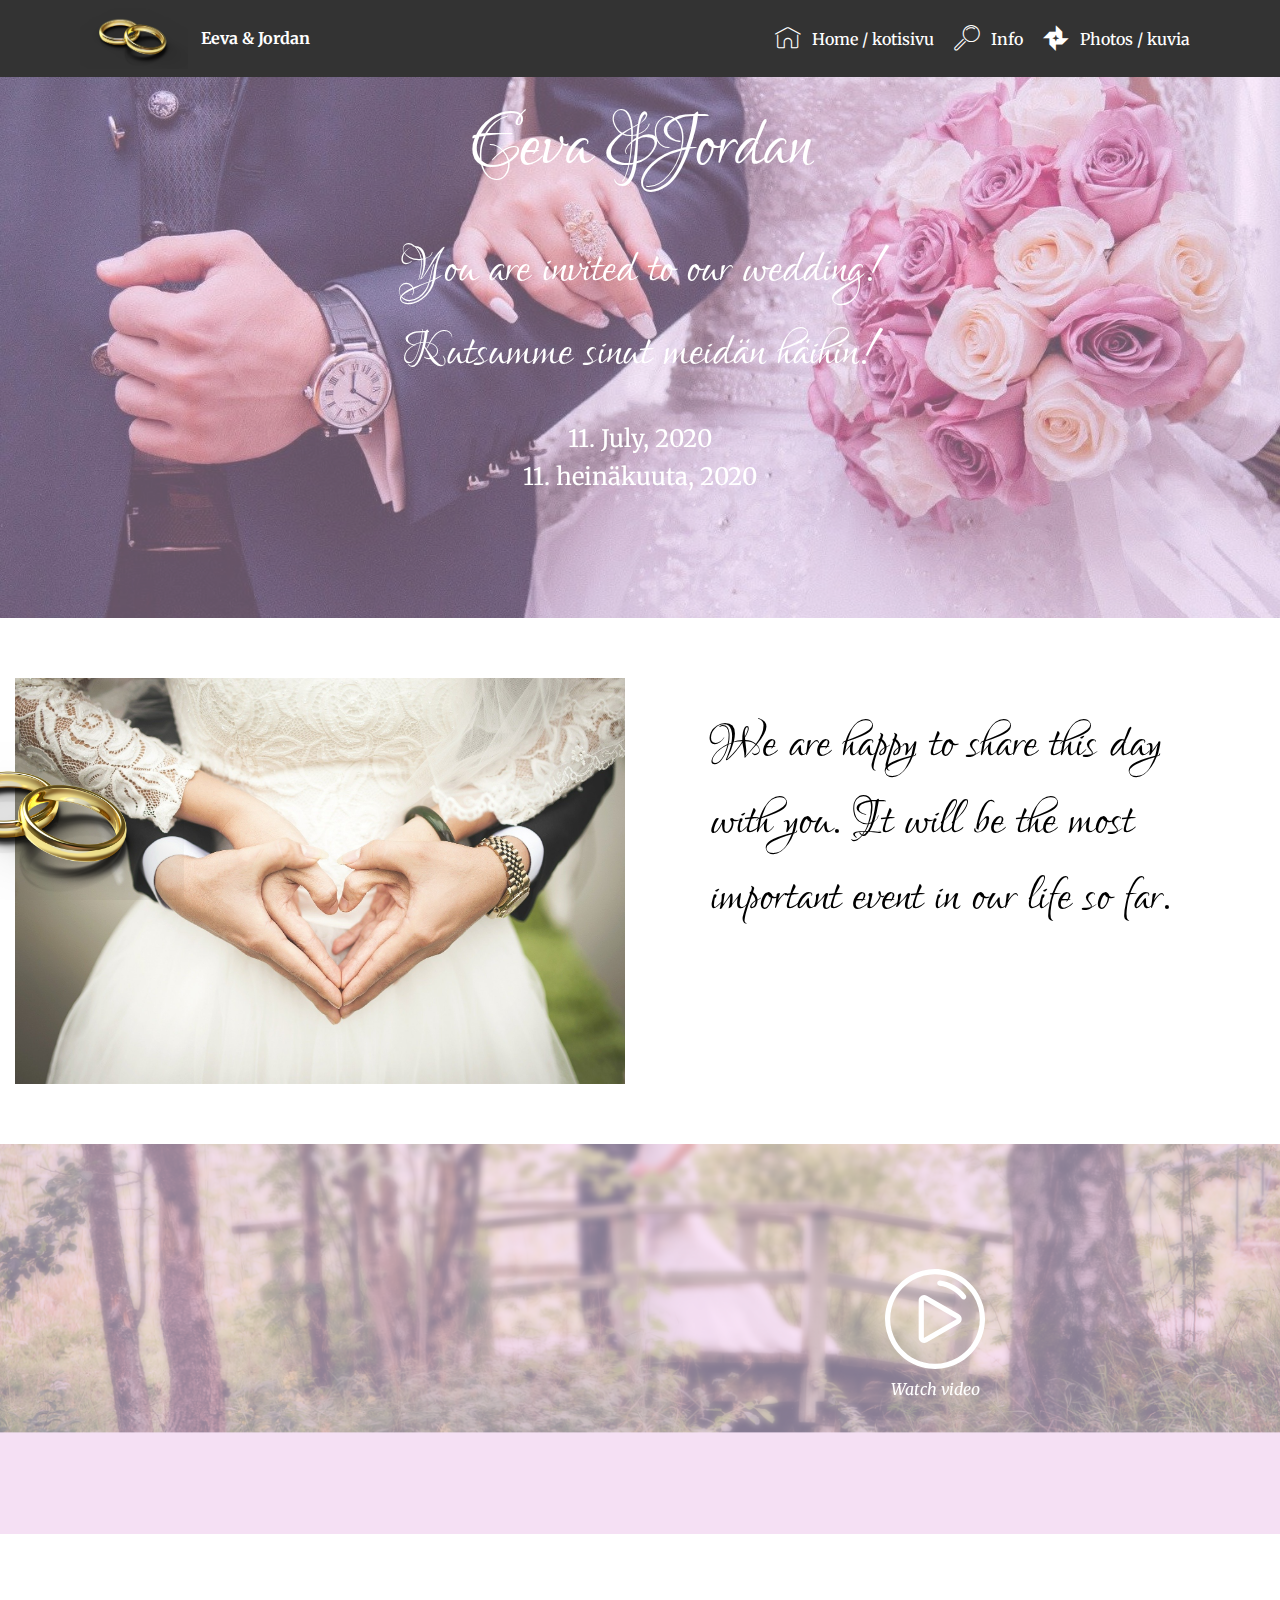
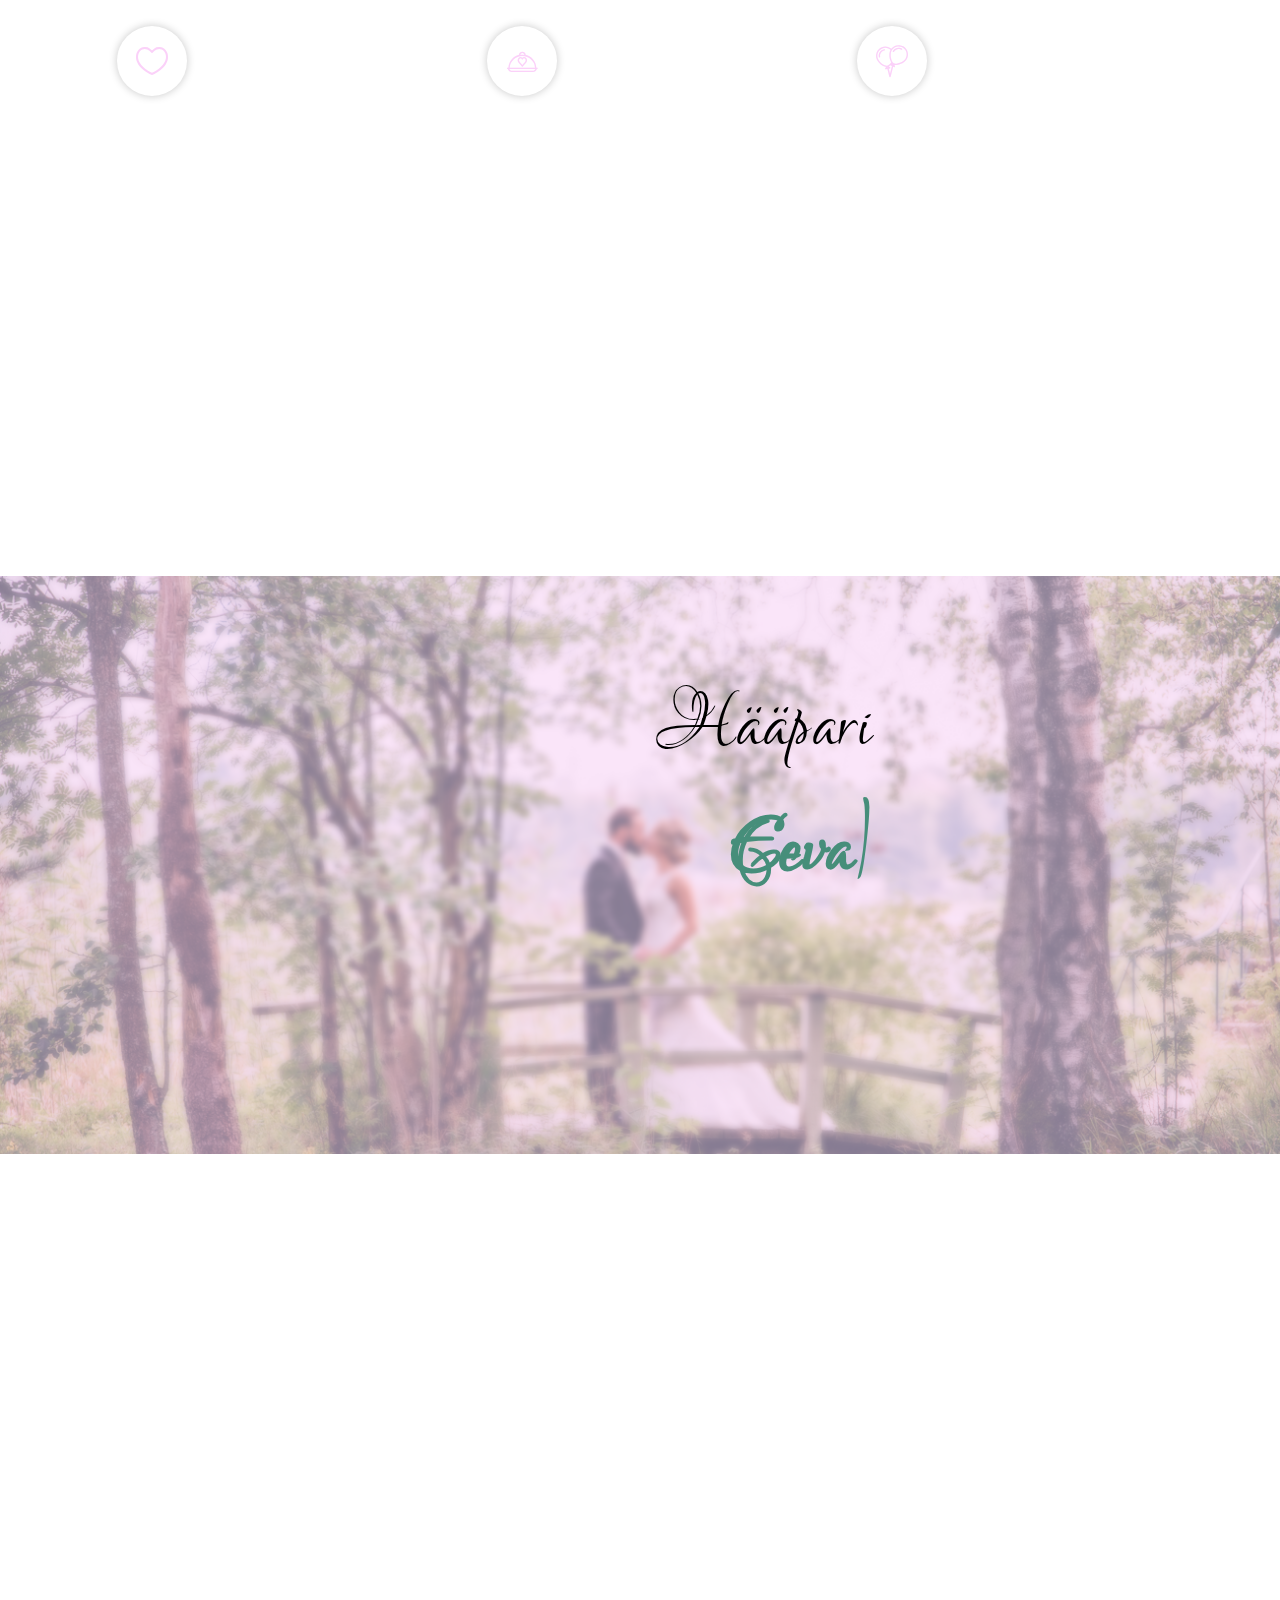
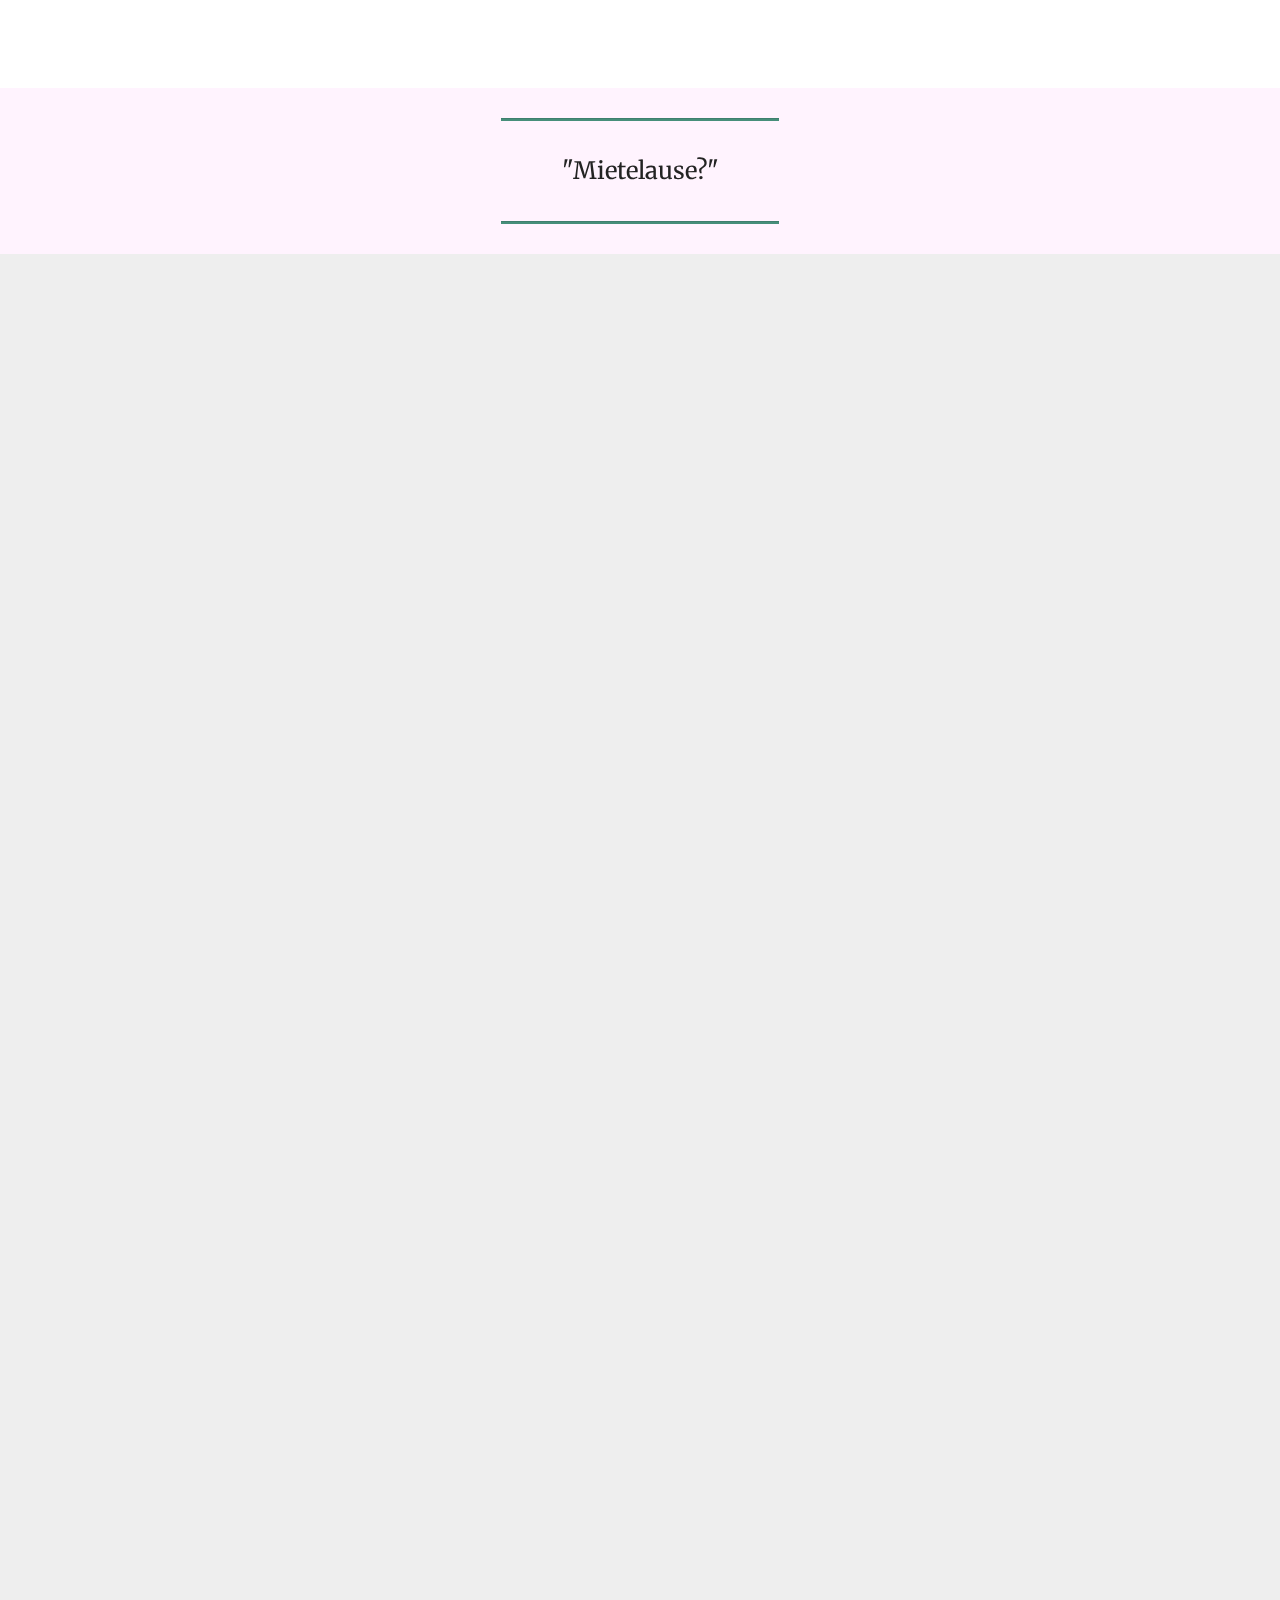
<file: index.html>
<!DOCTYPE html>
<html  >
<head>
  <!-- Site made with Mobirise Website Builder v4.11.5, https://mobirise.com -->
  <meta charset="UTF-8">
  <meta http-equiv="X-UA-Compatible" content="IE=edge">
  <meta name="generator" content="Mobirise v4.11.5, mobirise.com">
  <meta name="viewport" content="width=device-width, initial-scale=1, minimum-scale=1">
  <link rel="shortcut icon" href="assets/images/mbr-9.jpg" type="image/x-icon">
  <meta name="description" content="">
  
  <title>Home</title>
  <link rel="stylesheet" href="assets/icon54-v3/style.css">
  <link rel="stylesheet" href="assets/web/assets/mobirise-icons/mobirise-icons.css">
  <link rel="stylesheet" href="assets/web/assets/mobirise-icons-bold/mobirise-icons-bold.css">
  <link rel="stylesheet" href="assets/icon54/style.css">
  <link rel="stylesheet" href="assets/bootstrap/css/bootstrap.min.css">
  <link rel="stylesheet" href="assets/bootstrap/css/bootstrap-grid.min.css">
  <link rel="stylesheet" href="assets/bootstrap/css/bootstrap-reboot.min.css">
  <link rel="stylesheet" href="assets/animatecss/animate.min.css">
  <link rel="stylesheet" href="assets/tether/tether.min.css">
  <link rel="stylesheet" href="assets/formstyler/jquery.formstyler.css">
  <link rel="stylesheet" href="assets/formstyler/jquery.formstyler.theme.css">
  <link rel="stylesheet" href="assets/datepicker/jquery.datetimepicker.min.css">
  <link rel="stylesheet" href="assets/socicon/css/styles.css">
  <link rel="stylesheet" href="assets/dropdown/css/style.css">
  <link rel="stylesheet" href="assets/theme/css/style.css">
  <link rel="stylesheet" href="assets/formoid-css/recaptcha.css">
  <link rel="preload" as="style" href="assets/mobirise/css/mbr-additional.css"><link rel="stylesheet" href="assets/mobirise/css/mbr-additional.css" type="text/css">
  
  
  
</head>
<body>
  <section class="menu cid-rN4UBk8ZE6" once="menu" id="menu1-0">

    

    <nav class="navbar navbar-expand beta-menu navbar-dropdown align-items-center navbar-fixed-top navbar-toggleable-sm">
        <button class="navbar-toggler navbar-toggler-right" type="button" data-toggle="collapse" data-target="#navbarSupportedContent" aria-controls="navbarSupportedContent" aria-expanded="false" aria-label="Toggle navigation">
            <div class="hamburger">
                <span></span>
                <span></span>
                <span></span>
                <span></span>
            </div>
        </button>
        <div class="menu-logo">
            <div class="navbar-brand">
                <span class="navbar-logo">
                    <a href="index.html">
                         <img src="assets/images/mbr-9.jpg" alt="Mobirise" title="" style="height: 3.8rem;">
                    </a>
                </span>
                <span class="navbar-caption-wrap"><a class="navbar-caption text-white display-4" href="index.html">Eeva &amp; Jordan</a></span>
            </div>
        </div>
        <div class="collapse navbar-collapse" id="navbarSupportedContent">
            <ul class="navbar-nav nav-dropdown nav-right" data-app-modern-menu="true"><li class="nav-item">
                    <a class="nav-link link text-white display-4" href="index.html">
                        <span class="mbri-home mbr-iconfont mbr-iconfont-btn"></span>
                        Home / kotisivu</a>
                </li><li class="nav-item">
                    <a class="nav-link link text-white display-4" href="page3.html">
                        <span class="mbri-search mbr-iconfont mbr-iconfont-btn"></span>Info</a>
                </li><li class="nav-item"><a class="nav-link link text-white display-4" href="page2.html"><span class="socicon socicon-googlephotos mbr-iconfont mbr-iconfont-btn"></span>
                        Photos / kuvia</a></li></ul>
            
        </div>
    </nav>
</section>

<section class="engine"><a href="https://mobirise.info/m">free website design templates</a></section><section class="header1 cid-rNacLCDJ9x mbr-parallax-background" id="header1-1q">

    

    <div class="mbr-overlay" style="opacity: 0.4; background-color: rgb(251, 209, 249);">
    </div>

    <div class="container">
        <div class="row justify-content-md-center">
            <div class="mbr-white col-md-10">
                <h1 class="mbr-section-title align-center mbr-bold pb-3 mbr-fonts-style display-1"><span style="font-weight: normal;">Eeva &amp;Jordan</span></h1>
                <h3 class="mbr-section-subtitle align-center mbr-light pb-3 mbr-fonts-style display-2">You are invited to our wedding!
<div>Kutsumme sinut meidän häihin!</div></h3>
                <p class="mbr-text align-center pb-3 mbr-fonts-style display-5">11. July, 2020
<br>11. heinäkuuta, 2020</p>
                
            </div>
        </div>
    </div>

</section>

<section class="extСontent cid-rN57T3mIZ7" id="extContent11-9">
    
    
    <div class="container">
        <div class="row">
            <div class="col-lg-6 img-col">
                <img class="img2" src="assets/images/mbr-9.jpg" alt="Mobirise" title="">
                <img src="assets/images/mbr-8.jpg" alt="Mobirise" title="">
            </div>
            <div class="col-lg-6 title-col m-auto align-left">
                <div class="text-wrap align-left">
                    
                    <h2 class="mbr-section-title py-4 mbr-semibold mbr-black mbr-fonts-style display-2">We are happy to share this day with you. It will be the most important event in our life so far.</h2>
                    <p class="mbr-text mbr-black mbr-regular mbr-light mbr-fonts-style display-7">
                        Lorem ipsum dolor sit amet, consectetur adipiscing elit. Etiam dignissim quis mi eu tristique.
                        Cras
                        et massa erat. Quisque tempus, dolor sit amet ultrices mattis, lectus tellus mattis eros, at
                        eleifend est tortor at eros.&nbsp;</p>
                </div>
            </div>
        </div>
    </div>
</section>

<section class="extHeader cid-rN5nyfZUZb mbr-parallax-background" id="extHeader3-c">

    

    <div class="mbr-overlay" style="opacity: 0.5; background-color: rgb(251, 209, 249);">
    </div>

    <div class="container-fluid align-center">
        <div class="row justify-content-md-center">
            <div class="mbr-white col-md-12 col-lg-10">
                
                <div class="row  align-items-center">
                    <div class="col-md-8">
                         <h1 class="mbr-section-title align-left py-2 mbr-bold mbr-fonts-style display-1"><span style="font-weight: normal;">
                                Hääparin tervehdys</span></h1>
                        <p class="mbr-text align-left py-2 mbr-fonts-style display-5">
                                Tähän hääparin videotervehdys...</p>

                        
                    </div>
                    
                     <div class="col-md-3 py-3 ">
                        <div class="mbr-media show-modal align-center py-2" data-modal=".modalWindow">
                                <svg viewBox="0 0 512 512" height="100px" fill="#ffffff">
                                    <g>
                                        <g>
                                            <path d="M477.606,128.055C443.431,68.863,388.251,26.52,322.229,8.83C256.208-8.862,187.25,0.217,128.055,34.394    C68.861,68.57,26.52,123.75,8.83,189.772c-17.69,66.021-8.611,134.981,25.564,194.173    C68.568,443.137,123.75,485.48,189.771,503.17c22.046,5.908,44.417,8.83,66.646,8.83c44.339,0,88.101-11.629,127.529-34.393    c59.192-34.175,101.535-89.355,119.225-155.377C520.862,256.207,511.781,187.249,477.606,128.055z M477.429,315.333    c-15.848,59.146-53.78,108.581-106.81,139.197c-53.028,30.617-114.806,38.749-173.952,22.903    c-59.147-15.848-108.581-53.78-139.198-106.81c-30.616-53.028-38.749-114.807-22.9-173.954    C50.418,137.523,88.35,88.09,141.379,57.472c35.325-20.395,74.524-30.812,114.249-30.812c19.91,0,39.959,2.618,59.702,7.909    c59.146,15.848,108.581,53.78,139.197,106.81C485.144,194.408,493.278,256.186,477.429,315.333z"></path>
                                        </g>
                                    </g>
                                    <g>
                                        <g>
                                            <path class="triangle" d="M378.778,231.852l-164.526-94.99c-8.731-5.041-19.155-5.039-27.886-0.001c-8.731,5.04-13.944,14.069-13.944,24.15v189.98    c0,10.081,5.212,19.109,13.944,24.15c4.365,2.521,9.152,3.78,13.941,3.78c4.79,0,9.579-1.262,13.944-3.781l164.528-94.989    c8.73-5.042,13.941-14.07,13.941-24.151C392.72,245.92,387.508,236.892,378.778,231.852z M365.452,257.074l-164.527,94.989    c-0.201,0.117-0.62,0.358-1.236,0c-0.618-0.357-0.618-0.839-0.618-1.071v-189.98c0-0.232,0-0.714,0.618-1.071    c0.242-0.14,0.453-0.188,0.633-0.188c0.28,0,0.482,0.117,0.605,0.188l164.526,94.99c0.201,0.116,0.618,0.357,0.618,1.071    C366.071,256.716,365.652,256.958,365.452,257.074z"></path>
                                        </g>
                                    </g>
                                    <g>
                                        <g>
                                            <path class="blick" d="M413.303,134.44c-31.689-40.938-79.326-68.442-130.698-75.461c-7.283-0.997-14.009,4.106-15.006,11.399    c-0.995,7.291,4.108,14.009,11.399,15.006c44.512,6.081,85.783,29.909,113.232,65.369c2.626,3.392,6.565,5.168,10.546,5.168    c2.849,0,5.72-0.909,8.146-2.789C416.741,148.628,417.807,140.259,413.303,134.44z"></path>
                                        </g>
                                    </g>
                                </svg>
                        </div>
                         <div class="icon-description align-center font-italic pb-3 mbr-fonts-style display-7">
                                 Watch video
                         </div>
                     </div>
                </div>
            </div>
        </div>
    </div>
    <div>
        <div class="modalWindow">
            <div class="modalWindow-container">
                <div class="modalWindow-video-container">
                    <div class="modalWindow-video">
                        <iframe width="100%" height="100%" frameborder="0" allowfullscreen="1" data-src="https://youtu.be/X8PdC4TriUM"></iframe>
                    </div>
                    <a class="close" role="button" data-dismiss="modal">
                        <span aria-hidden="true" class="mbri-close mbr-iconfont closeModal"></span>
                        <span class="sr-only">Close</span>
                    </a>
                </div>
            </div>
        </div>
    </div>
     
</section>

<section class="features17 cid-rN5obM4GRB" id="extFeatures18-f">

    

    

    <div class="container">
        <div class="media-container-row">
            <div class="card p-3 col-12 col-md-6 col-lg-4">
                <div class="card-wrapper">
                    <div class="card-img">
                        <a href="page3.html"><img src="assets/images/mbr.jpeg" alt="Mobirise" title=""></a>

                        <div class="card-icon">
                            <span class="mbr-iconfont mbrib-hearth" style="color: rgb(251, 209, 249); fill: rgb(251, 209, 249);"></span>
                        </div>

                    </div>
                    <div class="card-box">
                        <h4 class="card-title pb-3 mbr-fonts-style display-5">Wedding Ceremony<br>Vihkiminen</h4>
                        <p class="mbr-text mbr-fonts-style display-7">11 July at 12.00 AM
<br>Kuopio Cathedral, Kuopio<br><br>11.7.2020 klo 12:00<br>Kuopion Tuomiokirkko&nbsp;</p>
                    </div>
                </div>
            </div>

            <div class="card p-3 col-12 col-md-6 col-lg-4">
                <div class="card-wrapper">
                    <div class="card-img">
                        <a href="page3.html"><img src="assets/images/mbr-1.jpeg" alt="Mobirise" title=""></a>
                        <div class="card-icon">
                            <span class="mbr-iconfont icon54-v3-romantic-dinner-2" style="color: rgb(251, 209, 249); fill: rgb(251, 209, 249);"></span>
                        </div>
                    </div>
                    <div class="card-box ">
                        <h4 class="card-title pb-3 mbr-fonts-style display-5">Wedding Dinner<br>Hääjuhla</h4>
                        <p class="mbr-text mbr-fonts-style display-7">11 July — 14.00 AM
<br>Ystävyyden Maja, Siilinjärvi<br><br>11.7.2020 klo 14:00
<br>Ystävyyden Maja, Siilinjärvi&nbsp;<br></p>
                    </div>
                </div>
            </div>

            <div class="card p-3 col-12 col-md-6 col-lg-4">
                <div class="card-wrapper">
                    <div class="card-img">
                        <a href="page3.html"><img src="assets/images/mbr-4.jpeg" alt="Mobirise" title=""></a>
                        <div class="card-icon">
                            <span class="mbr-iconfont icon54-v1-balloons" style="color: rgb(251, 209, 249); fill: rgb(251, 209, 249);"></span>
                        </div>
                    </div>
                    <div class="card-box">
                        <h4 class="card-title pb-3 mbr-fonts-style display-5">Wedding Party<br>Hääjuhlien jatkot</h4>
                        <p class="mbr-text mbr-fonts-style display-7">11 July — After Dinner
<br>Ystävyyden Maja, Siilinjärvi<br><br>11.7.2020 hääjuhlan jälkeen&nbsp;<br>Ystävyyden Maja, Siilinjärvi&nbsp;<br></p>
                    </div>
                </div>
            </div>

            
        </div>
    </div>
</section>

<section class="extHeader cid-rN63cWBNAr" id="extHeader13-p">

    

    <div class="mbr-overlay" style="opacity: 0.5; background-color: rgb(251, 209, 249);">
    </div>

    <div class="container">
        <div class="row justify-content-center align-items-center">
            <div class="mbr-white col-md-12 col-lg-6 py-lg-0 pt-4 order-2">
                <div class="typed-text pb-3 align-left display-1">
                    <span class="mbr-section-subtitle mbr-fonts-style display-1">
                          Hääpari &nbsp; &nbsp; &nbsp; &nbsp; &nbsp; &nbsp; &nbsp; &nbsp; &nbsp; &nbsp;</span>
                    <span>
                      <span class="animated-element mbr-bold" data-speed="13" data-word1="Eeva" data-word2="Jordan" data-word3="Lorem" data-word4="Lorem" data-word5="Ipsum" data-words="2">
                      </span>
                    </span>
                </div>
                <p class="mbr-section-text mbr-fonts-style align-left display-5">
                    Animoitu teksti? Tietoa hääparista?</p>
                <div class="pt-3 mbr-section-btn align-left"><a class="btn btn-md btn-primary display-4" type="submit">Tutustu</a></div>
            </div>
            <div class="col-lg-6 py-lg-0 pb-2">
                <div class="mbr-figure">
                    <img src="assets/images/mbr-2.jpg" alt="Mobirise" title="">
                </div>
            </div>
        </div>
    </div>
    
</section>

<section class="extHeader cid-rN63eGHuxA" id="extHeader14-q">
    

    

    <div class="container">
        <div class="row main-row">
            <div class="text-content mb-4 col-lg-6">
                <h2 class="mb-4 mbr-fonts-style mbr-section-title display-2">Suomalaiset häät</h2>
                <h3 class="mbr-fonts-style mbr-text align-left mbr-light display-7">Raijan ja Timon tervetulotoivotus?</h3>
                
                
            </div>
     
            <div class="mbr-figure col-lg-6">
                <img src="assets/images/ej-kirjasydan2-1.jpeg" alt="Mobirise" title="">
            </div>

        </div>
    </div>
</section>

<section class="mbr-section article content9 cid-rN62R8VvHh" id="content9-m">
    
     

    <div class="container">
        <div class="inner-container" style="width: 100%;">
            <hr class="line" style="width: 25%;">
            <div class="section-text align-center mbr-fonts-style display-5">
                    "Mietelause?"</div>
            <hr class="line" style="width: 25%;">
        </div>
        </div>
</section>

<section class="extContent cid-rNmCuBKZF2" id="extContent17-2v">

    

    
    <div class="container-fluid">
          <div class="row justify-content-center">
              <div class="col-12 col-md-10 col-lg-10 col-xl-7 title-wrap">
                <h2 class="mbr-title pt-2 mbr-fonts-style align-center mbr-black display-2">
                    Kutsu</h2>
                
              </div>
        </div>
        <div class="row justify-content-center">
            <div class="card-wrapper col-md-10 col-lg-10 col-xl-7">
                <div class="image-wrap align-left">
                    <img src="assets/images/kutsukortti-demo.jpg" alt="" title="">
                </div>
                <div class="content-section">
                    
                    
                    
                </div>
            </div>
        </div>
        <div class="row justify-content-center">
            
        </div>
        <div class="row justify-content-center">
            
        </div>
        <div class="row justify-content-center">
            
        </div>
    </div>
</section>

<section class="mbr-section form1 cid-rN4XFNc2ew" id="form1-2">

    

    
    <div class="container">
        <div class="row justify-content-center">
            <div class="title col-12 col-lg-8">
                <h2 class="mbr-section-title align-center pb-3 mbr-fonts-style display-1">Registration / Ilmoitautuminen</h2>
                <h3 class="mbr-section-subtitle align-center mbr-light pb-3 mbr-fonts-style display-5">Let us know about your special needs - Thank You!<br>Ilmoitathan myös erityistoiveista -Kiitos!</h3>
            </div>
        </div>
    </div>
    <div class="container">
        <div class="row justify-content-center">
            <div class="media-container-column col-lg-8" data-form-type="formoid">
<!--Formbuilder Form-->
<form action="https://mobirise.com/" method="POST" class="mbr-form form-with-styler" data-form-title="RSVP"><input type="hidden" name="email" data-form-email="true" value="DnXZfltLQKLmrPHA8jF0SsFAcDKgUdSrfHucjVgsoOMj/MKvU7+B/s7j6FLJbgPCiCS69BQAV5Zy3ksnEffUWvVwsQqqRjWXRHog3fYt1jeSHJa2rjknx1eVBM3LEana.kRrPCg9hhdLzo4t5MtW8eXX30eoO57ue1AngX7UmlCqr8mtWjyFaAtfQNB/+4EBM0BYM+8DDvkQMPi7zI1Uzf2mcD6tUEy7I1s6ew+CeKzT8s91ffNNQsFN0keprbs79">
<div class="row">
<div hidden="hidden" data-form-alert="" class="alert alert-success col-12">Thanks for filling out the form and registration!
Kiitos lomakkeen täyttämisestä ja ilmoittautumisesta!</div>
<div hidden="hidden" data-form-alert-danger="" class="alert alert-danger col-12"> </div>
</div>
<div class="dragArea row">
<div class="col-lg-6 col-md-12 col-sm-12 form-group" data-for="name / nimi">
<label for="name / nimi-form1-2" class="form-control-label mbr-fonts-style display-7">Name / Nimi</label>
<input type="text" name="name / nimi" data-form-field="Name" required="required" class="form-control display-7" value="" id="name / nimi-form1-2">
</div>
<div class="col-lg-6 col-md-12 col-sm-12 form-group" data-for="phone / puhelin">
<label for="phone / puhelin-form1-2" class="form-control-label mbr-fonts-style display-7">Phone / Puhelin</label>
<input type="tel" name="phone / puhelin" data-form-field="Phone" class="form-control display-7" value="" id="phone / puhelin-form1-2">
</div>
<div data-for="email" class="col-lg-12 col-md-12 col-sm-12 form-group">
<label for="email-form1-2" class="form-control-label mbr-fonts-style display-7">Email / Sähköposti</label>
<input type="email" name="email" data-form-field="Email" class="form-control display-7" value="" id="email-form1-2">
</div>
<div class="col-lg-12 col-md-12 col-sm-12">
<p class="mbr-fonts-style display-7">Jos ilmoitat itsesi lisäksi muitakin, kirjoita heidän nimet tähän alas. Olet myös jatkossa automaattisesti heidän yhteyshenkilö.</p>
</div>
<div data-for="Muita häävieraita" class="col-lg-12 col-md-12 col-sm-12 form-group">
<textarea name="Muita häävieraita" placeholder="Name / Nimi" data-form-field="textarea" class="form-control display-7" id="Muita häävieraita-form1-2"></textarea>
</div>
<div data-for="Erityistoiveita" class="col-md-12 form-group">
<label for="Erityistoiveita-form1-2" class="form-control-label mbr-fonts-style display-7">Message / Viesti</label>
<textarea name="Erityistoiveita" placeholder="Special needs, diet, etc. / Erityistoive, ruokarajoite, tms." data-form-field="Message" class="form-control display-7" id="Erityistoiveita-form1-2"></textarea>
</div>
<div class="col-md-12 input-group-btn align-center">
<button type="submit" class="btn btn-primary btn-form display-4">SEND FORM / LÄHETÄ LOMAKE</button>
</div>
</div>
</form><!--Formbuilder Form-->
</div>
        </div>
    </div>
</section>

<section once="footers" class="cid-rNm6LduJuZ" id="footer6-25">

    

    

    <div class="container">
        <div class="media-container-row align-center mbr-white">
            <div class="col-12">
                <p class="mbr-text mb-0 mbr-fonts-style display-7">Contacts:
<br>Mrs Raija Hoivala : tel. / whatsup: +358 44 1234 1212 | email: raija.hoivala@gmail.com
<br>Mr Timo Hoivala : tel. / whatsup: +358 44 1234 1212 | email: timo.hoivala@veikkaus.fi
<br>
<br>Kaaso1 : tel. / whatsup: +358 44 1234 1212 | email: &nbsp;<br>Bestman1 : tel. / whatsup: +358 44 1234 1212 | email:&nbsp;</p>
            </div>
        </div>
    </div>
</section>


  <script src="assets/web/assets/jquery/jquery.min.js"></script>
  <script src="assets/popper/popper.min.js"></script>
  <script src="assets/bootstrap/js/bootstrap.min.js"></script>
  <script src="assets/Typed/typed.min.js"></script>
  <script src="assets/viewportchecker/jquery.viewportchecker.js"></script>
  <script src="assets/parallax/jarallax.min.js"></script>
  <script src="assets/tether/tether.min.js"></script>
  <script src="assets/playervimeo/vimeo_player.js"></script>
  <script src="assets/smoothscroll/smooth-scroll.js"></script>
  <script src="assets/formstyler/jquery.formstyler.js"></script>
  <script src="assets/formstyler/jquery.formstyler.min.js"></script>
  <script src="assets/datepicker/jquery.datetimepicker.full.js"></script>
  <script src="assets/dropdown/js/nav-dropdown.js"></script>
  <script src="assets/dropdown/js/navbar-dropdown.js"></script>
  <script src="assets/touchswipe/jquery.touch-swipe.min.js"></script>
  <script src="assets/theme/js/script.js"></script>
  <script src="assets/formoid/formoid.min.js"></script>
  
  
  <input name="animation" type="hidden">
  </body>
</html>
</file>
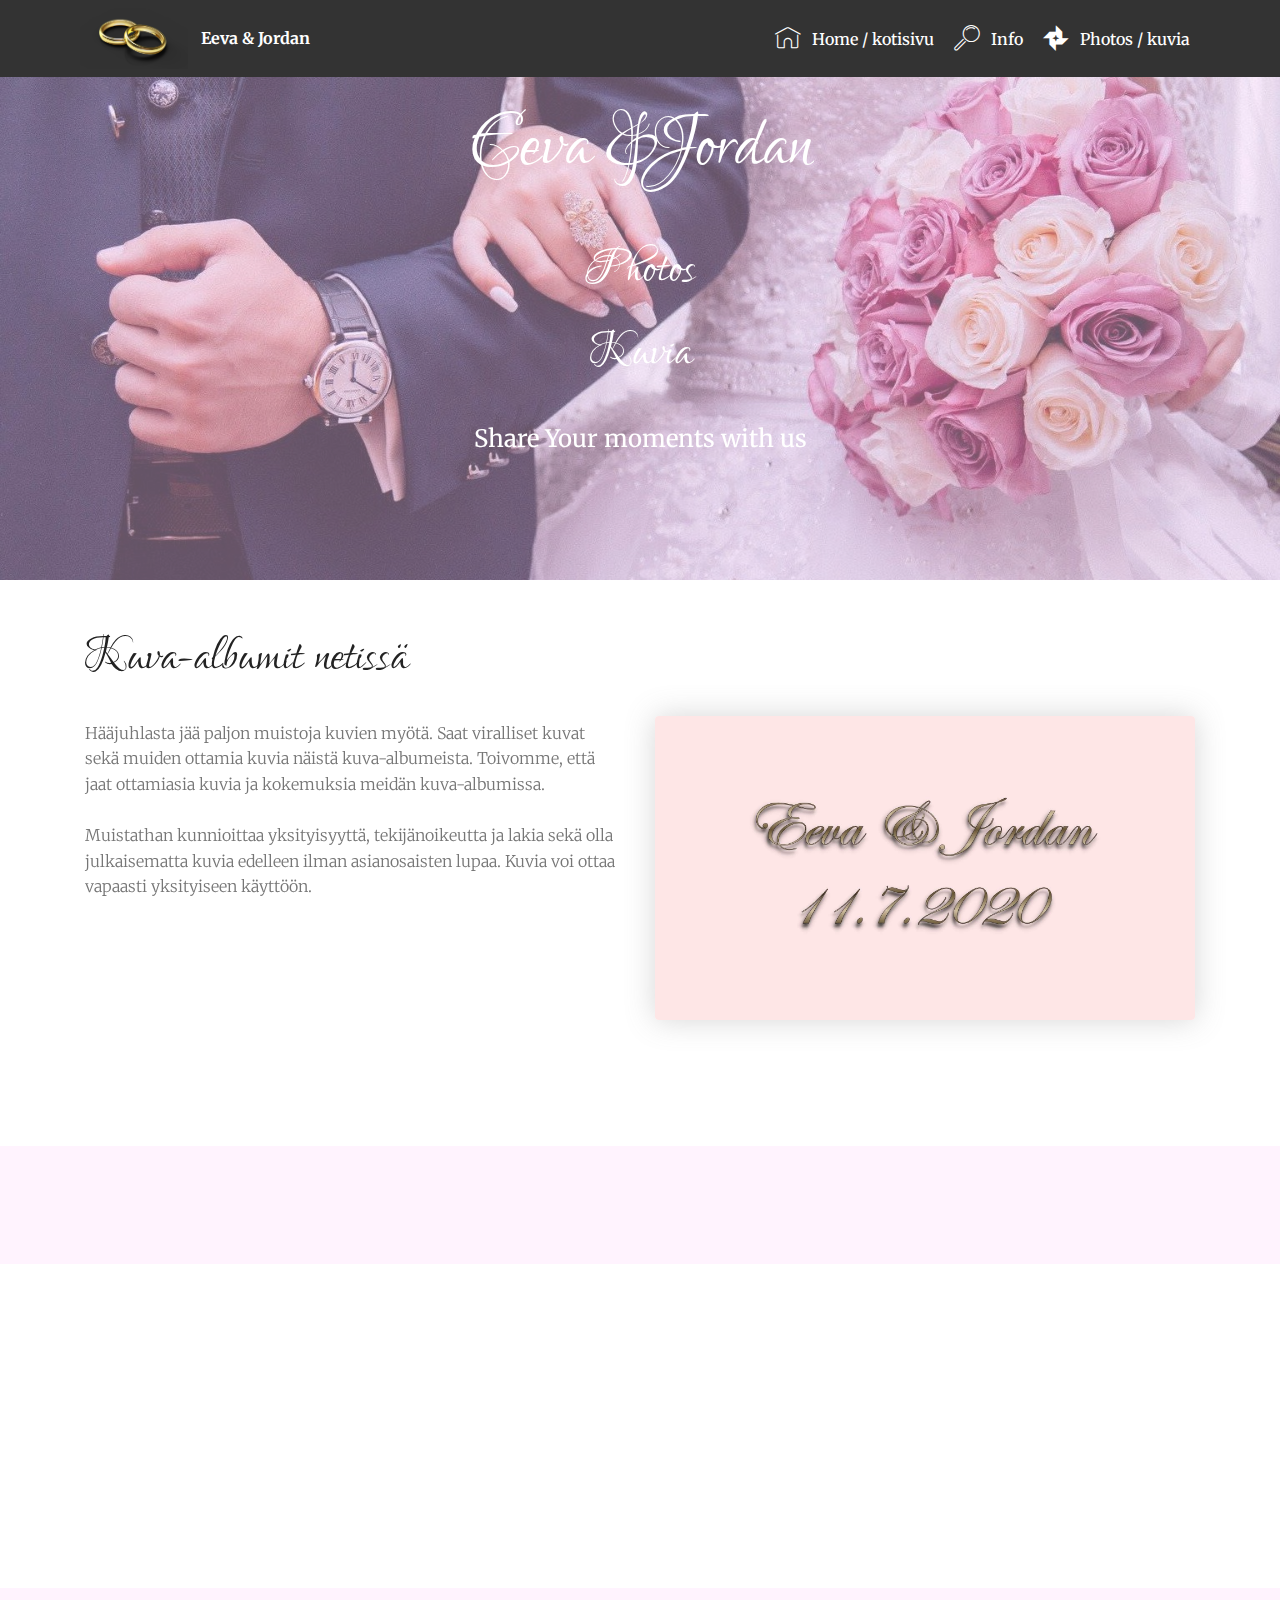
<file: page2.html>
<!DOCTYPE html>
<html  >
<head>
  <!-- Site made with Mobirise Website Builder v4.11.5, https://mobirise.com -->
  <meta charset="UTF-8">
  <meta http-equiv="X-UA-Compatible" content="IE=edge">
  <meta name="generator" content="Mobirise v4.11.5, mobirise.com">
  <meta name="viewport" content="width=device-width, initial-scale=1, minimum-scale=1">
  <link rel="shortcut icon" href="assets/images/mbr-9.jpg" type="image/x-icon">
  <meta name="description" content="">
  
  <title>Photos</title>
  <link rel="stylesheet" href="assets/web/assets/mobirise-icons/mobirise-icons.css">
  <link rel="stylesheet" href="assets/bootstrap/css/bootstrap.min.css">
  <link rel="stylesheet" href="assets/bootstrap/css/bootstrap-grid.min.css">
  <link rel="stylesheet" href="assets/bootstrap/css/bootstrap-reboot.min.css">
  <link rel="stylesheet" href="assets/socicon/css/styles.css">
  <link rel="stylesheet" href="assets/dropdown/css/style.css">
  <link rel="stylesheet" href="assets/animatecss/animate.min.css">
  <link rel="stylesheet" href="assets/tether/tether.min.css">
  <link rel="stylesheet" href="assets/theme/css/style.css">
  <link rel="stylesheet" href="assets/formoid-css/recaptcha.css">
  <link rel="preload" as="style" href="assets/mobirise/css/mbr-additional.css"><link rel="stylesheet" href="assets/mobirise/css/mbr-additional.css" type="text/css">
  
  
  
</head>
<body>
  <section class="menu cid-rNm7ObJdSv" once="menu" id="menu1-26">

    

    <nav class="navbar navbar-expand beta-menu navbar-dropdown align-items-center navbar-fixed-top navbar-toggleable-sm">
        <button class="navbar-toggler navbar-toggler-right" type="button" data-toggle="collapse" data-target="#navbarSupportedContent" aria-controls="navbarSupportedContent" aria-expanded="false" aria-label="Toggle navigation">
            <div class="hamburger">
                <span></span>
                <span></span>
                <span></span>
                <span></span>
            </div>
        </button>
        <div class="menu-logo">
            <div class="navbar-brand">
                <span class="navbar-logo">
                    <a href="index.html">
                         <img src="assets/images/mbr-9.jpg" alt="Mobirise" title="" style="height: 3.8rem;">
                    </a>
                </span>
                <span class="navbar-caption-wrap"><a class="navbar-caption text-white display-4" href="index.html">Eeva &amp; Jordan</a></span>
            </div>
        </div>
        <div class="collapse navbar-collapse" id="navbarSupportedContent">
            <ul class="navbar-nav nav-dropdown nav-right" data-app-modern-menu="true"><li class="nav-item">
                    <a class="nav-link link text-white display-4" href="index.html">
                        <span class="mbri-home mbr-iconfont mbr-iconfont-btn"></span>
                        Home / kotisivu</a>
                </li><li class="nav-item">
                    <a class="nav-link link text-white display-4" href="page3.html">
                        <span class="mbri-search mbr-iconfont mbr-iconfont-btn"></span>Info</a>
                </li><li class="nav-item"><a class="nav-link link text-white display-4" href="page2.html"><span class="socicon socicon-googlephotos mbr-iconfont mbr-iconfont-btn"></span>
                        Photos / kuvia</a></li></ul>
            
        </div>
    </nav>
</section>

<section class="engine"><a href="https://mobirise.info/w">html5 templates</a></section><section class="header1 cid-rNm7OcM2Yp mbr-parallax-background" id="header1-27">

    

    <div class="mbr-overlay" style="opacity: 0.4; background-color: rgb(251, 209, 249);">
    </div>

    <div class="container">
        <div class="row justify-content-md-center">
            <div class="mbr-white col-md-10">
                <h1 class="mbr-section-title align-center mbr-bold pb-3 mbr-fonts-style display-1"><span style="font-weight: normal;">Eeva &amp;Jordan</span></h1>
                <h3 class="mbr-section-subtitle align-center mbr-light pb-3 mbr-fonts-style display-2">Photos<br>Kuvia</h3>
                <p class="mbr-text align-center pb-3 mbr-fonts-style display-5">Share Your moments with us</p>
                
            </div>
        </div>
    </div>

</section>

<section class="extHeader cid-rNmdHHDs8k" id="extHeader14-2k">
    

    

    <div class="container">
        <div class="row main-row">
            <div class="text-content mb-4 col-lg-6">
                <h2 class="mb-4 mbr-fonts-style mbr-section-title display-2">Kuva-albumit netissä</h2>
                <h3 class="mbr-fonts-style mbr-text align-left mbr-light display-7"><div>Hääjuhlasta jää paljon muistoja kuvien myötä. Saat viralliset kuvat sekä muiden ottamia kuvia näistä kuva-albumeista. Toivomme, että jaat ottamiasia kuvia ja kokemuksia meidän kuva-albumissa.</div><br><div><span style="font-size: 1rem;">Muistathan kunnioittaa yksityisyyttä, tekijänoikeutta ja lakia sekä olla julkaisematta kuvia edelleen ilman asianosaisten lupaa. Kuvia voi ottaa vapaasti yksityiseen käyttöön. &nbsp;</span></div></h3>
                <div class="list counter-container col-12  mbr-fonts-style mbr-black display-7">
                    <ul>
                        <li>Häävieraiden ottamia kuvia Eevan ja Jordanin häistä sekä heidän elämästä (kuvat ja tekijänoikeudet: kuvan lataajalla) &gt; <a href="https://photos.app.goo.gl/a8fpawRTHBosJDhS7">Linkki albumiin
</a></li><li>Kuvia Eevan ja Jordanin häistä (Kuvat ja tekijänoikeudet: Etunimi Sukunimi, Yritys Oy) &gt; Linkki albumiin</li>
                    </ul>
                </div>
                
            </div>
     
            <div class="mbr-figure col-lg-6">
                <img src="assets/images/eevajordan1.jpg" alt="Mobirise" title="">
            </div>

        </div>
    </div>
</section>

<section class="mbr-section content4 cid-rNmjQ1vKln" id="content4-2n">

    

    <div class="container">
        <div class="media-container-row">
            <div class="title col-12 col-md-8">
                <h2 class="align-center pb-3 mbr-fonts-style display-2">Ohjeita albumiin Eeva&amp;Jordan 11.07.2020</h2>
                
                
            </div>
        </div>
    </div>
</section>

<section class="mbr-section article content12 cid-rNmjhmlYyb" id="content12-2l">
     

    <div class="container">
        <div class="media-container-row">
            <div class="mbr-text counter-container col-12 col-md-8 mbr-fonts-style display-7">
                <ul>
                    <li><strong>Avaa linkki <a href="https://photos.app.goo.gl/a8fpawRTHBosJDhS7">https://photos.app.goo.gl/a8fpawRTHBosJDhS7</a> Kuvien katselu ja niiden lataaminen ei edellytä kirjautumista. 
</strong></li><li><strong>Avautuneessa albumi-näkymässä voit selata kuvia ja videoita (yleisnäkymä)
</strong></li><li><strong>Albumi-näkymässä klikkaamalla kuvaa tai videota, näet yksittäisiä kuvia tai videoita isompana. Pääset takaisin Albumi-näkymään klikkaamalla kuvan vasemmassa yläreunassa olevaa nuolta.
</strong></li><li><strong>Jos kuvien lisäämisen kanssa on ongelmia tai haluat lähettää ne albumiin sähköpostilla, ota yhteyttä minuun: Mr Kimmo Keinänen, e-mail: kimmo001@gmail.com, tel. +358405031048</strong></li>
                </ul>
            </div>
        </div>
    </div>
</section>

<section class="mbr-section content4 cid-rNmko6I4qz" id="content4-2o">

    

    <div class="container">
        <div class="media-container-row">
            <div class="title col-12 col-md-8">
                <h2 class="align-center pb-3 mbr-fonts-style display-2">Lisää valokuvia</h2>
                <h3 class="mbr-section-subtitle align-center mbr-light mbr-fonts-style display-7">Sivun ylälaidasta löydät symbolin "Lisää kuvia", jonka kautta voit lisätä omia kuvia tähän albumiin. Se kuitenkin edellytää liittymistä tähän albumiin Google-tilin avulla. Ne, joilla on jo Google Kuvat käytössä, liittyvät albumiin yhdellä klikkauksella.&nbsp;</h3>
                
            </div>
        </div>
    </div>
</section>

<section class="mbr-section article content12 cid-rNmkoXy7IV" id="content12-2p">
     

    <div class="container">
        <div class="media-container-row">
            <div class="mbr-text counter-container col-12 col-md-8 mbr-fonts-style display-7">
                <ul>
                    <li><strong>Ohjeet...</strong></li>
                </ul>
            </div>
        </div>
    </div>
</section>

<section class="mbr-section content4 cid-rNmkXOS4yW" id="content4-2q">

    

    <div class="container">
        <div class="media-container-row">
            <div class="title col-12 col-md-8">
                <h2 class="align-center pb-3 mbr-fonts-style display-2">Kuvien lataaminen omaan kirjastoon</h2>
                
                
            </div>
        </div>
    </div>
</section>

<section class="mbr-section article content12 cid-rNmldpEAP7" id="content12-2s">
     

    <div class="container">
        <div class="media-container-row">
            <div class="mbr-text counter-container col-12 col-md-8 mbr-fonts-style display-7">
                <ul>
                    <li><strong>Ohjeet</strong></li>
                </ul>
            </div>
        </div>
    </div>
</section>

<section class="mbr-section content4 cid-rNmkYphUS0" id="content4-2r">

    

    <div class="container">
        <div class="media-container-row">
            <div class="title col-12 col-md-8">
                <h2 class="align-center pb-3 mbr-fonts-style display-2">Kuvien kommentointi</h2>
                
                
            </div>
        </div>
    </div>
</section>

<section class="mbr-section article content12 cid-rNmldTYCgA" id="content12-2t">
     

    <div class="container">
        <div class="media-container-row">
            <div class="mbr-text counter-container col-12 col-md-8 mbr-fonts-style display-7">
                <ul>
                    <li><strong>Ohjeet</strong></li>
                </ul>
            </div>
        </div>
    </div>
</section>

<section once="footers" class="cid-rNm7OgMdeO" id="footer6-2b">

    

    

    <div class="container">
        <div class="media-container-row align-center mbr-white">
            <div class="col-12">
                <p class="mbr-text mb-0 mbr-fonts-style display-7">Contacts:
<br>Mrs Raija Hoivala : tel. / whatsup: +358 44 1234 1212 | email: raija.hoivala@gmail.com
<br>Mr Timo Hoivala : tel. / whatsup: +358 44 1234 1212 | email: timo.hoivala@veikkaus.fi
<br>
<br>Kaaso1 : tel. / whatsup: +358 44 1234 1212 | email: &nbsp;<br>Bestman1 : tel. / whatsup: +358 44 1234 1212 | email:&nbsp;</p>
            </div>
        </div>
    </div>
</section>


  <script src="assets/web/assets/jquery/jquery.min.js"></script>
  <script src="assets/popper/popper.min.js"></script>
  <script src="assets/bootstrap/js/bootstrap.min.js"></script>
  <script src="assets/smoothscroll/smooth-scroll.js"></script>
  <script src="assets/dropdown/js/nav-dropdown.js"></script>
  <script src="assets/dropdown/js/navbar-dropdown.js"></script>
  <script src="assets/touchswipe/jquery.touch-swipe.min.js"></script>
  <script src="assets/viewportchecker/jquery.viewportchecker.js"></script>
  <script src="assets/parallax/jarallax.min.js"></script>
  <script src="assets/tether/tether.min.js"></script>
  <script src="assets/theme/js/script.js"></script>
  <script src="assets/formoid/formoid.min.js"></script>
  
  
  <input name="animation" type="hidden">
  </body>
</html>
</file>
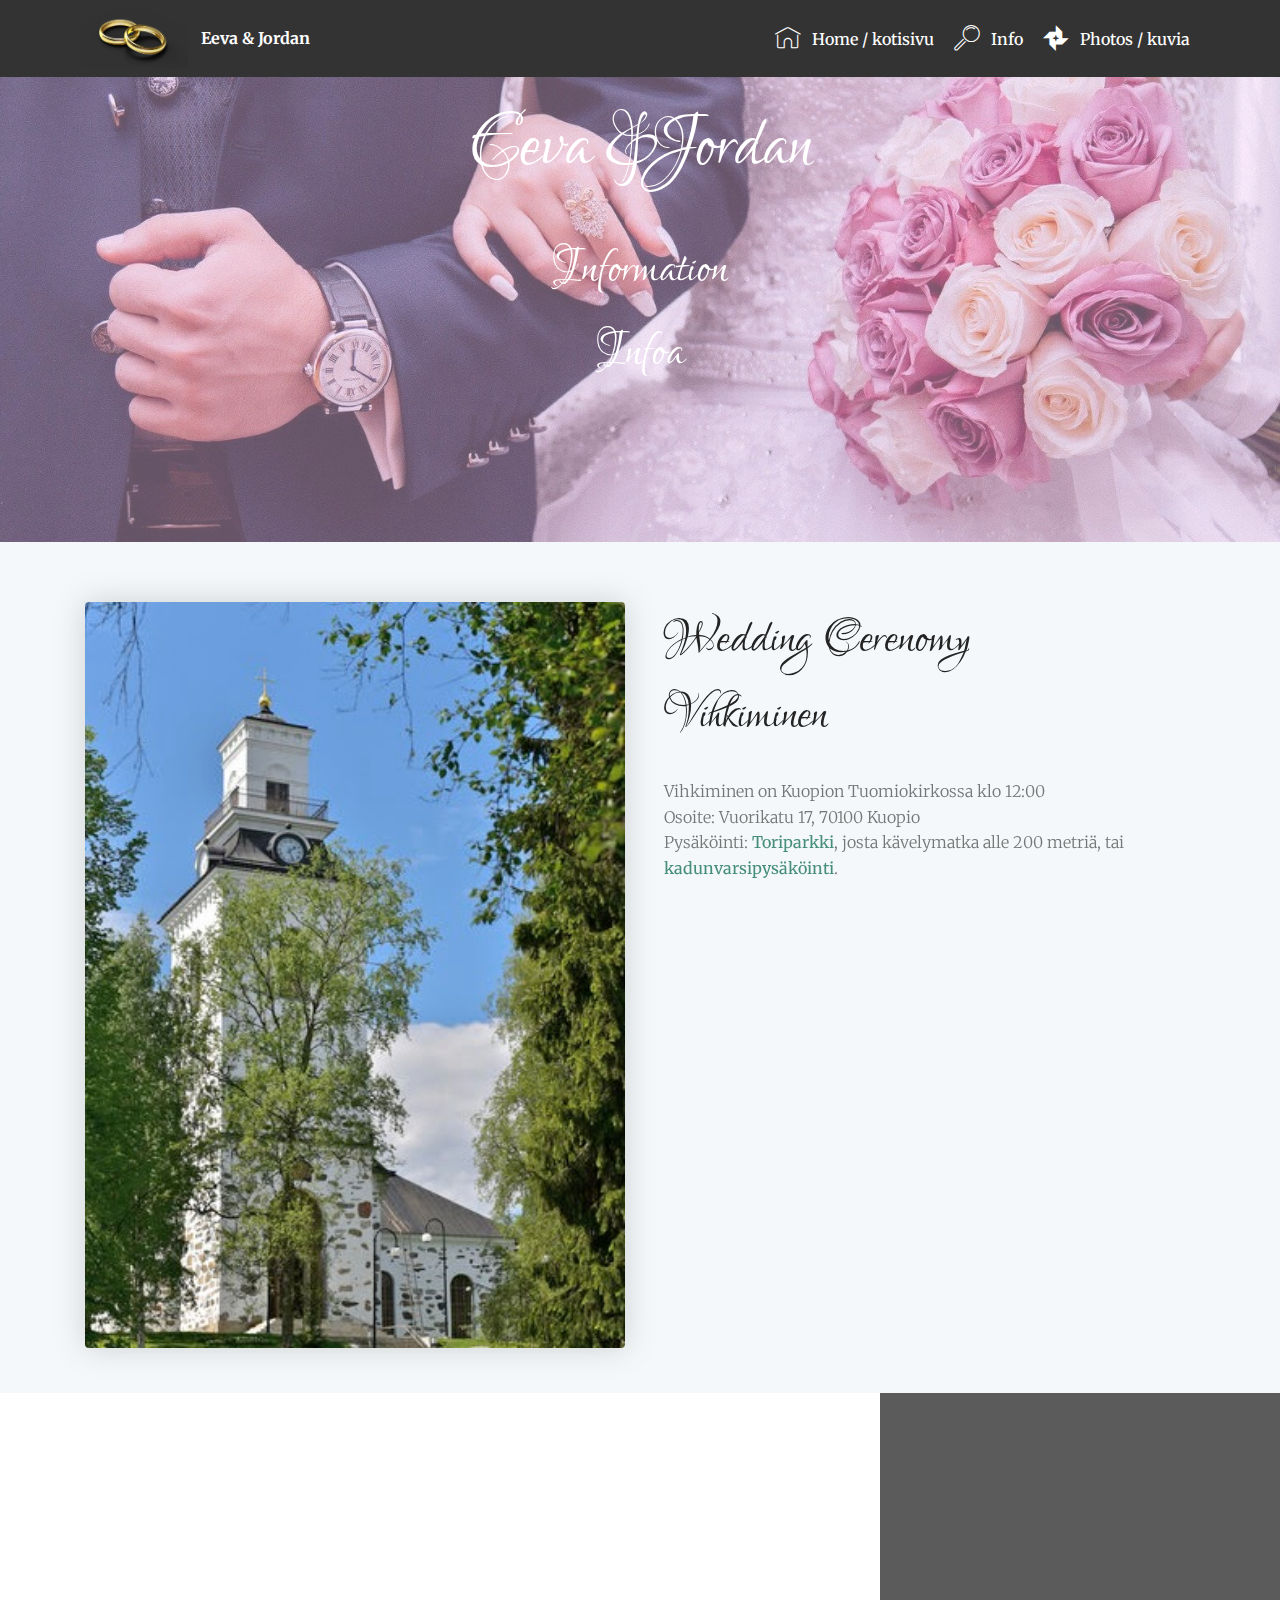
<file: page3.html>
<!DOCTYPE html>
<html  >
<head>
  <!-- Site made with Mobirise Website Builder v4.11.5, https://mobirise.com -->
  <meta charset="UTF-8">
  <meta http-equiv="X-UA-Compatible" content="IE=edge">
  <meta name="generator" content="Mobirise v4.11.5, mobirise.com">
  <meta name="viewport" content="width=device-width, initial-scale=1, minimum-scale=1">
  <link rel="shortcut icon" href="assets/images/mbr-9.jpg" type="image/x-icon">
  <meta name="description" content="">
  
  <title>Info</title>
  <link rel="stylesheet" href="assets/web/assets/mobirise-icons/mobirise-icons.css">
  <link rel="stylesheet" href="assets/bootstrap/css/bootstrap.min.css">
  <link rel="stylesheet" href="assets/bootstrap/css/bootstrap-grid.min.css">
  <link rel="stylesheet" href="assets/bootstrap/css/bootstrap-reboot.min.css">
  <link rel="stylesheet" href="assets/socicon/css/styles.css">
  <link rel="stylesheet" href="assets/dropdown/css/style.css">
  <link rel="stylesheet" href="assets/animatecss/animate.min.css">
  <link rel="stylesheet" href="assets/tether/tether.min.css">
  <link rel="stylesheet" href="assets/theme/css/style.css">
  <link rel="stylesheet" href="assets/formoid-css/recaptcha.css">
  <link rel="preload" as="style" href="assets/mobirise/css/mbr-additional.css"><link rel="stylesheet" href="assets/mobirise/css/mbr-additional.css" type="text/css">
  
  
  
</head>
<body>
  <section class="menu cid-rNm4MraEdw" once="menu" id="menu1-1s">

    

    <nav class="navbar navbar-expand beta-menu navbar-dropdown align-items-center navbar-fixed-top navbar-toggleable-sm">
        <button class="navbar-toggler navbar-toggler-right" type="button" data-toggle="collapse" data-target="#navbarSupportedContent" aria-controls="navbarSupportedContent" aria-expanded="false" aria-label="Toggle navigation">
            <div class="hamburger">
                <span></span>
                <span></span>
                <span></span>
                <span></span>
            </div>
        </button>
        <div class="menu-logo">
            <div class="navbar-brand">
                <span class="navbar-logo">
                    <a href="index.html">
                         <img src="assets/images/mbr-9.jpg" alt="Mobirise" title="" style="height: 3.8rem;">
                    </a>
                </span>
                <span class="navbar-caption-wrap"><a class="navbar-caption text-white display-4" href="index.html">Eeva &amp; Jordan</a></span>
            </div>
        </div>
        <div class="collapse navbar-collapse" id="navbarSupportedContent">
            <ul class="navbar-nav nav-dropdown nav-right" data-app-modern-menu="true"><li class="nav-item">
                    <a class="nav-link link text-white display-4" href="index.html">
                        <span class="mbri-home mbr-iconfont mbr-iconfont-btn"></span>
                        Home / kotisivu</a>
                </li><li class="nav-item">
                    <a class="nav-link link text-white display-4" href="page3.html">
                        <span class="mbri-search mbr-iconfont mbr-iconfont-btn"></span>Info</a>
                </li><li class="nav-item"><a class="nav-link link text-white display-4" href="page2.html"><span class="socicon socicon-googlephotos mbr-iconfont mbr-iconfont-btn"></span>
                        Photos / kuvia</a></li></ul>
            
        </div>
    </nav>
</section>

<section class="engine"><a href="https://mobirise.info/d">free website maker</a></section><section class="header1 cid-rNm4Mu9bxP mbr-parallax-background" id="header1-1t">

    

    <div class="mbr-overlay" style="opacity: 0.4; background-color: rgb(251, 209, 249);">
    </div>

    <div class="container">
        <div class="row justify-content-md-center">
            <div class="mbr-white col-md-10">
                <h1 class="mbr-section-title align-center mbr-bold pb-3 mbr-fonts-style display-1"><span style="font-weight: normal;">Eeva &amp;Jordan</span></h1>
                <h3 class="mbr-section-subtitle align-center mbr-light pb-3 mbr-fonts-style display-2">Information<br>Infoa</h3>
                <p class="mbr-text align-center pb-3 mbr-fonts-style display-5"></p>
                
            </div>
        </div>
    </div>

</section>

<section class="extHeader cid-rNmcsmXD1c" id="extHeader14-2j">
    

    

    <div class="container">
        <div class="row main-row">
            <div class="text-content mb-4 col-lg-6">
                <h2 class="mb-4 mbr-fonts-style mbr-section-title display-2">Wedding Cerenomy<br>Vihkiminen</h2>
                <h3 class="mbr-fonts-style mbr-text align-left mbr-light display-7">Vihkiminen on Kuopion Tuomiokirkossa klo 12:00
<div>
</div><div>Osoite: Vuorikatu 17, 70100 Kuopio 
</div><div>
</div><div>Pysäköinti: <a href="http://www.google.com/url?q=http%3A%2F%2Fwww.kuopionpysakointi.fi%2F&sa=D&sntz=1&usg=AFQjCNG-FFM9tWYjrUznoCJWBtA6uGytzQ">Toriparkki</a>, josta kävelymatka alle 200 metriä, tai <a href="https://www.google.com/url?q=https%3A%2F%2Fwww.kuopionpysakointi.fi%2Fmuu-pysakointi.html&sa=D&sntz=1&usg=AFQjCNGn2vUaBsl7PIxohDh4oYuIhJ_MMg">kadunvarsipysäköinti</a>.&nbsp;</div></h3>
                
                
            </div>
     
            <div class="mbr-figure col-lg-6">
                <img src="assets/images/kuo-tuomiokirkko.jpg" alt="Mobirise" title="">
            </div>

        </div>
    </div>
</section>

<section class="extMap cid-rNm4MEJqsf" id="extMap2-21">
    


    <div class="container-fluid">

        <div class="d-flex justify-content-center">
            <div class="relative">
                <div class="google-map"><iframe frameborder="0" style="border:0" src="https://www.google.com/maps/embed/v1/place?key=AIzaSyCy9r70T3NYf3PhvVflTo0_zdif2_IoIYs&amp;q=place_id:ChIJZ72DyYuwhEYRf6niWwO3-cU" allowfullscreen=""></iframe></div>
                <div class="block">
                    <h2 class="title mbr-fonts-style mbr-bold display-2"><span style="font-weight: normal;">Wedding Cerenomy<br>Vihkiminen</span></h2>
                    <div class="line"></div>
                    <p class="mbr-fonts-style mbr-text text display-7">Vihkiminen on Kuopion Tuomiokirkossa klo 12:00
<br>
<br>Osoite: Vuorikatu 17, 70100 Kuopio 
<br>
<br>Pysäköinti: <a href="http://www.google.com/url?q=http%3A%2F%2Fwww.kuopionpysakointi.fi%2F&sa=D&sntz=1&usg=AFQjCNG-FFM9tWYjrUznoCJWBtA6uGytzQ">Toriparkki</a>, josta kävelymatka alle 200 metriä, tai <a href="https://www.google.com/url?q=https%3A%2F%2Fwww.kuopionpysakointi.fi%2Fmuu-pysakointi.html&sa=D&sntz=1&usg=AFQjCNGn2vUaBsl7PIxohDh4oYuIhJ_MMg">kadunvarsipysäköinti</a>.&nbsp;</p>
                </div>
            </div>
        </div>
    </div>
</section>

<section class="extHeader cid-rNmb6HSw49" id="extHeader14-2i">
    

    

    <div class="container">
        <div class="row main-row">
            <div class="text-content mb-4 col-lg-6">
                <h2 class="mb-4 mbr-fonts-style mbr-section-title display-2">Hääjuhlat</h2>
                <h3 class="mbr-fonts-style mbr-text align-left mbr-light display-7"><div>Hääjuhlat pidetään heti vihkimisen jälkeen Siilinjrävellä Ystävyyden Majalla.
</div><div>
</div><div>Matka kestää n. 30 minuuttia ja matkaa on noin 35 km. Siirrymme sinne omilla kyydeillä. Jordanin sukulaisille ja ystäville on järjestetty oma kyyti, joka lähtee Tuomiokirkon edestä.
</div><div>
</div><div><br></div><br><div>Ystävyyden Maja
</div><div>
</div><div>Osoite: Luvelahdentie 521, 71890 Siilinjärvi
</div><div>
</div><div>Alueella on runsaasti pysäköintitilaa
</div><div>
</div><div>Taksi: 020230</div></h3>
                
                
            </div>
     
            <div class="mbr-figure col-lg-6">
                <img src="assets/images/katrra-kuo-svi.jpg" alt="Mobirise" title="">
            </div>

        </div>
    </div>
</section>

<section class="extMap cid-rNm92LwIxU" id="extMap2-2c">
    


    <div class="container-fluid">

        <div class="d-flex justify-content-center">
            <div class="relative">
                <div class="google-map"><iframe frameborder="0" style="border:0" src="https://www.google.com/maps/embed/v1/place?key=AIzaSyCy9r70T3NYf3PhvVflTo0_zdif2_IoIYs&amp;q=place_id:ChIJLbgImcyhhEYRjbKHo3Uq2AU" allowfullscreen=""></iframe></div>
                
            </div>
        </div>
    </div>
</section>

<section class="testimonials1 cid-rNm4MFWrqt" id="testimonials1-22">

    

    
    <div class="container">
        <div class="media-container-row">
            <div class="title col-12 align-center">
                <h2 class="pb-3 mbr-fonts-style display-2">Tervetuloa Kuopioon Eevan ja Jordanin häihin!</h2>
                <h3 class="mbr-section-subtitle mbr-light pb-3 mbr-fonts-style display-5">
                    Teemme yhdessä ainutlaatuiset ja ikimuistoiset häät. Jos sinulla on kysyttävää, ota meihin yhteyttä.</h3>
            </div>
        </div>
    </div>

    <div class="container pt-3 mt-2">
        <div class="media-container-row">
            <div class="mbr-testimonial p-3 align-center col-12 col-md-6 col-lg-4">
                <div class="panel-item p-3">
                    <div class="card-block">
                        <div class="testimonial-photo">
                            <img src="assets/images/mbr-11.jpeg" alt="" title="">
                        </div>
                        <p class="mbr-text mbr-fonts-style display-7">
                           Lorem ipsum dolor sit amet, consectetur adipisicing elit. Excepturi, aspernatur, voluptatibus, atque, tempore molestiae.
                        </p>
                    </div>
                    <div class="card-footer">
                        <div class="mbr-author-name mbr-bold mbr-fonts-style display-7">
                             Eeva</div>
                        <small class="mbr-author-desc mbr-italic mbr-light mbr-fonts-style display-7">Morsian</small>
                    </div>
                </div>
            </div>

            <div class="mbr-testimonial p-3 align-center col-12 col-md-6 col-lg-4">
                <div class="panel-item p-3">
                    <div class="card-block">
                        <div class="testimonial-photo">
                            <img src="assets/images/mbr-11.jpeg" alt="" title="">
                        </div>
                        <p class="mbr-text mbr-fonts-style display-7">
                           Lorem ipsum dolor sit amet, consectetur adipisicing elit. Excepturi, aspernatur, voluptatibus, atque, tempore molestiae.
                        </p>
                    </div>
                    <div class="card-footer">
                        <div class="mbr-author-name mbr-bold mbr-fonts-style display-7">
                             Heini</div>
                        <small class="mbr-author-desc mbr-italic mbr-light mbr-fonts-style display-7">
                               Kaaso</small>
                    </div>
                </div>
            </div>

            <div class="mbr-testimonial p-3 align-center col-12 col-md-6 col-lg-4">
                <div class="panel-item p-3">
                    <div class="card-block">
                        <div class="testimonial-photo">
                            <img src="assets/images/mbr-11.jpeg" alt="" title="">
                        </div>
                        <p class="mbr-text mbr-fonts-style display-7">
                           Lorem ipsum dolor sit amet, consectetur adipisicing elit. Excepturi, aspernatur, voluptatibus, atque, tempore molestiae.
                        </p>
                    </div>
                    <div class="card-footer">
                        <div class="mbr-author-name mbr-bold mbr-fonts-style display-7">
                             Ella</div>
                        <small class="mbr-author-desc mbr-italic mbr-light mbr-fonts-style display-7">
                               Kaaso</small>
                    </div>
                </div>
            </div>

            

            

            
        </div>
    </div>   
</section>

<section once="footers" class="cid-rNm6LduJuZ" id="footer6-25">

    

    

    <div class="container">
        <div class="media-container-row align-center mbr-white">
            <div class="col-12">
                <p class="mbr-text mb-0 mbr-fonts-style display-7">Contacts:
<br>Mrs Raija Hoivala : tel. / whatsup: +358 44 1234 1212 | email: raija.hoivala@gmail.com
<br>Mr Timo Hoivala : tel. / whatsup: +358 44 1234 1212 | email: timo.hoivala@veikkaus.fi
<br>
<br>Kaaso1 : tel. / whatsup: +358 44 1234 1212 | email: &nbsp;<br>Bestman1 : tel. / whatsup: +358 44 1234 1212 | email:&nbsp;</p>
            </div>
        </div>
    </div>
</section>


  <script src="assets/web/assets/jquery/jquery.min.js"></script>
  <script src="assets/popper/popper.min.js"></script>
  <script src="assets/bootstrap/js/bootstrap.min.js"></script>
  <script src="assets/smoothscroll/smooth-scroll.js"></script>
  <script src="assets/dropdown/js/nav-dropdown.js"></script>
  <script src="assets/dropdown/js/navbar-dropdown.js"></script>
  <script src="assets/touchswipe/jquery.touch-swipe.min.js"></script>
  <script src="assets/viewportchecker/jquery.viewportchecker.js"></script>
  <script src="assets/parallax/jarallax.min.js"></script>
  <script src="assets/tether/tether.min.js"></script>
  <script src="assets/theme/js/script.js"></script>
  <script src="assets/formoid/formoid.min.js"></script>
  
  
  <input name="animation" type="hidden">
  </body>
</html>
</file>
<file: assets/icon54-v3/style.css>
@font-face {
    font-family: 'icon54-v3';
    src: url('fonts/icon54-v3.eot?sdg2ct');
    src: url('fonts/icon54-v3.eot?sdg2ct#iefix') format('embedded-opentype'),
        url('fonts/icon54-v3.ttf?sdg2ct') format('truetype'),
        url('fonts/icon54-v3.woff?sdg2ct') format('woff'),
        url('fonts/icon54-v3.svg?sdg2ct#icon54-v3') format('svg');
    font-weight: normal;
    font-style: normal;
}

[class^='icon54-v3-'],
[class*=' icon54-v3-'] {
    /* use !important to prevent issues with browser extensions that change fonts */
    font-family: 'icon54-v3' !important;
    speak: none;
    font-style: normal;
    font-weight: normal;
    font-variant: normal;
    text-transform: none;
    line-height: 1;

    /* Better Font Rendering =========== */
    -webkit-font-smoothing: antialiased;
    -moz-osx-font-smoothing: grayscale;
}

.icon54-v3-abacus::before {
    content: '\e900';
}
.icon54-v3-abut-1::before {
    content: '\e901';
}
.icon54-v3-abut-2::before {
    content: '\e902';
}
.icon54-v3-abut-3::before {
    content: '\e903';
}
.icon54-v3-across::before {
    content: '\e904';
}
.icon54-v3-actinometer::before {
    content: '\e905';
}
.icon54-v3-acupuncture::before {
    content: '\e906';
}
.icon54-v3-add-book::before {
    content: '\e907';
}
.icon54-v3-add-box::before {
    content: '\e908';
}
.icon54-v3-add-database::before {
    content: '\e909';
}
.icon54-v3-add-delivery::before {
    content: '\e90a';
}
.icon54-v3-add-drive::before {
    content: '\e90b';
}
.icon54-v3-add-key-tag::before {
    content: '\e90c';
}
.icon54-v3-add-seo-tag::before {
    content: '\e90d';
}
.icon54-v3-add-server::before {
    content: '\e90e';
}
.icon54-v3-air-balloon::before {
    content: '\e90f';
}
.icon54-v3-alien::before {
    content: '\e910';
}
.icon54-v3-alphabet-book::before {
    content: '\e911';
}
.icon54-v3-alt-1::before {
    content: '\e912';
}
.icon54-v3-alt-2::before {
    content: '\e913';
}
.icon54-v3-alt-3::before {
    content: '\e914';
}
.icon54-v3-android-smartphone::before {
    content: '\e915';
}
.icon54-v3-android-tablet::before {
    content: '\e916';
}
.icon54-v3-angle-ruler::before {
    content: '\e917';
}
.icon54-v3-apart::before {
    content: '\e918';
}
.icon54-v3-apple::before {
    content: '\e919';
}
.icon54-v3-aquarius-1::before {
    content: '\e91a';
}
.icon54-v3-aquarius-2::before {
    content: '\e91b';
}
.icon54-v3-archive-file::before {
    content: '\e91c';
}
.icon54-v3-archive-folder::before {
    content: '\e91d';
}
.icon54-v3-archive-folders::before {
    content: '\e91e';
}
.icon54-v3-archive-letter::before {
    content: '\e91f';
}
.icon54-v3-archive-picture::before {
    content: '\e920';
}
.icon54-v3-archive-video::before {
    content: '\e921';
}
.icon54-v3-archive::before {
    content: '\e922';
}
.icon54-v3-aries-1::before {
    content: '\e923';
}
.icon54-v3-aries-2::before {
    content: '\e924';
}
.icon54-v3-arrow::before {
    content: '\e925';
}
.icon54-v3-aspect-ratio::before {
    content: '\e926';
}
.icon54-v3-at-at-walker::before {
    content: '\e927';
}
.icon54-v3-at-op-walker::before {
    content: '\e928';
}
.icon54-v3-baby-chair::before {
    content: '\e929';
}
.icon54-v3-baby-cutlery::before {
    content: '\e92a';
}
.icon54-v3-baby-face-1::before {
    content: '\e92b';
}
.icon54-v3-baby-face-2::before {
    content: '\e92c';
}
.icon54-v3-baby-food::before {
    content: '\e92d';
}
.icon54-v3-baby-grow::before {
    content: '\e92e';
}
.icon54-v3-baby-monitor::before {
    content: '\e92f';
}
.icon54-v3-baby-toy-1::before {
    content: '\e930';
}
.icon54-v3-baby-toy-2::before {
    content: '\e931';
}
.icon54-v3-baby-toy-3::before {
    content: '\e932';
}
.icon54-v3-baby::before {
    content: '\e933';
}
.icon54-v3-back-1::before {
    content: '\e934';
}
.icon54-v3-back-2::before {
    content: '\e935';
}
.icon54-v3-back-3::before {
    content: '\e936';
}
.icon54-v3-backspace-1::before {
    content: '\e937';
}
.icon54-v3-backspace-2::before {
    content: '\e938';
}
.icon54-v3-ball::before {
    content: '\e939';
}
.icon54-v3-balloons::before {
    content: '\e93a';
}
.icon54-v3-bamboo::before {
    content: '\e93b';
}
.icon54-v3-battle-droid::before {
    content: '\e93c';
}
.icon54-v3-bb-8::before {
    content: '\e93d';
}
.icon54-v3-bed-room::before {
    content: '\e93e';
}
.icon54-v3-bib::before {
    content: '\e93f';
}
.icon54-v3-boba-fet-starship::before {
    content: '\e940';
}
.icon54-v3-boba-fet::before {
    content: '\e941';
}
.icon54-v3-book-2::before {
    content: '\e942';
}
.icon54-v3-book-3::before {
    content: '\e943';
}
.icon54-v3-book-bitcoin::before {
    content: '\e944';
}
.icon54-v3-book-cloud::before {
    content: '\e945';
}
.icon54-v3-book-copyright::before {
    content: '\e946';
}
.icon54-v3-book-creditcard::before {
    content: '\e947';
}
.icon54-v3-book-dismiss::before {
    content: '\e948';
}
.icon54-v3-book-dollar::before {
    content: '\e949';
}
.icon54-v3-book-done::before {
    content: '\e94a';
}
.icon54-v3-book-down::before {
    content: '\e94b';
}
.icon54-v3-book-euro::before {
    content: '\e94c';
}
.icon54-v3-book-no-dollar::before {
    content: '\e94d';
}
.icon54-v3-book-open-1::before {
    content: '\e94e';
}
.icon54-v3-book-open-2::before {
    content: '\e94f';
}
.icon54-v3-book-open-3::before {
    content: '\e950';
}
.icon54-v3-book-open-4::before {
    content: '\e951';
}
.icon54-v3-book-open-6::before {
    content: '\e952';
}
.icon54-v3-book-percent::before {
    content: '\e953';
}
.icon54-v3-book-pound::before {
    content: '\e954';
}
.icon54-v3-book-question::before {
    content: '\e955';
}
.icon54-v3-book-remove::before {
    content: '\e956';
}
.icon54-v3-book-settings::before {
    content: '\e957';
}
.icon54-v3-book-shopping::before {
    content: '\e958';
}
.icon54-v3-book-star::before {
    content: '\e959';
}
.icon54-v3-book-up::before {
    content: '\e95a';
}
.icon54-v3-book-user::before {
    content: '\e95b';
}
.icon54-v3-book-warning::before {
    content: '\e95c';
}
.icon54-v3-book-write::before {
    content: '\e95d';
}
.icon54-v3-book::before {
    content: '\e95e';
}
.icon54-v3-bookclose::before {
    content: '\e95f';
}
.icon54-v3-booklet::before {
    content: '\e960';
}
.icon54-v3-bookmark-1::before {
    content: '\e961';
}
.icon54-v3-bookmark-2::before {
    content: '\e962';
}
.icon54-v3-bookmark-open::before {
    content: '\e963';
}
.icon54-v3-bookopen-5::before {
    content: '\e964';
}
.icon54-v3-books::before {
    content: '\e965';
}
.icon54-v3-bos-pallet::before {
    content: '\e966';
}
.icon54-v3-bottled-message::before {
    content: '\e967';
}
.icon54-v3-bouquet::before {
    content: '\e968';
}
.icon54-v3-bow::before {
    content: '\e969';
}
.icon54-v3-box-1::before {
    content: '\e96a';
}
.icon54-v3-box-2::before {
    content: '\e96b';
}
.icon54-v3-box-3::before {
    content: '\e96c';
}
.icon54-v3-box-4::before {
    content: '\e96d';
}
.icon54-v3-box-answer::before {
    content: '\e96e';
}
.icon54-v3-box-back::before {
    content: '\e96f';
}
.icon54-v3-box-deliver::before {
    content: '\e970';
}
.icon54-v3-box-done::before {
    content: '\e971';
}
.icon54-v3-box-down::before {
    content: '\e972';
}
.icon54-v3-box-file::before {
    content: '\e973';
}
.icon54-v3-box-folder::before {
    content: '\e974';
}
.icon54-v3-box-folders::before {
    content: '\e975';
}
.icon54-v3-box-forward::before {
    content: '\e976';
}
.icon54-v3-box-home::before {
    content: '\e977';
}
.icon54-v3-box-keep-dry::before {
    content: '\e978';
}
.icon54-v3-box-letter::before {
    content: '\e979';
}
.icon54-v3-box-picture::before {
    content: '\e97a';
}
.icon54-v3-box-place::before {
    content: '\e97b';
}
.icon54-v3-box-plane::before {
    content: '\e97c';
}
.icon54-v3-box-quesion::before {
    content: '\e97d';
}
.icon54-v3-box-security::before {
    content: '\e97e';
}
.icon54-v3-box-settings::before {
    content: '\e97f';
}
.icon54-v3-box-shipping::before {
    content: '\e980';
}
.icon54-v3-box-shopping::before {
    content: '\e981';
}
.icon54-v3-box-size::before {
    content: '\e982';
}
.icon54-v3-box-time::before {
    content: '\e983';
}
.icon54-v3-box-up::before {
    content: '\e984';
}
.icon54-v3-box-video::before {
    content: '\e985';
}
.icon54-v3-box::before {
    content: '\e986';
}
.icon54-v3-breast::before {
    content: '\e987';
}
.icon54-v3-brightness-down::before {
    content: '\e988';
}
.icon54-v3-brightness-up::before {
    content: '\e989';
}
.icon54-v3-bulb-1::before {
    content: '\e98a';
}
.icon54-v3-bulb-2::before {
    content: '\e98b';
}
.icon54-v3-burn-disk::before {
    content: '\e98c';
}
.icon54-v3-button::before {
    content: '\e98d';
}
.icon54-v3-c3-po::before {
    content: '\e98e';
}
.icon54-v3-calculator::before {
    content: '\e98f';
}
.icon54-v3-calendar-1::before {
    content: '\e990';
}
.icon54-v3-calendar-2::before {
    content: '\e991';
}
.icon54-v3-calming-tea::before {
    content: '\e992';
}
.icon54-v3-camera-application::before {
    content: '\e993';
}
.icon54-v3-camera-button::before {
    content: '\e994';
}
.icon54-v3-camera-speach-bubble-1::before {
    content: '\e995';
}
.icon54-v3-camera-speach-bubble-2::before {
    content: '\e996';
}
.icon54-v3-camera-speach-bubble-3::before {
    content: '\e997';
}
.icon54-v3-cancer--2::before {
    content: '\e998';
}
.icon54-v3-cancer-1::before {
    content: '\e999';
}
.icon54-v3-candle::before {
    content: '\e99a';
}
.icon54-v3-candlestick::before {
    content: '\e99b';
}
.icon54-v3-canteen::before {
    content: '\e99c';
}
.icon54-v3-capricorn-1::before {
    content: '\e99d';
}
.icon54-v3-capricorn-2::before {
    content: '\e99e';
}
.icon54-v3-caps-lock::before {
    content: '\e99f';
}
.icon54-v3-car-seat::before {
    content: '\e9a0';
}
.icon54-v3-cary-box::before {
    content: '\e9a1';
}
.icon54-v3-chandelier::before {
    content: '\e9a2';
}
.icon54-v3-change::before {
    content: '\e9a3';
}
.icon54-v3-choco-strawberry::before {
    content: '\e9a4';
}
.icon54-v3-chocolate-box::before {
    content: '\e9a5';
}
.icon54-v3-cigar::before {
    content: '\e9a6';
}
.icon54-v3-cigarette-holder::before {
    content: '\e9a7';
}
.icon54-v3-clip::before {
    content: '\e9a8';
}
.icon54-v3-clipboard-write::before {
    content: '\e9a9';
}
.icon54-v3-clipboard::before {
    content: '\e9aa';
}
.icon54-v3-cloud-database::before {
    content: '\e9ab';
}
.icon54-v3-cloud-drive::before {
    content: '\e9ac';
}
.icon54-v3-cloud-server-1::before {
    content: '\e9ad';
}
.icon54-v3-cloud-server-2::before {
    content: '\e9ae';
}
.icon54-v3-coffee-grinder::before {
    content: '\e9af';
}
.icon54-v3-comand-1::before {
    content: '\e9b0';
}
.icon54-v3-command-2::before {
    content: '\e9b1';
}
.icon54-v3-command-3::before {
    content: '\e9b2';
}
.icon54-v3-computer-1::before {
    content: '\e9b3';
}
.icon54-v3-computer-2::before {
    content: '\e9b4';
}
.icon54-v3-computer-camera::before {
    content: '\e9b5';
}
.icon54-v3-computer-connection::before {
    content: '\e9b6';
}
.icon54-v3-computer-connections::before {
    content: '\e9b7';
}
.icon54-v3-computer-database::before {
    content: '\e9b8';
}
.icon54-v3-computer-sync::before {
    content: '\e9b9';
}
.icon54-v3-connect-computer::before {
    content: '\e9ba';
}
.icon54-v3-connected-folder::before {
    content: '\e9bb';
}
.icon54-v3-connected-home::before {
    content: '\e9bc';
}
.icon54-v3-constellation::before {
    content: '\e9bd';
}
.icon54-v3-contact-booklet::before {
    content: '\e9be';
}
.icon54-v3-contact-note-book::before {
    content: '\e9bf';
}
.icon54-v3-container-lifter::before {
    content: '\e9c0';
}
.icon54-v3-control::before {
    content: '\e9c1';
}
.icon54-v3-cookbook::before {
    content: '\e9c2';
}
.icon54-v3-cooler::before {
    content: '\e9c3';
}
.icon54-v3-corrector::before {
    content: '\e9c4';
}
.icon54-v3-cotton-buds::before {
    content: '\e9c5';
}
.icon54-v3-cpu-2::before {
    content: '\e9c6';
}
.icon54-v3-cpu-4::before {
    content: '\e9c7';
}
.icon54-v3-cpu-6::before {
    content: '\e9c8';
}
.icon54-v3-cpu-8::before {
    content: '\e9c9';
}
.icon54-v3-cpu-32::before {
    content: '\e9ca';
}
.icon54-v3-cpu-64::before {
    content: '\e9cb';
}
.icon54-v3-cpu-done::before {
    content: '\e9cc';
}
.icon54-v3-cpu-ekg::before {
    content: '\e9cd';
}
.icon54-v3-cpu-flash::before {
    content: '\e9ce';
}
.icon54-v3-cpu-protection::before {
    content: '\e9cf';
}
.icon54-v3-cpu-setings::before {
    content: '\e9d0';
}
.icon54-v3-cpu-warning::before {
    content: '\e9d1';
}
.icon54-v3-cpu::before {
    content: '\e9d2';
}
.icon54-v3-crib::before {
    content: '\e9d3';
}
.icon54-v3-crying-baby-1::before {
    content: '\e9d4';
}
.icon54-v3-crying-baby-2::before {
    content: '\e9d5';
}
.icon54-v3-cuckoo-clock::before {
    content: '\e9d6';
}
.icon54-v3-cucumber::before {
    content: '\e9d7';
}
.icon54-v3-cutlery-booklet::before {
    content: '\e9d8';
}
.icon54-v3-darth-vader::before {
    content: '\e9d9';
}
.icon54-v3-database-at::before {
    content: '\e9da';
}
.icon54-v3-database-connection::before {
    content: '\e9db';
}
.icon54-v3-database-connections::before {
    content: '\e9dc';
}
.icon54-v3-database-done::before {
    content: '\e9dd';
}
.icon54-v3-database-down::before {
    content: '\e9de';
}
.icon54-v3-database-download::before {
    content: '\e9df';
}
.icon54-v3-database-gaming::before {
    content: '\e9e0';
}
.icon54-v3-database-hand::before {
    content: '\e9e1';
}
.icon54-v3-database-heart::before {
    content: '\e9e2';
}
.icon54-v3-database-home-sync::before {
    content: '\e9e3';
}
.icon54-v3-database-key::before {
    content: '\e9e4';
}
.icon54-v3-database-percentage::before {
    content: '\e9e5';
}
.icon54-v3-database-place::before {
    content: '\e9e6';
}
.icon54-v3-database-preferences::before {
    content: '\e9e7';
}
.icon54-v3-database-question::before {
    content: '\e9e8';
}
.icon54-v3-database-settings::before {
    content: '\e9e9';
}
.icon54-v3-database-shopping::before {
    content: '\e9ea';
}
.icon54-v3-database-sleep::before {
    content: '\e9eb';
}
.icon54-v3-database-space::before {
    content: '\e9ec';
}
.icon54-v3-database-sync::before {
    content: '\e9ed';
}
.icon54-v3-database-up::before {
    content: '\e9ee';
}
.icon54-v3-database-upload::before {
    content: '\e9ef';
}
.icon54-v3-database-warning::before {
    content: '\e9f0';
}
.icon54-v3-delete-book::before {
    content: '\e9f1';
}
.icon54-v3-delete-box::before {
    content: '\e9f2';
}
.icon54-v3-delete-cpu::before {
    content: '\e9f3';
}
.icon54-v3-delete-database::before {
    content: '\e9f4';
}
.icon54-v3-delete-delivery::before {
    content: '\e9f5';
}
.icon54-v3-delete-drive::before {
    content: '\e9f6';
}
.icon54-v3-delete-key-tag::before {
    content: '\e9f7';
}
.icon54-v3-delete-seo-tag::before {
    content: '\e9f8';
}
.icon54-v3-delete-server::before {
    content: '\e9f9';
}
.icon54-v3-delete::before {
    content: '\e9fa';
}
.icon54-v3-delivery-answer::before {
    content: '\e9fb';
}
.icon54-v3-delivery-back::before {
    content: '\e9fc';
}
.icon54-v3-delivery-forward::before {
    content: '\e9fd';
}
.icon54-v3-delivery-pay::before {
    content: '\e9fe';
}
.icon54-v3-delivery-question::before {
    content: '\e9ff';
}
.icon54-v3-delivery::before {
    content: '\ea00';
}
.icon54-v3-desk::before {
    content: '\ea01';
}
.icon54-v3-desktop-computer-2::before {
    content: '\ea02';
}
.icon54-v3-desktop-computer::before {
    content: '\ea03';
}
.icon54-v3-deth-star-exploded::before {
    content: '\ea04';
}
.icon54-v3-deth-star::before {
    content: '\ea05';
}
.icon54-v3-diaper::before {
    content: '\ea06';
}
.icon54-v3-diet::before {
    content: '\ea07';
}
.icon54-v3-diploma-1::before {
    content: '\ea08';
}
.icon54-v3-diploma-2::before {
    content: '\ea09';
}
.icon54-v3-diploma-3::before {
    content: '\ea0a';
}
.icon54-v3-disable-camera-1::before {
    content: '\ea0b';
}
.icon54-v3-disable-camera-2::before {
    content: '\ea0c';
}
.icon54-v3-disk-booklet::before {
    content: '\ea0d';
}
.icon54-v3-disk-drive::before {
    content: '\ea0e';
}
.icon54-v3-disk::before {
    content: '\ea0f';
}
.icon54-v3-dismiss-box::before {
    content: '\ea10';
}
.icon54-v3-dismiss-database::before {
    content: '\ea11';
}
.icon54-v3-dismiss-drive::before {
    content: '\ea12';
}
.icon54-v3-dismiss-key-tag::before {
    content: '\ea13';
}
.icon54-v3-dismiss-seo-tag::before {
    content: '\ea14';
}
.icon54-v3-dismiss-server::before {
    content: '\ea15';
}
.icon54-v3-diverge-1::before {
    content: '\ea16';
}
.icon54-v3-diverge-2::before {
    content: '\ea17';
}
.icon54-v3-diverge-3::before {
    content: '\ea18';
}
.icon54-v3-dollarbooklet::before {
    content: '\ea19';
}
.icon54-v3-done-delivery::before {
    content: '\ea1a';
}
.icon54-v3-dont-disturb::before {
    content: '\ea1b';
}
.icon54-v3-dossier::before {
    content: '\ea1c';
}
.icon54-v3-dossiers-1::before {
    content: '\ea1d';
}
.icon54-v3-dossiers-2::before {
    content: '\ea1e';
}
.icon54-v3-double-loop::before {
    content: '\ea1f';
}
.icon54-v3-double-rotate-1::before {
    content: '\ea20';
}
.icon54-v3-double-rotate-2::before {
    content: '\ea21';
}
.icon54-v3-down::before {
    content: '\ea22';
}
.icon54-v3-download::before {
    content: '\ea23';
}
.icon54-v3-drawing-class::before {
    content: '\ea24';
}
.icon54-v3-drie-settings::before {
    content: '\ea25';
}
.icon54-v3-drive-1::before {
    content: '\ea26';
}
.icon54-v3-drive-2::before {
    content: '\ea27';
}
.icon54-v3-drive-done::before {
    content: '\ea28';
}
.icon54-v3-drive-down::before {
    content: '\ea29';
}
.icon54-v3-drive-flash::before {
    content: '\ea2a';
}
.icon54-v3-drive-question::before {
    content: '\ea2b';
}
.icon54-v3-drive-time::before {
    content: '\ea2c';
}
.icon54-v3-drive-upl::before {
    content: '\ea2d';
}
.icon54-v3-drive-warning::before {
    content: '\ea2e';
}
.icon54-v3-earth::before {
    content: '\ea2f';
}
.icon54-v3-eco-book::before {
    content: '\ea30';
}
.icon54-v3-eco-booklet::before {
    content: '\ea31';
}
.icon54-v3-educational-aids-1::before {
    content: '\ea32';
}
.icon54-v3-educational-aids-2::before {
    content: '\ea33';
}
.icon54-v3-educational-aids-3::before {
    content: '\ea34';
}
.icon54-v3-empty-box::before {
    content: '\ea35';
}
.icon54-v3-enable-camera-1::before {
    content: '\ea36';
}
.icon54-v3-enable-camera-2::before {
    content: '\ea37';
}
.icon54-v3-end::before {
    content: '\ea38';
}
.icon54-v3-enlarge::before {
    content: '\ea39';
}
.icon54-v3-enter-1::before {
    content: '\ea3a';
}
.icon54-v3-enter-2::before {
    content: '\ea3b';
}
.icon54-v3-escape::before {
    content: '\ea3c';
}
.icon54-v3-export::before {
    content: '\ea3d';
}
.icon54-v3-expot-2::before {
    content: '\ea3e';
}
.icon54-v3-eye-shadow::before {
    content: '\ea3f';
}
.icon54-v3-eyebrow-tweezers::before {
    content: '\ea40';
}
.icon54-v3-feeding-botle-2::before {
    content: '\ea41';
}
.icon54-v3-feeding-bottle-1::before {
    content: '\ea42';
}
.icon54-v3-files::before {
    content: '\ea43';
}
.icon54-v3-first-day::before {
    content: '\ea44';
}
.icon54-v3-floating-candle::before {
    content: '\ea45';
}
.icon54-v3-flying-rocket::before {
    content: '\ea46';
}
.icon54-v3-foot-spa-bucket::before {
    content: '\ea47';
}
.icon54-v3-fork-lift::before {
    content: '\ea48';
}
.icon54-v3-form-toy::before {
    content: '\ea49';
}
.icon54-v3-forward-1::before {
    content: '\ea4a';
}
.icon54-v3-forward-2::before {
    content: '\ea4b';
}
.icon54-v3-forward-3::before {
    content: '\ea4c';
}
.icon54-v3-forward-4::before {
    content: '\ea4d';
}
.icon54-v3-fragile-box::before {
    content: '\ea4e';
}
.icon54-v3-function::before {
    content: '\ea4f';
}
.icon54-v3-g--vbbvbvb::before {
    content: '\ea50';
}
.icon54-v3-galactucal-empire::before {
    content: '\ea51';
}
.icon54-v3-galaxy::before {
    content: '\ea52';
}
.icon54-v3-gaming-server::before {
    content: '\ea53';
}
.icon54-v3-gemini-1::before {
    content: '\ea54';
}
.icon54-v3-gemini-2::before {
    content: '\ea55';
}
.icon54-v3-general-grievous::before {
    content: '\ea56';
}
.icon54-v3-gift::before {
    content: '\ea57';
}
.icon54-v3-global-box::before {
    content: '\ea58';
}
.icon54-v3-global-databaase::before {
    content: '\ea59';
}
.icon54-v3-global-delivery::before {
    content: '\ea5a';
}
.icon54-v3-global-folder::before {
    content: '\ea5b';
}
.icon54-v3-global-key-tag::before {
    content: '\ea5c';
}
.icon54-v3-global-seo-tag::before {
    content: '\ea5d';
}
.icon54-v3-global-seo::before {
    content: '\ea5e';
}
.icon54-v3-global-server-sync::before {
    content: '\ea5f';
}
.icon54-v3-global-server::before {
    content: '\ea60';
}
.icon54-v3-globe::before {
    content: '\ea61';
}
.icon54-v3-graduation-hat::before {
    content: '\ea62';
}
.icon54-v3-gramophone::before {
    content: '\ea63';
}
.icon54-v3-grandfather-clock::before {
    content: '\ea64';
}
.icon54-v3-hair-care::before {
    content: '\ea65';
}
.icon54-v3-hair-dryer::before {
    content: '\ea66';
}
.icon54-v3-hand-cargo::before {
    content: '\ea67';
}
.icon54-v3-hat-stand::before {
    content: '\ea68';
}
.icon54-v3-hdd-1::before {
    content: '\ea69';
}
.icon54-v3-hdd-2::before {
    content: '\ea6a';
}
.icon54-v3-hdd-3::before {
    content: '\ea6b';
}
.icon54-v3-heart-1::before {
    content: '\ea6c';
}
.icon54-v3-heart-2::before {
    content: '\ea6d';
}
.icon54-v3-heart-3::before {
    content: '\ea6e';
}
.icon54-v3-heart-4::before {
    content: '\ea6f';
}
.icon54-v3-heart-5::before {
    content: '\ea70';
}
.icon54-v3-heart-6::before {
    content: '\ea71';
}
.icon54-v3-heart-book::before {
    content: '\ea72';
}
.icon54-v3-heart-key::before {
    content: '\ea73';
}
.icon54-v3-home-copy::before {
    content: '\ea74';
}
.icon54-v3-home-database::before {
    content: '\ea75';
}
.icon54-v3-home::before {
    content: '\ea76';
}
.icon54-v3-horseshoe::before {
    content: '\ea77';
}
.icon54-v3-hot-romance::before {
    content: '\ea78';
}
.icon54-v3-house-key::before {
    content: '\ea79';
}
.icon54-v3-import-2::before {
    content: '\ea7a';
}
.icon54-v3-import::before {
    content: '\ea7b';
}
.icon54-v3-incense-1::before {
    content: '\ea7c';
}
.icon54-v3-incense-2::before {
    content: '\ea7d';
}
.icon54-v3-infinite::before {
    content: '\ea7e';
}
.icon54-v3-ipad::before {
    content: '\ea7f';
}
.icon54-v3-iphone::before {
    content: '\ea80';
}
.icon54-v3-ipod-shuffle::before {
    content: '\ea81';
}
.icon54-v3-ipod::before {
    content: '\ea82';
}
.icon54-v3-jar-jar-binks::before {
    content: '\ea83';
}
.icon54-v3-jawa-sandcrawler::before {
    content: '\ea84';
}
.icon54-v3-jeans-button::before {
    content: '\ea85';
}
.icon54-v3-jedi-order::before {
    content: '\ea86';
}
.icon54-v3-jupiter::before {
    content: '\ea87';
}
.icon54-v3-kerosene-lamps-1::before {
    content: '\ea88';
}
.icon54-v3-kerosene-lamps-2::before {
    content: '\ea89';
}
.icon54-v3-key-tag-answer::before {
    content: '\ea8a';
}
.icon54-v3-key-tag-done::before {
    content: '\ea8b';
}
.icon54-v3-key-tag-down::before {
    content: '\ea8c';
}
.icon54-v3-key-tag-question::before {
    content: '\ea8d';
}
.icon54-v3-key-tag-settings::before {
    content: '\ea8e';
}
.icon54-v3-key-tag-time::before {
    content: '\ea8f';
}
.icon54-v3-key-tag-up::before {
    content: '\ea90';
}
.icon54-v3-key-tag::before {
    content: '\ea91';
}
.icon54-v3-keyboard::before {
    content: '\ea92';
}
.icon54-v3-kylo-ren::before {
    content: '\ea93';
}
.icon54-v3-lace-parasol-1::before {
    content: '\ea94';
}
.icon54-v3-lace-parasol-2::before {
    content: '\ea95';
}
.icon54-v3-lamp::before {
    content: '\ea96';
}
.icon54-v3-landing-spacecraft::before {
    content: '\ea97';
}
.icon54-v3-laptop-1::before {
    content: '\ea98';
}
.icon54-v3-laptop-2::before {
    content: '\ea99';
}
.icon54-v3-laser-gun::before {
    content: '\ea9a';
}
.icon54-v3-lecture-1::before {
    content: '\ea9b';
}
.icon54-v3-lecture-2::before {
    content: '\ea9c';
}
.icon54-v3-lego-toy::before {
    content: '\ea9d';
}
.icon54-v3-leo-1::before {
    content: '\ea9e';
}
.icon54-v3-leo-2::before {
    content: '\ea9f';
}
.icon54-v3-letter::before {
    content: '\eaa0';
}
.icon54-v3-libra-1::before {
    content: '\eaa1';
}
.icon54-v3-libra-2::before {
    content: '\eaa2';
}
.icon54-v3-light-interceptor::before {
    content: '\eaa3';
}
.icon54-v3-light-saber::before {
    content: '\eaa4';
}
.icon54-v3-lighters::before {
    content: '\eaa5';
}
.icon54-v3-liqui-soap-1::before {
    content: '\eaa6';
}
.icon54-v3-liquid-soap-2::before {
    content: '\eaa7';
}
.icon54-v3-lock-book::before {
    content: '\eaa8';
}
.icon54-v3-lock-box::before {
    content: '\eaa9';
}
.icon54-v3-lock-database::before {
    content: '\eaaa';
}
.icon54-v3-lock-server::before {
    content: '\eaab';
}
.icon54-v3-loop-1::before {
    content: '\eaac';
}
.icon54-v3-loop-2::before {
    content: '\eaad';
}
.icon54-v3-loop-3::before {
    content: '\eaae';
}
.icon54-v3-loop-4::before {
    content: '\eaaf';
}
.icon54-v3-lotus::before {
    content: '\eab0';
}
.icon54-v3-love-chat-1::before {
    content: '\eab1';
}
.icon54-v3-love-chat-2::before {
    content: '\eab2';
}
.icon54-v3-love-computer-1::before {
    content: '\eab3';
}
.icon54-v3-love-computer-2::before {
    content: '\eab4';
}
.icon54-v3-love-letter-1::before {
    content: '\eab5';
}
.icon54-v3-love-letter-2::before {
    content: '\eab6';
}
.icon54-v3-love-letter-3::before {
    content: '\eab7';
}
.icon54-v3-love-message-1::before {
    content: '\eab8';
}
.icon54-v3-love-message-2::before {
    content: '\eab9';
}
.icon54-v3-love-place::before {
    content: '\eaba';
}
.icon54-v3-love-target::before {
    content: '\eabb';
}
.icon54-v3-love::before {
    content: '\eabc';
}
.icon54-v3-mac-drive::before {
    content: '\eabd';
}
.icon54-v3-mac::before {
    content: '\eabe';
}
.icon54-v3-man-pram::before {
    content: '\eabf';
}
.icon54-v3-mark-database::before {
    content: '\eac0';
}
.icon54-v3-mark-server::before {
    content: '\eac1';
}
.icon54-v3-mars-rover::before {
    content: '\eac2';
}
.icon54-v3-mascara::before {
    content: '\eac3';
}
.icon54-v3-mask::before {
    content: '\eac4';
}
.icon54-v3-master-yoda::before {
    content: '\eac5';
}
.icon54-v3-math-booklet::before {
    content: '\eac6';
}
.icon54-v3-maximize-1::before {
    content: '\eac7';
}
.icon54-v3-maximize-2::before {
    content: '\eac8';
}
.icon54-v3-maximize-3::before {
    content: '\eac9';
}
.icon54-v3-megaphone::before {
    content: '\eaca';
}
.icon54-v3-menu::before {
    content: '\eacb';
}
.icon54-v3-message-1::before {
    content: '\eacc';
}
.icon54-v3-message-2::before {
    content: '\eacd';
}
.icon54-v3-metal-coffee-mug::before {
    content: '\eace';
}
.icon54-v3-meteorite::before {
    content: '\eacf';
}
.icon54-v3-micro-sd::before {
    content: '\ead0';
}
.icon54-v3-microphone::before {
    content: '\ead1';
}
.icon54-v3-microscope::before {
    content: '\ead2';
}
.icon54-v3-millenium-falcon::before {
    content: '\ead3';
}
.icon54-v3-minimize-1::before {
    content: '\ead4';
}
.icon54-v3-minimize-2::before {
    content: '\ead5';
}
.icon54-v3-mirror-1::before {
    content: '\ead6';
}
.icon54-v3-mirror-2::before {
    content: '\ead7';
}
.icon54-v3-mirror-3::before {
    content: '\ead8';
}
.icon54-v3-mirror-4::before {
    content: '\ead9';
}
.icon54-v3-mirror::before {
    content: '\eada';
}
.icon54-v3-monitor-1::before {
    content: '\eadb';
}
.icon54-v3-monitor-2::before {
    content: '\eadc';
}
.icon54-v3-monitor-3::before {
    content: '\eadd';
}
.icon54-v3-monitor-4::before {
    content: '\eade';
}
.icon54-v3-monitor-5::before {
    content: '\eadf';
}
.icon54-v3-moon-footstep::before {
    content: '\eae0';
}
.icon54-v3-moon-rover-1::before {
    content: '\eae1';
}
.icon54-v3-moon-rover-2::before {
    content: '\eae2';
}
.icon54-v3-moon-rover-3::before {
    content: '\eae3';
}
.icon54-v3-moon::before {
    content: '\eae4';
}
.icon54-v3-mortal::before {
    content: '\eae5';
}
.icon54-v3-mortar::before {
    content: '\eae6';
}
.icon54-v3-mouse::before {
    content: '\eae7';
}
.icon54-v3-move-2::before {
    content: '\eae8';
}
.icon54-v3-move-3::before {
    content: '\eae9';
}
.icon54-v3-move::before {
    content: '\eaea';
}
.icon54-v3-movie-tickets::before {
    content: '\eaeb';
}
.icon54-v3-mute::before {
    content: '\eaec';
}
.icon54-v3-nabu-figther::before {
    content: '\eaed';
}
.icon54-v3-nail-file-1::before {
    content: '\eaee';
}
.icon54-v3-nail-file-2::before {
    content: '\eaef';
}
.icon54-v3-nail-polish-1::before {
    content: '\eaf0';
}
.icon54-v3-nail-polish-2::before {
    content: '\eaf1';
}
.icon54-v3-nail-scissors::before {
    content: '\eaf2';
}
.icon54-v3-natural-history-1::before {
    content: '\eaf3';
}
.icon54-v3-natural-history-2::before {
    content: '\eaf4';
}
.icon54-v3-news::before {
    content: '\eaf5';
}
.icon54-v3-note-book-1::before {
    content: '\eaf6';
}
.icon54-v3-note-book-2::before {
    content: '\eaf7';
}
.icon54-v3-note-book-3::before {
    content: '\eaf8';
}
.icon54-v3-note-book-4::before {
    content: '\eaf9';
}
.icon54-v3-note-book-marker-1::before {
    content: '\eafa';
}
.icon54-v3-note-book-marker-2::before {
    content: '\eafb';
}
.icon54-v3-note-book-marker-3::before {
    content: '\eafc';
}
.icon54-v3-note-book-write::before {
    content: '\eafd';
}
.icon54-v3-notepad-write::before {
    content: '\eafe';
}
.icon54-v3-notepad::before {
    content: '\eaff';
}
.icon54-v3-notes::before {
    content: '\eb00';
}
.icon54-v3-numeric-lock::before {
    content: '\eb01';
}
.icon54-v3-oculus::before {
    content: '\eb02';
}
.icon54-v3-old-key-1::before {
    content: '\eb03';
}
.icon54-v3-old-key-2::before {
    content: '\eb04';
}
.icon54-v3-old-key-3::before {
    content: '\eb05';
}
.icon54-v3-pacifier-1::before {
    content: '\eb06';
}
.icon54-v3-pacifier-2::before {
    content: '\eb07';
}
.icon54-v3-padlock-1::before {
    content: '\eb08';
}
.icon54-v3-padlock-2::before {
    content: '\eb09';
}
.icon54-v3-padlock::before {
    content: '\eb0a';
}
.icon54-v3-page-down::before {
    content: '\eb0b';
}
.icon54-v3-page-up::before {
    content: '\eb0c';
}
.icon54-v3-pallet::before {
    content: '\eb0d';
}
.icon54-v3-paper::before {
    content: '\eb0e';
}
.icon54-v3-parabolic-antenna-1::before {
    content: '\eb0f';
}
.icon54-v3-parabolic-antenna-2::before {
    content: '\eb10';
}
.icon54-v3-parabolic-antenna-3::before {
    content: '\eb11';
}
.icon54-v3-passport::before {
    content: '\eb12';
}
.icon54-v3-pay-box::before {
    content: '\eb13';
}
.icon54-v3-pay-per-click-2::before {
    content: '\eb14';
}
.icon54-v3-pay-per-click::before {
    content: '\eb15';
}
.icon54-v3-paying-database::before {
    content: '\eb16';
}
.icon54-v3-paying-server::before {
    content: '\eb17';
}
.icon54-v3-pen::before {
    content: '\eb18';
}
.icon54-v3-perfume-1::before {
    content: '\eb19';
}
.icon54-v3-perfume-2::before {
    content: '\eb1a';
}
.icon54-v3-perfume::before {
    content: '\eb1b';
}
.icon54-v3-philtre-1::before {
    content: '\eb1c';
}
.icon54-v3-philtre-2::before {
    content: '\eb1d';
}
.icon54-v3-phone-book::before {
    content: '\eb1e';
}
.icon54-v3-phone-camera::before {
    content: '\eb1f';
}
.icon54-v3-phone-cloudy::before {
    content: '\eb20';
}
.icon54-v3-phone-fingerprint::before {
    content: '\eb21';
}
.icon54-v3-phone-flash::before {
    content: '\eb22';
}
.icon54-v3-phone-game::before {
    content: '\eb23';
}
.icon54-v3-phone-lock::before {
    content: '\eb24';
}
.icon54-v3-phone-loudsoeaker::before {
    content: '\eb25';
}
.icon54-v3-phone-mute::before {
    content: '\eb26';
}
.icon54-v3-phone-note-book::before {
    content: '\eb27';
}
.icon54-v3-phone-oculus::before {
    content: '\eb28';
}
.icon54-v3-phone-pay::before {
    content: '\eb29';
}
.icon54-v3-phone-stylus::before {
    content: '\eb2a';
}
.icon54-v3-phone-sunny::before {
    content: '\eb2b';
}
.icon54-v3-phone-touch::before {
    content: '\eb2c';
}
.icon54-v3-phone-volume::before {
    content: '\eb2d';
}
.icon54-v3-photo::before {
    content: '\eb2e';
}
.icon54-v3-picture-booklet::before {
    content: '\eb2f';
}
.icon54-v3-pisces-1::before {
    content: '\eb30';
}
.icon54-v3-pisces-2::before {
    content: '\eb31';
}
.icon54-v3-pit-droid::before {
    content: '\eb32';
}
.icon54-v3-planet-concquest::before {
    content: '\eb33';
}
.icon54-v3-planet-orbit::before {
    content: '\eb34';
}
.icon54-v3-planet-stars::before {
    content: '\eb35';
}
.icon54-v3-planets::before {
    content: '\eb36';
}
.icon54-v3-pocket-watch::before {
    content: '\eb37';
}
.icon54-v3-potty::before {
    content: '\eb38';
}
.icon54-v3-pram-1::before {
    content: '\eb39';
}
.icon54-v3-pram-2::before {
    content: '\eb3a';
}
.icon54-v3-presentation-1::before {
    content: '\eb3b';
}
.icon54-v3-presentation-2::before {
    content: '\eb3c';
}
.icon54-v3-print-screen::before {
    content: '\eb3d';
}
.icon54-v3-protractor::before {
    content: '\eb3e';
}
.icon54-v3-puzzle::before {
    content: '\eb3f';
}
.icon54-v3-r2-d2::before {
    content: '\eb40';
}
.icon54-v3-ram::before {
    content: '\eb41';
}
.icon54-v3-rattle-1::before {
    content: '\eb42';
}
.icon54-v3-rattle-2::before {
    content: '\eb43';
}
.icon54-v3-ray-speeder-bike::before {
    content: '\eb44';
}
.icon54-v3-rebel-alliance::before {
    content: '\eb45';
}
.icon54-v3-rebel-pilot::before {
    content: '\eb46';
}
.icon54-v3-recycle::before {
    content: '\eb47';
}
.icon54-v3-reduce::before {
    content: '\eb48';
}
.icon54-v3-refresh-copy::before {
    content: '\eb49';
}
.icon54-v3-refresh-box::before {
    content: '\eb4a';
}
.icon54-v3-refresh-database::before {
    content: '\eb4b';
}
.icon54-v3-refresh-drive::before {
    content: '\eb4c';
}
.icon54-v3-refresh-key-tag::before {
    content: '\eb4d';
}
.icon54-v3-refresh-server::before {
    content: '\eb4e';
}
.icon54-v3-refresh::before {
    content: '\eb4f';
}
.icon54-v3-remov-key-tag::before {
    content: '\eb50';
}
.icon54-v3-remove-book::before {
    content: '\eb51';
}
.icon54-v3-remove-box::before {
    content: '\eb52';
}
.icon54-v3-remove-database::before {
    content: '\eb53';
}
.icon54-v3-remove-delivery::before {
    content: '\eb54';
}
.icon54-v3-remove-drive::before {
    content: '\eb55';
}
.icon54-v3-remove-seo-tag::before {
    content: '\eb56';
}
.icon54-v3-remove-server::before {
    content: '\eb57';
}
.icon54-v3-replay-2::before {
    content: '\eb58';
}
.icon54-v3-replay-3::before {
    content: '\eb59';
}
.icon54-v3-replay::before {
    content: '\eb5a';
}
.icon54-v3-retro-camera-1::before {
    content: '\eb5b';
}
.icon54-v3-retro-camera-2::before {
    content: '\eb5c';
}
.icon54-v3-retro-clock::before {
    content: '\eb5d';
}
.icon54-v3-retro-iron::before {
    content: '\eb5e';
}
.icon54-v3-retro-mannequin::before {
    content: '\eb5f';
}
.icon54-v3-retro-pipe::before {
    content: '\eb60';
}
.icon54-v3-retro-radio-1::before {
    content: '\eb61';
}
.icon54-v3-retro-radio-2::before {
    content: '\eb62';
}
.icon54-v3-retro-radio-3::before {
    content: '\eb63';
}
.icon54-v3-retro-telephone-1::before {
    content: '\eb64';
}
.icon54-v3-retro-telephone-2::before {
    content: '\eb65';
}
.icon54-v3-retro-telephone-3::before {
    content: '\eb66';
}
.icon54-v3-retro-tv-1::before {
    content: '\eb67';
}
.icon54-v3-retro-tv-2::before {
    content: '\eb68';
}
.icon54-v3-retro-tv-3::before {
    content: '\eb69';
}
.icon54-v3-rey::before {
    content: '\eb6a';
}
.icon54-v3-rocket-backpack::before {
    content: '\eb6b';
}
.icon54-v3-rocket-boost::before {
    content: '\eb6c';
}
.icon54-v3-rocket-booster::before {
    content: '\eb6d';
}
.icon54-v3-rocket-boosters::before {
    content: '\eb6e';
}
.icon54-v3-rocket-launch::before {
    content: '\eb6f';
}
.icon54-v3-rocket-station::before {
    content: '\eb70';
}
.icon54-v3-rocket::before {
    content: '\eb71';
}
.icon54-v3-romantic-dinner-1::before {
    content: '\eb72';
}
.icon54-v3-romantic-dinner-2::before {
    content: '\eb73';
}
.icon54-v3-romantic-music::before {
    content: '\eb74';
}
.icon54-v3-rotate-1::before {
    content: '\eb75';
}
.icon54-v3-rotate-2::before {
    content: '\eb76';
}
.icon54-v3-rotate-3::before {
    content: '\eb77';
}
.icon54-v3-rotate-4::before {
    content: '\eb78';
}
.icon54-v3-rotation-1::before {
    content: '\eb79';
}
.icon54-v3-rotation-2::before {
    content: '\eb7a';
}
.icon54-v3-rouge::before {
    content: '\eb7b';
}
.icon54-v3-royal-guard::before {
    content: '\eb7c';
}
.icon54-v3-roze::before {
    content: '\eb7d';
}
.icon54-v3-rubber-duck::before {
    content: '\eb7e';
}
.icon54-v3-sagittarius-1::before {
    content: '\eb7f';
}
.icon54-v3-sagittarius-2::before {
    content: '\eb80';
}
.icon54-v3-satellite-1::before {
    content: '\eb81';
}
.icon54-v3-satellite-2::before {
    content: '\eb82';
}
.icon54-v3-saturn::before {
    content: '\eb83';
}
.icon54-v3-scale::before {
    content: '\eb84';
}
.icon54-v3-scales::before {
    content: '\eb85';
}
.icon54-v3-scented-candle-2::before {
    content: '\eb86';
}
.icon54-v3-scented-candle::before {
    content: '\eb87';
}
.icon54-v3-school-bag::before {
    content: '\eb88';
}
.icon54-v3-school-bell-2::before {
    content: '\eb89';
}
.icon54-v3-school-bell::before {
    content: '\eb8a';
}
.icon54-v3-school-board-1::before {
    content: '\eb8b';
}
.icon54-v3-school-board-2::before {
    content: '\eb8c';
}
.icon54-v3-school-board-3::before {
    content: '\eb8d';
}
.icon54-v3-school-bus::before {
    content: '\eb8e';
}
.icon54-v3-school-clock::before {
    content: '\eb8f';
}
.icon54-v3-scorpio-1::before {
    content: '\eb90';
}
.icon54-v3-scorpio-2::before {
    content: '\eb91';
}
.icon54-v3-scout-trooper::before {
    content: '\eb92';
}
.icon54-v3-scroll-lock::before {
    content: '\eb93';
}
.icon54-v3-sd-card::before {
    content: '\eb94';
}
.icon54-v3-search-book::before {
    content: '\eb95';
}
.icon54-v3-search-box::before {
    content: '\eb96';
}
.icon54-v3-search-calendar::before {
    content: '\eb97';
}
.icon54-v3-search-computer::before {
    content: '\eb98';
}
.icon54-v3-search-cookie::before {
    content: '\eb99';
}
.icon54-v3-search-database::before {
    content: '\eb9a';
}
.icon54-v3-search-deliery::before {
    content: '\eb9b';
}
.icon54-v3-search-ekg::before {
    content: '\eb9c';
}
.icon54-v3-search-flash::before {
    content: '\eb9d';
}
.icon54-v3-search-key::before {
    content: '\eb9e';
}
.icon54-v3-search-lightbulb::before {
    content: '\eb9f';
}
.icon54-v3-search-loudspeaker::before {
    content: '\eba0';
}
.icon54-v3-search-love::before {
    content: '\eba1';
}
.icon54-v3-search-minus::before {
    content: '\eba2';
}
.icon54-v3-search-place-2::before {
    content: '\eba3';
}
.icon54-v3-search-place::before {
    content: '\eba4';
}
.icon54-v3-search-plus::before {
    content: '\eba5';
}
.icon54-v3-search-rook::before {
    content: '\eba6';
}
.icon54-v3-search-seo::before {
    content: '\eba7';
}
.icon54-v3-search-server::before {
    content: '\eba8';
}
.icon54-v3-search-statistic-2::before {
    content: '\eba9';
}
.icon54-v3-search-statistic-3::before {
    content: '\ebaa';
}
.icon54-v3-search-statistic::before {
    content: '\ebab';
}
.icon54-v3-search-target::before {
    content: '\ebac';
}
.icon54-v3-search::before {
    content: '\ebad';
}
.icon54-v3-seo-bag::before {
    content: '\ebae';
}
.icon54-v3-seo-box::before {
    content: '\ebaf';
}
.icon54-v3-seo-computer::before {
    content: '\ebb0';
}
.icon54-v3-seo-defense::before {
    content: '\ebb1';
}
.icon54-v3-seo-shop::before {
    content: '\ebb2';
}
.icon54-v3-seo-shopping-basket::before {
    content: '\ebb3';
}
.icon54-v3-seo-shopping-cart::before {
    content: '\ebb4';
}
.icon54-v3-seo-tag-answer::before {
    content: '\ebb5';
}
.icon54-v3-seo-tag-done::before {
    content: '\ebb6';
}
.icon54-v3-seo-tag-down::before {
    content: '\ebb7';
}
.icon54-v3-seo-tag-place::before {
    content: '\ebb8';
}
.icon54-v3-seo-tag-question::before {
    content: '\ebb9';
}
.icon54-v3-seo-tag-refresh::before {
    content: '\ebba';
}
.icon54-v3-seo-tag-settings::before {
    content: '\ebbb';
}
.icon54-v3-seo-tag-time::before {
    content: '\ebbc';
}
.icon54-v3-seo-tag-up::before {
    content: '\ebbd';
}
.icon54-v3-seo-tag::before {
    content: '\ebbe';
}
.icon54-v3-seo-webpage::before {
    content: '\ebbf';
}
.icon54-v3-separatists::before {
    content: '\ebc0';
}
.icon54-v3-serer-connections::before {
    content: '\ebc1';
}
.icon54-v3-server-1::before {
    content: '\ebc2';
}
.icon54-v3-server-2::before {
    content: '\ebc3';
}
.icon54-v3-server-3::before {
    content: '\ebc4';
}
.icon54-v3-server-4::before {
    content: '\ebc5';
}
.icon54-v3-server-5::before {
    content: '\ebc6';
}
.icon54-v3-server-at::before {
    content: '\ebc7';
}
.icon54-v3-server-database-sync::before {
    content: '\ebc8';
}
.icon54-v3-server-database::before {
    content: '\ebc9';
}
.icon54-v3-server-done::before {
    content: '\ebca';
}
.icon54-v3-server-down::before {
    content: '\ebcb';
}
.icon54-v3-server-download::before {
    content: '\ebcc';
}
.icon54-v3-server-ethernet::before {
    content: '\ebcd';
}
.icon54-v3-server-firewall::before {
    content: '\ebce';
}
.icon54-v3-server-folder-sync::before {
    content: '\ebcf';
}
.icon54-v3-server-hand::before {
    content: '\ebd0';
}
.icon54-v3-server-heart::before {
    content: '\ebd1';
}
.icon54-v3-server-home::before {
    content: '\ebd2';
}
.icon54-v3-server-key::before {
    content: '\ebd3';
}
.icon54-v3-server-password::before {
    content: '\ebd4';
}
.icon54-v3-server-percentage::before {
    content: '\ebd5';
}
.icon54-v3-server-place-1::before {
    content: '\ebd6';
}
.icon54-v3-server-place-2::before {
    content: '\ebd7';
}
.icon54-v3-server-preferences::before {
    content: '\ebd8';
}
.icon54-v3-server-question::before {
    content: '\ebd9';
}
.icon54-v3-server-settings::before {
    content: '\ebda';
}
.icon54-v3-server-shopping::before {
    content: '\ebdb';
}
.icon54-v3-server-sleep::before {
    content: '\ebdc';
}
.icon54-v3-server-space::before {
    content: '\ebdd';
}
.icon54-v3-server-statistics::before {
    content: '\ebde';
}
.icon54-v3-server-sync::before {
    content: '\ebdf';
}
.icon54-v3-server-syncronize::before {
    content: '\ebe0';
}
.icon54-v3-server-up::before {
    content: '\ebe1';
}
.icon54-v3-server-upload::before {
    content: '\ebe2';
}
.icon54-v3-server-user-sync::before {
    content: '\ebe3';
}
.icon54-v3-server-warning::before {
    content: '\ebe4';
}
.icon54-v3-settings-booklet::before {
    content: '\ebe5';
}
.icon54-v3-settings::before {
    content: '\ebe6';
}
.icon54-v3-sewing-machine::before {
    content: '\ebe7';
}
.icon54-v3-share-database::before {
    content: '\ebe8';
}
.icon54-v3-share-server::before {
    content: '\ebe9';
}
.icon54-v3-shift-1::before {
    content: '\ebea';
}
.icon54-v3-shift-2::before {
    content: '\ebeb';
}
.icon54-v3-ship::before {
    content: '\ebec';
}
.icon54-v3-showerheads-01::before {
    content: '\ebed';
}
.icon54-v3-shuffle-2::before {
    content: '\ebee';
}
.icon54-v3-shuffle-3::before {
    content: '\ebef';
}
.icon54-v3-shuffle1::before {
    content: '\ebf0';
}
.icon54-v3-skin-care-1::before {
    content: '\ebf1';
}
.icon54-v3-skin-care-2::before {
    content: '\ebf2';
}
.icon54-v3-smart-bracelet::before {
    content: '\ebf3';
}
.icon54-v3-smart-devices::before {
    content: '\ebf4';
}
.icon54-v3-smart-glasses::before {
    content: '\ebf5';
}
.icon54-v3-smart-tv-3d::before {
    content: '\ebf6';
}
.icon54-v3-smart-tv-hd::before {
    content: '\ebf7';
}
.icon54-v3-smart-tv-wifi::before {
    content: '\ebf8';
}
.icon54-v3-smart-tv::before {
    content: '\ebf9';
}
.icon54-v3-smartphone-1::before {
    content: '\ebfa';
}
.icon54-v3-smartphone-2::before {
    content: '\ebfb';
}
.icon54-v3-smartphone-3::before {
    content: '\ebfc';
}
.icon54-v3-smartwatch-1::before {
    content: '\ebfd';
}
.icon54-v3-smartwatch-2::before {
    content: '\ebfe';
}
.icon54-v3-smartwatch-alarm-1::before {
    content: '\ebff';
}
.icon54-v3-smartwatch-alarm-2::before {
    content: '\ec00';
}
.icon54-v3-smartwatch-call::before {
    content: '\ec01';
}
.icon54-v3-smartwatch-ekg-1::before {
    content: '\ec02';
}
.icon54-v3-smartwatch-ekg-2::before {
    content: '\ec03';
}
.icon54-v3-smartwatch-fingerprint-1::before {
    content: '\ec04';
}
.icon54-v3-smartwatch-fingerprint-2::before {
    content: '\ec05';
}
.icon54-v3-smartwatch-message-1::before {
    content: '\ec06';
}
.icon54-v3-smartwatch-message-2::before {
    content: '\ec07';
}
.icon54-v3-smartwatch-mute-1::before {
    content: '\ec08';
}
.icon54-v3-smartwatch-mute-2::before {
    content: '\ec09';
}
.icon54-v3-smartwatch-picture-1::before {
    content: '\ec0a';
}
.icon54-v3-smartwatch-picture-2::before {
    content: '\ec0b';
}
.icon54-v3-smartwatch-place-1::before {
    content: '\ec0c';
}
.icon54-v3-smartwatch-place-2::before {
    content: '\ec0d';
}
.icon54-v3-smartwatch-reminder-1::before {
    content: '\ec0e';
}
.icon54-v3-smartwatch-reminder-2::before {
    content: '\ec0f';
}
.icon54-v3-smartwatch-speakers-1::before {
    content: '\ec10';
}
.icon54-v3-smartwatch-speakers-2::before {
    content: '\ec11';
}
.icon54-v3-smartwatch-touch::before {
    content: '\ec12';
}
.icon54-v3-smartwatch-volume-1::before {
    content: '\ec13';
}
.icon54-v3-smartwatch-volume-2::before {
    content: '\ec14';
}
.icon54-v3-smartwatch-wifi-1::before {
    content: '\ec15';
}
.icon54-v3-smartwatch-wifi-2::before {
    content: '\ec16';
}
.icon54-v3-snack::before {
    content: '\ec17';
}
.icon54-v3-soap::before {
    content: '\ec18';
}
.icon54-v3-solar-system::before {
    content: '\ec19';
}
.icon54-v3-spa-1::before {
    content: '\ec1a';
}
.icon54-v3-spa-2::before {
    content: '\ec1b';
}
.icon54-v3-spa-oil-glass-1::before {
    content: '\ec1c';
}
.icon54-v3-spa-oil-glass-2::before {
    content: '\ec1d';
}
.icon54-v3-spa-oil-glass-3::before {
    content: '\ec1e';
}
.icon54-v3-spa-salon::before {
    content: '\ec1f';
}
.icon54-v3-spa-sign-2::before {
    content: '\ec20';
}
.icon54-v3-spa-stones-01::before {
    content: '\ec21';
}
.icon54-v3-space-shuttle::before {
    content: '\ec22';
}
.icon54-v3-space-station::before {
    content: '\ec23';
}
.icon54-v3-spacecraft-1::before {
    content: '\ec24';
}
.icon54-v3-spacecraft-2::before {
    content: '\ec25';
}
.icon54-v3-spaceship-cabin::before {
    content: '\ec26';
}
.icon54-v3-spaceship-window::before {
    content: '\ec27';
}
.icon54-v3-spacesuit::before {
    content: '\ec28';
}
.icon54-v3-speakers-on::before {
    content: '\ec29';
}
.icon54-v3-spiral::before {
    content: '\ec2a';
}
.icon54-v3-square-arrow::before {
    content: '\ec2b';
}
.icon54-v3-ssd::before {
    content: '\ec2c';
}
.icon54-v3-star-destroyer::before {
    content: '\ec2d';
}
.icon54-v3-star-trek-ship::before {
    content: '\ec2e';
}
.icon54-v3-star-trek::before {
    content: '\ec2f';
}
.icon54-v3-start-menu::before {
    content: '\ec30';
}
.icon54-v3-steel-flask::before {
    content: '\ec31';
}
.icon54-v3-storage::before {
    content: '\ec32';
}
.icon54-v3-stormtrooper-1::before {
    content: '\ec33';
}
.icon54-v3-stormtrooper-2::before {
    content: '\ec34';
}
.icon54-v3-street-lamp-1::before {
    content: '\ec35';
}
.icon54-v3-street-lamp-2::before {
    content: '\ec36';
}
.icon54-v3-street-plate::before {
    content: '\ec37';
}
.icon54-v3-street-sign-1::before {
    content: '\ec38';
}
.icon54-v3-syncronize-1::before {
    content: '\ec39';
}
.icon54-v3-tab-1::before {
    content: '\ec3a';
}
.icon54-v3-tab-2::before {
    content: '\ec3b';
}
.icon54-v3-tab-3::before {
    content: '\ec3c';
}
.icon54-v3-tablet-1::before {
    content: '\ec3d';
}
.icon54-v3-tablet-2::before {
    content: '\ec3e';
}
.icon54-v3-tablet-3::before {
    content: '\ec3f';
}
.icon54-v3-tablet-camera::before {
    content: '\ec40';
}
.icon54-v3-taurus-1::before {
    content: '\ec41';
}
.icon54-v3-taurus-2::before {
    content: '\ec42';
}
.icon54-v3-teapot::before {
    content: '\ec43';
}
.icon54-v3-teddy-bear-copy::before {
    content: '\ec44';
}
.icon54-v3-teddy-bear::before {
    content: '\ec45';
}
.icon54-v3-telescope::before {
    content: '\ec46';
}
.icon54-v3-test::before {
    content: '\ec47';
}
.icon54-v3-tie-fighter::before {
    content: '\ec48';
}
.icon54-v3-toddler::before {
    content: '\ec49';
}
.icon54-v3-towels-1::before {
    content: '\ec4a';
}
.icon54-v3-towels-2::before {
    content: '\ec4b';
}
.icon54-v3-towels-3::before {
    content: '\ec4c';
}
.icon54-v3-toy-bucket::before {
    content: '\ec4d';
}
.icon54-v3-toy-car::before {
    content: '\ec4e';
}
.icon54-v3-toy-cube::before {
    content: '\ec4f';
}
.icon54-v3-toy-train::before {
    content: '\ec50';
}
.icon54-v3-traffic-conversion::before {
    content: '\ec51';
}
.icon54-v3-triangle-ruler::before {
    content: '\ec52';
}
.icon54-v3-trolley-2::before {
    content: '\ec53';
}
.icon54-v3-trolley::before {
    content: '\ec54';
}
.icon54-v3-truck::before {
    content: '\ec55';
}
.icon54-v3-typewriter::before {
    content: '\ec56';
}
.icon54-v3-ufo::before {
    content: '\ec57';
}
.icon54-v3-up::before {
    content: '\ec58';
}
.icon54-v3-upload::before {
    content: '\ec59';
}
.icon54-v3-usb-2.0::before {
    content: '\ec5a';
}
.icon54-v3-usb-3.0::before {
    content: '\ec5b';
}
.icon54-v3-usb-cable::before {
    content: '\ec5c';
}
.icon54-v3-usb-done::before {
    content: '\ec5d';
}
.icon54-v3-usb-error::before {
    content: '\ec5e';
}
.icon54-v3-usb::before {
    content: '\ec5f';
}
.icon54-v3-user-database-connect::before {
    content: '\ec60';
}
.icon54-v3-user-database::before {
    content: '\ec61';
}
.icon54-v3-user-server::before {
    content: '\ec62';
}
.icon54-v3-viddeo-call-phone::before {
    content: '\ec63';
}
.icon54-v3-video-call-computer::before {
    content: '\ec64';
}
.icon54-v3-video-call-notebook::before {
    content: '\ec65';
}
.icon54-v3-video-call-tablet::before {
    content: '\ec66';
}
.icon54-v3-video-call::before {
    content: '\ec67';
}
.icon54-v3-video-camera-1::before {
    content: '\ec68';
}
.icon54-v3-video-camera-2::before {
    content: '\ec69';
}
.icon54-v3-video-conference::before {
    content: '\ec6a';
}
.icon54-v3-videocard::before {
    content: '\ec6b';
}
.icon54-v3-vintage-corset::before {
    content: '\ec6c';
}
.icon54-v3-vintage-fan::before {
    content: '\ec6d';
}
.icon54-v3-vintage-suitcase::before {
    content: '\ec6e';
}
.icon54-v3-virgo-1::before {
    content: '\ec6f';
}
.icon54-v3-virgo-2::before {
    content: '\ec70';
}
.icon54-v3-voice-book::before {
    content: '\ec71';
}
.icon54-v3-volume-down::before {
    content: '\ec72';
}
.icon54-v3-volume-up::before {
    content: '\ec73';
}
.icon54-v3-walking-stick::before {
    content: '\ec74';
}
.icon54-v3-warning-computer::before {
    content: '\ec75';
}
.icon54-v3-warning-database::before {
    content: '\ec76';
}
.icon54-v3-water-care01::before {
    content: '\ec77';
}
.icon54-v3-water-pot::before {
    content: '\ec78';
}
.icon54-v3-wavy::before {
    content: '\ec79';
}
.icon54-v3-web-development-2::before {
    content: '\ec7a';
}
.icon54-v3-web-development::before {
    content: '\ec7b';
}
.icon54-v3-webcam-copy::before {
    content: '\ec7c';
}
.icon54-v3-webcam::before {
    content: '\ec7d';
}
.icon54-v3-windows-drive::before {
    content: '\ec7e';
}
.icon54-v3-windows-phone::before {
    content: '\ec7f';
}
.icon54-v3-windows-tablet::before {
    content: '\ec80';
}
.icon54-v3-windows::before {
    content: '\ec81';
}
.icon54-v3-wine::before {
    content: '\ec82';
}
.icon54-v3-wire-mouse::before {
    content: '\ec83';
}
.icon54-v3-wireless-keyboard::before {
    content: '\ec84';
}
.icon54-v3-wireless-mouse::before {
    content: '\ec85';
}
.icon54-v3-wireless-usb::before {
    content: '\ec86';
}
.icon54-v3-woman-pram::before {
    content: '\ec87';
}
.icon54-v3-x-34-landspeeder::before {
    content: '\ec88';
}
.icon54-v3-x-key::before {
    content: '\ec89';
}
.icon54-v3-x-wing::before {
    content: '\ec8a';
}
.icon54-v3-y-wing::before {
    content: '\ec8b';
}
.icon54-v3-yin-yang::before {
    content: '\ec8c';
}
</file>
<file: assets/web/assets/mobirise-icons/mobirise-icons.css>
@font-face {
  font-family: 'MobiriseIcons';
  src:  url('mobirise-icons.eot?spat4u');
  src:  url('mobirise-icons.eot?spat4u#iefix') format('embedded-opentype'),
    url('mobirise-icons.ttf?spat4u') format('truetype'),
    url('mobirise-icons.woff?spat4u') format('woff'),
    url('mobirise-icons.svg?spat4u#MobiriseIcons') format('svg');
  font-weight: normal;
  font-style: normal;
  font-display: swap;
}

[class^="mbri-"], [class*=" mbri-"] {
  /* use !important to prevent issues with browser extensions that change fonts */
  font-family: MobiriseIcons !important;
  speak: none;
  font-style: normal;
  font-weight: normal;
  font-variant: normal;
  text-transform: none;
  line-height: 1;

  /* Better Font Rendering =========== */
  -webkit-font-smoothing: antialiased;
  -moz-osx-font-smoothing: grayscale;
}

.mbri-add-submenu:before {
  content: "\e900";
}
.mbri-alert:before {
  content: "\e901";
}
.mbri-align-center:before {
  content: "\e902";
}
.mbri-align-justify:before {
  content: "\e903";
}
.mbri-align-left:before {
  content: "\e904";
}
.mbri-align-right:before {
  content: "\e905";
}
.mbri-android:before {
  content: "\e906";
}
.mbri-apple:before {
  content: "\e907";
}
.mbri-arrow-down:before {
  content: "\e908";
}
.mbri-arrow-next:before {
  content: "\e909";
}
.mbri-arrow-prev:before {
  content: "\e90a";
}
.mbri-arrow-up:before {
  content: "\e90b";
}
.mbri-bold:before {
  content: "\e90c";
}
.mbri-bookmark:before {
  content: "\e90d";
}
.mbri-bootstrap:before {
  content: "\e90e";
}
.mbri-briefcase:before {
  content: "\e90f";
}
.mbri-browse:before {
  content: "\e910";
}
.mbri-bulleted-list:before {
  content: "\e911";
}
.mbri-calendar:before {
  content: "\e912";
}
.mbri-camera:before {
  content: "\e913";
}
.mbri-cart-add:before {
  content: "\e914";
}
.mbri-cart-full:before {
  content: "\e915";
}
.mbri-cash:before {
  content: "\e916";
}
.mbri-change-style:before {
  content: "\e917";
}
.mbri-chat:before {
  content: "\e918";
}
.mbri-clock:before {
  content: "\e919";
}
.mbri-close:before {
  content: "\e91a";
}
.mbri-cloud:before {
  content: "\e91b";
}
.mbri-code:before {
  content: "\e91c";
}
.mbri-contact-form:before {
  content: "\e91d";
}
.mbri-credit-card:before {
  content: "\e91e";
}
.mbri-cursor-click:before {
  content: "\e91f";
}
.mbri-cust-feedback:before {
  content: "\e920";
}
.mbri-database:before {
  content: "\e921";
}
.mbri-delivery:before {
  content: "\e922";
}
.mbri-desktop:before {
  content: "\e923";
}
.mbri-devices:before {
  content: "\e924";
}
.mbri-down:before {
  content: "\e925";
}
.mbri-download:before {
  content: "\e989";
}
.mbri-drag-n-drop:before {
  content: "\e927";
}
.mbri-drag-n-drop2:before {
  content: "\e928";
}
.mbri-edit:before {
  content: "\e929";
}
.mbri-edit2:before {
  content: "\e92a";
}
.mbri-error:before {
  content: "\e92b";
}
.mbri-extension:before {
  content: "\e92c";
}
.mbri-features:before {
  content: "\e92d";
}
.mbri-file:before {
  content: "\e92e";
}
.mbri-flag:before {
  content: "\e92f";
}
.mbri-folder:before {
  content: "\e930";
}
.mbri-gift:before {
  content: "\e931";
}
.mbri-github:before {
  content: "\e932";
}
.mbri-globe:before {
  content: "\e933";
}
.mbri-globe-2:before {
  content: "\e934";
}
.mbri-growing-chart:before {
  content: "\e935";
}
.mbri-hearth:before {
  content: "\e936";
}
.mbri-help:before {
  content: "\e937";
}
.mbri-home:before {
  content: "\e938";
}
.mbri-hot-cup:before {
  content: "\e939";
}
.mbri-idea:before {
  content: "\e93a";
}
.mbri-image-gallery:before {
  content: "\e93b";
}
.mbri-image-slider:before {
  content: "\e93c";
}
.mbri-info:before {
  content: "\e93d";
}
.mbri-italic:before {
  content: "\e93e";
}
.mbri-key:before {
  content: "\e93f";
}
.mbri-laptop:before {
  content: "\e940";
}
.mbri-layers:before {
  content: "\e941";
}
.mbri-left-right:before {
  content: "\e942";
}
.mbri-left:before {
  content: "\e943";
}
.mbri-letter:before {
  content: "\e944";
}
.mbri-like:before {
  content: "\e945";
}
.mbri-link:before {
  content: "\e946";
}
.mbri-lock:before {
  content: "\e947";
}
.mbri-login:before {
  content: "\e948";
}
.mbri-logout:before {
  content: "\e949";
}
.mbri-magic-stick:before {
  content: "\e94a";
}
.mbri-map-pin:before {
  content: "\e94b";
}
.mbri-menu:before {
  content: "\e94c";
}
.mbri-mobile:before {
  content: "\e94d";
}
.mbri-mobile2:before {
  content: "\e94e";
}
.mbri-mobirise:before {
  content: "\e94f";
}
.mbri-more-horizontal:before {
  content: "\e950";
}
.mbri-more-vertical:before {
  content: "\e951";
}
.mbri-music:before {
  content: "\e952";
}
.mbri-new-file:before {
  content: "\e953";
}
.mbri-numbered-list:before {
  content: "\e954";
}
.mbri-opened-folder:before {
  content: "\e955";
}
.mbri-pages:before {
  content: "\e956";
}
.mbri-paper-plane:before {
  content: "\e957";
}
.mbri-paperclip:before {
  content: "\e958";
}
.mbri-photo:before {
  content: "\e959";
}
.mbri-photos:before {
  content: "\e95a";
}
.mbri-pin:before {
  content: "\e95b";
}
.mbri-play:before {
  content: "\e95c";
}
.mbri-plus:before {
  content: "\e95d";
}
.mbri-preview:before {
  content: "\e95e";
}
.mbri-print:before {
  content: "\e95f";
}
.mbri-protect:before {
  content: "\e960";
}
.mbri-question:before {
  content: "\e961";
}
.mbri-quote-left:before {
  content: "\e962";
}
.mbri-quote-right:before {
  content: "\e963";
}
.mbri-refresh:before {
  content: "\e964";
}
.mbri-responsive:before {
  content: "\e965";
}
.mbri-right:before {
  content: "\e966";
}
.mbri-rocket:before {
  content: "\e967";
}
.mbri-sad-face:before {
  content: "\e968";
}
.mbri-sale:before {
  content: "\e969";
}
.mbri-save:before {
  content: "\e96a";
}
.mbri-search:before {
  content: "\e96b";
}
.mbri-setting:before {
  content: "\e96c";
}
.mbri-setting2:before {
  content: "\e96d";
}
.mbri-setting3:before {
  content: "\e96e";
}
.mbri-share:before {
  content: "\e96f";
}
.mbri-shopping-bag:before {
  content: "\e970";
}
.mbri-shopping-basket:before {
  content: "\e971";
}
.mbri-shopping-cart:before {
  content: "\e972";
}
.mbri-sites:before {
  content: "\e973";
}
.mbri-smile-face:before {
  content: "\e974";
}
.mbri-speed:before {
  content: "\e975";
}
.mbri-star:before {
  content: "\e976";
}
.mbri-success:before {
  content: "\e977";
}
.mbri-sun:before {
  content: "\e978";
}
.mbri-sun2:before {
  content: "\e979";
}
.mbri-tablet:before {
  content: "\e97a";
}
.mbri-tablet-vertical:before {
  content: "\e97b";
}
.mbri-target:before {
  content: "\e97c";
}
.mbri-timer:before {
  content: "\e97d";
}
.mbri-to-ftp:before {
  content: "\e97e";
}
.mbri-to-local-drive:before {
  content: "\e97f";
}
.mbri-touch-swipe:before {
  content: "\e980";
}
.mbri-touch:before {
  content: "\e981";
}
.mbri-trash:before {
  content: "\e982";
}
.mbri-underline:before {
  content: "\e983";
}
.mbri-unlink:before {
  content: "\e984";
}
.mbri-unlock:before {
  content: "\e985";
}
.mbri-up-down:before {
  content: "\e986";
}
.mbri-up:before {
  content: "\e987";
}
.mbri-update:before {
  content: "\e988";
}
.mbri-upload:before {
 content: "\e926"; 
}
.mbri-user:before {
  content: "\e98a";
}
.mbri-user2:before {
  content: "\e98b";
}
.mbri-users:before {
  content: "\e98c";
}
.mbri-video:before {
  content: "\e98d";
}
.mbri-video-play:before {
  content: "\e98e";
}
.mbri-watch:before {
  content: "\e98f";
}
.mbri-website-theme:before {
  content: "\e990";
}
.mbri-wifi:before {
  content: "\e991";
}
.mbri-windows:before {
  content: "\e992";
}
.mbri-zoom-out:before {
  content: "\e993";
}
.mbri-redo:before {
  content: "\e994";
}
.mbri-undo:before {
  content: "\e995";
}
</file>
<file: assets/web/assets/mobirise-icons-bold/mobirise-icons-bold.css>
@font-face {
  font-family: 'mobirise-icons-bold';
  font-display: swap;
  src:  url('mobirise-icons-bold.eot?m1l4yr');
  src:  url('mobirise-icons-bold.eot?m1l4yr#iefix') format('embedded-opentype'),
    url('mobirise-icons-bold.ttf?m1l4yr') format('truetype'),
    url('mobirise-icons-bold.woff?m1l4yr') format('woff'),
    url('mobirise-icons-bold.svg?m1l4yr#mobirise-icons-bold') format('svg');
  font-weight: normal;
  font-style: normal;
}

[class^="mbrib-"], [class*="mbrib-"] {
  /* use !important to prevent issues with browser extensions that change fonts */
  font-family: 'mobirise-icons-bold' !important;
  speak: none;
  font-style: normal;
  font-weight: normal;
  font-variant: normal;
  text-transform: none;
  line-height: 1;

  /* Better Font Rendering =========== */
  -webkit-font-smoothing: antialiased;
  -moz-osx-font-smoothing: grayscale;
}

.mbrib-add-submenu:before {
  content: "\e900";
}
.mbrib-alert:before {
  content: "\e901";
}
.mbrib-align-center:before {
  content: "\e902";
}
.mbrib-align-justify:before {
  content: "\e903";
}
.mbrib-align-left:before {
  content: "\e904";
}
.mbrib-align-right:before {
  content: "\e905";
}
.mbrib-android:before {
  content: "\e906";
}
.mbrib-apple:before {
  content: "\e907";
}
.mbrib-arrow-down:before {
  content: "\e908";
}
.mbrib-arrow-next:before {
  content: "\e909";
}
.mbrib-arrow-prev:before {
  content: "\e90a";
}
.mbrib-arrow-up:before {
  content: "\e90b";
}
.mbrib-bold:before {
  content: "\e90c";
}
.mbrib-bookmark:before {
  content: "\e90d";
}
.mbrib-bootstrap:before {
  content: "\e90e";
}
.mbrib-briefcase:before {
  content: "\e90f";
}
.mbrib-browse:before {
  content: "\e910";
}
.mbrib-bulleted-list:before {
  content: "\e911";
}
.mbrib-calendar:before {
  content: "\e912";
}
.mbrib-camera:before {
  content: "\e913";
}
.mbrib-cart-add:before {
  content: "\e914";
}
.mbrib-cart-full:before {
  content: "\e915";
}
.mbrib-cash:before {
  content: "\e916";
}
.mbrib-change-style:before {
  content: "\e917";
}
.mbrib-chat:before {
  content: "\e918";
}
.mbrib-clock:before {
  content: "\e919";
}
.mbrib-close:before {
  content: "\e91a";
}
.mbrib-cloud:before {
  content: "\e91b";
}
.mbrib-code:before {
  content: "\e91c";
}
.mbrib-contact-form:before {
  content: "\e91d";
}
.mbrib-credit-card:before {
  content: "\e91e";
}
.mbrib-cursor-click:before {
  content: "\e91f";
}
.mbrib-cust-feedback:before {
  content: "\e920";
}
.mbrib-database:before {
  content: "\e921";
}
.mbrib-delivery:before {
  content: "\e922";
}
.mbrib-desktop:before {
  content: "\e923";
}
.mbrib-devices:before {
  content: "\e924";
}
.mbrib-down:before {
  content: "\e925";
}
.mbrib-download:before {
  content: "\e926";
}
.mbrib-drag-n-drop:before {
  content: "\e927";
}
.mbrib-drag-n-drop2:before {
  content: "\e928";
}
.mbrib-edit:before {
  content: "\e929";
}
.mbrib-edit2:before {
  content: "\e92a";
}
.mbrib-error:before {
  content: "\e92b";
}
.mbrib-extension:before {
  content: "\e92c";
}
.mbrib-features:before {
  content: "\e92d";
}
.mbrib-file:before {
  content: "\e92e";
}
.mbrib-flag:before {
  content: "\e92f";
}
.mbrib-folder:before {
  content: "\e930";
}
.mbrib-gift:before {
  content: "\e931";
}
.mbrib-github:before {
  content: "\e932";
}
.mbrib-globe-2:before {
  content: "\e933";
}
.mbrib-globe:before {
  content: "\e934";
}
.mbrib-growing-chart:before {
  content: "\e935";
}
.mbrib-hearth:before {
  content: "\e936";
}
.mbrib-help:before {
  content: "\e937";
}
.mbrib-home:before {
  content: "\e938";
}
.mbrib-hot-cup:before {
  content: "\e939";
}
.mbrib-idea:before {
  content: "\e93a";
}
.mbrib-image-gallery:before {
  content: "\e93b";
}
.mbrib-image-slider:before {
  content: "\e93c";
}
.mbrib-info:before {
  content: "\e93d";
}
.mbrib-italic:before {
  content: "\e93e";
}
.mbrib-key:before {
  content: "\e93f";
}
.mbrib-laptop:before {
  content: "\e940";
}
.mbrib-layers:before {
  content: "\e941";
}
.mbrib-left-right:before {
  content: "\e942";
}
.mbrib-left:before {
  content: "\e943";
}
.mbrib-letter:before {
  content: "\e944";
}
.mbrib-like:before {
  content: "\e945";
}
.mbrib-link:before {
  content: "\e946";
}
.mbrib-lock:before {
  content: "\e947";
}
.mbrib-login:before {
  content: "\e948";
}
.mbrib-logout:before {
  content: "\e949";
}
.mbrib-magic-stick:before {
  content: "\e94a";
}
.mbrib-map-pin:before {
  content: "\e94b";
}
.mbrib-menu:before {
  content: "\e94c";
}
.mbrib-mobile:before {
  content: "\e94d";
}
.mbrib-mobile2:before {
  content: "\e94e";
}
.mbrib-mobirise:before {
  content: "\e94f";
}
.mbrib-more-horizontal:before {
  content: "\e950";
}
.mbrib-more-vertical:before {
  content: "\e951";
}
.mbrib-music:before {
  content: "\e952";
}
.mbrib-new-file:before {
  content: "\e953";
}
.mbrib-numbered-list:before {
  content: "\e954";
}
.mbrib-opened-folder:before {
  content: "\e955";
}
.mbrib-pages:before {
  content: "\e956";
}
.mbrib-paper-plane:before {
  content: "\e957";
}
.mbrib-paperclip:before {
  content: "\e958";
}
.mbrib-photo:before {
  content: "\e959";
}
.mbrib-photos:before {
  content: "\e95a";
}
.mbrib-pin:before {
  content: "\e95b";
}
.mbrib-play:before {
  content: "\e95c";
}
.mbrib-plus:before {
  content: "\e95d";
}
.mbrib-preview:before {
  content: "\e95e";
}
.mbrib-print:before {
  content: "\e95f";
}
.mbrib-protect:before {
  content: "\e960";
}
.mbrib-question:before {
  content: "\e961";
}
.mbrib-quote-left:before {
  content: "\e962";
}
.mbrib-quote-right:before {
  content: "\e963";
}
.mbrib-redo:before {
  content: "\e964";
}
.mbrib-refresh:before {
  content: "\e965";
}
.mbrib-responsive:before {
  content: "\e966";
}
.mbrib-right:before {
  content: "\e967";
}
.mbrib-rocket:before {
  content: "\e968";
}
.mbrib-sad-face:before {
  content: "\e969";
}
.mbrib-sale:before {
  content: "\e96a";
}
.mbrib-save:before {
  content: "\e96b";
}
.mbrib-search:before {
  content: "\e96c";
}
.mbrib-setting:before {
  content: "\e96d";
}
.mbrib-setting2:before {
  content: "\e96e";
}
.mbrib-setting3:before {
  content: "\e96f";
}
.mbrib-share:before {
  content: "\e970";
}
.mbrib-shopping-bag:before {
  content: "\e971";
}
.mbrib-shopping-basket:before {
  content: "\e972";
}
.mbrib-shopping-cart:before {
  content: "\e973";
}
.mbrib-sites:before {
  content: "\e974";
}
.mbrib-smile-face:before {
  content: "\e975";
}
.mbrib-speed:before {
  content: "\e976";
}
.mbrib-star:before {
  content: "\e977";
}
.mbrib-success:before {
  content: "\e978";
}
.mbrib-sun:before {
  content: "\e979";
}
.mbrib-sun2:before {
  content: "\e97a";
}
.mbrib-tablet-vertical:before {
  content: "\e97b";
}
.mbrib-tablet:before {
  content: "\e97c";
}
.mbrib-target:before {
  content: "\e97d";
}
.mbrib-timer:before {
  content: "\e97e";
}
.mbrib-to-ftp:before {
  content: "\e97f";
}
.mbrib-to-local-drive:before {
  content: "\e980";
}
.mbrib-touch-swipe:before {
  content: "\e981";
}
.mbrib-touch:before {
  content: "\e982";
}
.mbrib-trash:before {
  content: "\e983";
}
.mbrib-underline:before {
  content: "\e984";
}
.mbrib-undo:before {
  content: "\e985";
}
.mbrib-unlink:before {
  content: "\e986";
}
.mbrib-unlock:before {
  content: "\e987";
}
.mbrib-up-down:before {
  content: "\e988";
}
.mbrib-up:before {
  content: "\e989";
}
.mbrib-update:before {
  content: "\e98a";
}
.mbrib-upload:before {
  content: "\e98b";
}
.mbrib-user:before {
  content: "\e98c";
}
.mbrib-user2:before {
  content: "\e98d";
}
.mbrib-users:before {
  content: "\e98e";
}
.mbrib-video-play:before {
  content: "\e98f";
}
.mbrib-video:before {
  content: "\e990";
}
.mbrib-watch:before {
  content: "\e991";
}
.mbrib-website-theme:before {
  content: "\e992";
}
.mbrib-wifi:before {
  content: "\e993";
}
.mbrib-windows:before {
  content: "\e994";
}
.mbrib-zoom-out:before {
  content: "\e995";
}
</file>
<file: assets/icon54/style.css>
@font-face {
    font-family: 'icon54';
    src: url('fonts/icon54.eot?uf6sbu');
    src: url('fonts/icon54.eot?uf6sbu#iefix') format('embedded-opentype'),
        url('fonts/icon54.ttf?uf6sbu') format('truetype'),
        url('fonts/icon54.woff?uf6sbu') format('woff'),
        url('fonts/icon54.svg?uf6sbu#icon54') format('svg');
    font-weight: normal;
    font-style: normal;
}

[class^='icon54-v1-'],
[class*=' icon54-v1-'] {
    /* use !important to prevent issues with browser extensions that change fonts */
    font-family: 'icon54' !important;
    speak: none;
    font-style: normal;
    font-weight: normal;
    font-variant: normal;
    text-transform: none;
    line-height: 1;

    /* Better Font Rendering =========== */
    -webkit-font-smoothing: antialiased;
    -moz-osx-font-smoothing: grayscale;
}

.icon54-v1-add-bag::before {
    content: '\e900';
}
.icon54-v1-add-cart2::before {
    content: '\e901';
}
.icon54-v1-add-chat1::before {
    content: '\e902';
}
.icon54-v1-add-chat2::before {
    content: '\e903';
}
.icon54-v1-add-chat3::before {
    content: '\e904';
}
.icon54-v1-bitcoin-bag::before {
    content: '\e905';
}
.icon54-v1-bitcoin-cart::before {
    content: '\e906';
}
.icon54-v1-cart::before {
    content: '\e907';
}
.icon54-v1-char-search2::before {
    content: '\e908';
}
.icon54-v1-chat-1::before {
    content: '\e909';
}
.icon54-v1-chat-2::before {
    content: '\e90a';
}
.icon54-v1-chat-3::before {
    content: '\e90b';
}
.icon54-v1-chat-bubble1::before {
    content: '\e90c';
}
.icon54-v1-chat-bubble2::before {
    content: '\e90d';
}
.icon54-v1-chat-bubble4::before {
    content: '\e90e';
}
.icon54-v1-chat-bubble5::before {
    content: '\e90f';
}
.icon54-v1-chat-buble3::before {
    content: '\e910';
}
.icon54-v1-chat-delete1::before {
    content: '\e911';
}
.icon54-v1-chat-delete2::before {
    content: '\e912';
}
.icon54-v1-chat-delete3::before {
    content: '\e913';
}
.icon54-v1-chat-error1::before {
    content: '\e914';
}
.icon54-v1-chat-error2::before {
    content: '\e915';
}
.icon54-v1-chat-error3::before {
    content: '\e916';
}
.icon54-v1-chat-help1::before {
    content: '\e917';
}
.icon54-v1-chat-help2::before {
    content: '\e918';
}
.icon54-v1-chat-help3::before {
    content: '\e919';
}
.icon54-v1-chat-remouve1::before {
    content: '\e91a';
}
.icon54-v1-chat-remouve2::before {
    content: '\e91b';
}
.icon54-v1-chat-remouve3::before {
    content: '\e91c';
}
.icon54-v1-chat-search1::before {
    content: '\e91d';
}
.icon54-v1-chat-search3::before {
    content: '\e91e';
}
.icon54-v1-chat-settings1::before {
    content: '\e91f';
}
.icon54-v1-chat-settings2::before {
    content: '\e920';
}
.icon54-v1-chat-settings3::before {
    content: '\e921';
}
.icon54-v1-chat-user1::before {
    content: '\e922';
}
.icon54-v1-chat-user2::before {
    content: '\e923';
}
.icon54-v1-chat-user3::before {
    content: '\e924';
}
.icon54-v1-chat-user4::before {
    content: '\e925';
}
.icon54-v1-check-out::before {
    content: '\e926';
}
.icon54-v1-clear-bag::before {
    content: '\e927';
}
.icon54-v1-clear-cart2::before {
    content: '\e928';
}
.icon54-v1-conference-chat::before {
    content: '\e929';
}
.icon54-v1-conference-speach::before {
    content: '\e92a';
}
.icon54-v1-credit-card::before {
    content: '\e92b';
}
.icon54-v1-cuppon::before {
    content: '\e92c';
}
.icon54-v1-dismiss-bag::before {
    content: '\e92d';
}
.icon54-v1-dismiss-cart::before {
    content: '\e92e';
}
.icon54-v1-dismiss-chat1::before {
    content: '\e92f';
}
.icon54-v1-dismiss-chat2::before {
    content: '\e930';
}
.icon54-v1-dismiss-chat3::before {
    content: '\e931';
}
.icon54-v1-dollar-bag::before {
    content: '\e932';
}
.icon54-v1-dollar-cart::before {
    content: '\e933';
}
.icon54-v1-done-bag::before {
    content: '\e934';
}
.icon54-v1-done-cat::before {
    content: '\e935';
}
.icon54-v1-dream-bubble1::before {
    content: '\e936';
}
.icon54-v1-dream-bubble2::before {
    content: '\e937';
}
.icon54-v1-dreamimg-2::before {
    content: '\e938';
}
.icon54-v1-dreaming-1::before {
    content: '\e939';
}
.icon54-v1-euro-bag::before {
    content: '\e93a';
}
.icon54-v1-euro-cart::before {
    content: '\e93b';
}
.icon54-v1-favorite-bag::before {
    content: '\e93c';
}
.icon54-v1-favorite-cart::before {
    content: '\e93d';
}
.icon54-v1-favorite-chat1::before {
    content: '\e93e';
}
.icon54-v1-favorite-chat2::before {
    content: '\e93f';
}
.icon54-v1-favorite-chat3::before {
    content: '\e940';
}
.icon54-v1-full-cart2::before {
    content: '\e941';
}
.icon54-v1-gift-box2::before {
    content: '\e942';
}
.icon54-v1-gift-card2::before {
    content: '\e943';
}
.icon54-v1-home-bag::before {
    content: '\e944';
}
.icon54-v1-hot-offer::before {
    content: '\e945';
}
.icon54-v1-mobile-shopping1::before {
    content: '\e946';
}
.icon54-v1-mobile-shopping2::before {
    content: '\e947';
}
.icon54-v1-on-sale2::before {
    content: '\e948';
}
.icon54-v1-on-sale::before {
    content: '\e949';
}
.icon54-v1-online-shopping1::before {
    content: '\e94a';
}
.icon54-v1-online-store::before {
    content: '\e94b';
}
.icon54-v1-open-box::before {
    content: '\e94c';
}
.icon54-v1-pound-bag::before {
    content: '\e94d';
}
.icon54-v1-pound-cart::before {
    content: '\e94e';
}
.icon54-v1-remouve-bag::before {
    content: '\e94f';
}
.icon54-v1-remouve-cart2::before {
    content: '\e950';
}
.icon54-v1-rotate-2::before {
    content: '\e951';
}
.icon54-v1-search-bag::before {
    content: '\e952';
}
.icon54-v1-search-cart::before {
    content: '\e953';
}
.icon54-v1-secure-shopping3::before {
    content: '\e954';
}
.icon54-v1-secure-shopping4::before {
    content: '\e955';
}
.icon54-v1-secure-shopping5::before {
    content: '\e956';
}
.icon54-v1-share-conversation1::before {
    content: '\e957';
}
.icon54-v1-share-conversation2::before {
    content: '\e958';
}
.icon54-v1-share-conversation3::before {
    content: '\e959';
}
.icon54-v1-shipping-box::before {
    content: '\e95a';
}
.icon54-v1-shipping-scedule::before {
    content: '\e95b';
}
.icon54-v1-shipping::before {
    content: '\e95c';
}
.icon54-v1-shopping-bag::before {
    content: '\e95d';
}
.icon54-v1-video-message::before {
    content: '\e95e';
}
.icon54-v1-voice-message::before {
    content: '\e95f';
}
.icon54-v1-web-shop1::before {
    content: '\e960';
}
.icon54-v1-web-shop2::before {
    content: '\e961';
}
.icon54-v1-web-shop3::before {
    content: '\e962';
}
.icon54-v1-d-blockchart1::before {
    content: '\e963';
}
.icon54-v1-112::before {
    content: '\e964';
}
.icon54-v1-911::before {
    content: '\e965';
}
.icon54-v1-add-call::before {
    content: '\e966';
}
.icon54-v1-balloons::before {
    content: '\e967';
}
.icon54-v1-baseball-cap::before {
    content: '\e968';
}
.icon54-v1-bat-man::before {
    content: '\e969';
}
.icon54-v1-block-call::before {
    content: '\e96a';
}
.icon54-v1-block-chart1::before {
    content: '\e96b';
}
.icon54-v1-block-chart2::before {
    content: '\e96c';
}
.icon54-v1-block-chart3::before {
    content: '\e96d';
}
.icon54-v1-bluetuth-phonespeaker::before {
    content: '\e96e';
}
.icon54-v1-call-24h::before {
    content: '\e96f';
}
.icon54-v1-call-center24h::before {
    content: '\e970';
}
.icon54-v1-call-forward::before {
    content: '\e971';
}
.icon54-v1-call-made::before {
    content: '\e972';
}
.icon54-v1-call-recieved::before {
    content: '\e973';
}
.icon54-v1-call-reservation::before {
    content: '\e974';
}
.icon54-v1-clear-call::before {
    content: '\e975';
}
.icon54-v1-crain-hook::before {
    content: '\e976';
}
.icon54-v1-decreasing-chart1::before {
    content: '\e977';
}
.icon54-v1-decreasing-chart2::before {
    content: '\e978';
}
.icon54-v1-delayed-call::before {
    content: '\e979';
}
.icon54-v1-diagram-1::before {
    content: '\e97a';
}
.icon54-v1-diagram-2::before {
    content: '\e97b';
}
.icon54-v1-diagram-3::before {
    content: '\e97c';
}
.icon54-v1-diagram-4::before {
    content: '\e97d';
}
.icon54-v1-dial-pad2::before {
    content: '\e97e';
}
.icon54-v1-dot-chart1::before {
    content: '\e97f';
}
.icon54-v1-dot-chart2::before {
    content: '\e980';
}
.icon54-v1-dot-chart3::before {
    content: '\e981';
}
.icon54-v1-enter-1::before {
    content: '\e982';
}
.icon54-v1-enter-2::before {
    content: '\e983';
}
.icon54-v1-exit-1::before {
    content: '\e984';
}
.icon54-v1-exit-2::before {
    content: '\e985';
}
.icon54-v1-fax-phone::before {
    content: '\e986';
}
.icon54-v1-fragment-chart::before {
    content: '\e987';
}
.icon54-v1-hold-theline::before {
    content: '\e988';
}
.icon54-v1-id-tag::before {
    content: '\e989';
}
.icon54-v1-increasing-chart1::before {
    content: '\e98a';
}
.icon54-v1-increasing-chart2::before {
    content: '\e98b';
}
.icon54-v1-key-2::before {
    content: '\e98c';
}
.icon54-v1-key-hole1::before {
    content: '\e98d';
}
.icon54-v1-key-hole2::before {
    content: '\e98e';
}
.icon54-v1-landscape-chart::before {
    content: '\e98f';
}
.icon54-v1-line-chart1::before {
    content: '\e990';
}
.icon54-v1-line-chart2::before {
    content: '\e991';
}
.icon54-v1-line-chart3::before {
    content: '\e992';
}
.icon54-v1-lock-1::before {
    content: '\e993';
}
.icon54-v1-lock-call::before {
    content: '\e994';
}
.icon54-v1-lock-user1::before {
    content: '\e995';
}
.icon54-v1-lock-user2::before {
    content: '\e996';
}
.icon54-v1-login-form1::before {
    content: '\e997';
}
.icon54-v1-login-form2::before {
    content: '\e998';
}
.icon54-v1-marge-call::before {
    content: '\e999';
}
.icon54-v1-missed-call::before {
    content: '\e99a';
}
.icon54-v1-name-tag::before {
    content: '\e99b';
}
.icon54-v1-open-lock::before {
    content: '\e99c';
}
.icon54-v1-pause-call::before {
    content: '\e99d';
}
.icon54-v1-phone-1::before {
    content: '\e99e';
}
.icon54-v1-phone-2::before {
    content: '\e99f';
}
.icon54-v1-phone-3::before {
    content: '\e9a0';
}
.icon54-v1-phone-4::before {
    content: '\e9a1';
}
.icon54-v1-phone-book::before {
    content: '\e9a2';
}
.icon54-v1-phone-box::before {
    content: '\e9a3';
}
.icon54-v1-phone-intalk::before {
    content: '\e9a4';
}
.icon54-v1-phone-ring::before {
    content: '\e9a5';
}
.icon54-v1-phone-shopping::before {
    content: '\e9a6';
}
.icon54-v1-pie-chart1::before {
    content: '\e9a7';
}
.icon54-v1-pie-chart2::before {
    content: '\e9a8';
}
.icon54-v1-pie-chart3::before {
    content: '\e9a9';
}
.icon54-v1-pin-code::before {
    content: '\e9aa';
}
.icon54-v1-public-phone::before {
    content: '\e9ab';
}
.icon54-v1-recall::before {
    content: '\e9ac';
}
.icon54-v1-record-call::before {
    content: '\e9ad';
}
.icon54-v1-remouve-call::before {
    content: '\e9ae';
}
.icon54-v1-ring-chart1::before {
    content: '\e9af';
}
.icon54-v1-ring-chart2::before {
    content: '\e9b0';
}
.icon54-v1-signal-0::before {
    content: '\e9b1';
}
.icon54-v1-signal-1::before {
    content: '\e9b2';
}
.icon54-v1-signal-2::before {
    content: '\e9b3';
}
.icon54-v1-signal-3::before {
    content: '\e9b4';
}
.icon54-v1-signal-4::before {
    content: '\e9b5';
}
.icon54-v1-signal-5::before {
    content: '\e9b6';
}
.icon54-v1-sinus::before {
    content: '\e9b7';
}
.icon54-v1-split-call::before {
    content: '\e9b8';
}
.icon54-v1-success-chart::before {
    content: '\e9b9';
}
.icon54-v1-table-chart1::before {
    content: '\e9ba';
}
.icon54-v1-table-chart2::before {
    content: '\e9bb';
}
.icon54-v1-tangent::before {
    content: '\e9bc';
}
.icon54-v1-bedroom::before {
    content: '\e9bd';
}
.icon54-v1-fingertouch::before {
    content: '\e9be';
}
.icon54-v1-hour::before {
    content: '\e9bf';
}
.icon54-v1-bedroom2::before {
    content: '\e9c0';
}
.icon54-v1-files::before {
    content: '\e9c1';
}
.icon54-v1-fingertouch2::before {
    content: '\e9c2';
}
.icon54-v1-files2::before {
    content: '\e9c3';
}
.icon54-v1-fingertouch3::before {
    content: '\e9c4';
}
.icon54-v1-starbed::before {
    content: '\e9c5';
}
.icon54-v1-g-network::before {
    content: '\e9c6';
}
.icon54-v1-gp-doc::before {
    content: '\e9c7';
}
.icon54-v1-fingerroatate::before {
    content: '\e9c8';
}
.icon54-v1-fingertouch4::before {
    content: '\e9c9';
}
.icon54-v1-g-network2::before {
    content: '\e9ca';
}
.icon54-v1-starhotel1::before {
    content: '\e9cb';
}
.icon54-v1-starhotel2::before {
    content: '\e9cc';
}
.icon54-v1-ball::before {
    content: '\e9cd';
}
.icon54-v1-min::before {
    content: '\e9ce';
}
.icon54-v1-by7::before {
    content: '\e9cf';
}
.icon54-v1-min2::before {
    content: '\e9d0';
}
.icon54-v1-min3::before {
    content: '\e9d1';
}
.icon54-v1-abascus-calculator::before {
    content: '\e9d2';
}
.icon54-v1-accordion::before {
    content: '\e9d3';
}
.icon54-v1-acrobat-file::before {
    content: '\e9d4';
}
.icon54-v1-add-basket::before {
    content: '\e9d5';
}
.icon54-v1-add-bookmark::before {
    content: '\e9d6';
}
.icon54-v1-add-card::before {
    content: '\e9d7';
}
.icon54-v1-add-cart::before {
    content: '\e9d8';
}
.icon54-v1-add-cloud::before {
    content: '\e9d9';
}
.icon54-v1-add-doc::before {
    content: '\e9da';
}
.icon54-v1-add-file::before {
    content: '\e9db';
}
.icon54-v1-add-folder::before {
    content: '\e9dc';
}
.icon54-v1-add-location::before {
    content: '\e9dd';
}
.icon54-v1-add-mail::before {
    content: '\e9de';
}
.icon54-v1-add-wifi::before {
    content: '\e9df';
}
.icon54-v1-addon-setting::before {
    content: '\e9e0';
}
.icon54-v1-addvertise::before {
    content: '\e9e1';
}
.icon54-v1-adobe-flashplayer::before {
    content: '\e9e2';
}
.icon54-v1-adobe::before {
    content: '\e9e3';
}
.icon54-v1-aif-doc::before {
    content: '\e9e4';
}
.icon54-v1-air-conditioner2::before {
    content: '\e9e5';
}
.icon54-v1-air-conditioner::before {
    content: '\e9e6';
}
.icon54-v1-air-conditioner1::before {
    content: '\e9e7';
}
.icon54-v1-airbnb::before {
    content: '\e9e8';
}
.icon54-v1-alambic::before {
    content: '\e9e9';
}
.icon54-v1-alarm-clock1::before {
    content: '\e9ea';
}
.icon54-v1-alarm-clock2::before {
    content: '\e9eb';
}
.icon54-v1-alarm-clock3::before {
    content: '\e9ec';
}
.icon54-v1-alarm-sound::before {
    content: '\e9ed';
}
.icon54-v1-align-center::before {
    content: '\e9ee';
}
.icon54-v1-align-left::before {
    content: '\e9ef';
}
.icon54-v1-align-right::before {
    content: '\e9f0';
}
.icon54-v1-all-directions::before {
    content: '\e9f1';
}
.icon54-v1-allert-card::before {
    content: '\e9f2';
}
.icon54-v1-alligator::before {
    content: '\e9f3';
}
.icon54-v1-alphabet-list::before {
    content: '\e9f4';
}
.icon54-v1-alu-recycle::before {
    content: '\e9f5';
}
.icon54-v1-amazon::before {
    content: '\e9f6';
}
.icon54-v1-ambulance-1::before {
    content: '\e9f7';
}
.icon54-v1-ambulance::before {
    content: '\e9f8';
}
.icon54-v1-amd::before {
    content: '\e9f9';
}
.icon54-v1-amex-2::before {
    content: '\e9fa';
}
.icon54-v1-amex::before {
    content: '\e9fb';
}
.icon54-v1-amplifier-1::before {
    content: '\e9fc';
}
.icon54-v1-amplifier-2::before {
    content: '\e9fd';
}
.icon54-v1-analogue-antenna::before {
    content: '\e9fe';
}
.icon54-v1-anchor::before {
    content: '\e9ff';
}
.icon54-v1-android::before {
    content: '\ea00';
}
.icon54-v1-angel2::before {
    content: '\ea01';
}
.icon54-v1-angel::before {
    content: '\ea02';
}
.icon54-v1-angry-birds2::before {
    content: '\ea03';
}
.icon54-v1-angry-birds::before {
    content: '\ea04';
}
.icon54-v1-anonymous-1::before {
    content: '\ea05';
}
.icon54-v1-anonymous-2::before {
    content: '\ea06';
}
.icon54-v1-ant::before {
    content: '\ea07';
}
.icon54-v1-antilop::before {
    content: '\ea08';
}
.icon54-v1-app-setting::before {
    content: '\ea09';
}
.icon54-v1-apple2::before {
    content: '\ea0a';
}
.icon54-v1-apple::before {
    content: '\ea0b';
}
.icon54-v1-appstore-2::before {
    content: '\ea0c';
}
.icon54-v1-arc-phisics::before {
    content: '\ea0d';
}
.icon54-v1-arcade::before {
    content: '\ea0e';
}
.icon54-v1-archery-1::before {
    content: '\ea0f';
}
.icon54-v1-archery-2::before {
    content: '\ea10';
}
.icon54-v1-aries::before {
    content: '\ea11';
}
.icon54-v1-army-solider::before {
    content: '\ea12';
}
.icon54-v1-artboard::before {
    content: '\ea13';
}
.icon54-v1-astronaut::before {
    content: '\ea14';
}
.icon54-v1-at-symbol::before {
    content: '\ea15';
}
.icon54-v1-ati::before {
    content: '\ea16';
}
.icon54-v1-atm-1::before {
    content: '\ea17';
}
.icon54-v1-atm-2::before {
    content: '\ea18';
}
.icon54-v1-atm-3::before {
    content: '\ea19';
}
.icon54-v1-atom::before {
    content: '\ea1a';
}
.icon54-v1-atomic-reactor::before {
    content: '\ea1b';
}
.icon54-v1-attach-file::before {
    content: '\ea1c';
}
.icon54-v1-attache-mail::before {
    content: '\ea1d';
}
.icon54-v1-attacher::before {
    content: '\ea1e';
}
.icon54-v1-attention-cloud::before {
    content: '\ea1f';
}
.icon54-v1-attention1-doc::before {
    content: '\ea20';
}
.icon54-v1-attention2-doc::before {
    content: '\ea21';
}
.icon54-v1-auction::before {
    content: '\ea22';
}
.icon54-v1-auto-flash::before {
    content: '\ea23';
}
.icon54-v1-auto-gearbox::before {
    content: '\ea24';
}
.icon54-v1-aux-cabel::before {
    content: '\ea25';
}
.icon54-v1-avi-doc::before {
    content: '\ea26';
}
.icon54-v1-backward-button::before {
    content: '\ea27';
}
.icon54-v1-backward::before {
    content: '\ea28';
}
.icon54-v1-bacteria-1::before {
    content: '\ea29';
}
.icon54-v1-bacteria-4::before {
    content: '\ea2a';
}
.icon54-v1-bad-pig::before {
    content: '\ea2b';
}
.icon54-v1-badminton::before {
    content: '\ea2c';
}
.icon54-v1-bag-1::before {
    content: '\ea2d';
}
.icon54-v1-bag-2::before {
    content: '\ea2e';
}
.icon54-v1-balance-1::before {
    content: '\ea2f';
}
.icon54-v1-balance-2::before {
    content: '\ea30';
}
.icon54-v1-bald-male::before {
    content: '\ea31';
}
.icon54-v1-ball-pen::before {
    content: '\ea32';
}
.icon54-v1-baloon::before {
    content: '\ea33';
}
.icon54-v1-banana::before {
    content: '\ea34';
}
.icon54-v1-banch::before {
    content: '\ea35';
}
.icon54-v1-bank-1::before {
    content: '\ea36';
}
.icon54-v1-bank-2::before {
    content: '\ea37';
}
.icon54-v1-bank3::before {
    content: '\ea38';
}
.icon54-v1-barbeque::before {
    content: '\ea39';
}
.icon54-v1-barcode-scanner::before {
    content: '\ea3a';
}
.icon54-v1-barcode::before {
    content: '\ea3b';
}
.icon54-v1-barrow::before {
    content: '\ea3c';
}
.icon54-v1-baseball-2::before {
    content: '\ea3d';
}
.icon54-v1-baseball::before {
    content: '\ea3e';
}
.icon54-v1-basket-1::before {
    content: '\ea3f';
}
.icon54-v1-basket-2::before {
    content: '\ea40';
}
.icon54-v1-basket-ball::before {
    content: '\ea41';
}
.icon54-v1-basket::before {
    content: '\ea42';
}
.icon54-v1-bass-key::before {
    content: '\ea43';
}
.icon54-v1-bat::before {
    content: '\ea44';
}
.icon54-v1-bath-robe::before {
    content: '\ea45';
}
.icon54-v1-battery2::before {
    content: '\ea46';
}
.icon54-v1-battery-0::before {
    content: '\ea47';
}
.icon54-v1-battery-1::before {
    content: '\ea48';
}
.icon54-v1-battery-2::before {
    content: '\ea49';
}
.icon54-v1-battery-3::before {
    content: '\ea4a';
}
.icon54-v1-battery-4::before {
    content: '\ea4b';
}
.icon54-v1-battery::before {
    content: '\ea4c';
}
.icon54-v1-battrey-charge::before {
    content: '\ea4d';
}
.icon54-v1-beach-ball::before {
    content: '\ea4e';
}
.icon54-v1-beanie-hat::before {
    content: '\ea4f';
}
.icon54-v1-bear::before {
    content: '\ea50';
}
.icon54-v1-beard-man::before {
    content: '\ea51';
}
.icon54-v1-beatle::before {
    content: '\ea52';
}
.icon54-v1-beats::before {
    content: '\ea53';
}
.icon54-v1-bee::before {
    content: '\ea54';
}
.icon54-v1-beer-mug::before {
    content: '\ea55';
}
.icon54-v1-behance::before {
    content: '\ea56';
}
.icon54-v1-bell2::before {
    content: '\ea57';
}
.icon54-v1-bell::before {
    content: '\ea58';
}
.icon54-v1-bellboy::before {
    content: '\ea59';
}
.icon54-v1-bellhop::before {
    content: '\ea5a';
}
.icon54-v1-belt::before {
    content: '\ea5b';
}
.icon54-v1-benjo::before {
    content: '\ea5c';
}
.icon54-v1-bezier-1::before {
    content: '\ea5d';
}
.icon54-v1-bezier-2::before {
    content: '\ea5e';
}
.icon54-v1-big-eye::before {
    content: '\ea5f';
}
.icon54-v1-big-jack::before {
    content: '\ea60';
}
.icon54-v1-big-shopping::before {
    content: '\ea61';
}
.icon54-v1-big-smile::before {
    content: '\ea62';
}
.icon54-v1-bike-1::before {
    content: '\ea63';
}
.icon54-v1-bike-2::before {
    content: '\ea64';
}
.icon54-v1-bike-3::before {
    content: '\ea65';
}
.icon54-v1-bike::before {
    content: '\ea66';
}
.icon54-v1-bikini::before {
    content: '\ea67';
}
.icon54-v1-binders::before {
    content: '\ea68';
}
.icon54-v1-bing::before {
    content: '\ea69';
}
.icon54-v1-binocular::before {
    content: '\ea6a';
}
.icon54-v1-bio-1::before {
    content: '\ea6b';
}
.icon54-v1-bio-2::before {
    content: '\ea6c';
}
.icon54-v1-bio-ennergy::before {
    content: '\ea6d';
}
.icon54-v1-bio-gas::before {
    content: '\ea6e';
}
.icon54-v1-biohazzard::before {
    content: '\ea6f';
}
.icon54-v1-bitcoin-2::before {
    content: '\ea70';
}
.icon54-v1-bitcoin-3::before {
    content: '\ea71';
}
.icon54-v1-bitcoin-cloud::before {
    content: '\ea72';
}
.icon54-v1-bitcoin-doc::before {
    content: '\ea73';
}
.icon54-v1-black-friday::before {
    content: '\ea74';
}
.icon54-v1-blank-file::before {
    content: '\ea75';
}
.icon54-v1-blend-tool::before {
    content: '\ea76';
}
.icon54-v1-blogger::before {
    content: '\ea77';
}
.icon54-v1-blood-drop::before {
    content: '\ea78';
}
.icon54-v1-bluetuth::before {
    content: '\ea79';
}
.icon54-v1-blututh-headset::before {
    content: '\ea7a';
}
.icon54-v1-boiled-egg::before {
    content: '\ea7b';
}
.icon54-v1-bold::before {
    content: '\ea7c';
}
.icon54-v1-bomb::before {
    content: '\ea7d';
}
.icon54-v1-bomber-man::before {
    content: '\ea7e';
}
.icon54-v1-bookmark-1::before {
    content: '\ea7f';
}
.icon54-v1-bookmark-2::before {
    content: '\ea80';
}
.icon54-v1-bookmark-3::before {
    content: '\ea81';
}
.icon54-v1-bookmark-4::before {
    content: '\ea82';
}
.icon54-v1-bookmark-settings::before {
    content: '\ea83';
}
.icon54-v1-bookmark-site2::before {
    content: '\ea84';
}
.icon54-v1-bookmark-site::before {
    content: '\ea85';
}
.icon54-v1-bookmarked-file::before {
    content: '\ea86';
}
.icon54-v1-boot::before {
    content: '\ea87';
}
.icon54-v1-botcoin-1::before {
    content: '\ea88';
}
.icon54-v1-bow-tie::before {
    content: '\ea89';
}
.icon54-v1-bow::before {
    content: '\ea8a';
}
.icon54-v1-bowler-hat::before {
    content: '\ea8b';
}
.icon54-v1-bowling-ball::before {
    content: '\ea8c';
}
.icon54-v1-bowling::before {
    content: '\ea8d';
}
.icon54-v1-boxing-bag::before {
    content: '\ea8e';
}
.icon54-v1-boxing-glov::before {
    content: '\ea8f';
}
.icon54-v1-boxing-helmet::before {
    content: '\ea90';
}
.icon54-v1-boxing-ring::before {
    content: '\ea91';
}
.icon54-v1-bra::before {
    content: '\ea92';
}
.icon54-v1-brain::before {
    content: '\ea93';
}
.icon54-v1-bread::before {
    content: '\ea94';
}
.icon54-v1-breakout::before {
    content: '\ea95';
}
.icon54-v1-bridge::before {
    content: '\ea96';
}
.icon54-v1-briefcase-1::before {
    content: '\ea97';
}
.icon54-v1-briefcase-2::before {
    content: '\ea98';
}
.icon54-v1-brightness-2::before {
    content: '\ea99';
}
.icon54-v1-brightness-3::before {
    content: '\ea9a';
}
.icon54-v1-brigthness-1::before {
    content: '\ea9b';
}
.icon54-v1-broken-glas::before {
    content: '\ea9c';
}
.icon54-v1-broken-heart::before {
    content: '\ea9d';
}
.icon54-v1-broken-link::before {
    content: '\ea9e';
}
.icon54-v1-brush-1::before {
    content: '\ea9f';
}
.icon54-v1-brush-2::before {
    content: '\eaa0';
}
.icon54-v1-bucket::before {
    content: '\eaa1';
}
.icon54-v1-buddybuilding::before {
    content: '\eaa2';
}
.icon54-v1-bug-protect::before {
    content: '\eaa3';
}
.icon54-v1-bullet-list::before {
    content: '\eaa4';
}
.icon54-v1-bulleted-list::before {
    content: '\eaa5';
}
.icon54-v1-bus-1::before {
    content: '\eaa6';
}
.icon54-v1-bus-2::before {
    content: '\eaa7';
}
.icon54-v1-bus-3::before {
    content: '\eaa8';
}
.icon54-v1-busi-2::before {
    content: '\eaa9';
}
.icon54-v1-business-man::before {
    content: '\eaaa';
}
.icon54-v1-business-woman::before {
    content: '\eaab';
}
.icon54-v1-busy-1::before {
    content: '\eaac';
}
.icon54-v1-butterfly::before {
    content: '\eaad';
}
.icon54-v1-button::before {
    content: '\eaae';
}
.icon54-v1-cab::before {
    content: '\eaaf';
}
.icon54-v1-cabine-lift::before {
    content: '\eab0';
}
.icon54-v1-cactus::before {
    content: '\eab1';
}
.icon54-v1-caffe-bean::before {
    content: '\eab2';
}
.icon54-v1-caffe-mug::before {
    content: '\eab3';
}
.icon54-v1-calculator-1::before {
    content: '\eab4';
}
.icon54-v1-calculator-2::before {
    content: '\eab5';
}
.icon54-v1-calculator-3::before {
    content: '\eab6';
}
.icon54-v1-calculator-4::before {
    content: '\eab7';
}
.icon54-v1-calendar-clock::before {
    content: '\eab8';
}
.icon54-v1-calendar::before {
    content: '\eab9';
}
.icon54-v1-call::before {
    content: '\eaba';
}
.icon54-v1-camel::before {
    content: '\eabb';
}
.icon54-v1-camera-12::before {
    content: '\eabc';
}
.icon54-v1-camera-1::before {
    content: '\eabd';
}
.icon54-v1-camera-22::before {
    content: '\eabe';
}
.icon54-v1-camera-2::before {
    content: '\eabf';
}
.icon54-v1-camera-3::before {
    content: '\eac0';
}
.icon54-v1-camera-42::before {
    content: '\eac1';
}
.icon54-v1-camera-4::before {
    content: '\eac2';
}
.icon54-v1-camera-5::before {
    content: '\eac3';
}
.icon54-v1-camera-6::before {
    content: '\eac4';
}
.icon54-v1-camera-7::before {
    content: '\eac5';
}
.icon54-v1-camera-8::before {
    content: '\eac6';
}
.icon54-v1-camera-9::before {
    content: '\eac7';
}
.icon54-v1-camera-rear::before {
    content: '\eac8';
}
.icon54-v1-camera-roll::before {
    content: '\eac9';
}
.icon54-v1-camp-bag::before {
    content: '\eaca';
}
.icon54-v1-camp-fire2::before {
    content: '\eacb';
}
.icon54-v1-camp-fire::before {
    content: '\eacc';
}
.icon54-v1-camping-knief::before {
    content: '\eacd';
}
.icon54-v1-candell::before {
    content: '\eace';
}
.icon54-v1-candy-stick::before {
    content: '\eacf';
}
.icon54-v1-candy::before {
    content: '\ead0';
}
.icon54-v1-captain-america::before {
    content: '\ead1';
}
.icon54-v1-car-1::before {
    content: '\ead2';
}
.icon54-v1-car-2::before {
    content: '\ead3';
}
.icon54-v1-car-3::before {
    content: '\ead4';
}
.icon54-v1-car-airpump::before {
    content: '\ead5';
}
.icon54-v1-car-secure::before {
    content: '\ead6';
}
.icon54-v1-car-service::before {
    content: '\ead7';
}
.icon54-v1-car-wash::before {
    content: '\ead8';
}
.icon54-v1-card-pay::before {
    content: '\ead9';
}
.icon54-v1-card-validity::before {
    content: '\eada';
}
.icon54-v1-cargo-ship::before {
    content: '\eadb';
}
.icon54-v1-carnaval::before {
    content: '\eadc';
}
.icon54-v1-carrot::before {
    content: '\eadd';
}
.icon54-v1-cart-1::before {
    content: '\eade';
}
.icon54-v1-cart-2::before {
    content: '\eadf';
}
.icon54-v1-cart-done::before {
    content: '\eae0';
}
.icon54-v1-cash-pay::before {
    content: '\eae1';
}
.icon54-v1-cash-payment::before {
    content: '\eae2';
}
.icon54-v1-cassette::before {
    content: '\eae3';
}
.icon54-v1-cat::before {
    content: '\eae4';
}
.icon54-v1-cd-case::before {
    content: '\eae5';
}
.icon54-v1-cello::before {
    content: '\eae6';
}
.icon54-v1-celsius::before {
    content: '\eae7';
}
.icon54-v1-chaplin::before {
    content: '\eae8';
}
.icon54-v1-character-spacing::before {
    content: '\eae9';
}
.icon54-v1-check-file::before {
    content: '\eaea';
}
.icon54-v1-check::before {
    content: '\eaeb';
}
.icon54-v1-checkout-bitcoin1::before {
    content: '\eaec';
}
.icon54-v1-checkout-bitcoin2::before {
    content: '\eaed';
}
.icon54-v1-checkout-dollar1::before {
    content: '\eaee';
}
.icon54-v1-checkout-dollar2::before {
    content: '\eaef';
}
.icon54-v1-checkout-euro1::before {
    content: '\eaf0';
}
.icon54-v1-checkout-euro2::before {
    content: '\eaf1';
}
.icon54-v1-checkout-pound1::before {
    content: '\eaf2';
}
.icon54-v1-checout-pound2::before {
    content: '\eaf3';
}
.icon54-v1-cheese::before {
    content: '\eaf4';
}
.icon54-v1-cheetah::before {
    content: '\eaf5';
}
.icon54-v1-chef::before {
    content: '\eaf6';
}
.icon54-v1-cherry::before {
    content: '\eaf7';
}
.icon54-v1-chess::before {
    content: '\eaf8';
}
.icon54-v1-chicken-leg::before {
    content: '\eaf9';
}
.icon54-v1-chicken::before {
    content: '\eafa';
}
.icon54-v1-chilly::before {
    content: '\eafb';
}
.icon54-v1-chimney::before {
    content: '\eafc';
}
.icon54-v1-chip::before {
    content: '\eafd';
}
.icon54-v1-christmas-decoration::before {
    content: '\eafe';
}
.icon54-v1-christmas-light::before {
    content: '\eaff';
}
.icon54-v1-christmas-star::before {
    content: '\eb00';
}
.icon54-v1-christmas-tree::before {
    content: '\eb01';
}
.icon54-v1-chrome::before {
    content: '\eb02';
}
.icon54-v1-circus::before {
    content: '\eb03';
}
.icon54-v1-clear-basket::before {
    content: '\eb04';
}
.icon54-v1-clear-bookmark::before {
    content: '\eb05';
}
.icon54-v1-clear-cart::before {
    content: '\eb06';
}
.icon54-v1-clear-file::before {
    content: '\eb07';
}
.icon54-v1-clear-folder::before {
    content: '\eb08';
}
.icon54-v1-clear-format::before {
    content: '\eb09';
}
.icon54-v1-clear-formatting::before {
    content: '\eb0a';
}
.icon54-v1-clear-location::before {
    content: '\eb0b';
}
.icon54-v1-clear-network::before {
    content: '\eb0c';
}
.icon54-v1-click-1::before {
    content: '\eb0d';
}
.icon54-v1-click-2::before {
    content: '\eb0e';
}
.icon54-v1-clock-1::before {
    content: '\eb0f';
}
.icon54-v1-clock-2::before {
    content: '\eb10';
}
.icon54-v1-clone-cloud::before {
    content: '\eb11';
}
.icon54-v1-close-2::before {
    content: '\eb12';
}
.icon54-v1-closr-1::before {
    content: '\eb13';
}
.icon54-v1-cloud2::before {
    content: '\eb14';
}
.icon54-v1-cloud-download::before {
    content: '\eb15';
}
.icon54-v1-cloud-drive::before {
    content: '\eb16';
}
.icon54-v1-cloud-folder2::before {
    content: '\eb17';
}
.icon54-v1-cloud-folder::before {
    content: '\eb18';
}
.icon54-v1-cloud-help::before {
    content: '\eb19';
}
.icon54-v1-cloud-list::before {
    content: '\eb1a';
}
.icon54-v1-cloud-network::before {
    content: '\eb1b';
}
.icon54-v1-cloud-server::before {
    content: '\eb1c';
}
.icon54-v1-cloud-setting::before {
    content: '\eb1d';
}
.icon54-v1-cloud-upload::before {
    content: '\eb1e';
}
.icon54-v1-cloud::before {
    content: '\eb1f';
}
.icon54-v1-cloudy-day::before {
    content: '\eb20';
}
.icon54-v1-cloudy-fog::before {
    content: '\eb21';
}
.icon54-v1-cloudy-night::before {
    content: '\eb22';
}
.icon54-v1-cloudy::before {
    content: '\eb23';
}
.icon54-v1-clown::before {
    content: '\eb24';
}
.icon54-v1-clubs-acecard::before {
    content: '\eb25';
}
.icon54-v1-cmera-3::before {
    content: '\eb26';
}
.icon54-v1-cmyk::before {
    content: '\eb27';
}
.icon54-v1-coal-railcar::before {
    content: '\eb28';
}
.icon54-v1-coat-rank::before {
    content: '\eb29';
}
.icon54-v1-coat::before {
    content: '\eb2a';
}
.icon54-v1-coce-withglass::before {
    content: '\eb2b';
}
.icon54-v1-cockroach::before {
    content: '\eb2c';
}
.icon54-v1-coctail-glass1::before {
    content: '\eb2d';
}
.icon54-v1-coctail-glass2::before {
    content: '\eb2e';
}
.icon54-v1-coding::before {
    content: '\eb2f';
}
.icon54-v1-coffe-togo::before {
    content: '\eb30';
}
.icon54-v1-coffe::before {
    content: '\eb31';
}
.icon54-v1-coin-andcash::before {
    content: '\eb32';
}
.icon54-v1-coins-1::before {
    content: '\eb33';
}
.icon54-v1-coins-2::before {
    content: '\eb34';
}
.icon54-v1-coins-3::before {
    content: '\eb35';
}
.icon54-v1-combine-file::before {
    content: '\eb36';
}
.icon54-v1-compact-disc::before {
    content: '\eb37';
}
.icon54-v1-compas-rose::before {
    content: '\eb38';
}
.icon54-v1-compass-1::before {
    content: '\eb39';
}
.icon54-v1-compass-2::before {
    content: '\eb3a';
}
.icon54-v1-compose-mail1::before {
    content: '\eb3b';
}
.icon54-v1-compose-mail2::before {
    content: '\eb3c';
}
.icon54-v1-computer-download::before {
    content: '\eb3d';
}
.icon54-v1-computer-network1::before {
    content: '\eb3e';
}
.icon54-v1-computer-network2::before {
    content: '\eb3f';
}
.icon54-v1-computer-upload::before {
    content: '\eb40';
}
.icon54-v1-concert-lighting::before {
    content: '\eb41';
}
.icon54-v1-concrete-truck::before {
    content: '\eb42';
}
.icon54-v1-conga-1::before {
    content: '\eb43';
}
.icon54-v1-conga-2::before {
    content: '\eb44';
}
.icon54-v1-contact-book1::before {
    content: '\eb45';
}
.icon54-v1-contact-book2::before {
    content: '\eb46';
}
.icon54-v1-contact-folder::before {
    content: '\eb47';
}
.icon54-v1-contact-info::before {
    content: '\eb48';
}
.icon54-v1-container-railcar::before {
    content: '\eb49';
}
.icon54-v1-contract-1::before {
    content: '\eb4a';
}
.icon54-v1-contract-2::before {
    content: '\eb4b';
}
.icon54-v1-converse::before {
    content: '\eb4c';
}
.icon54-v1-convert-bitcoin::before {
    content: '\eb4d';
}
.icon54-v1-convert-curency::before {
    content: '\eb4e';
}
.icon54-v1-cookie-man::before {
    content: '\eb4f';
}
.icon54-v1-copy-machine::before {
    content: '\eb50';
}
.icon54-v1-corn::before {
    content: '\eb51';
}
.icon54-v1-coroflot::before {
    content: '\eb52';
}
.icon54-v1-corrector::before {
    content: '\eb53';
}
.icon54-v1-countdown-1::before {
    content: '\eb54';
}
.icon54-v1-countdown-2::before {
    content: '\eb55';
}
.icon54-v1-countdown-3::before {
    content: '\eb56';
}
.icon54-v1-countdown-4::before {
    content: '\eb57';
}
.icon54-v1-countdown-5::before {
    content: '\eb58';
}
.icon54-v1-cow::before {
    content: '\eb59';
}
.icon54-v1-crain-truck2::before {
    content: '\eb5a';
}
.icon54-v1-crain-truck::before {
    content: '\eb5b';
}
.icon54-v1-crain::before {
    content: '\eb5c';
}
.icon54-v1-credit-card1::before {
    content: '\eb5d';
}
.icon54-v1-credit-card2::before {
    content: '\eb5e';
}
.icon54-v1-credit-card3::before {
    content: '\eb5f';
}
.icon54-v1-criminal::before {
    content: '\eb60';
}
.icon54-v1-croissant::before {
    content: '\eb61';
}
.icon54-v1-cronometer::before {
    content: '\eb62';
}
.icon54-v1-crop-image::before {
    content: '\eb63';
}
.icon54-v1-crop-tool::before {
    content: '\eb64';
}
.icon54-v1-crown-1::before {
    content: '\eb65';
}
.icon54-v1-crown-2::before {
    content: '\eb66';
}
.icon54-v1-crunchyroll::before {
    content: '\eb67';
}
.icon54-v1-cry-hard::before {
    content: '\eb68';
}
.icon54-v1-cry::before {
    content: '\eb69';
}
.icon54-v1-css-3::before {
    content: '\eb6a';
}
.icon54-v1-cup-1::before {
    content: '\eb6b';
}
.icon54-v1-cup-2::before {
    content: '\eb6c';
}
.icon54-v1-cup-3::before {
    content: '\eb6d';
}
.icon54-v1-cursor-select1::before {
    content: '\eb6e';
}
.icon54-v1-cusror-select2::before {
    content: '\eb6f';
}
.icon54-v1-cuter::before {
    content: '\eb70';
}
.icon54-v1-cylinder-hat::before {
    content: '\eb71';
}
.icon54-v1-cymbal::before {
    content: '\eb72';
}
.icon54-v1-cystern-railcar::before {
    content: '\eb73';
}
.icon54-v1-cystern-truck::before {
    content: '\eb74';
}
.icon54-v1-dailybooth::before {
    content: '\eb75';
}
.icon54-v1-darth-vader::before {
    content: '\eb76';
}
.icon54-v1-darts::before {
    content: '\eb77';
}
.icon54-v1-decode-file::before {
    content: '\eb78';
}
.icon54-v1-decrease-indent::before {
    content: '\eb79';
}
.icon54-v1-decrease-margin::before {
    content: '\eb7a';
}
.icon54-v1-deer::before {
    content: '\eb7b';
}
.icon54-v1-delete-mail::before {
    content: '\eb7c';
}
.icon54-v1-delicious::before {
    content: '\eb7d';
}
.icon54-v1-desert::before {
    content: '\eb7e';
}
.icon54-v1-design-software::before {
    content: '\eb7f';
}
.icon54-v1-designfloat::before {
    content: '\eb80';
}
.icon54-v1-designmoo::before {
    content: '\eb81';
}
.icon54-v1-desktop-security::before {
    content: '\eb82';
}
.icon54-v1-deviant-art::before {
    content: '\eb83';
}
.icon54-v1-devil::before {
    content: '\eb84';
}
.icon54-v1-dial-pad::before {
    content: '\eb85';
}
.icon54-v1-diamond-acecard::before {
    content: '\eb86';
}
.icon54-v1-diamond::before {
    content: '\eb87';
}
.icon54-v1-dice2::before {
    content: '\eb88';
}
.icon54-v1-dice::before {
    content: '\eb89';
}
.icon54-v1-digg::before {
    content: '\eb8a';
}
.icon54-v1-digital-alarmclock::before {
    content: '\eb8b';
}
.icon54-v1-digital-design::before {
    content: '\eb8c';
}
.icon54-v1-diigo::before {
    content: '\eb8d';
}
.icon54-v1-direction-control1::before {
    content: '\eb8e';
}
.icon54-v1-direction-control2::before {
    content: '\eb8f';
}
.icon54-v1-direction-select1::before {
    content: '\eb90';
}
.icon54-v1-direction-select2::before {
    content: '\eb91';
}
.icon54-v1-directions-2::before {
    content: '\eb92';
}
.icon54-v1-directions::before {
    content: '\eb93';
}
.icon54-v1-disc-doc::before {
    content: '\eb94';
}
.icon54-v1-discount-bitcoin::before {
    content: '\eb95';
}
.icon54-v1-discount-coupon::before {
    content: '\eb96';
}
.icon54-v1-discount-dollar::before {
    content: '\eb97';
}
.icon54-v1-discount-euro::before {
    content: '\eb98';
}
.icon54-v1-discount-pound::before {
    content: '\eb99';
}
.icon54-v1-disk-cutter::before {
    content: '\eb9a';
}
.icon54-v1-dismiss-bookmark::before {
    content: '\eb9b';
}
.icon54-v1-dismiss-card::before {
    content: '\eb9c';
}
.icon54-v1-dismiss-cloud::before {
    content: '\eb9d';
}
.icon54-v1-dismiss-doc::before {
    content: '\eb9e';
}
.icon54-v1-dismiss-file::before {
    content: '\eb9f';
}
.icon54-v1-dismiss-firewall::before {
    content: '\eba0';
}
.icon54-v1-dismiss-folder::before {
    content: '\eba1';
}
.icon54-v1-dismiss-mail::before {
    content: '\eba2';
}
.icon54-v1-dismiss-network::before {
    content: '\eba3';
}
.icon54-v1-dismiss-settings::before {
    content: '\eba4';
}
.icon54-v1-dispacher-1::before {
    content: '\eba5';
}
.icon54-v1-dispacher-2::before {
    content: '\eba6';
}
.icon54-v1-distance-1::before {
    content: '\eba7';
}
.icon54-v1-distance-2::before {
    content: '\eba8';
}
.icon54-v1-diving-mask::before {
    content: '\eba9';
}
.icon54-v1-dj-mixer::before {
    content: '\ebaa';
}
.icon54-v1-dna::before {
    content: '\ebab';
}
.icon54-v1-do-notdisturbe::before {
    content: '\ebac';
}
.icon54-v1-document-cutter::before {
    content: '\ebad';
}
.icon54-v1-document-file::before {
    content: '\ebae';
}
.icon54-v1-documents::before {
    content: '\ebaf';
}
.icon54-v1-dodgem::before {
    content: '\ebb0';
}
.icon54-v1-dog::before {
    content: '\ebb1';
}
.icon54-v1-dollar-1::before {
    content: '\ebb2';
}
.icon54-v1-dollar-2::before {
    content: '\ebb3';
}
.icon54-v1-dollar-3::before {
    content: '\ebb4';
}
.icon54-v1-dollar-card::before {
    content: '\ebb5';
}
.icon54-v1-dollar-cloud::before {
    content: '\ebb6';
}
.icon54-v1-dollar-doc::before {
    content: '\ebb7';
}
.icon54-v1-dollar-fall::before {
    content: '\ebb8';
}
.icon54-v1-dollar-rise::before {
    content: '\ebb9';
}
.icon54-v1-dolphin::before {
    content: '\ebba';
}
.icon54-v1-domino::before {
    content: '\ebbb';
}
.icon54-v1-donate-blood::before {
    content: '\ebbc';
}
.icon54-v1-donate::before {
    content: '\ebbd';
}
.icon54-v1-done-basket::before {
    content: '\ebbe';
}
.icon54-v1-done-bookmark::before {
    content: '\ebbf';
}
.icon54-v1-done-card::before {
    content: '\ebc0';
}
.icon54-v1-done-cloud::before {
    content: '\ebc1';
}
.icon54-v1-done-doc::before {
    content: '\ebc2';
}
.icon54-v1-done-folder::before {
    content: '\ebc3';
}
.icon54-v1-done-location::before {
    content: '\ebc4';
}
.icon54-v1-done-mail::before {
    content: '\ebc5';
}
.icon54-v1-donkey::before {
    content: '\ebc6';
}
.icon54-v1-dont-touchround::before {
    content: '\ebc7';
}
.icon54-v1-dont-touch::before {
    content: '\ebc8';
}
.icon54-v1-donut::before {
    content: '\ebc9';
}
.icon54-v1-door-hanger::before {
    content: '\ebca';
}
.icon54-v1-double-click1::before {
    content: '\ebcb';
}
.icon54-v1-double-click2::before {
    content: '\ebcc';
}
.icon54-v1-double-tap::before {
    content: '\ebcd';
}
.icon54-v1-dove::before {
    content: '\ebce';
}
.icon54-v1-down-1::before {
    content: '\ebcf';
}
.icon54-v1-down-2::before {
    content: '\ebd0';
}
.icon54-v1-down-3::before {
    content: '\ebd1';
}
.icon54-v1-down-4::before {
    content: '\ebd2';
}
.icon54-v1-down-5::before {
    content: '\ebd3';
}
.icon54-v1-down-6::before {
    content: '\ebd4';
}
.icon54-v1-down-7::before {
    content: '\ebd5';
}
.icon54-v1-down-8::before {
    content: '\ebd6';
}
.icon54-v1-down-9::before {
    content: '\ebd7';
}
.icon54-v1-down-10::before {
    content: '\ebd8';
}
.icon54-v1-down-11::before {
    content: '\ebd9';
}
.icon54-v1-down-12::before {
    content: '\ebda';
}
.icon54-v1-down-left1::before {
    content: '\ebdb';
}
.icon54-v1-down-right1::before {
    content: '\ebdc';
}
.icon54-v1-download-bookmark::before {
    content: '\ebdd';
}
.icon54-v1-download-doc::before {
    content: '\ebde';
}
.icon54-v1-download-file::before {
    content: '\ebdf';
}
.icon54-v1-download-folder::before {
    content: '\ebe0';
}
.icon54-v1-download::before {
    content: '\ebe1';
}
.icon54-v1-drag-drop::before {
    content: '\ebe2';
}
.icon54-v1-drag-down::before {
    content: '\ebe3';
}
.icon54-v1-drag-hand1::before {
    content: '\ebe4';
}
.icon54-v1-drag-hand2::before {
    content: '\ebe5';
}
.icon54-v1-drag-location::before {
    content: '\ebe6';
}
.icon54-v1-drag-up::before {
    content: '\ebe7';
}
.icon54-v1-dress-1::before {
    content: '\ebe8';
}
.icon54-v1-dress-2::before {
    content: '\ebe9';
}
.icon54-v1-dribbble::before {
    content: '\ebea';
}
.icon54-v1-driller::before {
    content: '\ebeb';
}
.icon54-v1-drive-file::before {
    content: '\ebec';
}
.icon54-v1-drive-folder::before {
    content: '\ebed';
}
.icon54-v1-drool::before {
    content: '\ebee';
}
.icon54-v1-dropbox-file::before {
    content: '\ebef';
}
.icon54-v1-dropbox-folder::before {
    content: '\ebf0';
}
.icon54-v1-dropbox::before {
    content: '\ebf1';
}
.icon54-v1-drowing::before {
    content: '\ebf2';
}
.icon54-v1-drum-1::before {
    content: '\ebf3';
}
.icon54-v1-drum-2::before {
    content: '\ebf4';
}
.icon54-v1-drum-sticks::before {
    content: '\ebf5';
}
.icon54-v1-drupal::before {
    content: '\ebf6';
}
.icon54-v1-duck::before {
    content: '\ebf7';
}
.icon54-v1-dumbbell::before {
    content: '\ebf8';
}
.icon54-v1-dumper-truck::before {
    content: '\ebf9';
}
.icon54-v1-dvd-case::before {
    content: '\ebfa';
}
.icon54-v1-dvd-disc::before {
    content: '\ebfb';
}
.icon54-v1-dvd-sign::before {
    content: '\ebfc';
}
.icon54-v1-dzone::before {
    content: '\ebfd';
}
.icon54-v1-eagle-1::before {
    content: '\ebfe';
}
.icon54-v1-eagle-2::before {
    content: '\ebff';
}
.icon54-v1-earphone-1::before {
    content: '\ec00';
}
.icon54-v1-earphone-2::before {
    content: '\ec01';
}
.icon54-v1-eatrh-support::before {
    content: '\ec02';
}
.icon54-v1-ebay::before {
    content: '\ec03';
}
.icon54-v1-ebooks-folder::before {
    content: '\ec04';
}
.icon54-v1-eco-badge::before {
    content: '\ec05';
}
.icon54-v1-eco-bulb1::before {
    content: '\ec06';
}
.icon54-v1-eco-bulb2::before {
    content: '\ec07';
}
.icon54-v1-eco-earth::before {
    content: '\ec08';
}
.icon54-v1-ecuation::before {
    content: '\ec09';
}
.icon54-v1-edge::before {
    content: '\ec0a';
}
.icon54-v1-edit-doc::before {
    content: '\ec0b';
}
.icon54-v1-edit-wifi::before {
    content: '\ec0c';
}
.icon54-v1-egg-holder::before {
    content: '\ec0d';
}
.icon54-v1-einstein::before {
    content: '\ec0e';
}
.icon54-v1-electric-guitar1::before {
    content: '\ec0f';
}
.icon54-v1-electric-guitar2::before {
    content: '\ec10';
}
.icon54-v1-electric-plug::before {
    content: '\ec11';
}
.icon54-v1-elephant::before {
    content: '\ec12';
}
.icon54-v1-elevator::before {
    content: '\ec13';
}
.icon54-v1-elf::before {
    content: '\ec14';
}
.icon54-v1-elvis::before {
    content: '\ec15';
}
.icon54-v1-email-file::before {
    content: '\ec16';
}
.icon54-v1-email-folder::before {
    content: '\ec17';
}
.icon54-v1-encode-file::before {
    content: '\ec18';
}
.icon54-v1-end-call::before {
    content: '\ec19';
}
.icon54-v1-energy-drink::before {
    content: '\ec1a';
}
.icon54-v1-enter-pin2::before {
    content: '\ec1b';
}
.icon54-v1-enter-pin::before {
    content: '\ec1c';
}
.icon54-v1-envato::before {
    content: '\ec1d';
}
.icon54-v1-eraser-tool::before {
    content: '\ec1e';
}
.icon54-v1-eroor-folder::before {
    content: '\ec1f';
}
.icon54-v1-error-bookmark::before {
    content: '\ec20';
}
.icon54-v1-error-card::before {
    content: '\ec21';
}
.icon54-v1-error-cloud::before {
    content: '\ec22';
}
.icon54-v1-error-doc::before {
    content: '\ec23';
}
.icon54-v1-espresso::before {
    content: '\ec24';
}
.icon54-v1-ethernet::before {
    content: '\ec25';
}
.icon54-v1-euro-1::before {
    content: '\ec26';
}
.icon54-v1-euro-2::before {
    content: '\ec27';
}
.icon54-v1-euro-3::before {
    content: '\ec28';
}
.icon54-v1-euro-card::before {
    content: '\ec29';
}
.icon54-v1-euro-cloud::before {
    content: '\ec2a';
}
.icon54-v1-euro-doc::before {
    content: '\ec2b';
}
.icon54-v1-euro-fall::before {
    content: '\ec2c';
}
.icon54-v1-euro-rise::before {
    content: '\ec2d';
}
.icon54-v1-evernote::before {
    content: '\ec2e';
}
.icon54-v1-evil::before {
    content: '\ec2f';
}
.icon54-v1-excavator-1::before {
    content: '\ec30';
}
.icon54-v1-excavator-2::before {
    content: '\ec31';
}
.icon54-v1-excel::before {
    content: '\ec32';
}
.icon54-v1-exit-sign::before {
    content: '\ec33';
}
.icon54-v1-expensive::before {
    content: '\ec34';
}
.icon54-v1-expisior::before {
    content: '\ec35';
}
.icon54-v1-eyedropper::before {
    content: '\ec36';
}
.icon54-v1-facebook-1::before {
    content: '\ec37';
}
.icon54-v1-facebook-2::before {
    content: '\ec38';
}
.icon54-v1-facebook-messenger::before {
    content: '\ec39';
}
.icon54-v1-factory-1::before {
    content: '\ec3a';
}
.icon54-v1-factory-2::before {
    content: '\ec3b';
}
.icon54-v1-factory-3::before {
    content: '\ec3c';
}
.icon54-v1-factory-chimneys::before {
    content: '\ec3d';
}
.icon54-v1-factory-line::before {
    content: '\ec3e';
}
.icon54-v1-fahrenheit::before {
    content: '\ec3f';
}
.icon54-v1-fan::before {
    content: '\ec40';
}
.icon54-v1-favorit-file::before {
    content: '\ec41';
}
.icon54-v1-favorit-location::before {
    content: '\ec42';
}
.icon54-v1-favorit-network::before {
    content: '\ec43';
}
.icon54-v1-favorite-card::before {
    content: '\ec44';
}
.icon54-v1-favorite-cloud::before {
    content: '\ec45';
}
.icon54-v1-favorite-doc::before {
    content: '\ec46';
}
.icon54-v1-favorite-folder::before {
    content: '\ec47';
}
.icon54-v1-favorite-mail::before {
    content: '\ec48';
}
.icon54-v1-favorite-store::before {
    content: '\ec49';
}
.icon54-v1-favorite-wifi::before {
    content: '\ec4a';
}
.icon54-v1-favorite::before {
    content: '\ec4b';
}
.icon54-v1-feather::before {
    content: '\ec4c';
}
.icon54-v1-feedburner::before {
    content: '\ec4d';
}
.icon54-v1-feeling-sick::before {
    content: '\ec4e';
}
.icon54-v1-female-1::before {
    content: '\ec4f';
}
.icon54-v1-female-2::before {
    content: '\ec50';
}
.icon54-v1-female-user::before {
    content: '\ec51';
}
.icon54-v1-fever::before {
    content: '\ec52';
}
.icon54-v1-file-error::before {
    content: '\ec53';
}
.icon54-v1-file-settings::before {
    content: '\ec54';
}
.icon54-v1-film-clapper::before {
    content: '\ec55';
}
.icon54-v1-film-roll::before {
    content: '\ec56';
}
.icon54-v1-film-stripe::before {
    content: '\ec57';
}
.icon54-v1-filter::before {
    content: '\ec58';
}
.icon54-v1-financial-care1::before {
    content: '\ec59';
}
.icon54-v1-financial-care2::before {
    content: '\ec5a';
}
.icon54-v1-financial-care3::before {
    content: '\ec5b';
}
.icon54-v1-finder::before {
    content: '\ec5c';
}
.icon54-v1-finger-print::before {
    content: '\ec5d';
}
.icon54-v1-fire-alarm::before {
    content: '\ec5e';
}
.icon54-v1-fire-extinguisher::before {
    content: '\ec5f';
}
.icon54-v1-fire-fighjter::before {
    content: '\ec60';
}
.icon54-v1-firefox::before {
    content: '\ec61';
}
.icon54-v1-firewall-attention::before {
    content: '\ec62';
}
.icon54-v1-firewall-error::before {
    content: '\ec63';
}
.icon54-v1-firewall-off::before {
    content: '\ec64';
}
.icon54-v1-firewall-ok::before {
    content: '\ec65';
}
.icon54-v1-firewall-on::before {
    content: '\ec66';
}
.icon54-v1-firewall-settings::before {
    content: '\ec67';
}
.icon54-v1-firewall::before {
    content: '\ec68';
}
.icon54-v1-fireworks-1::before {
    content: '\ec69';
}
.icon54-v1-fireworks-2::before {
    content: '\ec6a';
}
.icon54-v1-fish::before {
    content: '\ec6b';
}
.icon54-v1-fishing::before {
    content: '\ec6c';
}
.icon54-v1-flamingo::before {
    content: '\ec6d';
}
.icon54-v1-flash-1::before {
    content: '\ec6e';
}
.icon54-v1-flash-light::before {
    content: '\ec6f';
}
.icon54-v1-flash-off::before {
    content: '\ec70';
}
.icon54-v1-flash-on::before {
    content: '\ec71';
}
.icon54-v1-flash-video::before {
    content: '\ec72';
}
.icon54-v1-flickr-2::before {
    content: '\ec73';
}
.icon54-v1-flickr::before {
    content: '\ec74';
}
.icon54-v1-flower::before {
    content: '\ec75';
}
.icon54-v1-flusk-holder::before {
    content: '\ec76';
}
.icon54-v1-flute2::before {
    content: '\ec77';
}
.icon54-v1-flute::before {
    content: '\ec78';
}
.icon54-v1-flv-doc::before {
    content: '\ec79';
}
.icon54-v1-fly::before {
    content: '\ec7a';
}
.icon54-v1-focus-auto::before {
    content: '\ec7b';
}
.icon54-v1-focus-center::before {
    content: '\ec7c';
}
.icon54-v1-fog-day::before {
    content: '\ec7d';
}
.icon54-v1-fog-night::before {
    content: '\ec7e';
}
.icon54-v1-fog::before {
    content: '\ec7f';
}
.icon54-v1-folder-1::before {
    content: '\ec80';
}
.icon54-v1-folder-tree::before {
    content: '\ec81';
}
.icon54-v1-folder-withdoc::before {
    content: '\ec82';
}
.icon54-v1-font-szie::before {
    content: '\ec83';
}
.icon54-v1-foodspotting::before {
    content: '\ec84';
}
.icon54-v1-football::before {
    content: '\ec85';
}
.icon54-v1-fork-knife::before {
    content: '\ec86';
}
.icon54-v1-fork-lifter::before {
    content: '\ec87';
}
.icon54-v1-formal-coat::before {
    content: '\ec88';
}
.icon54-v1-formal-pants::before {
    content: '\ec89';
}
.icon54-v1-forrest::before {
    content: '\ec8a';
}
.icon54-v1-forrst::before {
    content: '\ec8b';
}
.icon54-v1-forward-allmail::before {
    content: '\ec8c';
}
.icon54-v1-forward-button::before {
    content: '\ec8d';
}
.icon54-v1-forward-mail::before {
    content: '\ec8e';
}
.icon54-v1-forward::before {
    content: '\ec8f';
}
.icon54-v1-foursquare::before {
    content: '\ec90';
}
.icon54-v1-fox::before {
    content: '\ec91';
}
.icon54-v1-free-tag1::before {
    content: '\ec92';
}
.icon54-v1-free-tag2::before {
    content: '\ec93';
}
.icon54-v1-french-fries::before {
    content: '\ec94';
}
.icon54-v1-fried-egg::before {
    content: '\ec95';
}
.icon54-v1-frog::before {
    content: '\ec96';
}
.icon54-v1-front-camera::before {
    content: '\ec97';
}
.icon54-v1-full-cart::before {
    content: '\ec98';
}
.icon54-v1-full-hd::before {
    content: '\ec99';
}
.icon54-v1-full-moon::before {
    content: '\ec9a';
}
.icon54-v1-gallery-1::before {
    content: '\ec9b';
}
.icon54-v1-gallery-2::before {
    content: '\ec9c';
}
.icon54-v1-game-console1::before {
    content: '\ec9d';
}
.icon54-v1-game-console2::before {
    content: '\ec9e';
}
.icon54-v1-game-console3::before {
    content: '\ec9f';
}
.icon54-v1-game-console::before {
    content: '\eca0';
}
.icon54-v1-gameboy-1::before {
    content: '\eca1';
}
.icon54-v1-gameboy-2::before {
    content: '\eca2';
}
.icon54-v1-games-folder::before {
    content: '\eca3';
}
.icon54-v1-gas-can::before {
    content: '\eca4';
}
.icon54-v1-gas-container::before {
    content: '\eca5';
}
.icon54-v1-gas-pump2::before {
    content: '\eca6';
}
.icon54-v1-gas-pump::before {
    content: '\eca7';
}
.icon54-v1-gdgt::before {
    content: '\eca8';
}
.icon54-v1-gear-12::before {
    content: '\eca9';
}
.icon54-v1-gear-1::before {
    content: '\ecaa';
}
.icon54-v1-gear-2::before {
    content: '\ecab';
}
.icon54-v1-gear-3::before {
    content: '\ecac';
}
.icon54-v1-gear-4::before {
    content: '\ecad';
}
.icon54-v1-gear-box::before {
    content: '\ecae';
}
.icon54-v1-geek-1::before {
    content: '\ecaf';
}
.icon54-v1-geek-2::before {
    content: '\ecb0';
}
.icon54-v1-gem::before {
    content: '\ecb1';
}
.icon54-v1-geooveshark::before {
    content: '\ecb2';
}
.icon54-v1-gift-box::before {
    content: '\ecb3';
}
.icon54-v1-gift-card::before {
    content: '\ecb4';
}
.icon54-v1-giraffe::before {
    content: '\ecb5';
}
.icon54-v1-github::before {
    content: '\ecb6';
}
.icon54-v1-glases-1::before {
    content: '\ecb7';
}
.icon54-v1-glases-2::before {
    content: '\ecb8';
}
.icon54-v1-glitter-eye::before {
    content: '\ecb9';
}
.icon54-v1-global-network1::before {
    content: '\ecba';
}
.icon54-v1-global-network2::before {
    content: '\ecbb';
}
.icon54-v1-global-position::before {
    content: '\ecbc';
}
.icon54-v1-globe-1::before {
    content: '\ecbd';
}
.icon54-v1-globe-2::before {
    content: '\ecbe';
}
.icon54-v1-globe-4::before {
    content: '\ecbf';
}
.icon54-v1-globe::before {
    content: '\ecc0';
}
.icon54-v1-glue::before {
    content: '\ecc1';
}
.icon54-v1-gmail::before {
    content: '\ecc2';
}
.icon54-v1-gold-bars1::before {
    content: '\ecc3';
}
.icon54-v1-gold-bars2::before {
    content: '\ecc4';
}
.icon54-v1-golf-ball::before {
    content: '\ecc5';
}
.icon54-v1-golf::before {
    content: '\ecc6';
}
.icon54-v1-gong::before {
    content: '\ecc7';
}
.icon54-v1-google-::before {
    content: '\ecc8';
}
.icon54-v1-google-1::before {
    content: '\ecc9';
}
.icon54-v1-google-2::before {
    content: '\ecca';
}
.icon54-v1-google-camera::before {
    content: '\eccb';
}
.icon54-v1-google-drive::before {
    content: '\eccc';
}
.icon54-v1-google-earth::before {
    content: '\eccd';
}
.icon54-v1-google-maps::before {
    content: '\ecce';
}
.icon54-v1-google-play::before {
    content: '\eccf';
}
.icon54-v1-google-walet::before {
    content: '\ecd0';
}
.icon54-v1-gorilla::before {
    content: '\ecd1';
}
.icon54-v1-gowala::before {
    content: '\ecd2';
}
.icon54-v1-gps-fixed::before {
    content: '\ecd3';
}
.icon54-v1-gps-notfixed::before {
    content: '\ecd4';
}
.icon54-v1-gps-off::before {
    content: '\ecd5';
}
.icon54-v1-grab-hand::before {
    content: '\ecd6';
}
.icon54-v1-gradient-tool::before {
    content: '\ecd7';
}
.icon54-v1-grid-tool::before {
    content: '\ecd8';
}
.icon54-v1-grill::before {
    content: '\ecd9';
}
.icon54-v1-guitar-amplifier::before {
    content: '\ecda';
}
.icon54-v1-guitar-head1::before {
    content: '\ecdb';
}
.icon54-v1-guitar-head2::before {
    content: '\ecdc';
}
.icon54-v1-guitar::before {
    content: '\ecdd';
}
.icon54-v1-hailstorm-day::before {
    content: '\ecde';
}
.icon54-v1-hailstorm-night::before {
    content: '\ecdf';
}
.icon54-v1-hailstorm::before {
    content: '\ece0';
}
.icon54-v1-hairdryer::before {
    content: '\ece1';
}
.icon54-v1-half-life::before {
    content: '\ece2';
}
.icon54-v1-ham::before {
    content: '\ece3';
}
.icon54-v1-hamburger::before {
    content: '\ece4';
}
.icon54-v1-hammer2::before {
    content: '\ece5';
}
.icon54-v1-hammer::before {
    content: '\ece6';
}
.icon54-v1-hamster::before {
    content: '\ece7';
}
.icon54-v1-handshake::before {
    content: '\ece8';
}
.icon54-v1-hanger::before {
    content: '\ece9';
}
.icon54-v1-hangout::before {
    content: '\ecea';
}
.icon54-v1-happy-wink::before {
    content: '\eceb';
}
.icon54-v1-happy::before {
    content: '\ecec';
}
.icon54-v1-harph-1::before {
    content: '\eced';
}
.icon54-v1-harph-2::before {
    content: '\ecee';
}
.icon54-v1-harry-potter::before {
    content: '\ecef';
}
.icon54-v1-hash-tag::before {
    content: '\ecf0';
}
.icon54-v1-hat::before {
    content: '\ecf1';
}
.icon54-v1-hawk::before {
    content: '\ecf2';
}
.icon54-v1-hdmi::before {
    content: '\ecf3';
}
.icon54-v1-hdr-off::before {
    content: '\ecf4';
}
.icon54-v1-hdr-on::before {
    content: '\ecf5';
}
.icon54-v1-headache::before {
    content: '\ecf6';
}
.icon54-v1-headset-1::before {
    content: '\ecf7';
}
.icon54-v1-headset-2::before {
    content: '\ecf8';
}
.icon54-v1-heart2::before {
    content: '\ecf9';
}
.icon54-v1-heart-acecard::before {
    content: '\ecfa';
}
.icon54-v1-heart-beat::before {
    content: '\ecfb';
}
.icon54-v1-heart::before {
    content: '\ecfc';
}
.icon54-v1-heat-balloon::before {
    content: '\ecfd';
}
.icon54-v1-heater::before {
    content: '\ecfe';
}
.icon54-v1-heels::before {
    content: '\ecff';
}
.icon54-v1-helicopter::before {
    content: '\ed00';
}
.icon54-v1-helmet-1::before {
    content: '\ed01';
}
.icon54-v1-helmet-2::before {
    content: '\ed02';
}
.icon54-v1-helmet-3::before {
    content: '\ed03';
}
.icon54-v1-hide-file::before {
    content: '\ed04';
}
.icon54-v1-hiden-file::before {
    content: '\ed05';
}
.icon54-v1-hiden-folder::before {
    content: '\ed06';
}
.icon54-v1-hidrant::before {
    content: '\ed07';
}
.icon54-v1-hipo::before {
    content: '\ed08';
}
.icon54-v1-hokey-disc::before {
    content: '\ed09';
}
.icon54-v1-hokey-skate::before {
    content: '\ed0a';
}
.icon54-v1-hokey::before {
    content: '\ed0b';
}
.icon54-v1-hold::before {
    content: '\ed0c';
}
.icon54-v1-hole-puncher::before {
    content: '\ed0d';
}
.icon54-v1-home-location::before {
    content: '\ed0e';
}
.icon54-v1-home-security::before {
    content: '\ed0f';
}
.icon54-v1-home-wifi::before {
    content: '\ed10';
}
.icon54-v1-hoodie::before {
    content: '\ed11';
}
.icon54-v1-horn-trompet::before {
    content: '\ed12';
}
.icon54-v1-horn::before {
    content: '\ed13';
}
.icon54-v1-horse-shoe::before {
    content: '\ed14';
}
.icon54-v1-horse::before {
    content: '\ed15';
}
.icon54-v1-hospital-1::before {
    content: '\ed16';
}
.icon54-v1-hospital-bed::before {
    content: '\ed17';
}
.icon54-v1-hot-dog1::before {
    content: '\ed18';
}
.icon54-v1-hotdog-2::before {
    content: '\ed19';
}
.icon54-v1-hotel-bell::before {
    content: '\ed1a';
}
.icon54-v1-hotel-sign1::before {
    content: '\ed1b';
}
.icon54-v1-hotel::before {
    content: '\ed1c';
}
.icon54-v1-hotspot-mobile::before {
    content: '\ed1d';
}
.icon54-v1-html-5::before {
    content: '\ed1e';
}
.icon54-v1-hypnotized::before {
    content: '\ed1f';
}
.icon54-v1-hypster::before {
    content: '\ed20';
}
.icon54-v1-icecream::before {
    content: '\ed21';
}
.icon54-v1-icloud::before {
    content: '\ed22';
}
.icon54-v1-icq::before {
    content: '\ed23';
}
.icon54-v1-illustrator::before {
    content: '\ed24';
}
.icon54-v1-image-file::before {
    content: '\ed25';
}
.icon54-v1-imdb::before {
    content: '\ed26';
}
.icon54-v1-in-lineimage::before {
    content: '\ed27';
}
.icon54-v1-in-love::before {
    content: '\ed28';
}
.icon54-v1-inbox-google::before {
    content: '\ed29';
}
.icon54-v1-inbox-in::before {
    content: '\ed2a';
}
.icon54-v1-inbox-letter::before {
    content: '\ed2b';
}
.icon54-v1-inbox-out::before {
    content: '\ed2c';
}
.icon54-v1-inbox::before {
    content: '\ed2d';
}
.icon54-v1-increase-indent::before {
    content: '\ed2e';
}
.icon54-v1-increase-margin::before {
    content: '\ed2f';
}
.icon54-v1-info-point::before {
    content: '\ed30';
}
.icon54-v1-infuzion::before {
    content: '\ed31';
}
.icon54-v1-initial::before {
    content: '\ed32';
}
.icon54-v1-insert-image::before {
    content: '\ed33';
}
.icon54-v1-inshurance-2::before {
    content: '\ed34';
}
.icon54-v1-inshurance::before {
    content: '\ed35';
}
.icon54-v1-instagram::before {
    content: '\ed36';
}
.icon54-v1-intel::before {
    content: '\ed37';
}
.icon54-v1-internet-explorer::before {
    content: '\ed38';
}
.icon54-v1-iron-man::before {
    content: '\ed39';
}
.icon54-v1-isert-tabel::before {
    content: '\ed3a';
}
.icon54-v1-italic::before {
    content: '\ed3b';
}
.icon54-v1-jack-hammer::before {
    content: '\ed3c';
}
.icon54-v1-jack-sparrow::before {
    content: '\ed3d';
}
.icon54-v1-jacket::before {
    content: '\ed3e';
}
.icon54-v1-jason::before {
    content: '\ed3f';
}
.icon54-v1-jeans::before {
    content: '\ed40';
}
.icon54-v1-jeep::before {
    content: '\ed41';
}
.icon54-v1-jetplnade::before {
    content: '\ed42';
}
.icon54-v1-joy-stick::before {
    content: '\ed43';
}
.icon54-v1-juice::before {
    content: '\ed44';
}
.icon54-v1-justify-center::before {
    content: '\ed45';
}
.icon54-v1-justify-left::before {
    content: '\ed46';
}
.icon54-v1-justify-right::before {
    content: '\ed47';
}
.icon54-v1-karate::before {
    content: '\ed48';
}
.icon54-v1-keep-out::before {
    content: '\ed49';
}
.icon54-v1-kerneling::before {
    content: '\ed4a';
}
.icon54-v1-key-1::before {
    content: '\ed4b';
}
.icon54-v1-key-22::before {
    content: '\ed4c';
}
.icon54-v1-key-3::before {
    content: '\ed4d';
}
.icon54-v1-key-tosuccess::before {
    content: '\ed4e';
}
.icon54-v1-kickstarter::before {
    content: '\ed4f';
}
.icon54-v1-kidneys::before {
    content: '\ed50';
}
.icon54-v1-kiss::before {
    content: '\ed51';
}
.icon54-v1-kite::before {
    content: '\ed52';
}
.icon54-v1-koala::before {
    content: '\ed53';
}
.icon54-v1-ladys-t-shirt::before {
    content: '\ed54';
}
.icon54-v1-ladys-underwear::before {
    content: '\ed55';
}
.icon54-v1-lama::before {
    content: '\ed56';
}
.icon54-v1-lamp-1::before {
    content: '\ed57';
}
.icon54-v1-lamp-2::before {
    content: '\ed58';
}
.icon54-v1-lamp-3::before {
    content: '\ed59';
}
.icon54-v1-landing-plane::before {
    content: '\ed5a';
}
.icon54-v1-lasso-tool::before {
    content: '\ed5b';
}
.icon54-v1-last-fm::before {
    content: '\ed5c';
}
.icon54-v1-laugh-hard::before {
    content: '\ed5d';
}
.icon54-v1-layer-2::before {
    content: '\ed5e';
}
.icon54-v1-layer-4::before {
    content: '\ed5f';
}
.icon54-v1-layer-30::before {
    content: '\ed60';
}
.icon54-v1-layer-56::before {
    content: '\ed61';
}
.icon54-v1-leaf-1::before {
    content: '\ed62';
}
.icon54-v1-left-1::before {
    content: '\ed63';
}
.icon54-v1-left-2::before {
    content: '\ed64';
}
.icon54-v1-left-3::before {
    content: '\ed65';
}
.icon54-v1-left-4::before {
    content: '\ed66';
}
.icon54-v1-left-5::before {
    content: '\ed67';
}
.icon54-v1-left-6::before {
    content: '\ed68';
}
.icon54-v1-left-7::before {
    content: '\ed69';
}
.icon54-v1-left-8::before {
    content: '\ed6a';
}
.icon54-v1-left-9::before {
    content: '\ed6b';
}
.icon54-v1-left-10::before {
    content: '\ed6c';
}
.icon54-v1-left-11::before {
    content: '\ed6d';
}
.icon54-v1-left-12::before {
    content: '\ed6e';
}
.icon54-v1-left-13::before {
    content: '\ed6f';
}
.icon54-v1-left-14::before {
    content: '\ed70';
}
.icon54-v1-lego-brick::before {
    content: '\ed71';
}
.icon54-v1-lego-head::before {
    content: '\ed72';
}
.icon54-v1-lens-1::before {
    content: '\ed73';
}
.icon54-v1-lens-2::before {
    content: '\ed74';
}
.icon54-v1-lifter::before {
    content: '\ed75';
}
.icon54-v1-lifting-phisics::before {
    content: '\ed76';
}
.icon54-v1-ligatures2::before {
    content: '\ed77';
}
.icon54-v1-ligatures::before {
    content: '\ed78';
}
.icon54-v1-light-1::before {
    content: '\ed79';
}
.icon54-v1-light-2::before {
    content: '\ed7a';
}
.icon54-v1-light-bulb::before {
    content: '\ed7b';
}
.icon54-v1-light-switch::before {
    content: '\ed7c';
}
.icon54-v1-lightning-day::before {
    content: '\ed7d';
}
.icon54-v1-lightning-night::before {
    content: '\ed7e';
}
.icon54-v1-lightning::before {
    content: '\ed7f';
}
.icon54-v1-line-spacing2::before {
    content: '\ed80';
}
.icon54-v1-line-spacing::before {
    content: '\ed81';
}
.icon54-v1-line-tool::before {
    content: '\ed82';
}
.icon54-v1-link-select1::before {
    content: '\ed83';
}
.icon54-v1-link-select2::before {
    content: '\ed84';
}
.icon54-v1-link::before {
    content: '\ed85';
}
.icon54-v1-linkedin::before {
    content: '\ed86';
}
.icon54-v1-lion::before {
    content: '\ed87';
}
.icon54-v1-list-doc::before {
    content: '\ed88';
}
.icon54-v1-list-folder::before {
    content: '\ed89';
}
.icon54-v1-litter::before {
    content: '\ed8a';
}
.icon54-v1-liver::before {
    content: '\ed8b';
}
.icon54-v1-load-button::before {
    content: '\ed8c';
}
.icon54-v1-load-cloud1::before {
    content: '\ed8d';
}
.icon54-v1-load-cloud2::before {
    content: '\ed8e';
}
.icon54-v1-load-cloud3::before {
    content: '\ed8f';
}
.icon54-v1-load-doc::before {
    content: '\ed90';
}
.icon54-v1-load-file::before {
    content: '\ed91';
}
.icon54-v1-load-folder::before {
    content: '\ed92';
}
.icon54-v1-local-airport::before {
    content: '\ed93';
}
.icon54-v1-local-bank::before {
    content: '\ed94';
}
.icon54-v1-local-gasstation::before {
    content: '\ed95';
}
.icon54-v1-local-hospital::before {
    content: '\ed96';
}
.icon54-v1-local-library::before {
    content: '\ed97';
}
.icon54-v1-local-monument::before {
    content: '\ed98';
}
.icon54-v1-local-parking::before {
    content: '\ed99';
}
.icon54-v1-local-port::before {
    content: '\ed9a';
}
.icon54-v1-local-pub::before {
    content: '\ed9b';
}
.icon54-v1-local-restaurant::before {
    content: '\ed9c';
}
.icon54-v1-local-transport::before {
    content: '\ed9d';
}
.icon54-v1-location-1::before {
    content: '\ed9e';
}
.icon54-v1-location-3::before {
    content: '\ed9f';
}
.icon54-v1-location-4::before {
    content: '\eda0';
}
.icon54-v1-location-a::before {
    content: '\eda1';
}
.icon54-v1-location-b::before {
    content: '\eda2';
}
.icon54-v1-locatoin-2::before {
    content: '\eda3';
}
.icon54-v1-lock-12::before {
    content: '\eda4';
}
.icon54-v1-lock-2::before {
    content: '\eda5';
}
.icon54-v1-lock-mail::before {
    content: '\eda6';
}
.icon54-v1-lock-screenrotation::before {
    content: '\eda7';
}
.icon54-v1-lock-wifi::before {
    content: '\eda8';
}
.icon54-v1-locked-parking::before {
    content: '\eda9';
}
.icon54-v1-locl-shop::before {
    content: '\edaa';
}
.icon54-v1-locomotive::before {
    content: '\edab';
}
.icon54-v1-lol::before {
    content: '\edac';
}
.icon54-v1-loudspeaker::before {
    content: '\edad';
}
.icon54-v1-love-mail::before {
    content: '\edae';
}
.icon54-v1-loyalty-card2::before {
    content: '\edaf';
}
.icon54-v1-loyalty-card::before {
    content: '\edb0';
}
.icon54-v1-luggage::before {
    content: '\edb1';
}
.icon54-v1-lungs::before {
    content: '\edb2';
}
.icon54-v1-macro::before {
    content: '\edb3';
}
.icon54-v1-magic-hat::before {
    content: '\edb4';
}
.icon54-v1-magic-wand::before {
    content: '\edb5';
}
.icon54-v1-magnet::before {
    content: '\edb6';
}
.icon54-v1-magnetic-field::before {
    content: '\edb7';
}
.icon54-v1-maid::before {
    content: '\edb8';
}
.icon54-v1-mail-at::before {
    content: '\edb9';
}
.icon54-v1-mail-box1::before {
    content: '\edba';
}
.icon54-v1-mail-box2::before {
    content: '\edbb';
}
.icon54-v1-mail-box3::before {
    content: '\edbc';
}
.icon54-v1-mail-error::before {
    content: '\edbd';
}
.icon54-v1-mail-help::before {
    content: '\edbe';
}
.icon54-v1-mail-inbox::before {
    content: '\edbf';
}
.icon54-v1-mail-notification::before {
    content: '\edc0';
}
.icon54-v1-mail-outbox::before {
    content: '\edc1';
}
.icon54-v1-mail-settings::before {
    content: '\edc2';
}
.icon54-v1-mail::before {
    content: '\edc3';
}
.icon54-v1-mailing-list::before {
    content: '\edc4';
}
.icon54-v1-male-1::before {
    content: '\edc5';
}
.icon54-v1-male-2::before {
    content: '\edc6';
}
.icon54-v1-mans-shoe::before {
    content: '\edc7';
}
.icon54-v1-mans-uderweare::before {
    content: '\edc8';
}
.icon54-v1-map-1::before {
    content: '\edc9';
}
.icon54-v1-map-2::before {
    content: '\edca';
}
.icon54-v1-map-3::before {
    content: '\edcb';
}
.icon54-v1-map-pin1::before {
    content: '\edcc';
}
.icon54-v1-map-pin2::before {
    content: '\edcd';
}
.icon54-v1-map-pin3::before {
    content: '\edce';
}
.icon54-v1-map-pin4::before {
    content: '\edcf';
}
.icon54-v1-map-pin5::before {
    content: '\edd0';
}
.icon54-v1-map-pin6::before {
    content: '\edd1';
}
.icon54-v1-map-screen::before {
    content: '\edd2';
}
.icon54-v1-mario-mushroom::before {
    content: '\edd3';
}
.icon54-v1-marker::before {
    content: '\edd4';
}
.icon54-v1-marry-goround::before {
    content: '\edd5';
}
.icon54-v1-martini-glass::before {
    content: '\edd6';
}
.icon54-v1-master-card2::before {
    content: '\edd7';
}
.icon54-v1-master-card::before {
    content: '\edd8';
}
.icon54-v1-master-yoda::before {
    content: '\edd9';
}
.icon54-v1-medal-1::before {
    content: '\edda';
}
.icon54-v1-medal-2::before {
    content: '\eddb';
}
.icon54-v1-medal-3::before {
    content: '\eddc';
}
.icon54-v1-medic::before {
    content: '\eddd';
}
.icon54-v1-medical-bag::before {
    content: '\edde';
}
.icon54-v1-medical-symbol::before {
    content: '\eddf';
}
.icon54-v1-medicine-mixing::before {
    content: '\ede0';
}
.icon54-v1-medicine::before {
    content: '\ede1';
}
.icon54-v1-metro::before {
    content: '\ede2';
}
.icon54-v1-metronome::before {
    content: '\ede3';
}
.icon54-v1-microphone-1::before {
    content: '\ede4';
}
.icon54-v1-microphone-2::before {
    content: '\ede5';
}
.icon54-v1-microphone-3::before {
    content: '\ede6';
}
.icon54-v1-microscope::before {
    content: '\ede7';
}
.icon54-v1-microsoft-store::before {
    content: '\ede8';
}
.icon54-v1-midi-doc::before {
    content: '\ede9';
}
.icon54-v1-milk::before {
    content: '\edea';
}
.icon54-v1-mini-bar::before {
    content: '\edeb';
}
.icon54-v1-mini-bus::before {
    content: '\edec';
}
.icon54-v1-mini-truck2::before {
    content: '\eded';
}
.icon54-v1-mini-truck::before {
    content: '\edee';
}
.icon54-v1-mini-van::before {
    content: '\edef';
}
.icon54-v1-mining-helmet::before {
    content: '\edf0';
}
.icon54-v1-mining-pick::before {
    content: '\edf1';
}
.icon54-v1-mining-railcar::before {
    content: '\edf2';
}
.icon54-v1-minion-1::before {
    content: '\edf3';
}
.icon54-v1-minion-2::before {
    content: '\edf4';
}
.icon54-v1-mirc::before {
    content: '\edf5';
}
.icon54-v1-mirror2::before {
    content: '\edf6';
}
.icon54-v1-mirror::before {
    content: '\edf7';
}
.icon54-v1-mistletoe::before {
    content: '\edf8';
}
.icon54-v1-mixer-1::before {
    content: '\edf9';
}
.icon54-v1-mixer-2::before {
    content: '\edfa';
}
.icon54-v1-mobile-1::before {
    content: '\edfb';
}
.icon54-v1-mobile-2::before {
    content: '\edfc';
}
.icon54-v1-mobile-3::before {
    content: '\edfd';
}
.icon54-v1-mobile-4::before {
    content: '\edfe';
}
.icon54-v1-mobile-5::before {
    content: '\edff';
}
.icon54-v1-mobile-map::before {
    content: '\ee00';
}
.icon54-v1-mobile-network::before {
    content: '\ee01';
}
.icon54-v1-mobile-security::before {
    content: '\ee02';
}
.icon54-v1-mobile-touch::before {
    content: '\ee03';
}
.icon54-v1-molecule-1::before {
    content: '\ee04';
}
.icon54-v1-molecule-2::before {
    content: '\ee05';
}
.icon54-v1-money-bag2::before {
    content: '\ee06';
}
.icon54-v1-money-bag::before {
    content: '\ee07';
}
.icon54-v1-money-eye::before {
    content: '\ee08';
}
.icon54-v1-money-network::before {
    content: '\ee09';
}
.icon54-v1-money-protect::before {
    content: '\ee0a';
}
.icon54-v1-monkey::before {
    content: '\ee0b';
}
.icon54-v1-moon-2::before {
    content: '\ee0c';
}
.icon54-v1-moon-3::before {
    content: '\ee0d';
}
.icon54-v1-mosquito::before {
    content: '\ee0e';
}
.icon54-v1-motorcycle::before {
    content: '\ee0f';
}
.icon54-v1-mountain::before {
    content: '\ee10';
}
.icon54-v1-mouse-pointer1::before {
    content: '\ee11';
}
.icon54-v1-mouse-pointer2::before {
    content: '\ee12';
}
.icon54-v1-mouse::before {
    content: '\ee13';
}
.icon54-v1-mov-doc::before {
    content: '\ee14';
}
.icon54-v1-mp3-doc::before {
    content: '\ee15';
}
.icon54-v1-mp3-player1::before {
    content: '\ee16';
}
.icon54-v1-mp3-player2::before {
    content: '\ee17';
}
.icon54-v1-mp4-doc::before {
    content: '\ee18';
}
.icon54-v1-mpg-doc::before {
    content: '\ee19';
}
.icon54-v1-mpu-doc::before {
    content: '\ee1a';
}
.icon54-v1-multimeter::before {
    content: '\ee1b';
}
.icon54-v1-mushroom-cloud::before {
    content: '\ee1c';
}
.icon54-v1-music-doc::before {
    content: '\ee1d';
}
.icon54-v1-music-folder2::before {
    content: '\ee1e';
}
.icon54-v1-music-folder::before {
    content: '\ee1f';
}
.icon54-v1-music-note1::before {
    content: '\ee20';
}
.icon54-v1-music-note2::before {
    content: '\ee21';
}
.icon54-v1-music-note3::before {
    content: '\ee22';
}
.icon54-v1-music-note4::before {
    content: '\ee23';
}
.icon54-v1-music-note5::before {
    content: '\ee24';
}
.icon54-v1-music-note6::before {
    content: '\ee25';
}
.icon54-v1-music-note7::before {
    content: '\ee26';
}
.icon54-v1-mute-headset::before {
    content: '\ee27';
}
.icon54-v1-mute-microphone::before {
    content: '\ee28';
}
.icon54-v1-my-space::before {
    content: '\ee29';
}
.icon54-v1-n-w-8::before {
    content: '\ee2a';
}
.icon54-v1-n-w-9::before {
    content: '\ee2b';
}
.icon54-v1-navigation-1::before {
    content: '\ee2c';
}
.icon54-v1-navigation-2::before {
    content: '\ee2d';
}
.icon54-v1-needle::before {
    content: '\ee2e';
}
.icon54-v1-negative-temperature::before {
    content: '\ee2f';
}
.icon54-v1-nest::before {
    content: '\ee30';
}
.icon54-v1-network-add::before {
    content: '\ee31';
}
.icon54-v1-network-cable::before {
    content: '\ee32';
}
.icon54-v1-network-error::before {
    content: '\ee33';
}
.icon54-v1-network-file::before {
    content: '\ee34';
}
.icon54-v1-network-folder::before {
    content: '\ee35';
}
.icon54-v1-network-plug::before {
    content: '\ee36';
}
.icon54-v1-network-question::before {
    content: '\ee37';
}
.icon54-v1-network-settings::before {
    content: '\ee38';
}
.icon54-v1-networking-1::before {
    content: '\ee39';
}
.icon54-v1-networking-2::before {
    content: '\ee3a';
}
.icon54-v1-new-mail::before {
    content: '\ee3b';
}
.icon54-v1-new-tag1::before {
    content: '\ee3c';
}
.icon54-v1-new-tag2::before {
    content: '\ee3d';
}
.icon54-v1-new-tag3::before {
    content: '\ee3e';
}
.icon54-v1-new-tag5::before {
    content: '\ee3f';
}
.icon54-v1-new-tga4::before {
    content: '\ee40';
}
.icon54-v1-newtons-cradle::before {
    content: '\ee41';
}
.icon54-v1-next-button::before {
    content: '\ee42';
}
.icon54-v1-night-mode::before {
    content: '\ee43';
}
.icon54-v1-ninja::before {
    content: '\ee44';
}
.icon54-v1-nird::before {
    content: '\ee45';
}
.icon54-v1-no-batery::before {
    content: '\ee46';
}
.icon54-v1-no-sim::before {
    content: '\ee47';
}
.icon54-v1-no-television::before {
    content: '\ee48';
}
.icon54-v1-no-wifi2::before {
    content: '\ee49';
}
.icon54-v1-no-wifi::before {
    content: '\ee4a';
}
.icon54-v1-nuclear-symbol2::before {
    content: '\ee4b';
}
.icon54-v1-nuclear-symbol::before {
    content: '\ee4c';
}
.icon54-v1-numbered-list2::before {
    content: '\ee4d';
}
.icon54-v1-numbered-list::before {
    content: '\ee4e';
}
.icon54-v1-nurse::before {
    content: '\ee4f';
}
.icon54-v1-nvidia::before {
    content: '\ee50';
}
.icon54-v1-observatory::before {
    content: '\ee51';
}
.icon54-v1-odnoklassniki::before {
    content: '\ee52';
}
.icon54-v1-office-chair::before {
    content: '\ee53';
}
.icon54-v1-office::before {
    content: '\ee54';
}
.icon54-v1-oil-extractor::before {
    content: '\ee55';
}
.icon54-v1-oil-tower::before {
    content: '\ee56';
}
.icon54-v1-old-clock::before {
    content: '\ee57';
}
.icon54-v1-old-man::before {
    content: '\ee58';
}
.icon54-v1-omega::before {
    content: '\ee59';
}
.icon54-v1-on-air1::before {
    content: '\ee5a';
}
.icon54-v1-on-air2::before {
    content: '\ee5b';
}
.icon54-v1-one-click1::before {
    content: '\ee5c';
}
.icon54-v1-one-click2::before {
    content: '\ee5d';
}
.icon54-v1-open-1::before {
    content: '\ee5e';
}
.icon54-v1-open-2::before {
    content: '\ee5f';
}
.icon54-v1-open-bookmark::before {
    content: '\ee60';
}
.icon54-v1-open-folder::before {
    content: '\ee61';
}
.icon54-v1-open-hand1::before {
    content: '\ee62';
}
.icon54-v1-open-hand2::before {
    content: '\ee63';
}
.icon54-v1-open-hand::before {
    content: '\ee64';
}
.icon54-v1-open-mail2::before {
    content: '\ee65';
}
.icon54-v1-open-mail::before {
    content: '\ee66';
}
.icon54-v1-open-sourceiniciative::before {
    content: '\ee67';
}
.icon54-v1-opera::before {
    content: '\ee68';
}
.icon54-v1-ornament::before {
    content: '\ee69';
}
.icon54-v1-ornamnt-2::before {
    content: '\ee6a';
}
.icon54-v1-owl::before {
    content: '\ee6b';
}
.icon54-v1-packman::before {
    content: '\ee6c';
}
.icon54-v1-pacman-ghost::before {
    content: '\ee6d';
}
.icon54-v1-page-break::before {
    content: '\ee6e';
}
.icon54-v1-page-size::before {
    content: '\ee6f';
}
.icon54-v1-paint-bucket::before {
    content: '\ee70';
}
.icon54-v1-paint-format::before {
    content: '\ee71';
}
.icon54-v1-paint-roller::before {
    content: '\ee72';
}
.icon54-v1-painting-stand::before {
    content: '\ee73';
}
.icon54-v1-palm-tree::before {
    content: '\ee74';
}
.icon54-v1-palm::before {
    content: '\ee75';
}
.icon54-v1-panda::before {
    content: '\ee76';
}
.icon54-v1-panorama::before {
    content: '\ee77';
}
.icon54-v1-paper-clip1::before {
    content: '\ee78';
}
.icon54-v1-paper-clip2::before {
    content: '\ee79';
}
.icon54-v1-paper-clip3::before {
    content: '\ee7a';
}
.icon54-v1-paper-roll::before {
    content: '\ee7b';
}
.icon54-v1-paprika::before {
    content: '\ee7c';
}
.icon54-v1-parabolic-antena::before {
    content: '\ee7d';
}
.icon54-v1-paragraph-tool::before {
    content: '\ee7e';
}
.icon54-v1-park::before {
    content: '\ee7f';
}
.icon54-v1-parrot::before {
    content: '\ee80';
}
.icon54-v1-party-hat::before {
    content: '\ee81';
}
.icon54-v1-party-ribbon::before {
    content: '\ee82';
}
.icon54-v1-paste-here::before {
    content: '\ee83';
}
.icon54-v1-path::before {
    content: '\ee84';
}
.icon54-v1-pause-button::before {
    content: '\ee85';
}
.icon54-v1-pause::before {
    content: '\ee86';
}
.icon54-v1-paypal-1::before {
    content: '\ee87';
}
.icon54-v1-paypal-2::before {
    content: '\ee88';
}
.icon54-v1-peace::before {
    content: '\ee89';
}
.icon54-v1-pear::before {
    content: '\ee8a';
}
.icon54-v1-pelican::before {
    content: '\ee8b';
}
.icon54-v1-pen-holder::before {
    content: '\ee8c';
}
.icon54-v1-pen-tool::before {
    content: '\ee8d';
}
.icon54-v1-pencil-sharpener::before {
    content: '\ee8e';
}
.icon54-v1-pencil-tool::before {
    content: '\ee8f';
}
.icon54-v1-penguin::before {
    content: '\ee90';
}
.icon54-v1-pet-bottle::before {
    content: '\ee91';
}
.icon54-v1-pet-recycle::before {
    content: '\ee92';
}
.icon54-v1-pharmaceutical-symbol::before {
    content: '\ee93';
}
.icon54-v1-phone-download::before {
    content: '\ee94';
}
.icon54-v1-phone-upload::before {
    content: '\ee95';
}
.icon54-v1-photo-library::before {
    content: '\ee96';
}
.icon54-v1-photoshop::before {
    content: '\ee97';
}
.icon54-v1-piano-keyboard::before {
    content: '\ee98';
}
.icon54-v1-piano::before {
    content: '\ee99';
}
.icon54-v1-picasa::before {
    content: '\ee9a';
}
.icon54-v1-pickup-1::before {
    content: '\ee9b';
}
.icon54-v1-pickup-2::before {
    content: '\ee9c';
}
.icon54-v1-pickup-3::before {
    content: '\ee9d';
}
.icon54-v1-pickup::before {
    content: '\ee9e';
}
.icon54-v1-picture-1::before {
    content: '\ee9f';
}
.icon54-v1-picture-2::before {
    content: '\eea0';
}
.icon54-v1-picture-3::before {
    content: '\eea1';
}
.icon54-v1-picture-folder::before {
    content: '\eea2';
}
.icon54-v1-pie::before {
    content: '\eea3';
}
.icon54-v1-pikachu::before {
    content: '\eea4';
}
.icon54-v1-pills::before {
    content: '\eea5';
}
.icon54-v1-pin::before {
    content: '\eea6';
}
.icon54-v1-pine-tree::before {
    content: '\eea7';
}
.icon54-v1-pinterest::before {
    content: '\eea8';
}
.icon54-v1-pirate::before {
    content: '\eea9';
}
.icon54-v1-pizza-slice::before {
    content: '\eeaa';
}
.icon54-v1-pizza::before {
    content: '\eeab';
}
.icon54-v1-plane-1::before {
    content: '\eeac';
}
.icon54-v1-plane-2::before {
    content: '\eead';
}
.icon54-v1-plane-3::before {
    content: '\eeae';
}
.icon54-v1-plane-4::before {
    content: '\eeaf';
}
.icon54-v1-plane-front::before {
    content: '\eeb0';
}
.icon54-v1-planet::before {
    content: '\eeb1';
}
.icon54-v1-plant-2::before {
    content: '\eeb2';
}
.icon54-v1-plant-care::before {
    content: '\eeb3';
}
.icon54-v1-plant::before {
    content: '\eeb4';
}
.icon54-v1-play-button::before {
    content: '\eeb5';
}
.icon54-v1-play-stor::before {
    content: '\eeb6';
}
.icon54-v1-play-store2::before {
    content: '\eeb7';
}
.icon54-v1-play::before {
    content: '\eeb8';
}
.icon54-v1-player-1::before {
    content: '\eeb9';
}
.icon54-v1-player-2::before {
    content: '\eeba';
}
.icon54-v1-playground::before {
    content: '\eebb';
}
.icon54-v1-playing::before {
    content: '\eebc';
}
.icon54-v1-plurk::before {
    content: '\eebd';
}
.icon54-v1-podium::before {
    content: '\eebe';
}
.icon54-v1-pointer-help1::before {
    content: '\eebf';
}
.icon54-v1-pointer-help2::before {
    content: '\eec0';
}
.icon54-v1-pointer-working1::before {
    content: '\eec1';
}
.icon54-v1-pointer-working2::before {
    content: '\eec2';
}
.icon54-v1-poke::before {
    content: '\eec3';
}
.icon54-v1-pokemon::before {
    content: '\eec4';
}
.icon54-v1-police-car::before {
    content: '\eec5';
}
.icon54-v1-police::before {
    content: '\eec6';
}
.icon54-v1-pong::before {
    content: '\eec7';
}
.icon54-v1-pool2::before {
    content: '\eec8';
}
.icon54-v1-pool::before {
    content: '\eec9';
}
.icon54-v1-postit::before {
    content: '\eeca';
}
.icon54-v1-pound-1::before {
    content: '\eecb';
}
.icon54-v1-pound-2::before {
    content: '\eecc';
}
.icon54-v1-pound-3::before {
    content: '\eecd';
}
.icon54-v1-pound-card::before {
    content: '\eece';
}
.icon54-v1-pound-cloud::before {
    content: '\eecf';
}
.icon54-v1-pound-doc::before {
    content: '\eed0';
}
.icon54-v1-pound-fall::before {
    content: '\eed1';
}
.icon54-v1-pound-rise::before {
    content: '\eed2';
}
.icon54-v1-power-socket1::before {
    content: '\eed3';
}
.icon54-v1-power-socket2::before {
    content: '\eed4';
}
.icon54-v1-powerpoint::before {
    content: '\eed5';
}
.icon54-v1-pozitive-temperature::before {
    content: '\eed6';
}
.icon54-v1-precision-seledt1::before {
    content: '\eed7';
}
.icon54-v1-precision-seledt2::before {
    content: '\eed8';
}
.icon54-v1-precision-seledt3::before {
    content: '\eed9';
}
.icon54-v1-predator::before {
    content: '\eeda';
}
.icon54-v1-present-box::before {
    content: '\eedb';
}
.icon54-v1-presentation-2::before {
    content: '\eedc';
}
.icon54-v1-presentation-3::before {
    content: '\eedd';
}
.icon54-v1-presentation-file::before {
    content: '\eede';
}
.icon54-v1-pressure-checker::before {
    content: '\eedf';
}
.icon54-v1-prev-button::before {
    content: '\eee0';
}
.icon54-v1-prezentation-1::before {
    content: '\eee1';
}
.icon54-v1-price-tag1::before {
    content: '\eee2';
}
.icon54-v1-price-tag2::before {
    content: '\eee3';
}
.icon54-v1-print::before {
    content: '\eee4';
}
.icon54-v1-prisoner::before {
    content: '\eee5';
}
.icon54-v1-projector::before {
    content: '\eee6';
}
.icon54-v1-protect-wifi::before {
    content: '\eee7';
}
.icon54-v1-protection-helmet::before {
    content: '\eee8';
}
.icon54-v1-public-wifi::before {
    content: '\eee9';
}
.icon54-v1-pulley-phisics::before {
    content: '\eeea';
}
.icon54-v1-punk::before {
    content: '\eeeb';
}
.icon54-v1-puzzle-piece::before {
    content: '\eeec';
}
.icon54-v1-qr-code::before {
    content: '\eeed';
}
.icon54-v1-question-bookmark::before {
    content: '\eeee';
}
.icon54-v1-question-doc::before {
    content: '\eeef';
}
.icon54-v1-question-file::before {
    content: '\eef0';
}
.icon54-v1-question-folder::before {
    content: '\eef1';
}
.icon54-v1-quicktime-doc::before {
    content: '\eef2';
}
.icon54-v1-quicktime-player::before {
    content: '\eef3';
}
.icon54-v1-quiet::before {
    content: '\eef4';
}
.icon54-v1-quote-1::before {
    content: '\eef5';
}
.icon54-v1-quote-2::before {
    content: '\eef6';
}
.icon54-v1-rabit::before {
    content: '\eef7';
}
.icon54-v1-raccoon::before {
    content: '\eef8';
}
.icon54-v1-radio-1::before {
    content: '\eef9';
}
.icon54-v1-radio-2::before {
    content: '\eefa';
}
.icon54-v1-radio-3::before {
    content: '\eefb';
}
.icon54-v1-rain-day::before {
    content: '\eefc';
}
.icon54-v1-rain-night::before {
    content: '\eefd';
}
.icon54-v1-rain-storm::before {
    content: '\eefe';
}
.icon54-v1-raining::before {
    content: '\eeff';
}
.icon54-v1-rattles-1::before {
    content: '\ef00';
}
.icon54-v1-rattles-2::before {
    content: '\ef01';
}
.icon54-v1-razor-blade::before {
    content: '\ef02';
}
.icon54-v1-rec-button::before {
    content: '\ef03';
}
.icon54-v1-reception::before {
    content: '\ef04';
}
.icon54-v1-recieve-mail::before {
    content: '\ef05';
}
.icon54-v1-recycle-1::before {
    content: '\ef06';
}
.icon54-v1-recycle-2::before {
    content: '\ef07';
}
.icon54-v1-recycle-binfile::before {
    content: '\ef08';
}
.icon54-v1-recycle-container::before {
    content: '\ef09';
}
.icon54-v1-recycle-water::before {
    content: '\ef0a';
}
.icon54-v1-reddit::before {
    content: '\ef0b';
}
.icon54-v1-redo::before {
    content: '\ef0c';
}
.icon54-v1-reflection-tool::before {
    content: '\ef0d';
}
.icon54-v1-refresh-folder::before {
    content: '\ef0e';
}
.icon54-v1-refresh-mail::before {
    content: '\ef0f';
}
.icon54-v1-refresh-network::before {
    content: '\ef10';
}
.icon54-v1-refresh-wifi::before {
    content: '\ef11';
}
.icon54-v1-registry-1::before {
    content: '\ef12';
}
.icon54-v1-registry-2::before {
    content: '\ef13';
}
.icon54-v1-registry-3::before {
    content: '\ef14';
}
.icon54-v1-registry-list::before {
    content: '\ef15';
}
.icon54-v1-relativity::before {
    content: '\ef16';
}
.icon54-v1-reload-mail::before {
    content: '\ef17';
}
.icon54-v1-remote-control::before {
    content: '\ef18';
}
.icon54-v1-remouve-basket::before {
    content: '\ef19';
}
.icon54-v1-remouve-bookmark::before {
    content: '\ef1a';
}
.icon54-v1-remouve-card::before {
    content: '\ef1b';
}
.icon54-v1-remouve-cart::before {
    content: '\ef1c';
}
.icon54-v1-remouve-cloud::before {
    content: '\ef1d';
}
.icon54-v1-remouve-doc::before {
    content: '\ef1e';
}
.icon54-v1-remouve-file::before {
    content: '\ef1f';
}
.icon54-v1-remouve-folder::before {
    content: '\ef20';
}
.icon54-v1-remouve-location::before {
    content: '\ef21';
}
.icon54-v1-remouve-network::before {
    content: '\ef22';
}
.icon54-v1-remouve-wifi::before {
    content: '\ef23';
}
.icon54-v1-renew-card::before {
    content: '\ef24';
}
.icon54-v1-repeat-doc::before {
    content: '\ef25';
}
.icon54-v1-replay-doc::before {
    content: '\ef26';
}
.icon54-v1-reply-all::before {
    content: '\ef27';
}
.icon54-v1-reply::before {
    content: '\ef28';
}
.icon54-v1-reset-settings::before {
    content: '\ef29';
}
.icon54-v1-resize-corner::before {
    content: '\ef2a';
}
.icon54-v1-responsive-design::before {
    content: '\ef2b';
}
.icon54-v1-restaurant::before {
    content: '\ef2c';
}
.icon54-v1-retina-scan::before {
    content: '\ef2d';
}
.icon54-v1-rgb::before {
    content: '\ef2e';
}
.icon54-v1-rhyno::before {
    content: '\ef2f';
}
.icon54-v1-right-1::before {
    content: '\ef30';
}
.icon54-v1-right-2::before {
    content: '\ef31';
}
.icon54-v1-right-3::before {
    content: '\ef32';
}
.icon54-v1-right-4::before {
    content: '\ef33';
}
.icon54-v1-right-5::before {
    content: '\ef34';
}
.icon54-v1-right-6::before {
    content: '\ef35';
}
.icon54-v1-right-7::before {
    content: '\ef36';
}
.icon54-v1-right-8::before {
    content: '\ef37';
}
.icon54-v1-right-9::before {
    content: '\ef38';
}
.icon54-v1-right-10::before {
    content: '\ef39';
}
.icon54-v1-right-11::before {
    content: '\ef3a';
}
.icon54-v1-right-12::before {
    content: '\ef3b';
}
.icon54-v1-right-13::before {
    content: '\ef3c';
}
.icon54-v1-right-14::before {
    content: '\ef3d';
}
.icon54-v1-roadster::before {
    content: '\ef3e';
}
.icon54-v1-roasted-chicken::before {
    content: '\ef3f';
}
.icon54-v1-rocket-2::before {
    content: '\ef40';
}
.icon54-v1-rocket::before {
    content: '\ef41';
}
.icon54-v1-roller-coaster::before {
    content: '\ef42';
}
.icon54-v1-rolling-skate::before {
    content: '\ef43';
}
.icon54-v1-room-key::before {
    content: '\ef44';
}
.icon54-v1-room-service2::before {
    content: '\ef45';
}
.icon54-v1-room-service::before {
    content: '\ef46';
}
.icon54-v1-rotate-camera::before {
    content: '\ef47';
}
.icon54-v1-rotate-left::before {
    content: '\ef48';
}
.icon54-v1-rotate-right::before {
    content: '\ef49';
}
.icon54-v1-rotate::before {
    content: '\ef4a';
}
.icon54-v1-rotation-tool::before {
    content: '\ef4b';
}
.icon54-v1-round-swipe::before {
    content: '\ef4c';
}
.icon54-v1-rss::before {
    content: '\ef4d';
}
.icon54-v1-rubber::before {
    content: '\ef4e';
}
.icon54-v1-rudolf-deer::before {
    content: '\ef4f';
}
.icon54-v1-ruler-1::before {
    content: '\ef50';
}
.icon54-v1-ruler-2::before {
    content: '\ef51';
}
.icon54-v1-ruler-tool::before {
    content: '\ef52';
}
.icon54-v1-s-e-1::before {
    content: '\ef53';
}
.icon54-v1-s-e-4::before {
    content: '\ef54';
}
.icon54-v1-s-e-5::before {
    content: '\ef55';
}
.icon54-v1-s-e-7::before {
    content: '\ef56';
}
.icon54-v1-s-e-11::before {
    content: '\ef57';
}
.icon54-v1-s-e-12::before {
    content: '\ef58';
}
.icon54-v1-s-w-1::before {
    content: '\ef59';
}
.icon54-v1-s-w-4::before {
    content: '\ef5a';
}
.icon54-v1-s-w-5::before {
    content: '\ef5b';
}
.icon54-v1-s-w-7::before {
    content: '\ef5c';
}
.icon54-v1-s-w-8::before {
    content: '\ef5d';
}
.icon54-v1-s-w-9::before {
    content: '\ef5e';
}
.icon54-v1-s-w-11::before {
    content: '\ef5f';
}
.icon54-v1-s-w-12::before {
    content: '\ef60';
}
.icon54-v1-safari::before {
    content: '\ef61';
}
.icon54-v1-safe-box1::before {
    content: '\ef62';
}
.icon54-v1-safe-box2::before {
    content: '\ef63';
}
.icon54-v1-safty-pin1::before {
    content: '\ef64';
}
.icon54-v1-safty-pin2::before {
    content: '\ef65';
}
.icon54-v1-sale-1::before {
    content: '\ef66';
}
.icon54-v1-sale-2::before {
    content: '\ef67';
}
.icon54-v1-sale-tag1::before {
    content: '\ef68';
}
.icon54-v1-salt-pepper::before {
    content: '\ef69';
}
.icon54-v1-sand-clock::before {
    content: '\ef6a';
}
.icon54-v1-sandwich::before {
    content: '\ef6b';
}
.icon54-v1-santa-bag::before {
    content: '\ef6c';
}
.icon54-v1-santa-claus2::before {
    content: '\ef6d';
}
.icon54-v1-santa-claus::before {
    content: '\ef6e';
}
.icon54-v1-santa-hat1::before {
    content: '\ef6f';
}
.icon54-v1-santa-hat2::before {
    content: '\ef70';
}
.icon54-v1-santa-slide::before {
    content: '\ef71';
}
.icon54-v1-satellite::before {
    content: '\ef72';
}
.icon54-v1-save-fromcloud::before {
    content: '\ef73';
}
.icon54-v1-save-settings::before {
    content: '\ef74';
}
.icon54-v1-save-tocloud::before {
    content: '\ef75';
}
.icon54-v1-saxophone::before {
    content: '\ef76';
}
.icon54-v1-scale-tool::before {
    content: '\ef77';
}
.icon54-v1-school-bus::before {
    content: '\ef78';
}
.icon54-v1-scooter-2::before {
    content: '\ef79';
}
.icon54-v1-scooter::before {
    content: '\ef7a';
}
.icon54-v1-scorll-leftright1::before {
    content: '\ef7b';
}
.icon54-v1-scorll-leftright2::before {
    content: '\ef7c';
}
.icon54-v1-scream::before {
    content: '\ef7d';
}
.icon54-v1-screen-lock::before {
    content: '\ef7e';
}
.icon54-v1-screen-rotation::before {
    content: '\ef7f';
}
.icon54-v1-screw::before {
    content: '\ef80';
}
.icon54-v1-screwdriver2::before {
    content: '\ef81';
}
.icon54-v1-screwdriver::before {
    content: '\ef82';
}
.icon54-v1-scroll-alldirection1::before {
    content: '\ef83';
}
.icon54-v1-scroll-alldirection2::before {
    content: '\ef84';
}
.icon54-v1-scroll-down::before {
    content: '\ef85';
}
.icon54-v1-scroll-up::before {
    content: '\ef86';
}
.icon54-v1-seadog::before {
    content: '\ef87';
}
.icon54-v1-search-cloud::before {
    content: '\ef88';
}
.icon54-v1-search-doc::before {
    content: '\ef89';
}
.icon54-v1-search-file::before {
    content: '\ef8a';
}
.icon54-v1-search-folder::before {
    content: '\ef8b';
}
.icon54-v1-search-job::before {
    content: '\ef8c';
}
.icon54-v1-search-mail::before {
    content: '\ef8d';
}
.icon54-v1-search-money::before {
    content: '\ef8e';
}
.icon54-v1-search-network::before {
    content: '\ef8f';
}
.icon54-v1-search-wifi::before {
    content: '\ef90';
}
.icon54-v1-seatbelt::before {
    content: '\ef91';
}
.icon54-v1-secure-card::before {
    content: '\ef92';
}
.icon54-v1-secure-file::before {
    content: '\ef93';
}
.icon54-v1-secure-folder::before {
    content: '\ef94';
}
.icon54-v1-secure-shopping1::before {
    content: '\ef95';
}
.icon54-v1-secure-shopping2::before {
    content: '\ef96';
}
.icon54-v1-security-camera1::before {
    content: '\ef97';
}
.icon54-v1-security-camera2::before {
    content: '\ef98';
}
.icon54-v1-security-camera3::before {
    content: '\ef99';
}
.icon54-v1-sedan::before {
    content: '\ef9a';
}
.icon54-v1-select-1::before {
    content: '\ef9b';
}
.icon54-v1-select-2::before {
    content: '\ef9c';
}
.icon54-v1-selection-tool::before {
    content: '\ef9d';
}
.icon54-v1-send-mail1::before {
    content: '\ef9e';
}
.icon54-v1-send-mail2::before {
    content: '\ef9f';
}
.icon54-v1-send-mail::before {
    content: '\efa0';
}
.icon54-v1-send-money::before {
    content: '\efa1';
}
.icon54-v1-settings-attention::before {
    content: '\efa2';
}
.icon54-v1-settings-doc::before {
    content: '\efa3';
}
.icon54-v1-settings-done::before {
    content: '\efa4';
}
.icon54-v1-settings-error::before {
    content: '\efa5';
}
.icon54-v1-settings-folder::before {
    content: '\efa6';
}
.icon54-v1-settings-help::before {
    content: '\efa7';
}
.icon54-v1-settings-window::before {
    content: '\efa8';
}
.icon54-v1-sextant::before {
    content: '\efa9';
}
.icon54-v1-shake::before {
    content: '\efaa';
}
.icon54-v1-share-cloud::before {
    content: '\efab';
}
.icon54-v1-share-file1::before {
    content: '\efac';
}
.icon54-v1-share-file2::before {
    content: '\efad';
}
.icon54-v1-share-folder::before {
    content: '\efae';
}
.icon54-v1-shark::before {
    content: '\efaf';
}
.icon54-v1-shear-tool::before {
    content: '\efb0';
}
.icon54-v1-sheep::before {
    content: '\efb1';
}
.icon54-v1-sheet-file::before {
    content: '\efb2';
}
.icon54-v1-ship-1::before {
    content: '\efb3';
}
.icon54-v1-ship-2::before {
    content: '\efb4';
}
.icon54-v1-shirt-1::before {
    content: '\efb5';
}
.icon54-v1-shirt-2::before {
    content: '\efb6';
}
.icon54-v1-shopping-list::before {
    content: '\efb7';
}
.icon54-v1-shorts::before {
    content: '\efb8';
}
.icon54-v1-shower-1::before {
    content: '\efb9';
}
.icon54-v1-shower-2::before {
    content: '\efba';
}
.icon54-v1-shuffle-doc::before {
    content: '\efbb';
}
.icon54-v1-shufle-folder::before {
    content: '\efbc';
}
.icon54-v1-shy::before {
    content: '\efbd';
}
.icon54-v1-sign-contract::before {
    content: '\efbe';
}
.icon54-v1-sign-post::before {
    content: '\efbf';
}
.icon54-v1-silo-storage::before {
    content: '\efc0';
}
.icon54-v1-sim-card::before {
    content: '\efc1';
}
.icon54-v1-sims::before {
    content: '\efc2';
}
.icon54-v1-simulator::before {
    content: '\efc3';
}
.icon54-v1-siutecase::before {
    content: '\efc4';
}
.icon54-v1-skate-board::before {
    content: '\efc5';
}
.icon54-v1-skeleton::before {
    content: '\efc6';
}
.icon54-v1-skirt::before {
    content: '\efc7';
}
.icon54-v1-skrill::before {
    content: '\efc8';
}
.icon54-v1-skull2::before {
    content: '\efc9';
}
.icon54-v1-skull::before {
    content: '\efca';
}
.icon54-v1-skype::before {
    content: '\efcb';
}
.icon54-v1-sleeping::before {
    content: '\efcc';
}
.icon54-v1-slide-leftright::before {
    content: '\efcd';
}
.icon54-v1-slippers::before {
    content: '\efce';
}
.icon54-v1-slot-7::before {
    content: '\efcf';
}
.icon54-v1-slot-machine::before {
    content: '\efd0';
}
.icon54-v1-small-jack::before {
    content: '\efd1';
}
.icon54-v1-smile::before {
    content: '\efd2';
}
.icon54-v1-snail::before {
    content: '\efd3';
}
.icon54-v1-snake::before {
    content: '\efd4';
}
.icon54-v1-snooze::before {
    content: '\efd5';
}
.icon54-v1-snow-day::before {
    content: '\efd6';
}
.icon54-v1-snow-flake::before {
    content: '\efd7';
}
.icon54-v1-snow-man::before {
    content: '\efd8';
}
.icon54-v1-snow-night::before {
    content: '\efd9';
}
.icon54-v1-snow-rainday::before {
    content: '\efda';
}
.icon54-v1-snow-rainnight::before {
    content: '\efdb';
}
.icon54-v1-snow-rain::before {
    content: '\efdc';
}
.icon54-v1-snow::before {
    content: '\efdd';
}
.icon54-v1-snowbulb::before {
    content: '\efde';
}
.icon54-v1-snowing::before {
    content: '\efdf';
}
.icon54-v1-soccer-ball::before {
    content: '\efe0';
}
.icon54-v1-soda-can::before {
    content: '\efe1';
}
.icon54-v1-solar-panel::before {
    content: '\efe2';
}
.icon54-v1-solar-system::before {
    content: '\efe3';
}
.icon54-v1-solider::before {
    content: '\efe4';
}
.icon54-v1-sonic::before {
    content: '\efe5';
}
.icon54-v1-sonny-see::before {
    content: '\efe6';
}
.icon54-v1-soop::before {
    content: '\efe7';
}
.icon54-v1-sound-cloud::before {
    content: '\efe8';
}
.icon54-v1-sound-off::before {
    content: '\efe9';
}
.icon54-v1-sound-wave1::before {
    content: '\efea';
}
.icon54-v1-sound-wave2::before {
    content: '\efeb';
}
.icon54-v1-sound-wave3::before {
    content: '\efec';
}
.icon54-v1-spa-towel::before {
    content: '\efed';
}
.icon54-v1-space-invaders::before {
    content: '\efee';
}
.icon54-v1-spade-acecard::before {
    content: '\efef';
}
.icon54-v1-speaker-1::before {
    content: '\eff0';
}
.icon54-v1-speaker-2::before {
    content: '\eff1';
}
.icon54-v1-speaker-3::before {
    content: '\eff2';
}
.icon54-v1-speaker-4::before {
    content: '\eff3';
}
.icon54-v1-speakers-1::before {
    content: '\eff4';
}
.icon54-v1-speakers-phone::before {
    content: '\eff5';
}
.icon54-v1-speed-meter::before {
    content: '\eff6';
}
.icon54-v1-spider::before {
    content: '\eff7';
}
.icon54-v1-split-file::before {
    content: '\eff8';
}
.icon54-v1-split::before {
    content: '\eff9';
}
.icon54-v1-sport-car1::before {
    content: '\effa';
}
.icon54-v1-sport-flusk::before {
    content: '\effb';
}
.icon54-v1-sport-shirt::before {
    content: '\effc';
}
.icon54-v1-sport-shoe::before {
    content: '\effd';
}
.icon54-v1-spotifi::before {
    content: '\effe';
}
.icon54-v1-sprayer-tool::before {
    content: '\efff';
}
.icon54-v1-sputnic::before {
    content: '\f000';
}
.icon54-v1-spy::before {
    content: '\f001';
}
.icon54-v1-squirel::before {
    content: '\f002';
}
.icon54-v1-sroll-updown1::before {
    content: '\f003';
}
.icon54-v1-sroll-updown2::before {
    content: '\f004';
}
.icon54-v1-stamp-1::before {
    content: '\f005';
}
.icon54-v1-stamp-2::before {
    content: '\f006';
}
.icon54-v1-stamp::before {
    content: '\f007';
}
.icon54-v1-star-night::before {
    content: '\f008';
}
.icon54-v1-star::before {
    content: '\f009';
}
.icon54-v1-starfish::before {
    content: '\f00a';
}
.icon54-v1-steak::before {
    content: '\f00b';
}
.icon54-v1-steam::before {
    content: '\f00c';
}
.icon54-v1-stetoscope::before {
    content: '\f00d';
}
.icon54-v1-steve-jobs::before {
    content: '\f00e';
}
.icon54-v1-stock-ofmoney::before {
    content: '\f00f';
}
.icon54-v1-stomach::before {
    content: '\f010';
}
.icon54-v1-stop-button::before {
    content: '\f011';
}
.icon54-v1-stop-watch1::before {
    content: '\f012';
}
.icon54-v1-stop-watch2::before {
    content: '\f013';
}
.icon54-v1-store::before {
    content: '\f014';
}
.icon54-v1-storm-day::before {
    content: '\f015';
}
.icon54-v1-storm-night::before {
    content: '\f016';
}
.icon54-v1-stormtrooper::before {
    content: '\f017';
}
.icon54-v1-strait::before {
    content: '\f018';
}
.icon54-v1-strategy-1::before {
    content: '\f019';
}
.icon54-v1-street-view::before {
    content: '\f01a';
}
.icon54-v1-striketrough::before {
    content: '\f01b';
}
.icon54-v1-student::before {
    content: '\f01c';
}
.icon54-v1-stumbleupon::before {
    content: '\f01d';
}
.icon54-v1-subscript::before {
    content: '\f01e';
}
.icon54-v1-sum::before {
    content: '\f01f';
}
.icon54-v1-sun-glases::before {
    content: '\f020';
}
.icon54-v1-sun::before {
    content: '\f021';
}
.icon54-v1-sunglass::before {
    content: '\f022';
}
.icon54-v1-sunny-fields::before {
    content: '\f023';
}
.icon54-v1-super-mario::before {
    content: '\f024';
}
.icon54-v1-superscript::before {
    content: '\f025';
}
.icon54-v1-sushi::before {
    content: '\f026';
}
.icon54-v1-swan::before {
    content: '\f027';
}
.icon54-v1-swarm::before {
    content: '\f028';
}
.icon54-v1-sweating::before {
    content: '\f029';
}
.icon54-v1-swiming-short::before {
    content: '\f02a';
}
.icon54-v1-swimwear::before {
    content: '\f02b';
}
.icon54-v1-swipe-leftright::before {
    content: '\f02c';
}
.icon54-v1-swipe-left::before {
    content: '\f02d';
}
.icon54-v1-swipe-right::before {
    content: '\f02e';
}
.icon54-v1-switch-1::before {
    content: '\f02f';
}
.icon54-v1-switch-2::before {
    content: '\f030';
}
.icon54-v1-switch-3::before {
    content: '\f031';
}
.icon54-v1-switch-4::before {
    content: '\f032';
}
.icon54-v1-switch-5::before {
    content: '\f033';
}
.icon54-v1-sync-cloud::before {
    content: '\f034';
}
.icon54-v1-syncronize-files::before {
    content: '\f035';
}
.icon54-v1-syncronize-folder2::before {
    content: '\f036';
}
.icon54-v1-syncronize-folders::before {
    content: '\f037';
}
.icon54-v1-synthesizer::before {
    content: '\f038';
}
.icon54-v1-syringe::before {
    content: '\f039';
}
.icon54-v1-t-shirt-2::before {
    content: '\f03a';
}
.icon54-v1-t-shirt::before {
    content: '\f03b';
}
.icon54-v1-table-tenis::before {
    content: '\f03c';
}
.icon54-v1-tablet-download::before {
    content: '\f03d';
}
.icon54-v1-tablet-security::before {
    content: '\f03e';
}
.icon54-v1-tablet-touch::before {
    content: '\f03f';
}
.icon54-v1-tablet-upload::before {
    content: '\f040';
}
.icon54-v1-tag-1::before {
    content: '\f041';
}
.icon54-v1-tag-2::before {
    content: '\f042';
}
.icon54-v1-take-offplane::before {
    content: '\f043';
}
.icon54-v1-tap::before {
    content: '\f044';
}
.icon54-v1-tape-1::before {
    content: '\f045';
}
.icon54-v1-tape-2::before {
    content: '\f046';
}
.icon54-v1-tape-meter::before {
    content: '\f047';
}
.icon54-v1-target-group::before {
    content: '\f048';
}
.icon54-v1-target-money::before {
    content: '\f049';
}
.icon54-v1-target::before {
    content: '\f04a';
}
.icon54-v1-taxi::before {
    content: '\f04b';
}
.icon54-v1-tea-mug::before {
    content: '\f04c';
}
.icon54-v1-teamviewer::before {
    content: '\f04d';
}
.icon54-v1-tect-cursor::before {
    content: '\f04e';
}
.icon54-v1-telephone::before {
    content: '\f04f';
}
.icon54-v1-telescope::before {
    content: '\f050';
}
.icon54-v1-television::before {
    content: '\f051';
}
.icon54-v1-temperatur-night::before {
    content: '\f052';
}
.icon54-v1-temperature-day::before {
    content: '\f053';
}
.icon54-v1-tempometer::before {
    content: '\f054';
}
.icon54-v1-tenis-ball::before {
    content: '\f055';
}
.icon54-v1-tenis::before {
    content: '\f056';
}
.icon54-v1-tent::before {
    content: '\f057';
}
.icon54-v1-termometer2::before {
    content: '\f058';
}
.icon54-v1-termometer::before {
    content: '\f059';
}
.icon54-v1-test-flusk1::before {
    content: '\f05a';
}
.icon54-v1-test-flusk2::before {
    content: '\f05b';
}
.icon54-v1-test-tube::before {
    content: '\f05c';
}
.icon54-v1-tetris::before {
    content: '\f05d';
}
.icon54-v1-text-box2::before {
    content: '\f05e';
}
.icon54-v1-text-box::before {
    content: '\f05f';
}
.icon54-v1-text-color::before {
    content: '\f060';
}
.icon54-v1-text-select1::before {
    content: '\f061';
}
.icon54-v1-text-select2::before {
    content: '\f062';
}
.icon54-v1-text-size::before {
    content: '\f063';
}
.icon54-v1-theatre-scene::before {
    content: '\f064';
}
.icon54-v1-theatre::before {
    content: '\f065';
}
.icon54-v1-thin-pen::before {
    content: '\f066';
}
.icon54-v1-thoung-out::before {
    content: '\f067';
}
.icon54-v1-thread::before {
    content: '\f068';
}
.icon54-v1-thumbs-down::before {
    content: '\f069';
}
.icon54-v1-thumbs-up::before {
    content: '\f06a';
}
.icon54-v1-thunder-stormday::before {
    content: '\f06b';
}
.icon54-v1-thunder-stormnight::before {
    content: '\f06c';
}
.icon54-v1-thunderstorm::before {
    content: '\f06d';
}
.icon54-v1-tic-tactoe::before {
    content: '\f06e';
}
.icon54-v1-ticket::before {
    content: '\f06f';
}
.icon54-v1-tie::before {
    content: '\f070';
}
.icon54-v1-tiger::before {
    content: '\f071';
}
.icon54-v1-time-doc::before {
    content: '\f072';
}
.icon54-v1-time-folder::before {
    content: '\f073';
}
.icon54-v1-timemoney::before {
    content: '\f074';
}
.icon54-v1-timer-egg::before {
    content: '\f075';
}
.icon54-v1-toast::before {
    content: '\f076';
}
.icon54-v1-toilet-paper::before {
    content: '\f077';
}
.icon54-v1-toilet-pump::before {
    content: '\f078';
}
.icon54-v1-toilet::before {
    content: '\f079';
}
.icon54-v1-tomato::before {
    content: '\f07a';
}
.icon54-v1-tools::before {
    content: '\f07b';
}
.icon54-v1-tooth::before {
    content: '\f07c';
}
.icon54-v1-tornado::before {
    content: '\f07d';
}
.icon54-v1-total-commander::before {
    content: '\f07e';
}
.icon54-v1-touch-lock::before {
    content: '\f07f';
}
.icon54-v1-towel::before {
    content: '\f080';
}
.icon54-v1-traffic-cone::before {
    content: '\f081';
}
.icon54-v1-trafic-light1::before {
    content: '\f082';
}
.icon54-v1-trafic-light2::before {
    content: '\f083';
}
.icon54-v1-train-1::before {
    content: '\f084';
}
.icon54-v1-train-2::before {
    content: '\f085';
}
.icon54-v1-train-3::before {
    content: '\f086';
}
.icon54-v1-tram::before {
    content: '\f087';
}
.icon54-v1-translate2::before {
    content: '\f088';
}
.icon54-v1-translate::before {
    content: '\f089';
}
.icon54-v1-transmition-tower::before {
    content: '\f08a';
}
.icon54-v1-trash-protection::before {
    content: '\f08b';
}
.icon54-v1-trashcan::before {
    content: '\f08c';
}
.icon54-v1-tree-1::before {
    content: '\f08d';
}
.icon54-v1-treehouse::before {
    content: '\f08e';
}
.icon54-v1-tresure-chest::before {
    content: '\f08f';
}
.icon54-v1-tripit::before {
    content: '\f090';
}
.icon54-v1-troleybus::before {
    content: '\f091';
}
.icon54-v1-trompet-1::before {
    content: '\f092';
}
.icon54-v1-trompet-2::before {
    content: '\f093';
}
.icon54-v1-truck-1::before {
    content: '\f094';
}
.icon54-v1-truck-2::before {
    content: '\f095';
}
.icon54-v1-truck::before {
    content: '\f096';
}
.icon54-v1-tub::before {
    content: '\f097';
}
.icon54-v1-tuenti::before {
    content: '\f098';
}
.icon54-v1-tumblr::before {
    content: '\f099';
}
.icon54-v1-turn-page::before {
    content: '\f09a';
}
.icon54-v1-turtle::before {
    content: '\f09b';
}
.icon54-v1-twitch::before {
    content: '\f09c';
}
.icon54-v1-twitter-1::before {
    content: '\f09d';
}
.icon54-v1-twitter-2::before {
    content: '\f09e';
}
.icon54-v1-type-tool::before {
    content: '\f09f';
}
.icon54-v1-ubuntu::before {
    content: '\f0a0';
}
.icon54-v1-ufo::before {
    content: '\f0a1';
}
.icon54-v1-umbrella::before {
    content: '\f0a2';
}
.icon54-v1-unavailable-1::before {
    content: '\f0a3';
}
.icon54-v1-unavailable-2::before {
    content: '\f0a4';
}
.icon54-v1-unclean-water::before {
    content: '\f0a5';
}
.icon54-v1-underline::before {
    content: '\f0a6';
}
.icon54-v1-undo::before {
    content: '\f0a7';
}
.icon54-v1-unlock::before {
    content: '\f0a8';
}
.icon54-v1-up-1::before {
    content: '\f0a9';
}
.icon54-v1-up-2::before {
    content: '\f0aa';
}
.icon54-v1-up-3::before {
    content: '\f0ab';
}
.icon54-v1-up-4::before {
    content: '\f0ac';
}
.icon54-v1-up-5::before {
    content: '\f0ad';
}
.icon54-v1-up-6::before {
    content: '\f0ae';
}
.icon54-v1-up-7::before {
    content: '\f0af';
}
.icon54-v1-up-8::before {
    content: '\f0b0';
}
.icon54-v1-up-9::before {
    content: '\f0b1';
}
.icon54-v1-up-10::before {
    content: '\f0b2';
}
.icon54-v1-up-11::before {
    content: '\f0b3';
}
.icon54-v1-up-12::before {
    content: '\f0b4';
}
.icon54-v1-update-time::before {
    content: '\f0b5';
}
.icon54-v1-upload-bookmark::before {
    content: '\f0b6';
}
.icon54-v1-upload-doc::before {
    content: '\f0b7';
}
.icon54-v1-upload-file::before {
    content: '\f0b8';
}
.icon54-v1-upload-folder::before {
    content: '\f0b9';
}
.icon54-v1-upload-fond::before {
    content: '\f0ba';
}
.icon54-v1-upload::before {
    content: '\f0bb';
}
.icon54-v1-usb-modem::before {
    content: '\f0bc';
}
.icon54-v1-user-security1::before {
    content: '\f0bd';
}
.icon54-v1-user-security2::before {
    content: '\f0be';
}
.icon54-v1-user::before {
    content: '\f0bf';
}
.icon54-v1-vase::before {
    content: '\f0c0';
}
.icon54-v1-vector-file::before {
    content: '\f0c1';
}
.icon54-v1-vest::before {
    content: '\f0c2';
}
.icon54-v1-vhs-cassette::before {
    content: '\f0c3';
}
.icon54-v1-viddler::before {
    content: '\f0c4';
}
.icon54-v1-video-disc::before {
    content: '\f0c5';
}
.icon54-v1-video-file::before {
    content: '\f0c6';
}
.icon54-v1-video-folder2::before {
    content: '\f0c7';
}
.icon54-v1-video-folder::before {
    content: '\f0c8';
}
.icon54-v1-vimeo::before {
    content: '\f0c9';
}
.icon54-v1-violine-key::before {
    content: '\f0ca';
}
.icon54-v1-violine::before {
    content: '\f0cb';
}
.icon54-v1-virus-1::before {
    content: '\f0cc';
}
.icon54-v1-virus-2::before {
    content: '\f0cd';
}
.icon54-v1-visa-2::before {
    content: '\f0ce';
}
.icon54-v1-visa::before {
    content: '\f0cf';
}
.icon54-v1-vk::before {
    content: '\f0d0';
}
.icon54-v1-vlc-player::before {
    content: '\f0d1';
}
.icon54-v1-voice-mail::before {
    content: '\f0d2';
}
.icon54-v1-voley-ball::before {
    content: '\f0d3';
}
.icon54-v1-volume-10::before {
    content: '\f0d4';
}
.icon54-v1-volume-11::before {
    content: '\f0d5';
}
.icon54-v1-volume-12::before {
    content: '\f0d6';
}
.icon54-v1-volume-13::before {
    content: '\f0d7';
}
.icon54-v1-volume-1down::before {
    content: '\f0d8';
}
.icon54-v1-volume-1mute::before {
    content: '\f0d9';
}
.icon54-v1-volume-1up::before {
    content: '\f0da';
}
.icon54-v1-volume-20::before {
    content: '\f0db';
}
.icon54-v1-volume-21::before {
    content: '\f0dc';
}
.icon54-v1-volume-22::before {
    content: '\f0dd';
}
.icon54-v1-volume-23::before {
    content: '\f0de';
}
.icon54-v1-volume-2down::before {
    content: '\f0df';
}
.icon54-v1-volume-2mute::before {
    content: '\f0e0';
}
.icon54-v1-volume-2up::before {
    content: '\f0e1';
}
.icon54-v1-volume-controler::before {
    content: '\f0e2';
}
.icon54-v1-vomiting::before {
    content: '\f0e3';
}
.icon54-v1-vulverine::before {
    content: '\f0e4';
}
.icon54-v1-vw-bug::before {
    content: '\f0e5';
}
.icon54-v1-vw-t1::before {
    content: '\f0e6';
}
.icon54-v1-wach-4::before {
    content: '\f0e7';
}
.icon54-v1-waiter::before {
    content: '\f0e8';
}
.icon54-v1-waitress::before {
    content: '\f0e9';
}
.icon54-v1-wall::before {
    content: '\f0ea';
}
.icon54-v1-wallet-1::before {
    content: '\f0eb';
}
.icon54-v1-wallet-2::before {
    content: '\f0ec';
}
.icon54-v1-wallet-3::before {
    content: '\f0ed';
}
.icon54-v1-watch-1::before {
    content: '\f0ee';
}
.icon54-v1-watch-2::before {
    content: '\f0ef';
}
.icon54-v1-watch-3::before {
    content: '\f0f0';
}
.icon54-v1-water-tap::before {
    content: '\f0f1';
}
.icon54-v1-watering-can::before {
    content: '\f0f2';
}
.icon54-v1-wattpad::before {
    content: '\f0f3';
}
.icon54-v1-wav-doc::before {
    content: '\f0f4';
}
.icon54-v1-wb-incandescent::before {
    content: '\f0f5';
}
.icon54-v1-wb-irradescent::before {
    content: '\f0f6';
}
.icon54-v1-wb-suny::before {
    content: '\f0f7';
}
.icon54-v1-wechat::before {
    content: '\f0f8';
}
.icon54-v1-weight-libra::before {
    content: '\f0f9';
}
.icon54-v1-weight-lift::before {
    content: '\f0fa';
}
.icon54-v1-weight::before {
    content: '\f0fb';
}
.icon54-v1-whatsapp::before {
    content: '\f0fc';
}
.icon54-v1-wheel-chair::before {
    content: '\f0fd';
}
.icon54-v1-wheel-swing::before {
    content: '\f0fe';
}
.icon54-v1-whistle::before {
    content: '\f0ff';
}
.icon54-v1-wierd-1::before {
    content: '\f100';
}
.icon54-v1-wierd-2::before {
    content: '\f101';
}
.icon54-v1-wifi-1::before {
    content: '\f102';
}
.icon54-v1-wifi-2::before {
    content: '\f103';
}
.icon54-v1-wifi-3::before {
    content: '\f104';
}
.icon54-v1-wifi-4::before {
    content: '\f105';
}
.icon54-v1-wifi-cloud::before {
    content: '\f106';
}
.icon54-v1-wifi-delay::before {
    content: '\f107';
}
.icon54-v1-wifi-error1::before {
    content: '\f108';
}
.icon54-v1-wifi-error2::before {
    content: '\f109';
}
.icon54-v1-wifi-question::before {
    content: '\f10a';
}
.icon54-v1-wifi-router::before {
    content: '\f10b';
}
.icon54-v1-wifi-settings::before {
    content: '\f10c';
}
.icon54-v1-wii-console::before {
    content: '\f10d';
}
.icon54-v1-wind-game::before {
    content: '\f10e';
}
.icon54-v1-wind-turbine::before {
    content: '\f10f';
}
.icon54-v1-wind::before {
    content: '\f110';
}
.icon54-v1-window::before {
    content: '\f111';
}
.icon54-v1-windows-mediaplayer::before {
    content: '\f112';
}
.icon54-v1-windows::before {
    content: '\f113';
}
.icon54-v1-windshield-cleaner::before {
    content: '\f114';
}
.icon54-v1-wine-bottle::before {
    content: '\f115';
}
.icon54-v1-wine-glass::before {
    content: '\f116';
}
.icon54-v1-wink::before {
    content: '\f117';
}
.icon54-v1-winter-temperature::before {
    content: '\f118';
}
.icon54-v1-wireles-headset::before {
    content: '\f119';
}
.icon54-v1-withrow-fond::before {
    content: '\f11a';
}
.icon54-v1-wma-doc2::before {
    content: '\f11b';
}
.icon54-v1-wma-doc::before {
    content: '\f11c';
}
.icon54-v1-wolf::before {
    content: '\f11d';
}
.icon54-v1-wondering::before {
    content: '\f11e';
}
.icon54-v1-word::before {
    content: '\f11f';
}
.icon54-v1-wordpress::before {
    content: '\f120';
}
.icon54-v1-worker::before {
    content: '\f121';
}
.icon54-v1-world-ofwarcraft::before {
    content: '\f122';
}
.icon54-v1-world-wideweb::before {
    content: '\f123';
}
.icon54-v1-worms-armagedon::before {
    content: '\f124';
}
.icon54-v1-wow::before {
    content: '\f125';
}
.icon54-v1-wrap-imagecenter::before {
    content: '\f126';
}
.icon54-v1-wrap-imageleft::before {
    content: '\f127';
}
.icon54-v1-wrap-imageright::before {
    content: '\f128';
}
.icon54-v1-wrench-1::before {
    content: '\f129';
}
.icon54-v1-wrench-2::before {
    content: '\f12a';
}
.icon54-v1-wrench-3::before {
    content: '\f12b';
}
.icon54-v1-wrench-4::before {
    content: '\f12c';
}
.icon54-v1-x-eye::before {
    content: '\f12d';
}
.icon54-v1-x-mouth::before {
    content: '\f12e';
}
.icon54-v1-xilophone::before {
    content: '\f12f';
}
.icon54-v1-xing::before {
    content: '\f130';
}
.icon54-v1-xmas-soks::before {
    content: '\f131';
}
.icon54-v1-xmas-tag::before {
    content: '\f132';
}
.icon54-v1-yagermeister::before {
    content: '\f133';
}
.icon54-v1-yahoo-messenger::before {
    content: '\f134';
}
.icon54-v1-yahoo::before {
    content: '\f135';
}
.icon54-v1-yammer::before {
    content: '\f136';
}
.icon54-v1-yelling::before {
    content: '\f137';
}
.icon54-v1-you-rock::before {
    content: '\f138';
}
.icon54-v1-youtube-1::before {
    content: '\f139';
}
.icon54-v1-youtube-2::before {
    content: '\f13a';
}
.icon54-v1-zip-file::before {
    content: '\f13b';
}
.icon54-v1-zip-folder::before {
    content: '\f13c';
}
.icon54-v1-zipper::before {
    content: '\f13d';
}
.icon54-v1-zombie::before {
    content: '\f13e';
}
.icon54-v1-zoom-in2::before {
    content: '\f13f';
}
.icon54-v1-zoom-in3::before {
    content: '\f140';
}
.icon54-v1-zoom-in::before {
    content: '\f141';
}
.icon54-v1-zoom-out2::before {
    content: '\f142';
}
.icon54-v1-zoom-out3::before {
    content: '\f143';
}
.icon54-v1-zoom-out::before {
    content: '\f144';
}
.icon54-v1-zootool::before {
    content: '\f145';
}
</file>
<file: assets/socicon/css/styles.css>
@charset "UTF-8";

@font-face {
  font-family: "socicon";
  src:url("../fonts/socicon.eot");
  src:url("../fonts/socicon.eot?#iefix") format("embedded-opentype"),
    url("../fonts/socicon.woff") format("woff"),
    url("../fonts/socicon.ttf") format("truetype"),
    url("../fonts/socicon.svg#socicon") format("svg");
  font-weight: normal;
  font-style: normal;
  font-display:swap;
}

[data-icon]:before {
  font-family: "socicon" !important;
  content: attr(data-icon);
  font-style: normal !important;
  font-weight: normal !important;
  font-variant: normal !important;
  text-transform: none !important;
  speak: none;
  line-height: 1;
  -webkit-font-smoothing: antialiased;
  -moz-osx-font-smoothing: grayscale;
}

[class^="socicon-"]:before,
[class*=" socicon-"]:before {
  font-family: "socicon" !important;
  font-style: normal !important;
  font-weight: normal !important;
  font-variant: normal !important;
  text-transform: none !important;
  speak: none;
  line-height: 1;
  -webkit-font-smoothing: antialiased;
  -moz-osx-font-smoothing: grayscale;
}

.socicon-modelmayhem:before {
  content: "\e000";
}
.socicon-mixcloud:before {
  content: "\e001";
}
.socicon-drupal:before {
  content: "\e002";
}
.socicon-swarm:before {
  content: "\e003";
}
.socicon-istock:before {
  content: "\e004";
}
.socicon-yammer:before {
  content: "\e005";
}
.socicon-ello:before {
  content: "\e006";
}
.socicon-stackoverflow:before {
  content: "\e007";
}
.socicon-persona:before {
  content: "\e008";
}
.socicon-triplej:before {
  content: "\e009";
}
.socicon-houzz:before {
  content: "\e00a";
}
.socicon-rss:before {
  content: "\e00b";
}
.socicon-paypal:before {
  content: "\e00c";
}
.socicon-odnoklassniki:before {
  content: "\e00d";
}
.socicon-airbnb:before {
  content: "\e00e";
}
.socicon-periscope:before {
  content: "\e00f";
}
.socicon-outlook:before {
  content: "\e010";
}
.socicon-coderwall:before {
  content: "\e011";
}
.socicon-tripadvisor:before {
  content: "\e012";
}
.socicon-appnet:before {
  content: "\e013";
}
.socicon-goodreads:before {
  content: "\e014";
}
.socicon-tripit:before {
  content: "\e015";
}
.socicon-lanyrd:before {
  content: "\e016";
}
.socicon-slideshare:before {
  content: "\e017";
}
.socicon-buffer:before {
  content: "\e018";
}
.socicon-disqus:before {
  content: "\e019";
}
.socicon-vkontakte:before {
  content: "\e01a";
}
.socicon-whatsapp:before {
  content: "\e01b";
}
.socicon-patreon:before {
  content: "\e01c";
}
.socicon-storehouse:before {
  content: "\e01d";
}
.socicon-pocket:before {
  content: "\e01e";
}
.socicon-mail:before {
  content: "\e01f";
}
.socicon-blogger:before {
  content: "\e020";
}
.socicon-technorati:before {
  content: "\e021";
}
.socicon-reddit:before {
  content: "\e022";
}
.socicon-dribbble:before {
  content: "\e023";
}
.socicon-stumbleupon:before {
  content: "\e024";
}
.socicon-digg:before {
  content: "\e025";
}
.socicon-envato:before {
  content: "\e026";
}
.socicon-behance:before {
  content: "\e027";
}
.socicon-delicious:before {
  content: "\e028";
}
.socicon-deviantart:before {
  content: "\e029";
}
.socicon-forrst:before {
  content: "\e02a";
}
.socicon-play:before {
  content: "\e02b";
}
.socicon-zerply:before {
  content: "\e02c";
}
.socicon-wikipedia:before {
  content: "\e02d";
}
.socicon-apple:before {
  content: "\e02e";
}
.socicon-flattr:before {
  content: "\e02f";
}
.socicon-github:before {
  content: "\e030";
}
.socicon-renren:before {
  content: "\e031";
}
.socicon-friendfeed:before {
  content: "\e032";
}
.socicon-newsvine:before {
  content: "\e033";
}
.socicon-identica:before {
  content: "\e034";
}
.socicon-bebo:before {
  content: "\e035";
}
.socicon-zynga:before {
  content: "\e036";
}
.socicon-steam:before {
  content: "\e037";
}
.socicon-xbox:before {
  content: "\e038";
}
.socicon-windows:before {
  content: "\e039";
}
.socicon-qq:before {
  content: "\e03a";
}
.socicon-douban:before {
  content: "\e03b";
}
.socicon-meetup:before {
  content: "\e03c";
}
.socicon-playstation:before {
  content: "\e03d";
}
.socicon-android:before {
  content: "\e03e";
}
.socicon-snapchat:before {
  content: "\e03f";
}
.socicon-twitter:before {
  content: "\e040";
}
.socicon-facebook:before {
  content: "\e041";
}
.socicon-googleplus:before {
  content: "\e042";
}
.socicon-pinterest:before {
  content: "\e043";
}
.socicon-foursquare:before {
  content: "\e044";
}
.socicon-yahoo:before {
  content: "\e045";
}
.socicon-skype:before {
  content: "\e046";
}
.socicon-yelp:before {
  content: "\e047";
}
.socicon-feedburner:before {
  content: "\e048";
}
.socicon-linkedin:before {
  content: "\e049";
}
.socicon-viadeo:before {
  content: "\e04a";
}
.socicon-xing:before {
  content: "\e04b";
}
.socicon-myspace:before {
  content: "\e04c";
}
.socicon-soundcloud:before {
  content: "\e04d";
}
.socicon-spotify:before {
  content: "\e04e";
}
.socicon-grooveshark:before {
  content: "\e04f";
}
.socicon-lastfm:before {
  content: "\e050";
}
.socicon-youtube:before {
  content: "\e051";
}
.socicon-vimeo:before {
  content: "\e052";
}
.socicon-dailymotion:before {
  content: "\e053";
}
.socicon-vine:before {
  content: "\e054";
}
.socicon-flickr:before {
  content: "\e055";
}
.socicon-500px:before {
  content: "\e056";
}
.socicon-wordpress:before {
  content: "\e058";
}
.socicon-tumblr:before {
  content: "\e059";
}
.socicon-twitch:before {
  content: "\e05a";
}
.socicon-8tracks:before {
  content: "\e05b";
}
.socicon-amazon:before {
  content: "\e05c";
}
.socicon-icq:before {
  content: "\e05d";
}
.socicon-smugmug:before {
  content: "\e05e";
}
.socicon-ravelry:before {
  content: "\e05f";
}
.socicon-weibo:before {
  content: "\e060";
}
.socicon-baidu:before {
  content: "\e061";
}
.socicon-angellist:before {
  content: "\e062";
}
.socicon-ebay:before {
  content: "\e063";
}
.socicon-imdb:before {
  content: "\e064";
}
.socicon-stayfriends:before {
  content: "\e065";
}
.socicon-residentadvisor:before {
  content: "\e066";
}
.socicon-google:before {
  content: "\e067";
}
.socicon-yandex:before {
  content: "\e068";
}
.socicon-sharethis:before {
  content: "\e069";
}
.socicon-bandcamp:before {
  content: "\e06a";
}
.socicon-itunes:before {
  content: "\e06b";
}
.socicon-deezer:before {
  content: "\e06c";
}
.socicon-telegram:before {
  content: "\e06e";
}
.socicon-openid:before {
  content: "\e06f";
}
.socicon-amplement:before {
  content: "\e070";
}
.socicon-viber:before {
  content: "\e071";
}
.socicon-zomato:before {
  content: "\e072";
}
.socicon-draugiem:before {
  content: "\e074";
}
.socicon-endomodo:before {
  content: "\e075";
}
.socicon-filmweb:before {
  content: "\e076";
}
.socicon-stackexchange:before {
  content: "\e077";
}
.socicon-wykop:before {
  content: "\e078";
}
.socicon-teamspeak:before {
  content: "\e079";
}
.socicon-teamviewer:before {
  content: "\e07a";
}
.socicon-ventrilo:before {
  content: "\e07b";
}
.socicon-younow:before {
  content: "\e07c";
}
.socicon-raidcall:before {
  content: "\e07d";
}
.socicon-mumble:before {
  content: "\e07e";
}
.socicon-medium:before {
  content: "\e06d";
}
.socicon-bebee:before {
  content: "\e07f";
}
.socicon-hitbox:before {
  content: "\e080";
}
.socicon-reverbnation:before {
  content: "\e081";
}
.socicon-formulr:before {
  content: "\e082";
}
.socicon-instagram:before {
  content: "\e057";
}
.socicon-battlenet:before {
  content: "\e083";
}
.socicon-chrome:before {
  content: "\e084";
}
.socicon-discord:before {
  content: "\e086";
}
.socicon-issuu:before {
  content: "\e087";
}
.socicon-macos:before {
  content: "\e088";
}
.socicon-firefox:before {
  content: "\e089";
}
.socicon-opera:before {
  content: "\e08d";
}
.socicon-keybase:before {
  content: "\e090";
}
.socicon-alliance:before {
  content: "\e091";
}
.socicon-livejournal:before {
  content: "\e092";
}
.socicon-googlephotos:before {
  content: "\e093";
}
.socicon-horde:before {
  content: "\e094";
}
.socicon-etsy:before {
  content: "\e095";
}
.socicon-zapier:before {
  content: "\e096";
}
.socicon-google-scholar:before {
  content: "\e097";
}
.socicon-researchgate:before {
  content: "\e098";
}
.socicon-wechat:before {
  content: "\e099";
}
.socicon-strava:before {
  content: "\e09a";
}
.socicon-line:before {
  content: "\e09b";
}
.socicon-lyft:before {
  content: "\e09c";
}
.socicon-uber:before {
  content: "\e09d";
}
.socicon-songkick:before {
  content: "\e09e";
}
.socicon-viewbug:before {
  content: "\e09f";
}
.socicon-googlegroups:before {
  content: "\e0a0";
}
.socicon-quora:before {
  content: "\e073";
}
.socicon-diablo:before {
  content: "\e085";
}
.socicon-blizzard:before {
  content: "\e0a1";
}
.socicon-hearthstone:before {
  content: "\e08b";
}
.socicon-heroes:before {
  content: "\e08a";
}
.socicon-overwatch:before {
  content: "\e08c";
}
.socicon-warcraft:before {
  content: "\e08e";
}
.socicon-starcraft:before {
  content: "\e08f";
}
.socicon-beam:before {
  content: "\e0a2";
}
.socicon-curse:before {
  content: "\e0a3";
}
.socicon-player:before {
  content: "\e0a4";
}
.socicon-streamjar:before {
  content: "\e0a5";
}
.socicon-nintendo:before {
  content: "\e0a6";
}
.socicon-hellocoton:before {
  content: "\e0a7";
}
</file>
<file: assets/dropdown/css/style.css>
.navbar-dropdown {
  left: 0;
  padding: 0;
  position: absolute;
  right: 0;
  top: 0;
  transition: all 0.45s ease;
  z-index: 1030;
  background: #282828; }
  .navbar-dropdown .navbar-logo {
    margin-right: 0.8rem;
    transition: margin 0.3s ease-in-out;
    vertical-align: middle; }
    .navbar-dropdown .navbar-logo img {
      height: 3.125rem;
      transition: all 0.3s ease-in-out; }
    .navbar-dropdown .navbar-logo.mbr-iconfont {
      font-size: 3.125rem;
      line-height: 3.125rem; }
  .navbar-dropdown .navbar-caption {
    font-weight: 700;
    white-space: normal;
    vertical-align: -4px;
    line-height: 3.125rem !important; }
    .navbar-dropdown .navbar-caption, .navbar-dropdown .navbar-caption:hover {
      color: inherit;
      text-decoration: none; }
  .navbar-dropdown .mbr-iconfont + .navbar-caption {
    vertical-align: -1px; }
  .navbar-dropdown.navbar-fixed-top {
    position: fixed; }
  .navbar-dropdown .navbar-brand span {
    vertical-align: -4px; }
  .navbar-dropdown.bg-color.transparent {
    background: none; }
  .navbar-dropdown.navbar-short .navbar-brand {
    padding: 0.625rem 0; }
    .navbar-dropdown.navbar-short .navbar-brand span {
      vertical-align: -1px; }
  .navbar-dropdown.navbar-short .navbar-caption {
    line-height: 2.375rem !important;
    vertical-align: -2px; }
  .navbar-dropdown.navbar-short .navbar-logo {
    margin-right: 0.5rem; }
    .navbar-dropdown.navbar-short .navbar-logo img {
      height: 2.375rem; }
    .navbar-dropdown.navbar-short .navbar-logo.mbr-iconfont {
      font-size: 2.375rem;
      line-height: 2.375rem; }
  .navbar-dropdown.navbar-short .mbr-table-cell {
    height: 3.625rem; }
  .navbar-dropdown .navbar-close {
    left: 0.6875rem;
    position: fixed;
    top: 0.75rem;
    z-index: 1000; }
  .navbar-dropdown .hamburger-icon {
    content: "";
    display: inline-block;
    vertical-align: middle;
    width: 16px;
    -webkit-box-shadow: 0 -6px 0 1px #282828,0 0 0 1px #282828,0 6px 0 1px #282828;
    -moz-box-shadow: 0 -6px 0 1px #282828,0 0 0 1px #282828,0 6px 0 1px #282828;
    box-shadow: 0 -6px 0 1px #282828,0 0 0 1px #282828,0 6px 0 1px #282828; }

.dropdown-menu .dropdown-toggle[data-toggle="dropdown-submenu"]::after {
  border-bottom: 0.35em solid transparent;
  border-left: 0.35em solid;
  border-right: 0;
  border-top: 0.35em solid transparent;
  margin-left: 0.3rem; }

.dropdown-menu .dropdown-item:focus {
  outline: 0; }

.nav-dropdown {
  font-size: 0.75rem;
  font-weight: 500;
  height: auto !important; }
  .nav-dropdown .nav-btn {
    padding-left: 1rem; }
  .nav-dropdown .link {
    margin: .667em 1.667em;
    font-weight: 500;
    padding: 0;
    transition: color .2s ease-in-out; }
    .nav-dropdown .link.dropdown-toggle {
      margin-right: 2.583em; }
      .nav-dropdown .link.dropdown-toggle::after {
        margin-left: .25rem;
        border-top: 0.35em solid;
        border-right: 0.35em solid transparent;
        border-left: 0.35em solid transparent;
        border-bottom: 0; }
      .nav-dropdown .link.dropdown-toggle[aria-expanded="true"] {
        margin: 0;
        padding: 0.667em 3.263em  0.667em 1.667em; }
  .nav-dropdown .link::after,
  .nav-dropdown .dropdown-item::after {
    color: inherit; }
  .nav-dropdown .btn {
    font-size: 0.75rem;
    font-weight: 700;
    letter-spacing: 0;
    margin-bottom: 0;
    padding-left: 1.25rem;
    padding-right: 1.25rem; }
  .nav-dropdown .dropdown-menu {
    border-radius: 0;
    border: 0;
    left: 0;
    margin: 0;
    padding-bottom: 1.25rem;
    padding-top: 1.25rem;
    position: relative; }
  .nav-dropdown .dropdown-submenu {
    margin-left: 0.125rem;
    top: 0; }
  .nav-dropdown .dropdown-item {
    font-weight: 500;
    line-height: 2;
    padding: 0.3846em 4.615em 0.3846em 1.5385em;
    position: relative;
    transition: color .2s ease-in-out, background-color .2s ease-in-out; }
    .nav-dropdown .dropdown-item::after {
      margin-top: -0.3077em;
      position: absolute;
      right: 1.1538em;
      top: 50%; }
    .nav-dropdown .dropdown-item:focus, .nav-dropdown .dropdown-item:hover {
      background: none; }

@media (max-width: 767px) {
  .nav-dropdown.navbar-toggleable-sm {
    bottom: 0;
    display: none;
    left: 0;
    overflow-x: hidden;
    position: fixed;
    top: 0;
    transform: translateX(-100%);
    -ms-transform: translateX(-100%);
    -webkit-transform: translateX(-100%);
    width: 18.75rem;
    z-index: 999; } }
.nav-dropdown.navbar-toggleable-xl {
  bottom: 0;
  display: none;
  left: 0;
  overflow-x: hidden;
  position: fixed;
  top: 0;
  transform: translateX(-100%);
  -ms-transform: translateX(-100%);
  -webkit-transform: translateX(-100%);
  width: 18.75rem;
  z-index: 999; }

.nav-dropdown-sm {
  display: block !important;
  overflow-x: hidden;
  overflow: auto;
  padding-top: 3.875rem; }
  .nav-dropdown-sm::after {
    content: "";
    display: block;
    height: 3rem;
    width: 100%; }
  .nav-dropdown-sm.collapse.in ~ .navbar-close {
    display: block !important; }
  .nav-dropdown-sm.collapsing, .nav-dropdown-sm.collapse.in {
    transform: translateX(0);
    -ms-transform: translateX(0);
    -webkit-transform: translateX(0);
    transition: all 0.25s ease-out;
    -webkit-transition: all 0.25s ease-out;
    background: #282828; }
  .nav-dropdown-sm.collapsing[aria-expanded="false"] {
    transform: translateX(-100%);
    -ms-transform: translateX(-100%);
    -webkit-transform: translateX(-100%); }
  .nav-dropdown-sm .nav-item {
    display: block;
    margin-left: 0 !important;
    padding-left: 0; }
  .nav-dropdown-sm .link,
  .nav-dropdown-sm .dropdown-item {
    border-top: 1px dotted rgba(255, 255, 255, 0.1);
    font-size: 0.8125rem;
    line-height: 1.6;
    margin: 0 !important;
    padding: 0.875rem 2.4rem 0.875rem 1.5625rem !important;
    position: relative;
    white-space: normal; }
    .nav-dropdown-sm .link:focus, .nav-dropdown-sm .link:hover,
    .nav-dropdown-sm .dropdown-item:focus,
    .nav-dropdown-sm .dropdown-item:hover {
      background: rgba(0, 0, 0, 0.2) !important;
      color: #c0a375; }
  .nav-dropdown-sm .nav-btn {
    position: relative;
    padding: 1.5625rem 1.5625rem 0 1.5625rem; }
    .nav-dropdown-sm .nav-btn::before {
      border-top: 1px dotted rgba(255, 255, 255, 0.1);
      content: "";
      left: 0;
      position: absolute;
      top: 0;
      width: 100%; }
    .nav-dropdown-sm .nav-btn + .nav-btn {
      padding-top: 0.625rem; }
      .nav-dropdown-sm .nav-btn + .nav-btn::before {
        display: none; }
  .nav-dropdown-sm .btn {
    padding: 0.625rem 0; }
  .nav-dropdown-sm .dropdown-toggle[data-toggle="dropdown-submenu"]::after {
    margin-left: .25rem;
    border-top: 0.35em solid;
    border-right: 0.35em solid transparent;
    border-left: 0.35em solid transparent;
    border-bottom: 0; }
  .nav-dropdown-sm .dropdown-toggle[data-toggle="dropdown-submenu"][aria-expanded="true"]::after {
    border-top: 0;
    border-right: 0.35em solid transparent;
    border-left: 0.35em solid transparent;
    border-bottom: 0.35em solid; }
  .nav-dropdown-sm .dropdown-menu {
    margin: 0;
    padding: 0;
    position: relative;
    top: 0;
    left: 0;
    width: 100%;
    border: 0;
    float: none;
    border-radius: 0;
    background: none; }
  .nav-dropdown-sm .dropdown-submenu {
    left: 100%;
    margin-left: 0.125rem;
    margin-top: -1.25rem;
    top: 0; }

.navbar-toggleable-sm .nav-dropdown .dropdown-menu {
  position: absolute; }

.navbar-toggleable-sm .nav-dropdown .dropdown-submenu {
  left: 100%;
  margin-left: 0.125rem;
  margin-top: -1.25rem;
  top: 0; }

.navbar-toggleable-sm.opened .nav-dropdown .dropdown-menu {
  position: relative; }

.navbar-toggleable-sm.opened .nav-dropdown .dropdown-submenu {
  left: 0;
  margin-left: 00rem;
  margin-top: 0rem;
  top: 0; }

.is-builder .nav-dropdown.collapsing {
  transition: none !important; }

/*# sourceMappingURL=style.css.map */
</file>
<file: assets/theme/css/style.css>
/*!
 * Mobirise v4 theme (https://mobirise.com/)
 * Copyright 2017 Mobirise
 */
section {
  background-color: #eeeeee; }

body {
  font-style: normal;
  line-height: 1.5; }

section,
.container,
.container-fluid {
  position: relative;
  word-wrap: break-word; }

a.mbr-iconfont:hover {
  text-decoration: none; }

.article .lead p,
.article .lead ul,
.article .lead ol,
.article .lead pre,
.article .lead blockquote {
  margin-bottom: 0; }

ul,
ol,
pre,
blockquote {
  margin-bottom: 2.3125rem; }

pre {
  background: #f4f4f4;
  padding: 10px 24px;
  white-space: pre-wrap; }

.inactive {
  -webkit-user-select: none;
  -moz-user-select: none;
  -ms-user-select: none;
  user-select: none;
  pointer-events: none;
  -webkit-user-drag: none;
  user-drag: none; }

.mbr-section__comments .row {
  justify-content: center;
  -webkit-justify-content: center; }

a {
  font-style: normal;
  font-weight: 400;
  cursor: pointer; }
  a, a:hover {
    text-decoration: none; }

figure {
  margin-bottom: 0; }

body {
  color: #232323; }

h1,
h2,
h3,
h4,
h5,
h6,
.h1,
.h2,
.h3,
.h4,
.h5,
.h6,
.display-1,
.display-2,
.display-3,
.display-4 {
  line-height: 1;
  word-break: break-word;
  word-wrap: break-word; }

.mbr-section-title {
  font-style: normal;
  line-height: 1.2; }

.mbr-section-subtitle {
  line-height: 1.3; }

.mbr-text {
  font-style: normal;
  line-height: 1.6; }

b,
strong {
  font-weight: bold; }

blockquote {
  padding: 10px 0 10px 20px;
  position: relative;
  border-left: 2px solid;
  border-color: #ff3366; }

input:-webkit-autofill, input:-webkit-autofill:hover, input:-webkit-autofill:focus, input:-webkit-autofill:active {
  transition-delay: 9999s;
  transition-property: background-color, color; }

textarea[type='hidden'] {
  display: none; }

body {
  position: relative; }

section {
  background-position: 50% 50%;
  background-repeat: no-repeat;
  background-size: cover; }
  section .mbr-background-video,
  section .mbr-background-video-preview {
    position: absolute;
    bottom: 0;
    left: 0;
    right: 0;
    top: 0; }

.hidden {
  visibility: hidden; }

.mbr-z-index20 {
  z-index: 20; }

/*! Base colors */
.mbr-white {
  color: #ffffff; }

.mbr-black {
  color: #000000; }

.mbr-bg-white {
  background-color: #ffffff; }

.mbr-bg-black {
  background-color: #000000; }

/*! Text-aligns */
.align-left {
  text-align: left; }

.align-center {
  text-align: center; }

.align-right {
  text-align: right; }

@media (max-width: 767px) {
  .align-left,
  .align-center,
  .align-right,
  .mbr-section-btn,
  .mbr-section-title {
    text-align: center; } }
/*! Font-weight  */
.mbr-light {
  font-weight: 300; }

.mbr-regular {
  font-weight: 400; }

.mbr-semibold {
  font-weight: 500; }

.mbr-bold {
  font-weight: 700; }

/*! Media  */
.media-size-item {
  -webkit-flex: 1 1 auto;
  -moz-flex: 1 1 auto;
  -ms-flex: 1 1 auto;
  -o-flex: 1 1 auto;
  flex: 1 1 auto; }

.media-content {
  -webkit-flex-basis: 100%;
  flex-basis: 100%; }

.media-container-row {
  display: -ms-flexbox;
  display: -webkit-flex;
  display: flex;
  -webkit-flex-direction: row;
  -ms-flex-direction: row;
  flex-direction: row;
  -webkit-flex-wrap: wrap;
  -ms-flex-wrap: wrap;
  flex-wrap: wrap;
  -webkit-justify-content: center;
  -ms-flex-pack: center;
  justify-content: center;
  -webkit-align-content: center;
  -ms-flex-line-pack: center;
  align-content: center;
  -webkit-align-items: start;
  -ms-flex-align: start;
  align-items: start; }
  .media-container-row .media-size-item {
    width: 400px; }

.media-container-column {
  display: -ms-flexbox;
  display: -webkit-flex;
  display: flex;
  -webkit-flex-direction: column;
  -ms-flex-direction: column;
  flex-direction: column;
  -webkit-flex-wrap: wrap;
  -ms-flex-wrap: wrap;
  flex-wrap: wrap;
  -webkit-justify-content: center;
  -ms-flex-pack: center;
  justify-content: center;
  -webkit-align-content: center;
  -ms-flex-line-pack: center;
  align-content: center;
  -webkit-align-items: stretch;
  -ms-flex-align: stretch;
  align-items: stretch; }
  .media-container-column > * {
    width: 100%; }

@media (min-width: 992px) {
  .media-container-row {
    -webkit-flex-wrap: nowrap;
    -ms-flex-wrap: nowrap;
    flex-wrap: nowrap; } }
figure {
  overflow: hidden; }

figure[mbr-media-size] {
  transition: width 0.1s; }

.mbr-figure img,
.mbr-figure iframe {
  display: block;
  width: 100%; }

.card {
  background-color: transparent;
  border: none; }

.card-box {
  width: 100%; }

.card-img {
  text-align: center;
  flex-shrink: 0;
  -webkit-flex-shrink: 0; }

.media {
  max-width: 100%;
  margin: 0 auto; }

.mbr-figure {
  -ms-flex-item-align: center;
  -ms-grid-row-align: center;
  -webkit-align-self: center;
  align-self: center; }

.media-container > div {
  max-width: 100%; }

.mbr-figure img,
.card-img img {
  width: 100%; }

@media (max-width: 991px) {
  .media-size-item {
    width: auto !important; }

  .media {
    width: auto; }

  .mbr-figure {
    width: 100% !important; } }
/*! Buttons */
.btn {
  font-weight: 500;
  border-width: 2px;
  font-style: normal;
  letter-spacing: 1px;
  margin: .4rem .8rem;
  white-space: normal;
  -webkit-transition: all .3s ease-in-out;
  -moz-transition: all .3s ease-in-out;
  transition: all .3s ease-in-out;
  display: inline-flex;
  align-items: center;
  justify-content: center;
  word-break: break-word;
  -webkit-align-items: center;
  -webkit-justify-content: center;
  display: -webkit-inline-flex; }

.btn-sm {
  font-weight: 500;
  letter-spacing: 1px;
  -webkit-transition: all .3s ease-in-out;
  -moz-transition: all .3s ease-in-out;
  transition: all .3s ease-in-out; }

.btn-md {
  font-weight: 500;
  letter-spacing: 1px;
  margin: .4rem .8rem !important;
  -webkit-transition: all .3s ease-in-out;
  -moz-transition: all .3s ease-in-out;
  transition: all .3s ease-in-out; }

.btn-lg {
  font-weight: 500;
  letter-spacing: 1px;
  margin: .4rem .8rem !important;
  -webkit-transition: all .3s ease-in-out;
  -moz-transition: all .3s ease-in-out;
  transition: all .3s ease-in-out; }

.mbr-section-btn {
  margin-left: -0.25rem;
  margin-right: -0.25rem;
  font-size: 0; }

nav .mbr-section-btn {
  margin-left: 0rem;
  margin-right: 0rem; }

.btn-form {
  border-radius: 0; }
  .btn-form:hover {
    cursor: pointer; }

/*! Btn icon margin */
.btn .mbr-iconfont,
.btn.btn-sm .mbr-iconfont {
  cursor: pointer;
  margin-right: 0.5rem; }

.btn.btn-md .mbr-iconfont,
.btn.btn-md .mbr-iconfont {
  margin-right: 0.8rem; }

.mbr-regular {
  font-weight: 400; }

.mbr-semibold {
  font-weight: 500; }

.mbr-bold {
  font-weight: 700; }

[type='submit'] {
  -webkit-appearance: none; }

/*! Full-screen */
.mbr-fullscreen .mbr-overlay {
  min-height: 100vh; }

.mbr-fullscreen {
  display: flex;
  display: -webkit-flex;
  display: -moz-flex;
  display: -ms-flex;
  display: -o-flex;
  align-items: center;
  -webkit-align-items: center;
  min-height: 100vh;
  padding-top: 3rem;
  padding-bottom: 3rem; }

/*! Map */
.map {
  height: 25rem;
  position: relative; }
  .map iframe {
    width: 100%;
    height: 100%; }

.mbr-overlay {
  background-color: #000;
  bottom: 0;
  left: 0;
  opacity: .5;
  position: absolute;
  right: 0;
  top: 0;
  z-index: 0;
  pointer-events: none; }

/* Form */
blockquote {
  font-style: italic;
  padding: 10px 0 10px 20px;
  font-size: 1.09rem;
  position: relative;
  border-width: 3px; }

.form-control {
  background-color: #f5f5f5;
  box-shadow: none;
  color: #565656;
  line-height: 1.43;
  min-height: 3.5em;
  padding: 1.07em .5em; }
  .form-control, .form-control:focus {
    border: 1px solid #e8e8e8; }
  .form-active .form-control:invalid {
    border-color: red; }

.form-control-label {
  position: relative;
  cursor: pointer;
  margin-bottom: .357em;
  padding: 0; }

.alert {
  color: #ffffff;
  border-radius: 0;
  border: 0;
  font-size: .875rem;
  line-height: 1.5;
  margin-bottom: 1.875rem;
  padding: 1.25rem;
  position: relative; }
  .alert.alert-form::after {
    background-color: inherit;
    bottom: -7px;
    content: "";
    display: block;
    height: 14px;
    left: 50%;
    margin-left: -7px;
    position: absolute;
    transform: rotate(45deg);
    width: 14px;
    -webkit-transform: rotate(45deg); }

.form-asterisk {
  font-family: initial;
  position: absolute;
  top: -2px;
  font-weight: normal; }

/*! Scroll to top arrow */
#scrollToTop a i:before {
  content: '';
  position: absolute;
  height: 40%;
  top: 25%;
  background: #fff;
  width: 2px;
  left: calc(50% - 1px); }
#scrollToTop a i:after {
  content: '';
  position: absolute;
  display: block;
  border-top: 2px solid #fff;
  border-right: 2px solid #fff;
  width: 40%;
  height: 40%;
  left: 30%;
  bottom: 30%;
  transform: rotate(135deg);
  -webkit-transform: rotate(135deg); }

.mbr-arrow-up {
  bottom: 25px;
  right: 90px;
  position: fixed;
  text-align: right;
  z-index: 5000;
  color: #ffffff;
  font-size: 32px;
  transform: rotate(180deg);
  -webkit-transform: rotate(180deg); }

.mbr-arrow-up a {
  background: rgba(0, 0, 0, 0.2);
  border-radius: 3px;
  color: #fff;
  display: inline-block;
  height: 60px;
  width: 60px;
  outline-style: none !important;
  position: relative;
  text-decoration: none;
  transition: all 0.3s ease-in-out;
  cursor: pointer;
  text-align: center; }
  .mbr-arrow-up a:hover {
    background-color: rgba(0, 0, 0, 0.4); }
  .mbr-arrow-up a i {
    line-height: 60px; }

.mbr-arrow-up-icon {
  display: block;
  color: #fff; }

.mbr-arrow-up-icon::before {
  content: '\203a';
  display: inline-block;
  font-family: serif;
  font-size: 32px;
  line-height: 1;
  font-style: normal;
  position: relative;
  top: 6px;
  left: -4px;
  -webkit-transform: rotate(-90deg);
  transform: rotate(-90deg); }

/*! Arrow Down */
.mbr-arrow {
  position: absolute;
  bottom: 45px;
  left: 50%;
  width: 60px;
  height: 60px;
  cursor: pointer;
  background-color: rgba(80, 80, 80, 0.5);
  border-radius: 50%;
  -webkit-transform: translateX(-50%);
  transform: translateX(-50%); }
  .mbr-arrow > a {
    display: inline-block;
    text-decoration: none;
    outline-style: none;
    -webkit-animation: arrowdown 1.7s ease-in-out infinite;
    animation: arrowdown 1.7s ease-in-out infinite; }
    .mbr-arrow > a > i {
      position: absolute;
      top: -2px;
      left: 15px;
      font-size: 2rem; }

@keyframes arrowdown {
  0% {
    transform: translateY(0px);
    -webkit-transform: translateY(0px); }
  50% {
    transform: translateY(-5px);
    -webkit-transform: translateY(-5px); }
  100% {
    transform: translateY(0px);
    -webkit-transform: translateY(0px); } }
@-webkit-keyframes arrowdown {
  0% {
    transform: translateY(0px);
    -webkit-transform: translateY(0px); }
  50% {
    transform: translateY(-5px);
    -webkit-transform: translateY(-5px); }
  100% {
    transform: translateY(0px);
    -webkit-transform: translateY(0px); } }
@media (max-width: 500px) {
  .mbr-arrow-up {
    left: 50%;
    right: auto;
    transform: translateX(-50%) rotate(180deg);
    -webkit-transform: translateX(-50%) rotate(180deg); } }
/*Gradients animation*/
@keyframes gradient-animation {
  from {
    background-position: 0% 100%;
    animation-timing-function: ease-in-out; }
  to {
    background-position: 100% 0%;
    animation-timing-function: ease-in-out; } }
@-webkit-keyframes gradient-animation {
  from {
    background-position: 0% 100%;
    animation-timing-function: ease-in-out; }
  to {
    background-position: 100% 0%;
    animation-timing-function: ease-in-out; } }
.bg-gradient {
  background-size: 200% 200%;
  animation: gradient-animation 5s infinite alternate;
  -webkit-animation: gradient-animation 5s infinite alternate; }

.menu .navbar-brand {
  display: -webkit-flex; }
  .menu .navbar-brand span {
    display: flex;
    display: -webkit-flex; }
  .menu .navbar-brand .navbar-caption-wrap {
    display: -webkit-flex; }
  .menu .navbar-brand .navbar-logo img {
    display: -webkit-flex; }
@media (min-width: 768px) and (max-width: 1023px) {
  .menu .navbar-toggleable-sm .navbar-nav {
    display: -webkit-box;
    display: -webkit-flex;
    display: -ms-flexbox; } }
@media (max-width: 1023px) {
  .menu .navbar-collapse {
    max-height: 93.5vh; }
    .menu .navbar-collapse.show {
      overflow: auto; } }
@media (min-width: 1024px) {
  .menu .navbar-nav.nav-dropdown {
    display: -webkit-flex; }
  .menu .navbar-toggleable-sm .navbar-collapse {
    display: -webkit-flex !important; }
  .menu .collapsed .navbar-collapse {
    max-height: 93.5vh; }
    .menu .collapsed .navbar-collapse.show {
      overflow: auto; } }
@media (max-width: 767px) {
  .menu .navbar-collapse {
    max-height: 80vh; } }

/* Others*/
.note-check a[data-value=Rubik] {
  font-style: normal; }

.mbr-arrow a {
  color: #ffffff; }

@media (max-width: 767px) {
  .mbr-arrow {
    display: none; } }
.navbar {
  display: -webkit-flex;
  -webkit-flex-wrap: wrap;
  -webkit-align-items: center;
  -webkit-justify-content: space-between; }

.navbar-collapse {
  -webkit-flex-basis: 100%;
  -webkit-flex-grow: 1;
  -webkit-align-items: center; }

.nav-dropdown .link {
  padding: 0.667em 1.667em !important;
  margin: 0 !important; }

.nav {
  display: -webkit-flex;
  -webkit-flex-wrap: wrap; }

.row {
  display: -webkit-flex;
  -webkit-flex-wrap: wrap; }

.justify-content-center {
  -webkit-justify-content: center; }

.form-inline {
  display: -webkit-flex;
  -webkit-flex-flow: row wrap;
  -webkit-align-items: center; }

.card-wrapper {
  -webkit-flex: 1; }

.carousel-control {
  z-index: 10;
  display: -webkit-flex;
  -webkit-align-items: center;
  -webkit-justify-content: center; }

.carousel-controls {
  display: -webkit-flex; }

.media {
  display: -webkit-flex; }

.form-group:focus {
  outline: none; }

.jq-selectbox__select {
  padding: 1.07em 0.5em;
  position: absolute;
  top: 0;
  left: 0;
  width: 100%; }

.jq-selectbox__dropdown {
  position: absolute;
  top: 100% !important;
  left: 0 !important;
  width: 100% !important; }

.jq-selectbox__trigger-arrow {
  transform: translateY(-50%); }

.jq-selectbox li {
  padding: 1.07em 0.5em; }

input[type='range'] {
  padding-left: 0 !important;
  padding-right: 0 !important; }

.modal-dialog,
.modal-content {
  height: 100%; }

.modal-dialog .carousel-inner {
  height: calc(100vh - 1.75rem); }
  @media (max-width: 575px) {
    .modal-dialog .carousel-inner {
      height: calc(100vh - 1rem); } }

.carousel-item {
  text-align: center; }

.carousel-item img {
  margin: auto; }

.navbar-toggler {
  -webkit-align-self: flex-start;
  -ms-flex-item-align: start;
  align-self: flex-start;
  padding: 0.25rem 0.75rem;
  font-size: 1.25rem;
  line-height: 1;
  background: transparent;
  border: 1px solid transparent;
  -webkit-border-radius: 0.25rem;
  border-radius: 0.25rem; }

.navbar-toggler:focus,
.navbar-toggler:hover {
  text-decoration: none; }

.navbar-toggler-icon {
  display: inline-block;
  width: 1.5em;
  height: 1.5em;
  vertical-align: middle;
  content: '';
  background: no-repeat center center;
  -webkit-background-size: 100% 100%;
  -o-background-size: 100% 100%;
  background-size: 100% 100%; }

.navbar-toggler-left {
  position: absolute;
  left: 1rem; }

.navbar-toggler-right {
  position: absolute;
  right: 1rem; }

@media (max-width: 575px) {
  .navbar-toggleable .navbar-nav .dropdown-menu {
    position: static;
    float: none; }

  .navbar-toggleable > .container {
    padding-right: 0;
    padding-left: 0; } }
@media (min-width: 576px) {
  .navbar-toggleable {
    -webkit-box-orient: horizontal;
    -webkit-box-direction: normal;
    -webkit-flex-direction: row;
    -ms-flex-direction: row;
    flex-direction: row;
    -webkit-flex-wrap: nowrap;
    -ms-flex-wrap: nowrap;
    flex-wrap: nowrap;
    -webkit-box-align: center;
    -webkit-align-items: center;
    -ms-flex-align: center;
    align-items: center; }

  .navbar-toggleable .navbar-nav {
    -webkit-box-orient: horizontal;
    -webkit-box-direction: normal;
    -webkit-flex-direction: row;
    -ms-flex-direction: row;
    flex-direction: row; }

  .navbar-toggleable .navbar-nav .nav-link {
    padding-right: 0.5rem;
    padding-left: 0.5rem; }

  .navbar-toggleable > .container {
    display: -webkit-box;
    display: -webkit-flex;
    display: -ms-flexbox;
    display: flex;
    -webkit-flex-wrap: nowrap;
    -ms-flex-wrap: nowrap;
    flex-wrap: nowrap;
    -webkit-box-align: center;
    -webkit-align-items: center;
    -ms-flex-align: center;
    align-items: center; }

  .navbar-toggleable .navbar-collapse {
    display: -webkit-box !important;
    display: -webkit-flex !important;
    display: -ms-flexbox !important;
    display: flex !important;
    width: 100%; }

  .navbar-toggleable .navbar-toggler {
    display: none; } }
@media (max-width: 767px) {
  .navbar-toggleable-sm .navbar-nav .dropdown-menu {
    position: static;
    float: none; }

  .navbar-toggleable-sm > .container {
    padding-right: 0;
    padding-left: 0; } }
@media (min-width: 768px) {
  .navbar-toggleable-sm {
    -webkit-box-orient: horizontal;
    -webkit-box-direction: normal;
    -webkit-flex-direction: row;
    -ms-flex-direction: row;
    flex-direction: row;
    -webkit-flex-wrap: nowrap;
    -ms-flex-wrap: nowrap;
    flex-wrap: nowrap;
    -webkit-box-align: center;
    -webkit-align-items: center;
    -ms-flex-align: center;
    align-items: center; }

  .navbar-toggleable-sm .navbar-nav {
    -webkit-box-orient: horizontal;
    -webkit-box-direction: normal;
    -webkit-flex-direction: row;
    -ms-flex-direction: row;
    flex-direction: row; }

  .navbar-toggleable-sm .navbar-nav .nav-link {
    padding-right: 0.5rem;
    padding-left: 0.5rem; }

  .navbar-toggleable-sm > .container {
    display: -webkit-box;
    display: -webkit-flex;
    display: -ms-flexbox;
    display: flex;
    -webkit-flex-wrap: nowrap;
    -ms-flex-wrap: nowrap;
    flex-wrap: nowrap;
    -webkit-box-align: center;
    -webkit-align-items: center;
    -ms-flex-align: center;
    align-items: center; }

  .navbar-toggleable-sm .navbar-collapse {
    display: none;
    width: 100%; }

  .navbar-toggleable-sm .navbar-toggler {
    display: none; } }
@media (max-width: 1023px) {
  .navbar-toggleable-md .navbar-nav .dropdown-menu {
    position: static;
    float: none; }

  .navbar-toggleable-md > .container {
    padding-right: 0;
    padding-left: 0; } }
@media (min-width: 1024px) {
  .navbar-toggleable-md {
    -webkit-box-orient: horizontal;
    -webkit-box-direction: normal;
    -webkit-flex-direction: row;
    -ms-flex-direction: row;
    flex-direction: row;
    -webkit-flex-wrap: nowrap;
    -ms-flex-wrap: nowrap;
    flex-wrap: nowrap;
    -webkit-box-align: center;
    -webkit-align-items: center;
    -ms-flex-align: center;
    align-items: center; }

  .navbar-toggleable-md .navbar-nav {
    -webkit-box-orient: horizontal;
    -webkit-box-direction: normal;
    -webkit-flex-direction: row;
    -ms-flex-direction: row;
    flex-direction: row; }

  .navbar-toggleable-md .navbar-nav .nav-link {
    padding-right: 0.5rem;
    padding-left: 0.5rem; }

  .navbar-toggleable-md > .container {
    display: -webkit-box;
    display: -webkit-flex;
    display: -ms-flexbox;
    display: flex;
    -webkit-flex-wrap: nowrap;
    -ms-flex-wrap: nowrap;
    flex-wrap: nowrap;
    -webkit-box-align: center;
    -webkit-align-items: center;
    -ms-flex-align: center;
    align-items: center; }

  .navbar-toggleable-md .navbar-collapse {
    display: -webkit-box !important;
    display: -webkit-flex !important;
    display: -ms-flexbox !important;
    display: flex !important;
    width: 100%; }

  .navbar-toggleable-md .navbar-toggler {
    display: none; } }
@media (max-width: 1199px) {
  .navbar-toggleable-lg .navbar-nav .dropdown-menu {
    position: static;
    float: none; }

  .navbar-toggleable-lg > .container {
    padding-right: 0;
    padding-left: 0; } }
@media (min-width: 1200px) {
  .navbar-toggleable-lg {
    -webkit-box-orient: horizontal;
    -webkit-box-direction: normal;
    -webkit-flex-direction: row;
    -ms-flex-direction: row;
    flex-direction: row;
    -webkit-flex-wrap: nowrap;
    -ms-flex-wrap: nowrap;
    flex-wrap: nowrap;
    -webkit-box-align: center;
    -webkit-align-items: center;
    -ms-flex-align: center;
    align-items: center; }

  .navbar-toggleable-lg .navbar-nav {
    -webkit-box-orient: horizontal;
    -webkit-box-direction: normal;
    -webkit-flex-direction: row;
    -ms-flex-direction: row;
    flex-direction: row; }

  .navbar-toggleable-lg .navbar-nav .nav-link {
    padding-right: 0.5rem;
    padding-left: 0.5rem; }

  .navbar-toggleable-lg > .container {
    display: -webkit-box;
    display: -webkit-flex;
    display: -ms-flexbox;
    display: flex;
    -webkit-flex-wrap: nowrap;
    -ms-flex-wrap: nowrap;
    flex-wrap: nowrap;
    -webkit-box-align: center;
    -webkit-align-items: center;
    -ms-flex-align: center;
    align-items: center; }

  .navbar-toggleable-lg .navbar-collapse {
    display: -webkit-box !important;
    display: -webkit-flex !important;
    display: -ms-flexbox !important;
    display: flex !important;
    width: 100%; }

  .navbar-toggleable-lg .navbar-toggler {
    display: none; } }
.navbar-toggleable-xl {
  -webkit-box-orient: horizontal;
  -webkit-box-direction: normal;
  -webkit-flex-direction: row;
  -ms-flex-direction: row;
  flex-direction: row;
  -webkit-flex-wrap: nowrap;
  -ms-flex-wrap: nowrap;
  flex-wrap: nowrap;
  -webkit-box-align: center;
  -webkit-align-items: center;
  -ms-flex-align: center;
  align-items: center; }

.navbar-toggleable-xl .navbar-nav .dropdown-menu {
  position: static;
  float: none; }

.navbar-toggleable-xl > .container {
  padding-right: 0;
  padding-left: 0; }

.navbar-toggleable-xl .navbar-nav {
  -webkit-box-orient: horizontal;
  -webkit-box-direction: normal;
  -webkit-flex-direction: row;
  -ms-flex-direction: row;
  flex-direction: row; }

.navbar-toggleable-xl .navbar-nav .nav-link {
  padding-right: 0.5rem;
  padding-left: 0.5rem; }

.navbar-toggleable-xl > .container {
  display: -webkit-box;
  display: -webkit-flex;
  display: -ms-flexbox;
  display: flex;
  -webkit-flex-wrap: nowrap;
  -ms-flex-wrap: nowrap;
  flex-wrap: nowrap;
  -webkit-box-align: center;
  -webkit-align-items: center;
  -ms-flex-align: center;
  align-items: center; }

.navbar-toggleable-xl .navbar-collapse {
  display: -webkit-box !important;
  display: -webkit-flex !important;
  display: -ms-flexbox !important;
  display: flex !important;
  width: 100%; }

.navbar-toggleable-xl .navbar-toggler {
  display: none; }

.card-img {
  width: auto; }

.menu .navbar.collapsed:not(.beta-menu) {
  flex-direction: column;
  -webkit-flex-direction: column; }

.carousel-item.active,
.carousel-item-next,
.carousel-item-prev {
  display: -webkit-box;
  display: -webkit-flex;
  display: -ms-flexbox;
  display: flex; }

.note-air-layout .dropup .dropdown-menu,
.note-air-layout .navbar-fixed-bottom .dropdown .dropdown-menu {
  bottom: initial !important; }

html,
body {
  height: auto;
  min-height: 100vh; }

.dropup .dropdown-toggle::after {
  display: none; }

/*# sourceMappingURL=style.css.map */
.engine {
	position: absolute;
	text-indent: -2400px;
	text-align: center;
	padding: 0;
	top: 0;
	left: -2400px;
}
</file>
<file: assets/formoid-css/recaptcha.css>
.grecaptcha-badge{
	visibility: collapse !important;  
}
</file>
<file: assets/mobirise/css/mbr-additional.css>
@import url(https://fonts.googleapis.com/css?family=Lovers+Quarrel:400&display=swap);
@import url(https://fonts.googleapis.com/css?family=Merriweather:300,300i,400,400i,700,700i,900,900i&display=swap);





body {
  font-family: Rubik;
}
.display-1 {
  font-family: 'Lovers Quarrel', handwriting;
  font-size: 6rem;
  font-display: swap;
}
.display-1 > .mbr-iconfont {
  font-size: 9.6rem;
}
.display-2 {
  font-family: 'Lovers Quarrel', handwriting;
  font-size: 4rem;
  font-display: swap;
}
.display-2 > .mbr-iconfont {
  font-size: 6.4rem;
}
.display-4 {
  font-family: 'Merriweather', serif;
  font-size: 1rem;
  font-display: swap;
}
.display-4 > .mbr-iconfont {
  font-size: 1.6rem;
}
.display-5 {
  font-family: 'Merriweather', serif;
  font-size: 1.5rem;
  font-display: swap;
}
.display-5 > .mbr-iconfont {
  font-size: 2.4rem;
}
.display-7 {
  font-family: 'Merriweather', serif;
  font-size: 1rem;
  font-display: swap;
}
.display-7 > .mbr-iconfont {
  font-size: 1.6rem;
}
/* ---- Fluid typography for mobile devices ---- */
/* 1.4 - font scale ratio ( bootstrap == 1.42857 ) */
/* 100vw - current viewport width */
/* (48 - 20)  48 == 48rem == 768px, 20 == 20rem == 320px(minimal supported viewport) */
/* 0.65 - min scale variable, may vary */
@media (max-width: 768px) {
  .display-1 {
    font-size: 4.8rem;
    font-size: calc( 2.75rem + (6 - 2.75) * ((100vw - 20rem) / (48 - 20)));
    line-height: calc( 1.4 * (2.75rem + (6 - 2.75) * ((100vw - 20rem) / (48 - 20))));
  }
  .display-2 {
    font-size: 3.2rem;
    font-size: calc( 2.05rem + (4 - 2.05) * ((100vw - 20rem) / (48 - 20)));
    line-height: calc( 1.4 * (2.05rem + (4 - 2.05) * ((100vw - 20rem) / (48 - 20))));
  }
  .display-4 {
    font-size: 0.8rem;
    font-size: calc( 1rem + (1 - 1) * ((100vw - 20rem) / (48 - 20)));
    line-height: calc( 1.4 * (1rem + (1 - 1) * ((100vw - 20rem) / (48 - 20))));
  }
  .display-5 {
    font-size: 1.2rem;
    font-size: calc( 1.175rem + (1.5 - 1.175) * ((100vw - 20rem) / (48 - 20)));
    line-height: calc( 1.4 * (1.175rem + (1.5 - 1.175) * ((100vw - 20rem) / (48 - 20))));
  }
}
/* Buttons */
.btn {
  padding: 1rem 3rem;
  border-radius: 3px;
}
.btn-sm {
  padding: 0.6rem 1.5rem;
  border-radius: 3px;
}
.btn-md {
  padding: 1rem 3rem;
  border-radius: 3px;
}
.btn-lg {
  padding: 1.2rem 3.2rem;
  border-radius: 3px;
}
.bg-primary {
  background-color: #468e7a !important;
}
.bg-success {
  background-color: #f7ed4a !important;
}
.bg-info {
  background-color: #82786e !important;
}
.bg-warning {
  background-color: #879a9f !important;
}
.bg-danger {
  background-color: #b1a374 !important;
}
.btn-primary,
.btn-primary:active {
  background-color: #468e7a !important;
  border-color: #468e7a !important;
  color: #ffffff !important;
}
.btn-primary:hover,
.btn-primary:focus,
.btn-primary.focus,
.btn-primary.active {
  color: #ffffff !important;
  background-color: #2d5b4e !important;
  border-color: #2d5b4e !important;
}
.btn-primary.disabled,
.btn-primary:disabled {
  color: #ffffff !important;
  background-color: #2d5b4e !important;
  border-color: #2d5b4e !important;
}
.btn-secondary,
.btn-secondary:active {
  background-color: #ff3366 !important;
  border-color: #ff3366 !important;
  color: #ffffff !important;
}
.btn-secondary:hover,
.btn-secondary:focus,
.btn-secondary.focus,
.btn-secondary.active {
  color: #ffffff !important;
  background-color: #e50039 !important;
  border-color: #e50039 !important;
}
.btn-secondary.disabled,
.btn-secondary:disabled {
  color: #ffffff !important;
  background-color: #e50039 !important;
  border-color: #e50039 !important;
}
.btn-info,
.btn-info:active {
  background-color: #82786e !important;
  border-color: #82786e !important;
  color: #ffffff !important;
}
.btn-info:hover,
.btn-info:focus,
.btn-info.focus,
.btn-info.active {
  color: #ffffff !important;
  background-color: #59524b !important;
  border-color: #59524b !important;
}
.btn-info.disabled,
.btn-info:disabled {
  color: #ffffff !important;
  background-color: #59524b !important;
  border-color: #59524b !important;
}
.btn-success,
.btn-success:active {
  background-color: #f7ed4a !important;
  border-color: #f7ed4a !important;
  color: #3f3c03 !important;
}
.btn-success:hover,
.btn-success:focus,
.btn-success.focus,
.btn-success.active {
  color: #3f3c03 !important;
  background-color: #eadd0a !important;
  border-color: #eadd0a !important;
}
.btn-success.disabled,
.btn-success:disabled {
  color: #3f3c03 !important;
  background-color: #eadd0a !important;
  border-color: #eadd0a !important;
}
.btn-warning,
.btn-warning:active {
  background-color: #879a9f !important;
  border-color: #879a9f !important;
  color: #ffffff !important;
}
.btn-warning:hover,
.btn-warning:focus,
.btn-warning.focus,
.btn-warning.active {
  color: #ffffff !important;
  background-color: #617479 !important;
  border-color: #617479 !important;
}
.btn-warning.disabled,
.btn-warning:disabled {
  color: #ffffff !important;
  background-color: #617479 !important;
  border-color: #617479 !important;
}
.btn-danger,
.btn-danger:active {
  background-color: #b1a374 !important;
  border-color: #b1a374 !important;
  color: #ffffff !important;
}
.btn-danger:hover,
.btn-danger:focus,
.btn-danger.focus,
.btn-danger.active {
  color: #ffffff !important;
  background-color: #8b7d4e !important;
  border-color: #8b7d4e !important;
}
.btn-danger.disabled,
.btn-danger:disabled {
  color: #ffffff !important;
  background-color: #8b7d4e !important;
  border-color: #8b7d4e !important;
}
.btn-white {
  color: #333333 !important;
}
.btn-white,
.btn-white:active {
  background-color: #ffffff !important;
  border-color: #ffffff !important;
  color: #808080 !important;
}
.btn-white:hover,
.btn-white:focus,
.btn-white.focus,
.btn-white.active {
  color: #808080 !important;
  background-color: #d9d9d9 !important;
  border-color: #d9d9d9 !important;
}
.btn-white.disabled,
.btn-white:disabled {
  color: #808080 !important;
  background-color: #d9d9d9 !important;
  border-color: #d9d9d9 !important;
}
.btn-black,
.btn-black:active {
  background-color: #333333 !important;
  border-color: #333333 !important;
  color: #ffffff !important;
}
.btn-black:hover,
.btn-black:focus,
.btn-black.focus,
.btn-black.active {
  color: #ffffff !important;
  background-color: #0d0d0d !important;
  border-color: #0d0d0d !important;
}
.btn-black.disabled,
.btn-black:disabled {
  color: #ffffff !important;
  background-color: #0d0d0d !important;
  border-color: #0d0d0d !important;
}
.btn-primary-outline,
.btn-primary-outline:active {
  background: none;
  border-color: #244a3f;
  color: #244a3f;
}
.btn-primary-outline:hover,
.btn-primary-outline:focus,
.btn-primary-outline.focus,
.btn-primary-outline.active {
  color: #ffffff;
  background-color: #468e7a;
  border-color: #468e7a;
}
.btn-primary-outline.disabled,
.btn-primary-outline:disabled {
  color: #ffffff !important;
  background-color: #468e7a !important;
  border-color: #468e7a !important;
}
.btn-secondary-outline,
.btn-secondary-outline:active {
  background: none;
  border-color: #cc0033;
  color: #cc0033;
}
.btn-secondary-outline:hover,
.btn-secondary-outline:focus,
.btn-secondary-outline.focus,
.btn-secondary-outline.active {
  color: #ffffff;
  background-color: #ff3366;
  border-color: #ff3366;
}
.btn-secondary-outline.disabled,
.btn-secondary-outline:disabled {
  color: #ffffff !important;
  background-color: #ff3366 !important;
  border-color: #ff3366 !important;
}
.btn-info-outline,
.btn-info-outline:active {
  background: none;
  border-color: #4b453f;
  color: #4b453f;
}
.btn-info-outline:hover,
.btn-info-outline:focus,
.btn-info-outline.focus,
.btn-info-outline.active {
  color: #ffffff;
  background-color: #82786e;
  border-color: #82786e;
}
.btn-info-outline.disabled,
.btn-info-outline:disabled {
  color: #ffffff !important;
  background-color: #82786e !important;
  border-color: #82786e !important;
}
.btn-success-outline,
.btn-success-outline:active {
  background: none;
  border-color: #d2c609;
  color: #d2c609;
}
.btn-success-outline:hover,
.btn-success-outline:focus,
.btn-success-outline.focus,
.btn-success-outline.active {
  color: #3f3c03;
  background-color: #f7ed4a;
  border-color: #f7ed4a;
}
.btn-success-outline.disabled,
.btn-success-outline:disabled {
  color: #3f3c03 !important;
  background-color: #f7ed4a !important;
  border-color: #f7ed4a !important;
}
.btn-warning-outline,
.btn-warning-outline:active {
  background: none;
  border-color: #55666b;
  color: #55666b;
}
.btn-warning-outline:hover,
.btn-warning-outline:focus,
.btn-warning-outline.focus,
.btn-warning-outline.active {
  color: #ffffff;
  background-color: #879a9f;
  border-color: #879a9f;
}
.btn-warning-outline.disabled,
.btn-warning-outline:disabled {
  color: #ffffff !important;
  background-color: #879a9f !important;
  border-color: #879a9f !important;
}
.btn-danger-outline,
.btn-danger-outline:active {
  background: none;
  border-color: #7a6e45;
  color: #7a6e45;
}
.btn-danger-outline:hover,
.btn-danger-outline:focus,
.btn-danger-outline.focus,
.btn-danger-outline.active {
  color: #ffffff;
  background-color: #b1a374;
  border-color: #b1a374;
}
.btn-danger-outline.disabled,
.btn-danger-outline:disabled {
  color: #ffffff !important;
  background-color: #b1a374 !important;
  border-color: #b1a374 !important;
}
.btn-black-outline,
.btn-black-outline:active {
  background: none;
  border-color: #000000;
  color: #000000;
}
.btn-black-outline:hover,
.btn-black-outline:focus,
.btn-black-outline.focus,
.btn-black-outline.active {
  color: #ffffff;
  background-color: #333333;
  border-color: #333333;
}
.btn-black-outline.disabled,
.btn-black-outline:disabled {
  color: #ffffff !important;
  background-color: #333333 !important;
  border-color: #333333 !important;
}
.btn-white-outline,
.btn-white-outline:active,
.btn-white-outline.active {
  background: none;
  border-color: #ffffff;
  color: #ffffff;
}
.btn-white-outline:hover,
.btn-white-outline:focus,
.btn-white-outline.focus {
  color: #333333;
  background-color: #ffffff;
  border-color: #ffffff;
}
.text-primary {
  color: #468e7a !important;
}
.text-secondary {
  color: #ff3366 !important;
}
.text-success {
  color: #f7ed4a !important;
}
.text-info {
  color: #82786e !important;
}
.text-warning {
  color: #879a9f !important;
}
.text-danger {
  color: #b1a374 !important;
}
.text-white {
  color: #ffffff !important;
}
.text-black {
  color: #000000 !important;
}
a.text-primary:hover,
a.text-primary:focus {
  color: #244a3f !important;
}
a.text-secondary:hover,
a.text-secondary:focus {
  color: #cc0033 !important;
}
a.text-success:hover,
a.text-success:focus {
  color: #d2c609 !important;
}
a.text-info:hover,
a.text-info:focus {
  color: #4b453f !important;
}
a.text-warning:hover,
a.text-warning:focus {
  color: #55666b !important;
}
a.text-danger:hover,
a.text-danger:focus {
  color: #7a6e45 !important;
}
a.text-white:hover,
a.text-white:focus {
  color: #b3b3b3 !important;
}
a.text-black:hover,
a.text-black:focus {
  color: #4d4d4d !important;
}
.alert-success {
  background-color: #70c770;
}
.alert-info {
  background-color: #82786e;
}
.alert-warning {
  background-color: #879a9f;
}
.alert-danger {
  background-color: #b1a374;
}
.mbr-section-btn a.btn:not(.btn-form) {
  border-radius: 100px;
}
.mbr-section-btn a.btn:not(.btn-form):hover,
.mbr-section-btn a.btn:not(.btn-form):focus {
  box-shadow: none !important;
}
.mbr-section-btn a.btn:not(.btn-form):hover,
.mbr-section-btn a.btn:not(.btn-form):focus {
  box-shadow: 0 10px 40px 0 rgba(0, 0, 0, 0.2) !important;
  -webkit-box-shadow: 0 10px 40px 0 rgba(0, 0, 0, 0.2) !important;
}
.mbr-gallery-filter li a {
  border-radius: 100px !important;
}
.mbr-gallery-filter li.active .btn {
  background-color: #468e7a;
  border-color: #468e7a;
  color: #ffffff;
}
.mbr-gallery-filter li.active .btn:focus {
  box-shadow: none;
}
.nav-tabs .nav-link {
  border-radius: 100px !important;
}
a,
a:hover {
  color: #468e7a;
}
.mbr-plan-header.bg-primary .mbr-plan-subtitle,
.mbr-plan-header.bg-primary .mbr-plan-price-desc {
  color: #8dc7b7;
}
.mbr-plan-header.bg-success .mbr-plan-subtitle,
.mbr-plan-header.bg-success .mbr-plan-price-desc {
  color: #ffffff;
}
.mbr-plan-header.bg-info .mbr-plan-subtitle,
.mbr-plan-header.bg-info .mbr-plan-price-desc {
  color: #beb8b2;
}
.mbr-plan-header.bg-warning .mbr-plan-subtitle,
.mbr-plan-header.bg-warning .mbr-plan-price-desc {
  color: #ced6d8;
}
.mbr-plan-header.bg-danger .mbr-plan-subtitle,
.mbr-plan-header.bg-danger .mbr-plan-price-desc {
  color: #dfd9c6;
}
/* Scroll to top button*/
.scrollToTop_wraper {
  display: none;
}
.form-control {
  font-family: 'Merriweather', serif;
  font-size: 1rem;
  font-display: swap;
}
.form-control > .mbr-iconfont {
  font-size: 1.6rem;
}
blockquote {
  border-color: #468e7a;
}
/* Forms */
.mbr-form .btn {
  margin: .4rem 0;
}
.mbr-form .input-group-btn a.btn {
  border-radius: 100px !important;
}
.mbr-form .input-group-btn a.btn:hover {
  box-shadow: 0 10px 40px 0 rgba(0, 0, 0, 0.2);
}
.mbr-form .input-group-btn button[type="submit"] {
  border-radius: 100px !important;
  padding: 1rem 3rem;
}
.mbr-form .input-group-btn button[type="submit"]:hover {
  box-shadow: 0 10px 40px 0 rgba(0, 0, 0, 0.2);
}
.form2 .form-control {
  border-top-left-radius: 100px;
  border-bottom-left-radius: 100px;
}
.form2 .input-group-btn a.btn {
  border-top-left-radius: 0 !important;
  border-bottom-left-radius: 0 !important;
}
.form2 .input-group-btn button[type="submit"] {
  border-top-left-radius: 0 !important;
  border-bottom-left-radius: 0 !important;
}
.form3 input[type="email"] {
  border-radius: 100px !important;
}
@media (max-width: 349px) {
  .form2 input[type="email"] {
    border-radius: 100px !important;
  }
  .form2 .input-group-btn a.btn {
    border-radius: 100px !important;
  }
  .form2 .input-group-btn button[type="submit"] {
    border-radius: 100px !important;
  }
}
@media (max-width: 767px) {
  .btn {
    font-size: .75rem !important;
  }
  .btn .mbr-iconfont {
    font-size: 1rem !important;
  }
}
/* Footer */
.mbr-footer-content li::before,
.mbr-footer .mbr-contacts li::before {
  background: #468e7a;
}
.mbr-footer-content li a:hover,
.mbr-footer .mbr-contacts li a:hover {
  color: #468e7a;
}
.footer3 input[type="email"],
.footer4 input[type="email"] {
  border-radius: 100px !important;
}
.footer3 .input-group-btn a.btn,
.footer4 .input-group-btn a.btn {
  border-radius: 100px !important;
}
.footer3 .input-group-btn button[type="submit"],
.footer4 .input-group-btn button[type="submit"] {
  border-radius: 100px !important;
}
/* Headers*/
.header13 .form-inline input[type="email"],
.header14 .form-inline input[type="email"] {
  border-radius: 100px;
}
.header13 .form-inline input[type="text"],
.header14 .form-inline input[type="text"] {
  border-radius: 100px;
}
.header13 .form-inline input[type="tel"],
.header14 .form-inline input[type="tel"] {
  border-radius: 100px;
}
.header13 .form-inline a.btn,
.header14 .form-inline a.btn {
  border-radius: 100px;
}
.header13 .form-inline button,
.header14 .form-inline button {
  border-radius: 100px !important;
}
@media screen and (-ms-high-contrast: active), (-ms-high-contrast: none) {
  .card-wrapper {
    flex: auto !important;
  }
}
.jq-selectbox li:hover,
.jq-selectbox li.selected {
  background-color: #468e7a;
  color: #ffffff;
}
.jq-selectbox .jq-selectbox__trigger-arrow,
.jq-number__spin.minus:after,
.jq-number__spin.plus:after {
  transition: 0.4s;
  border-top-color: currentColor;
  border-bottom-color: currentColor;
}
.jq-selectbox:hover .jq-selectbox__trigger-arrow,
.jq-number__spin.minus:hover:after,
.jq-number__spin.plus:hover:after {
  border-top-color: #468e7a;
  border-bottom-color: #468e7a;
}
.xdsoft_datetimepicker .xdsoft_calendar td.xdsoft_default,
.xdsoft_datetimepicker .xdsoft_calendar td.xdsoft_current,
.xdsoft_datetimepicker .xdsoft_timepicker .xdsoft_time_box > div > div.xdsoft_current {
  color: #ffffff !important;
  background-color: #468e7a !important;
  box-shadow: none !important;
}
.xdsoft_datetimepicker .xdsoft_calendar td:hover,
.xdsoft_datetimepicker .xdsoft_timepicker .xdsoft_time_box > div > div:hover {
  color: #ffffff !important;
  background: #ff3366 !important;
  box-shadow: none !important;
}
.lazy-bg {
  background-image: none !important;
}
.lazy-placeholder:not(section),
.lazy-none {
  display: block;
  position: relative;
  padding-bottom: 56.25%;
}
iframe.lazy-placeholder,
.lazy-placeholder:after {
  content: '';
  position: absolute;
  width: 100px;
  height: 100px;
  background: transparent no-repeat center;
  background-size: contain;
  top: 50%;
  left: 50%;
  transform: translateX(-50%) translateY(-50%);
  background-image: url("data:image/svg+xml;charset=UTF-8,%3csvg width='32' height='32' viewBox='0 0 64 64' xmlns='http://www.w3.org/2000/svg' stroke='%23468e7a' %3e%3cg fill='none' fill-rule='evenodd'%3e%3cg transform='translate(16 16)' stroke-width='2'%3e%3ccircle stroke-opacity='.5' cx='16' cy='16' r='16'/%3e%3cpath d='M32 16c0-9.94-8.06-16-16-16'%3e%3canimateTransform attributeName='transform' type='rotate' from='0 16 16' to='360 16 16' dur='1s' repeatCount='indefinite'/%3e%3c/path%3e%3c/g%3e%3c/g%3e%3c/svg%3e");
}
section.lazy-placeholder:after {
  opacity: 0.3;
}
.cid-rN4UBk8ZE6 .navbar {
  padding: .5rem 0;
  background: #333333;
  transition: none;
  min-height: 77px;
}
.cid-rN4UBk8ZE6 .navbar-dropdown.bg-color.transparent.opened {
  background: #333333;
}
.cid-rN4UBk8ZE6 a {
  font-style: normal;
}
.cid-rN4UBk8ZE6 .nav-item span {
  padding-right: 0.4em;
  line-height: 0.5em;
  vertical-align: text-bottom;
  position: relative;
  text-decoration: none;
}
.cid-rN4UBk8ZE6 .nav-item a {
  display: -webkit-flex;
  align-items: center;
  justify-content: center;
  padding: 0.7rem 0 !important;
  margin: 0rem .65rem !important;
  -webkit-align-items: center;
  -webkit-justify-content: center;
}
.cid-rN4UBk8ZE6 .nav-item:focus,
.cid-rN4UBk8ZE6 .nav-link:focus {
  outline: none;
}
.cid-rN4UBk8ZE6 .btn {
  padding: 0.4rem 1.5rem;
  display: -webkit-inline-flex;
  align-items: center;
  -webkit-align-items: center;
}
.cid-rN4UBk8ZE6 .btn .mbr-iconfont {
  font-size: 1.6rem;
}
.cid-rN4UBk8ZE6 .menu-logo {
  margin-right: auto;
}
.cid-rN4UBk8ZE6 .menu-logo .navbar-brand {
  display: flex;
  margin-left: 5rem;
  padding: 0;
  transition: padding .2s;
  min-height: 3.8rem;
  -webkit-align-items: center;
  align-items: center;
}
.cid-rN4UBk8ZE6 .menu-logo .navbar-brand .navbar-caption-wrap {
  display: flex;
  -webkit-align-items: center;
  align-items: center;
  word-break: break-word;
  min-width: 7rem;
  margin: .3rem 0;
}
.cid-rN4UBk8ZE6 .menu-logo .navbar-brand .navbar-caption-wrap .navbar-caption {
  line-height: 1.2rem !important;
  padding-right: 2rem;
}
.cid-rN4UBk8ZE6 .menu-logo .navbar-brand .navbar-logo {
  font-size: 4rem;
  transition: font-size 0.25s;
}
.cid-rN4UBk8ZE6 .menu-logo .navbar-brand .navbar-logo img {
  display: flex;
}
.cid-rN4UBk8ZE6 .menu-logo .navbar-brand .navbar-logo .mbr-iconfont {
  transition: font-size 0.25s;
}
.cid-rN4UBk8ZE6 .menu-logo .navbar-brand .navbar-logo a {
  display: inline-flex;
}
.cid-rN4UBk8ZE6 .navbar-toggleable-sm .navbar-collapse {
  justify-content: flex-end;
  -webkit-justify-content: flex-end;
  padding-right: 5rem;
  width: auto;
}
.cid-rN4UBk8ZE6 .navbar-toggleable-sm .navbar-collapse .navbar-nav {
  flex-wrap: wrap;
  -webkit-flex-wrap: wrap;
  padding-left: 0;
}
.cid-rN4UBk8ZE6 .navbar-toggleable-sm .navbar-collapse .navbar-nav .nav-item {
  -webkit-align-self: center;
  align-self: center;
}
.cid-rN4UBk8ZE6 .navbar-toggleable-sm .navbar-collapse .navbar-buttons {
  padding-left: 0;
  padding-bottom: 0;
}
.cid-rN4UBk8ZE6 .dropdown .dropdown-menu {
  background: #333333;
  display: none;
  position: absolute;
  min-width: 5rem;
  padding-top: 1.4rem;
  padding-bottom: 1.4rem;
  text-align: left;
}
.cid-rN4UBk8ZE6 .dropdown .dropdown-menu .dropdown-item {
  width: auto;
  padding: 0.235em 1.5385em 0.235em 1.5385em !important;
}
.cid-rN4UBk8ZE6 .dropdown .dropdown-menu .dropdown-item::after {
  right: 0.5rem;
}
.cid-rN4UBk8ZE6 .dropdown .dropdown-menu .dropdown-submenu {
  margin: 0;
}
.cid-rN4UBk8ZE6 .dropdown.open > .dropdown-menu {
  display: block;
}
.cid-rN4UBk8ZE6 .navbar-toggleable-sm.opened:after {
  position: absolute;
  width: 100vw;
  height: 100vh;
  content: '';
  background-color: rgba(0, 0, 0, 0.1);
  left: 0;
  bottom: 0;
  transform: translateY(100%);
  -webkit-transform: translateY(100%);
  z-index: 1000;
}
.cid-rN4UBk8ZE6 .navbar.navbar-short {
  min-height: 60px;
  transition: all .2s;
}
.cid-rN4UBk8ZE6 .navbar.navbar-short .navbar-toggler-right {
  top: 20px;
}
.cid-rN4UBk8ZE6 .navbar.navbar-short .navbar-logo a {
  font-size: 2.5rem !important;
  line-height: 2.5rem;
  transition: font-size 0.25s;
}
.cid-rN4UBk8ZE6 .navbar.navbar-short .navbar-logo a .mbr-iconfont {
  font-size: 2.5rem !important;
}
.cid-rN4UBk8ZE6 .navbar.navbar-short .navbar-logo a img {
  height: 3rem !important;
}
.cid-rN4UBk8ZE6 .navbar.navbar-short .navbar-brand {
  min-height: 3rem;
}
.cid-rN4UBk8ZE6 button.navbar-toggler {
  width: 31px;
  height: 18px;
  cursor: pointer;
  transition: all .2s;
  top: 1.5rem;
  right: 1rem;
}
.cid-rN4UBk8ZE6 button.navbar-toggler:focus {
  outline: none;
}
.cid-rN4UBk8ZE6 button.navbar-toggler .hamburger span {
  position: absolute;
  right: 0;
  width: 30px;
  height: 2px;
  border-right: 5px;
  background-color: #468e7a;
}
.cid-rN4UBk8ZE6 button.navbar-toggler .hamburger span:nth-child(1) {
  top: 0;
  transition: all .2s;
}
.cid-rN4UBk8ZE6 button.navbar-toggler .hamburger span:nth-child(2) {
  top: 8px;
  transition: all .15s;
}
.cid-rN4UBk8ZE6 button.navbar-toggler .hamburger span:nth-child(3) {
  top: 8px;
  transition: all .15s;
}
.cid-rN4UBk8ZE6 button.navbar-toggler .hamburger span:nth-child(4) {
  top: 16px;
  transition: all .2s;
}
.cid-rN4UBk8ZE6 nav.opened .hamburger span:nth-child(1) {
  top: 8px;
  width: 0;
  opacity: 0;
  right: 50%;
  transition: all .2s;
}
.cid-rN4UBk8ZE6 nav.opened .hamburger span:nth-child(2) {
  -webkit-transform: rotate(45deg);
  transform: rotate(45deg);
  transition: all .25s;
}
.cid-rN4UBk8ZE6 nav.opened .hamburger span:nth-child(3) {
  -webkit-transform: rotate(-45deg);
  transform: rotate(-45deg);
  transition: all .25s;
}
.cid-rN4UBk8ZE6 nav.opened .hamburger span:nth-child(4) {
  top: 8px;
  width: 0;
  opacity: 0;
  right: 50%;
  transition: all .2s;
}
.cid-rN4UBk8ZE6 .collapsed.navbar-expand {
  flex-direction: column;
  -webkit-flex-direction: column;
}
.cid-rN4UBk8ZE6 .collapsed .btn {
  display: -webkit-flex;
}
.cid-rN4UBk8ZE6 .collapsed .navbar-collapse {
  display: none !important;
  padding-right: 0 !important;
}
.cid-rN4UBk8ZE6 .collapsed .navbar-collapse.collapsing,
.cid-rN4UBk8ZE6 .collapsed .navbar-collapse.show {
  display: block !important;
}
.cid-rN4UBk8ZE6 .collapsed .navbar-collapse.collapsing .navbar-nav,
.cid-rN4UBk8ZE6 .collapsed .navbar-collapse.show .navbar-nav {
  display: block;
  text-align: center;
}
.cid-rN4UBk8ZE6 .collapsed .navbar-collapse.collapsing .navbar-nav .nav-item,
.cid-rN4UBk8ZE6 .collapsed .navbar-collapse.show .navbar-nav .nav-item {
  clear: both;
}
.cid-rN4UBk8ZE6 .collapsed .navbar-collapse.collapsing .navbar-nav .nav-item:last-child,
.cid-rN4UBk8ZE6 .collapsed .navbar-collapse.show .navbar-nav .nav-item:last-child {
  margin-bottom: 1rem;
}
.cid-rN4UBk8ZE6 .collapsed .navbar-collapse.collapsing .navbar-buttons,
.cid-rN4UBk8ZE6 .collapsed .navbar-collapse.show .navbar-buttons {
  text-align: center;
}
.cid-rN4UBk8ZE6 .collapsed .navbar-collapse.collapsing .navbar-buttons:last-child,
.cid-rN4UBk8ZE6 .collapsed .navbar-collapse.show .navbar-buttons:last-child {
  margin-bottom: 1rem;
}
@media (min-width: 1024px) {
  .cid-rN4UBk8ZE6 .collapsed:not(.navbar-short) .navbar-collapse {
    max-height: calc(98.5vh - 3.8rem);
  }
}
.cid-rN4UBk8ZE6 .collapsed button.navbar-toggler {
  display: block;
}
.cid-rN4UBk8ZE6 .collapsed .navbar-brand {
  margin-left: 1rem !important;
}
.cid-rN4UBk8ZE6 .collapsed .navbar-toggleable-sm {
  flex-direction: column;
  -webkit-flex-direction: column;
}
.cid-rN4UBk8ZE6 .collapsed .dropdown .dropdown-menu {
  width: 100%;
  text-align: center;
  position: relative;
  opacity: 0;
  overflow: hidden;
  display: block;
  height: 0;
  visibility: hidden;
  padding: 0;
  transition-duration: .5s;
  transition-property: opacity,padding,height;
}
.cid-rN4UBk8ZE6 .collapsed .dropdown.open > .dropdown-menu {
  position: relative;
  opacity: 1;
  height: auto;
  padding: 1.4rem 0;
  visibility: visible;
}
.cid-rN4UBk8ZE6 .collapsed .dropdown .dropdown-submenu {
  left: 0;
  text-align: center;
  width: 100%;
}
.cid-rN4UBk8ZE6 .collapsed .dropdown .dropdown-toggle[data-toggle="dropdown-submenu"]::after {
  margin-top: 0;
  position: inherit;
  right: 0;
  top: 50%;
  display: inline-block;
  width: 0;
  height: 0;
  margin-left: .3em;
  vertical-align: middle;
  content: "";
  border-top: .30em solid;
  border-right: .30em solid transparent;
  border-left: .30em solid transparent;
}
@media (max-width: 1023px) {
  .cid-rN4UBk8ZE6 .navbar-expand {
    flex-direction: column;
    -webkit-flex-direction: column;
  }
  .cid-rN4UBk8ZE6 img {
    height: 3.8rem !important;
  }
  .cid-rN4UBk8ZE6 .btn {
    display: -webkit-flex;
  }
  .cid-rN4UBk8ZE6 button.navbar-toggler {
    display: block;
  }
  .cid-rN4UBk8ZE6 .navbar-brand {
    margin-left: 1rem !important;
  }
  .cid-rN4UBk8ZE6 .navbar-toggleable-sm {
    flex-direction: column;
    -webkit-flex-direction: column;
  }
  .cid-rN4UBk8ZE6 .navbar-collapse {
    display: none !important;
    padding-right: 0 !important;
  }
  .cid-rN4UBk8ZE6 .navbar-collapse.collapsing,
  .cid-rN4UBk8ZE6 .navbar-collapse.show {
    display: block !important;
  }
  .cid-rN4UBk8ZE6 .navbar-collapse.collapsing .navbar-nav,
  .cid-rN4UBk8ZE6 .navbar-collapse.show .navbar-nav {
    display: block;
    text-align: center;
  }
  .cid-rN4UBk8ZE6 .navbar-collapse.collapsing .navbar-nav .nav-item,
  .cid-rN4UBk8ZE6 .navbar-collapse.show .navbar-nav .nav-item {
    clear: both;
  }
  .cid-rN4UBk8ZE6 .navbar-collapse.collapsing .navbar-nav .nav-item:last-child,
  .cid-rN4UBk8ZE6 .navbar-collapse.show .navbar-nav .nav-item:last-child {
    margin-bottom: 1rem;
  }
  .cid-rN4UBk8ZE6 .navbar-collapse.collapsing .navbar-buttons,
  .cid-rN4UBk8ZE6 .navbar-collapse.show .navbar-buttons {
    text-align: center;
  }
  .cid-rN4UBk8ZE6 .navbar-collapse.collapsing .navbar-buttons:last-child,
  .cid-rN4UBk8ZE6 .navbar-collapse.show .navbar-buttons:last-child {
    margin-bottom: 1rem;
  }
  .cid-rN4UBk8ZE6 .dropdown .dropdown-menu {
    width: 100%;
    text-align: center;
    position: relative;
    opacity: 0;
    overflow: hidden;
    display: block;
    height: 0;
    visibility: hidden;
    padding: 0;
    transition-duration: .5s;
    transition-property: opacity,padding,height;
  }
  .cid-rN4UBk8ZE6 .dropdown.open > .dropdown-menu {
    position: relative;
    opacity: 1;
    height: auto;
    padding: 1.4rem 0;
    visibility: visible;
  }
  .cid-rN4UBk8ZE6 .dropdown .dropdown-submenu {
    left: 0;
    text-align: center;
    width: 100%;
  }
  .cid-rN4UBk8ZE6 .dropdown .dropdown-toggle[data-toggle="dropdown-submenu"]::after {
    margin-top: 0;
    position: inherit;
    right: 0;
    top: 50%;
    display: inline-block;
    width: 0;
    height: 0;
    margin-left: .3em;
    vertical-align: middle;
    content: "";
    border-top: .30em solid;
    border-right: .30em solid transparent;
    border-left: .30em solid transparent;
  }
}
@media (min-width: 767px) {
  .cid-rN4UBk8ZE6 .menu-logo {
    flex-shrink: 0;
    -webkit-flex-shrink: 0;
  }
}
.cid-rN4UBk8ZE6 .navbar-collapse {
  flex-basis: auto;
  -webkit-flex-basis: auto;
}
.cid-rN4UBk8ZE6 .nav-link:hover,
.cid-rN4UBk8ZE6 .dropdown-item:hover {
  color: #fbd1f9 !important;
}
.cid-rNacLCDJ9x {
  padding-top: 90px;
  padding-bottom: 90px;
  background-image: url("../../../assets/images/mbr-1920x1280.jpeg");
}
.cid-rNacLCDJ9x H1 {
  color: #ffffff;
}
.cid-rNacLCDJ9x H3 {
  color: #ffffff;
}
.cid-rNacLCDJ9x .mbr-text,
.cid-rNacLCDJ9x .mbr-section-btn {
  color: #ffffff;
}
.cid-rN57T3mIZ7 {
  padding-top: 60px;
  padding-bottom: 60px;
  background-color: #ffffff;
}
.cid-rN57T3mIZ7 .container {
  max-width: 1500px;
}
.cid-rN57T3mIZ7 img {
  width: 100%;
}
.cid-rN57T3mIZ7 h2 {
  padding: 0;
  margin: 0;
}
.cid-rN57T3mIZ7 .text-wrap {
  max-width: 500px;
  margin: auto;
}
.cid-rN57T3mIZ7 .number {
  border-top: 2px solid currentColor;
  padding-top: 0.4rem;
  margin-bottom: 0;
  margin-top: 0.5rem;
  width: fit-content;
}
.cid-rN57T3mIZ7 .img-col {
  position: relative;
}
.cid-rN57T3mIZ7 .img2 {
  position: absolute;
  left: -6rem;
  top: 4rem;
  width: 280px;
}
@media (max-width: 1200px) {
  .cid-rN57T3mIZ7 .img2 {
    left: 1rem;
  }
}
@media (max-width: 992px) {
  .cid-rN57T3mIZ7 .img-col {
    margin-bottom: 3rem;
  }
  .cid-rN57T3mIZ7 .text-wrap {
    max-width: 550px;
  }
}
@media (max-width: 767px) {
  .cid-rN57T3mIZ7 .img2 {
    width: 50%;
    top: 2rem;
  }
  .cid-rN57T3mIZ7 .number {
    margin: auto;
  }
}
.cid-rN5nyfZUZb {
  padding-top: 90px;
  padding-bottom: 90px;
  background-image: url("../../../assets/images/suutelu1-1.png");
}
.cid-rN5nyfZUZb .container-fluid {
  padding: 0 3rem;
}
.cid-rN5nyfZUZb .mbr-media span {
  font-size: 48px;
  cursor: pointer;
  background-color: #ffffff;
  border-radius: 50%;
  width: 6rem;
  height: 6rem;
  line-height: 6rem;
  position: relative;
  display: inline-block;
  transition: all 0.25s;
  color: #353535;
}
.cid-rN5nyfZUZb .mbr-media span.mbri-play:before {
  position: absolute;
  left: 50%;
  -webkit-transform: translateX(-35%);
  -moz-transform: translateX(-35%);
  -ms-transform: translateX(-35%);
  -o-transform: translateX(-35%);
  transform: translateX(-35%);
}
.cid-rN5nyfZUZb .modalWindow {
  display: none;
  position: fixed;
  z-index: 5000;
  left: 0;
  top: 0;
  background-color: rgba(61, 61, 61, 0.65);
  width: 100%;
  height: 100%;
}
.cid-rN5nyfZUZb .modalWindow .modalWindow-container {
  display: table-cell;
  vertical-align: middle;
}
.cid-rN5nyfZUZb .modalWindow .modalWindow-video {
  height: 44.9943757vw;
  width: 80vw;
  margin: 0 auto;
}
.cid-rN5nyfZUZb a.close {
  position: absolute;
  right: 4vw;
  top: 4vh;
  color: #ffffff;
  z-index: 5000000;
  font-size: 37px;
  background: #000;
  padding: 20px;
  border-radius: 50%;
}
.cid-rN5nyfZUZb a.close:hover {
  color: #ffffff;
}
.cid-rN5nyfZUZb svg {
  transition: all 0.5s ease-in;
}
.cid-rN5nyfZUZb svg .blick {
  transiton: opacity 0.5s ease-in;
  opacity: 1;
}
.cid-rN5nyfZUZb svg:hover {
  cursor: pointer;
  -webkit-transform: rotate(120deg);
  transform: rotate(120deg);
}
.cid-rN5nyfZUZb svg:hover .blick {
  transition: opacity 0.5s ease-in;
  opacity: 0;
}
@media (max-width: 767px) {
  .cid-rN5nyfZUZb .container-fluid {
    padding: 0 1rem;
  }
}
.cid-rN5obM4GRB {
  padding-top: 60px;
  padding-bottom: 60px;
  background-color: #ffffff;
}
.cid-rN5obM4GRB h4 {
  font-weight: 500;
  margin-bottom: 0;
  text-align: left;
}
.cid-rN5obM4GRB p {
  color: #767676;
  text-align: left;
}
.cid-rN5obM4GRB .card-box {
  padding-top: 2rem;
}
.cid-rN5obM4GRB .card-wrapper {
  height: 100%;
}
.cid-rN5obM4GRB img {
  border-radius: 100%;
  height: 250px;
  width: 250px;
  object-fit: cover;
}
.cid-rN5obM4GRB P {
  text-align: center;
}
.cid-rN5obM4GRB .card-title {
  text-align: center;
}
.cid-rN5obM4GRB .card-img {
  position: relative;
}
.cid-rN5obM4GRB .card-icon {
  position: absolute;
  background: #ffffff;
  height: 70px;
  width: 70px;
  box-shadow: 0 0 8px 0 rgba(0, 0, 0, 0.22);
  border-radius: 100%;
  padding: 1rem;
  left: 1rem;
  justify-content: center;
  align-items: center;
  display: flex;
  top: 1rem;
}
.cid-rN5obM4GRB .card-icon .mbr-iconfont {
  font-size: 2rem;
  color: #468e7a;
}
.cid-rN63cWBNAr {
  padding-top: 90px;
  padding-bottom: 90px;
  background-image: url("../../../assets/images/suutelu1.png");
}
.cid-rN63cWBNAr .mbr-section-title,
.cid-rN63cWBNAr .mbr-section-subtitle {
  color: #000000;
}
.cid-rN63cWBNAr .mbr-section-text {
  color: #232323;
}
.cid-rN63cWBNAr .mbr-text,
.cid-rN63cWBNAr .typed-text,
.cid-rN63cWBNAr .mbr-section-text {
  letter-spacing: 0.03rem;
}
.cid-rN63cWBNAr .btn {
  margin-left: 4px !important;
}
.cid-rN63cWBNAr .animated-element {
  color: #468e7a;
}
.cid-rN63cWBNAr .typed-cursor {
  opacity: 1;
  -webkit-animation: blink 0.7s infinite;
  -moz-animation: blink 0.7s infinite;
  animation: blink 0.7s infinite;
  color: #468e7a;
}
.cid-rN63cWBNAr .mbr-figure {
  border-radius: .25rem;
  overflow: hidden;
}
@media (max-width: 767px) {
  .cid-rN63cWBNAr .typed-text,
  .cid-rN63cWBNAr .mbr-section-subtitle,
  .cid-rN63cWBNAr .mbr-section-text,
  .cid-rN63cWBNAr .mbr-section-btn {
    text-align: center !important;
  }
}
@keyframes blink {
  0% {
    opacity: 1;
  }
  50% {
    opacity: 0;
  }
  100% {
    opacity: 1;
  }
}
@-webkit-keyframes blink {
  0% {
    opacity: 1;
  }
  50% {
    opacity: 0;
  }
  100% {
    opacity: 1;
  }
}
@-moz-keyframes blink {
  0% {
    opacity: 1;
  }
  50% {
    opacity: 0;
  }
  100% {
    opacity: 1;
  }
}
.cid-rN63eGHuxA {
  padding-top: 120px;
  padding-bottom: 90px;
  background-color: #ffffff;
}
.cid-rN63eGHuxA .mbr-overlay {
  background: linear-gradient(90deg, #149dcc, #b2ccd2);
}
.cid-rN63eGHuxA .mbr-section-btn {
  margin-left: -0.8rem;
}
.cid-rN63eGHuxA .text-content {
  padding-right: 1.5rem;
}
.cid-rN63eGHuxA .mbr-text,
.cid-rN63eGHuxA .mbr-section-btn {
  color: #767676;
}
.cid-rN63eGHuxA .mbr-figure img {
  -webkit-box-shadow: 0px 0px 30px rgba(120, 120, 120, 0.3);
  box-shadow: 0px 0px 30px rgba(120, 120, 120, 0.3);
  border-radius: .25rem;
}
.cid-rN63eGHuxA .counter-container {
  padding: 1rem 0;
  position: relative;
}
.cid-rN63eGHuxA .counter-container ul {
  margin-bottom: 0;
  padding-left: 1.5rem;
}
.cid-rN63eGHuxA .counter-container ul li {
  margin-bottom: 1rem;
  list-style: none;
}
.cid-rN63eGHuxA .counter-container ul li:before {
  font-family: MobiriseIcons !important;
  content: '\e966';
  position: absolute;
  left: 0px;
  padding-top: 2px;
  display: inline-block;
  text-align: center;
  margin: 4px 0px;
  line-height: 10px;
  transition: all .2s;
  width: 16px;
  height: 16px;
  font-size: 16px !important;
  font-weight: 500;
  background: none;
  color: #188ef4;
}
@media (max-width: 991px) {
  .cid-rN63eGHuxA .main-row {
    margin: 0;
  }
  .cid-rN63eGHuxA .mbr-section-title,
  .cid-rN63eGHuxA .mbr-text,
  .cid-rN63eGHuxA .list,
  .cid-rN63eGHuxA .mbr-section-btn {
    text-align: center !important;
  }
  .cid-rN63eGHuxA .text-content {
    padding: 0;
  }
}
.cid-rN62R8VvHh {
  padding-top: 30px;
  padding-bottom: 30px;
  background-color: #fff3fe;
}
.cid-rN62R8VvHh .line {
  background-color: #468e7a;
  color: #468e7a;
  align: center;
  height: 2px;
  margin: 0 auto;
}
.cid-rN62R8VvHh .section-text {
  padding: 2rem 0;
}
.cid-rN62R8VvHh .inner-container {
  margin: 0 auto;
}
@media (max-width: 768px) {
  .cid-rN62R8VvHh .inner-container {
    width: 100% !important;
  }
}
.cid-rNmtG8DTz9 {
  background: #ffffff;
  padding-top: 45px;
  padding-bottom: 45px;
}
.cid-rNmtG8DTz9 .image-block {
  margin: auto;
}
.cid-rNmtG8DTz9 figcaption {
  position: relative;
}
.cid-rNmtG8DTz9 figcaption div {
  position: absolute;
  bottom: 0;
  width: 100%;
}
@media (max-width: 768px) {
  .cid-rNmtG8DTz9 .image-block {
    width: 100% !important;
  }
}
.cid-rNmtG8DTz9 DIV {
  color: #fbaff8;
}
.cid-rN4XFNc2ew {
  padding-top: 60px;
  padding-bottom: 60px;
  background-color: #ffffff;
}
.cid-rN4XFNc2ew .title {
  margin-bottom: 2rem;
}
.cid-rN4XFNc2ew .mbr-section-subtitle {
  color: #767676;
}
.cid-rN4XFNc2ew a:not([href]):not([tabindex]) {
  color: #fff;
  border-radius: 3px;
}
.cid-rN4XFNc2ew a.btn-white:not([href]):not([tabindex]) {
  color: #333;
}
.cid-rN4XFNc2ew textarea.form-control {
  min-height: 188px;
}
.cid-rNm6LduJuZ {
  padding-top: 30px;
  padding-bottom: 30px;
  background-color: #2e2e2e;
}
.cid-rNm4MraEdw .navbar {
  padding: .5rem 0;
  background: #333333;
  transition: none;
  min-height: 77px;
}
.cid-rNm4MraEdw .navbar-dropdown.bg-color.transparent.opened {
  background: #333333;
}
.cid-rNm4MraEdw a {
  font-style: normal;
}
.cid-rNm4MraEdw .nav-item span {
  padding-right: 0.4em;
  line-height: 0.5em;
  vertical-align: text-bottom;
  position: relative;
  text-decoration: none;
}
.cid-rNm4MraEdw .nav-item a {
  display: -webkit-flex;
  align-items: center;
  justify-content: center;
  padding: 0.7rem 0 !important;
  margin: 0rem .65rem !important;
  -webkit-align-items: center;
  -webkit-justify-content: center;
}
.cid-rNm4MraEdw .nav-item:focus,
.cid-rNm4MraEdw .nav-link:focus {
  outline: none;
}
.cid-rNm4MraEdw .btn {
  padding: 0.4rem 1.5rem;
  display: -webkit-inline-flex;
  align-items: center;
  -webkit-align-items: center;
}
.cid-rNm4MraEdw .btn .mbr-iconfont {
  font-size: 1.6rem;
}
.cid-rNm4MraEdw .menu-logo {
  margin-right: auto;
}
.cid-rNm4MraEdw .menu-logo .navbar-brand {
  display: flex;
  margin-left: 5rem;
  padding: 0;
  transition: padding .2s;
  min-height: 3.8rem;
  -webkit-align-items: center;
  align-items: center;
}
.cid-rNm4MraEdw .menu-logo .navbar-brand .navbar-caption-wrap {
  display: flex;
  -webkit-align-items: center;
  align-items: center;
  word-break: break-word;
  min-width: 7rem;
  margin: .3rem 0;
}
.cid-rNm4MraEdw .menu-logo .navbar-brand .navbar-caption-wrap .navbar-caption {
  line-height: 1.2rem !important;
  padding-right: 2rem;
}
.cid-rNm4MraEdw .menu-logo .navbar-brand .navbar-logo {
  font-size: 4rem;
  transition: font-size 0.25s;
}
.cid-rNm4MraEdw .menu-logo .navbar-brand .navbar-logo img {
  display: flex;
}
.cid-rNm4MraEdw .menu-logo .navbar-brand .navbar-logo .mbr-iconfont {
  transition: font-size 0.25s;
}
.cid-rNm4MraEdw .menu-logo .navbar-brand .navbar-logo a {
  display: inline-flex;
}
.cid-rNm4MraEdw .navbar-toggleable-sm .navbar-collapse {
  justify-content: flex-end;
  -webkit-justify-content: flex-end;
  padding-right: 5rem;
  width: auto;
}
.cid-rNm4MraEdw .navbar-toggleable-sm .navbar-collapse .navbar-nav {
  flex-wrap: wrap;
  -webkit-flex-wrap: wrap;
  padding-left: 0;
}
.cid-rNm4MraEdw .navbar-toggleable-sm .navbar-collapse .navbar-nav .nav-item {
  -webkit-align-self: center;
  align-self: center;
}
.cid-rNm4MraEdw .navbar-toggleable-sm .navbar-collapse .navbar-buttons {
  padding-left: 0;
  padding-bottom: 0;
}
.cid-rNm4MraEdw .dropdown .dropdown-menu {
  background: #333333;
  display: none;
  position: absolute;
  min-width: 5rem;
  padding-top: 1.4rem;
  padding-bottom: 1.4rem;
  text-align: left;
}
.cid-rNm4MraEdw .dropdown .dropdown-menu .dropdown-item {
  width: auto;
  padding: 0.235em 1.5385em 0.235em 1.5385em !important;
}
.cid-rNm4MraEdw .dropdown .dropdown-menu .dropdown-item::after {
  right: 0.5rem;
}
.cid-rNm4MraEdw .dropdown .dropdown-menu .dropdown-submenu {
  margin: 0;
}
.cid-rNm4MraEdw .dropdown.open > .dropdown-menu {
  display: block;
}
.cid-rNm4MraEdw .navbar-toggleable-sm.opened:after {
  position: absolute;
  width: 100vw;
  height: 100vh;
  content: '';
  background-color: rgba(0, 0, 0, 0.1);
  left: 0;
  bottom: 0;
  transform: translateY(100%);
  -webkit-transform: translateY(100%);
  z-index: 1000;
}
.cid-rNm4MraEdw .navbar.navbar-short {
  min-height: 60px;
  transition: all .2s;
}
.cid-rNm4MraEdw .navbar.navbar-short .navbar-toggler-right {
  top: 20px;
}
.cid-rNm4MraEdw .navbar.navbar-short .navbar-logo a {
  font-size: 2.5rem !important;
  line-height: 2.5rem;
  transition: font-size 0.25s;
}
.cid-rNm4MraEdw .navbar.navbar-short .navbar-logo a .mbr-iconfont {
  font-size: 2.5rem !important;
}
.cid-rNm4MraEdw .navbar.navbar-short .navbar-logo a img {
  height: 3rem !important;
}
.cid-rNm4MraEdw .navbar.navbar-short .navbar-brand {
  min-height: 3rem;
}
.cid-rNm4MraEdw button.navbar-toggler {
  width: 31px;
  height: 18px;
  cursor: pointer;
  transition: all .2s;
  top: 1.5rem;
  right: 1rem;
}
.cid-rNm4MraEdw button.navbar-toggler:focus {
  outline: none;
}
.cid-rNm4MraEdw button.navbar-toggler .hamburger span {
  position: absolute;
  right: 0;
  width: 30px;
  height: 2px;
  border-right: 5px;
  background-color: #468e7a;
}
.cid-rNm4MraEdw button.navbar-toggler .hamburger span:nth-child(1) {
  top: 0;
  transition: all .2s;
}
.cid-rNm4MraEdw button.navbar-toggler .hamburger span:nth-child(2) {
  top: 8px;
  transition: all .15s;
}
.cid-rNm4MraEdw button.navbar-toggler .hamburger span:nth-child(3) {
  top: 8px;
  transition: all .15s;
}
.cid-rNm4MraEdw button.navbar-toggler .hamburger span:nth-child(4) {
  top: 16px;
  transition: all .2s;
}
.cid-rNm4MraEdw nav.opened .hamburger span:nth-child(1) {
  top: 8px;
  width: 0;
  opacity: 0;
  right: 50%;
  transition: all .2s;
}
.cid-rNm4MraEdw nav.opened .hamburger span:nth-child(2) {
  -webkit-transform: rotate(45deg);
  transform: rotate(45deg);
  transition: all .25s;
}
.cid-rNm4MraEdw nav.opened .hamburger span:nth-child(3) {
  -webkit-transform: rotate(-45deg);
  transform: rotate(-45deg);
  transition: all .25s;
}
.cid-rNm4MraEdw nav.opened .hamburger span:nth-child(4) {
  top: 8px;
  width: 0;
  opacity: 0;
  right: 50%;
  transition: all .2s;
}
.cid-rNm4MraEdw .collapsed.navbar-expand {
  flex-direction: column;
  -webkit-flex-direction: column;
}
.cid-rNm4MraEdw .collapsed .btn {
  display: -webkit-flex;
}
.cid-rNm4MraEdw .collapsed .navbar-collapse {
  display: none !important;
  padding-right: 0 !important;
}
.cid-rNm4MraEdw .collapsed .navbar-collapse.collapsing,
.cid-rNm4MraEdw .collapsed .navbar-collapse.show {
  display: block !important;
}
.cid-rNm4MraEdw .collapsed .navbar-collapse.collapsing .navbar-nav,
.cid-rNm4MraEdw .collapsed .navbar-collapse.show .navbar-nav {
  display: block;
  text-align: center;
}
.cid-rNm4MraEdw .collapsed .navbar-collapse.collapsing .navbar-nav .nav-item,
.cid-rNm4MraEdw .collapsed .navbar-collapse.show .navbar-nav .nav-item {
  clear: both;
}
.cid-rNm4MraEdw .collapsed .navbar-collapse.collapsing .navbar-nav .nav-item:last-child,
.cid-rNm4MraEdw .collapsed .navbar-collapse.show .navbar-nav .nav-item:last-child {
  margin-bottom: 1rem;
}
.cid-rNm4MraEdw .collapsed .navbar-collapse.collapsing .navbar-buttons,
.cid-rNm4MraEdw .collapsed .navbar-collapse.show .navbar-buttons {
  text-align: center;
}
.cid-rNm4MraEdw .collapsed .navbar-collapse.collapsing .navbar-buttons:last-child,
.cid-rNm4MraEdw .collapsed .navbar-collapse.show .navbar-buttons:last-child {
  margin-bottom: 1rem;
}
@media (min-width: 1024px) {
  .cid-rNm4MraEdw .collapsed:not(.navbar-short) .navbar-collapse {
    max-height: calc(98.5vh - 3.8rem);
  }
}
.cid-rNm4MraEdw .collapsed button.navbar-toggler {
  display: block;
}
.cid-rNm4MraEdw .collapsed .navbar-brand {
  margin-left: 1rem !important;
}
.cid-rNm4MraEdw .collapsed .navbar-toggleable-sm {
  flex-direction: column;
  -webkit-flex-direction: column;
}
.cid-rNm4MraEdw .collapsed .dropdown .dropdown-menu {
  width: 100%;
  text-align: center;
  position: relative;
  opacity: 0;
  overflow: hidden;
  display: block;
  height: 0;
  visibility: hidden;
  padding: 0;
  transition-duration: .5s;
  transition-property: opacity,padding,height;
}
.cid-rNm4MraEdw .collapsed .dropdown.open > .dropdown-menu {
  position: relative;
  opacity: 1;
  height: auto;
  padding: 1.4rem 0;
  visibility: visible;
}
.cid-rNm4MraEdw .collapsed .dropdown .dropdown-submenu {
  left: 0;
  text-align: center;
  width: 100%;
}
.cid-rNm4MraEdw .collapsed .dropdown .dropdown-toggle[data-toggle="dropdown-submenu"]::after {
  margin-top: 0;
  position: inherit;
  right: 0;
  top: 50%;
  display: inline-block;
  width: 0;
  height: 0;
  margin-left: .3em;
  vertical-align: middle;
  content: "";
  border-top: .30em solid;
  border-right: .30em solid transparent;
  border-left: .30em solid transparent;
}
@media (max-width: 1023px) {
  .cid-rNm4MraEdw .navbar-expand {
    flex-direction: column;
    -webkit-flex-direction: column;
  }
  .cid-rNm4MraEdw img {
    height: 3.8rem !important;
  }
  .cid-rNm4MraEdw .btn {
    display: -webkit-flex;
  }
  .cid-rNm4MraEdw button.navbar-toggler {
    display: block;
  }
  .cid-rNm4MraEdw .navbar-brand {
    margin-left: 1rem !important;
  }
  .cid-rNm4MraEdw .navbar-toggleable-sm {
    flex-direction: column;
    -webkit-flex-direction: column;
  }
  .cid-rNm4MraEdw .navbar-collapse {
    display: none !important;
    padding-right: 0 !important;
  }
  .cid-rNm4MraEdw .navbar-collapse.collapsing,
  .cid-rNm4MraEdw .navbar-collapse.show {
    display: block !important;
  }
  .cid-rNm4MraEdw .navbar-collapse.collapsing .navbar-nav,
  .cid-rNm4MraEdw .navbar-collapse.show .navbar-nav {
    display: block;
    text-align: center;
  }
  .cid-rNm4MraEdw .navbar-collapse.collapsing .navbar-nav .nav-item,
  .cid-rNm4MraEdw .navbar-collapse.show .navbar-nav .nav-item {
    clear: both;
  }
  .cid-rNm4MraEdw .navbar-collapse.collapsing .navbar-nav .nav-item:last-child,
  .cid-rNm4MraEdw .navbar-collapse.show .navbar-nav .nav-item:last-child {
    margin-bottom: 1rem;
  }
  .cid-rNm4MraEdw .navbar-collapse.collapsing .navbar-buttons,
  .cid-rNm4MraEdw .navbar-collapse.show .navbar-buttons {
    text-align: center;
  }
  .cid-rNm4MraEdw .navbar-collapse.collapsing .navbar-buttons:last-child,
  .cid-rNm4MraEdw .navbar-collapse.show .navbar-buttons:last-child {
    margin-bottom: 1rem;
  }
  .cid-rNm4MraEdw .dropdown .dropdown-menu {
    width: 100%;
    text-align: center;
    position: relative;
    opacity: 0;
    overflow: hidden;
    display: block;
    height: 0;
    visibility: hidden;
    padding: 0;
    transition-duration: .5s;
    transition-property: opacity,padding,height;
  }
  .cid-rNm4MraEdw .dropdown.open > .dropdown-menu {
    position: relative;
    opacity: 1;
    height: auto;
    padding: 1.4rem 0;
    visibility: visible;
  }
  .cid-rNm4MraEdw .dropdown .dropdown-submenu {
    left: 0;
    text-align: center;
    width: 100%;
  }
  .cid-rNm4MraEdw .dropdown .dropdown-toggle[data-toggle="dropdown-submenu"]::after {
    margin-top: 0;
    position: inherit;
    right: 0;
    top: 50%;
    display: inline-block;
    width: 0;
    height: 0;
    margin-left: .3em;
    vertical-align: middle;
    content: "";
    border-top: .30em solid;
    border-right: .30em solid transparent;
    border-left: .30em solid transparent;
  }
}
@media (min-width: 767px) {
  .cid-rNm4MraEdw .menu-logo {
    flex-shrink: 0;
    -webkit-flex-shrink: 0;
  }
}
.cid-rNm4MraEdw .navbar-collapse {
  flex-basis: auto;
  -webkit-flex-basis: auto;
}
.cid-rNm4MraEdw .nav-link:hover,
.cid-rNm4MraEdw .dropdown-item:hover {
  color: #fbd1f9 !important;
}
.cid-rNm4Mu9bxP {
  padding-top: 90px;
  padding-bottom: 90px;
  background-image: url("../../../assets/images/mbr-1920x1280.jpeg");
}
.cid-rNm4Mu9bxP H1 {
  color: #ffffff;
}
.cid-rNm4Mu9bxP H3 {
  color: #ffffff;
}
.cid-rNm4Mu9bxP .mbr-text,
.cid-rNm4Mu9bxP .mbr-section-btn {
  color: #ffffff;
}
.cid-rNmcsmXD1c {
  padding-top: 60px;
  padding-bottom: 45px;
  background-color: #f4f8fa;
}
.cid-rNmcsmXD1c .mbr-overlay {
  background: linear-gradient(90deg, #149dcc, #b2ccd2);
}
.cid-rNmcsmXD1c .mbr-section-btn {
  margin-left: -0.8rem;
}
.cid-rNmcsmXD1c .text-content {
  padding-right: 1.5rem;
  padding-right: 0;
  padding-left: 1.5rem;
}
.cid-rNmcsmXD1c .main-row {
  -webkit-flex-direction: row-reverse;
  -ms-flex-direction: row-reverse;
}
.cid-rNmcsmXD1c .mbr-text,
.cid-rNmcsmXD1c .mbr-section-btn {
  color: #767676;
}
.cid-rNmcsmXD1c .mbr-figure img {
  -webkit-box-shadow: 0px 0px 30px rgba(120, 120, 120, 0.3);
  box-shadow: 0px 0px 30px rgba(120, 120, 120, 0.3);
  border-radius: .25rem;
}
.cid-rNmcsmXD1c .counter-container {
  padding: 1rem 0;
  position: relative;
}
.cid-rNmcsmXD1c .counter-container ul {
  margin-bottom: 0;
  padding-left: 1.5rem;
}
.cid-rNmcsmXD1c .counter-container ul li {
  margin-bottom: 1rem;
  list-style: none;
}
.cid-rNmcsmXD1c .counter-container ul li:before {
  font-family: MobiriseIcons !important;
  content: '\e966';
  position: absolute;
  left: 0px;
  padding-top: 2px;
  display: inline-block;
  text-align: center;
  margin: 4px 0px;
  line-height: 10px;
  transition: all .2s;
  width: 16px;
  height: 16px;
  font-size: 16px !important;
  font-weight: 500;
  background: none;
  color: #188ef4;
}
@media (max-width: 991px) {
  .cid-rNmcsmXD1c .main-row {
    margin: 0;
  }
  .cid-rNmcsmXD1c .mbr-section-title,
  .cid-rNmcsmXD1c .mbr-text,
  .cid-rNmcsmXD1c .list,
  .cid-rNmcsmXD1c .mbr-section-btn {
    text-align: center !important;
  }
  .cid-rNmcsmXD1c .text-content {
    padding: 0;
  }
}
.cid-rNmcsmXD1c .mbr-text,
.cid-rNmcsmXD1c .mbr-section-btn DIV {
  text-align: left;
}
.cid-rNm4MEJqsf {
  padding-top: 0px;
  padding-bottom: 0px;
  background-color: #ffffff;
}
.cid-rNm4MEJqsf .google-map {
  height: 25rem;
  position: relative;
}
.cid-rNm4MEJqsf .google-map iframe {
  height: 100%;
  width: 100%;
}
.cid-rNm4MEJqsf .google-map [data-state-details] {
  color: #6b6763;
  font-family: Montserrat;
  height: 1.5em;
  margin-top: -0.75em;
  padding-left: 1.25rem;
  padding-right: 1.25rem;
  position: absolute;
  text-align: center;
  top: 50%;
  width: 100%;
}
.cid-rNm4MEJqsf .google-map[data-state] {
  background: #e9e5dc;
}
.cid-rNm4MEJqsf .google-map[data-state="loading"] [data-state-details] {
  display: none;
}
.cid-rNm4MEJqsf .container-fluid {
  padding: 0;
}
.cid-rNm4MEJqsf .relative {
  position: relative;
  width: 100%;
}
.cid-rNm4MEJqsf .mbr-section-title {
  color: #656565;
}
.cid-rNm4MEJqsf .block {
  background: rgba(50, 50, 50, 0.8);
  position: absolute;
  padding: 2rem;
  display: flex;
  -webkit-flex-direction: column;
  flex-direction: column;
  -webkit-justify-content: center;
  justify-content: center;
  width: 400px;
  height: 100%;
  top: 0;
  right: 0;
}
.cid-rNm4MEJqsf .line {
  height: 3px;
  width: 60px;
  background: #fbd1f9;
  margin: auto;
  margin-bottom: 1rem;
  margin-top: 1rem;
}
.cid-rNm4MEJqsf .title {
  text-align: center;
  color: #ffffff;
}
.cid-rNm4MEJqsf .text {
  text-align: left;
  color: #ffffff;
  line-height: 1.5;
}
@media (max-width: 576px) {
  .cid-rNm4MEJqsf .block {
    position: relative;
    width: 100%;
    height: auto;
    padding: 6rem 2rem;
  }
}
.cid-rNmb6HSw49 {
  padding-top: 80px;
  padding-bottom: 60px;
  background-color: #ffffff;
}
.cid-rNmb6HSw49 .mbr-overlay {
  background: linear-gradient(90deg, #149dcc, #b2ccd2);
}
.cid-rNmb6HSw49 .mbr-section-btn {
  margin-left: -0.8rem;
}
.cid-rNmb6HSw49 .text-content {
  padding-right: 1.5rem;
}
.cid-rNmb6HSw49 .mbr-text,
.cid-rNmb6HSw49 .mbr-section-btn {
  color: #767676;
}
.cid-rNmb6HSw49 .mbr-figure img {
  -webkit-box-shadow: 0px 0px 30px rgba(120, 120, 120, 0.3);
  box-shadow: 0px 0px 30px rgba(120, 120, 120, 0.3);
  border-radius: .25rem;
}
.cid-rNmb6HSw49 .counter-container {
  padding: 1rem 0;
  position: relative;
}
.cid-rNmb6HSw49 .counter-container ul {
  margin-bottom: 0;
  padding-left: 1.5rem;
}
.cid-rNmb6HSw49 .counter-container ul li {
  margin-bottom: 1rem;
  list-style: none;
}
.cid-rNmb6HSw49 .counter-container ul li:before {
  font-family: MobiriseIcons !important;
  content: '\e966';
  position: absolute;
  left: 0px;
  padding-top: 2px;
  display: inline-block;
  text-align: center;
  margin: 4px 0px;
  line-height: 10px;
  transition: all .2s;
  width: 16px;
  height: 16px;
  font-size: 16px !important;
  font-weight: 500;
  background: none;
  color: #188ef4;
}
@media (max-width: 991px) {
  .cid-rNmb6HSw49 .main-row {
    margin: 0;
  }
  .cid-rNmb6HSw49 .mbr-section-title,
  .cid-rNmb6HSw49 .mbr-text,
  .cid-rNmb6HSw49 .list,
  .cid-rNmb6HSw49 .mbr-section-btn {
    text-align: center !important;
  }
  .cid-rNmb6HSw49 .text-content {
    padding: 0;
  }
}
.cid-rNmb6HSw49 .mbr-text,
.cid-rNmb6HSw49 .mbr-section-btn DIV {
  text-align: left;
}
.cid-rNm92LwIxU {
  padding-top: 0px;
  padding-bottom: 0px;
  background-color: #ffffff;
}
.cid-rNm92LwIxU .google-map {
  height: 25rem;
  position: relative;
}
.cid-rNm92LwIxU .google-map iframe {
  height: 100%;
  width: 100%;
}
.cid-rNm92LwIxU .google-map [data-state-details] {
  color: #6b6763;
  font-family: Montserrat;
  height: 1.5em;
  margin-top: -0.75em;
  padding-left: 1.25rem;
  padding-right: 1.25rem;
  position: absolute;
  text-align: center;
  top: 50%;
  width: 100%;
}
.cid-rNm92LwIxU .google-map[data-state] {
  background: #e9e5dc;
}
.cid-rNm92LwIxU .google-map[data-state="loading"] [data-state-details] {
  display: none;
}
.cid-rNm92LwIxU .container-fluid {
  padding: 0;
}
.cid-rNm92LwIxU .relative {
  position: relative;
  width: 100%;
}
.cid-rNm92LwIxU .mbr-section-title {
  color: #656565;
}
.cid-rNm92LwIxU .block {
  background: rgba(50, 50, 50, 0.8);
  position: absolute;
  padding: 2rem;
  display: flex;
  -webkit-flex-direction: column;
  flex-direction: column;
  -webkit-justify-content: center;
  justify-content: center;
  width: 400px;
  height: 100%;
  top: 0;
  right: 0;
}
.cid-rNm92LwIxU .line {
  height: 3px;
  width: 60px;
  background: #ffffff;
  margin: auto;
  margin-bottom: 1rem;
  margin-top: 1rem;
}
.cid-rNm92LwIxU .title {
  text-align: center;
  color: #ffffff;
}
.cid-rNm92LwIxU .text {
  text-align: center;
  color: #ffffff;
  line-height: 1.5;
}
@media (max-width: 576px) {
  .cid-rNm92LwIxU .block {
    position: relative;
    width: 100%;
    height: auto;
    padding: 6rem 2rem;
  }
}
.cid-rNm4MFWrqt {
  padding-top: 60px;
  padding-bottom: 60px;
  background-color: #ffffff;
}
.cid-rNm4MFWrqt .mbr-section-subtitle {
  color: #767676;
}
.cid-rNm4MFWrqt .media-container-row {
  -webkit-flex-wrap: wrap;
  -ms-flex-wrap: wrap;
  flex-wrap: wrap;
}
.cid-rNm4MFWrqt .mbr-text {
  color: #767676;
}
.cid-rNm4MFWrqt .mbr-author-desc {
  display: block;
  color: #767676;
}
.cid-rNm4MFWrqt .mbr-author-name {
  color: #767676;
}
.cid-rNm4MFWrqt .mbr-testimonial .panel-item {
  background-color: #ffffff;
}
.cid-rNm4MFWrqt .mbr-testimonial .card-block {
  -webkit-flex-grow: 0;
  flex-grow: 0;
  padding: 2.4rem 2.4rem 0 2.4rem;
}
.cid-rNm4MFWrqt .mbr-testimonial .card-block .testimonial-photo {
  display: inline-block;
  width: 120px;
  height: 120px;
  margin-bottom: 1.6rem;
  overflow: hidden;
  border-radius: 50%;
}
.cid-rNm4MFWrqt .mbr-testimonial .card-block .testimonial-photo img {
  width: 100%;
  min-width: 100%;
  min-height: 100%;
}
.cid-rNm4MFWrqt .mbr-testimonial .card-footer {
  padding-bottom: 2.4rem;
  border-top: 0;
  padding-top: 1rem;
  word-wrap: break-word;
  word-break: break-word;
  background: none;
}
@media (max-width: 300px) {
  .cid-rNm4MFWrqt .testimonial-photo {
    width: 100% !important;
    height: auto !important;
  }
}
.cid-rNm6LduJuZ {
  padding-top: 30px;
  padding-bottom: 30px;
  background-color: #2e2e2e;
}
.cid-rNm7ObJdSv .navbar {
  padding: .5rem 0;
  background: #333333;
  transition: none;
  min-height: 77px;
}
.cid-rNm7ObJdSv .navbar-dropdown.bg-color.transparent.opened {
  background: #333333;
}
.cid-rNm7ObJdSv a {
  font-style: normal;
}
.cid-rNm7ObJdSv .nav-item span {
  padding-right: 0.4em;
  line-height: 0.5em;
  vertical-align: text-bottom;
  position: relative;
  text-decoration: none;
}
.cid-rNm7ObJdSv .nav-item a {
  display: -webkit-flex;
  align-items: center;
  justify-content: center;
  padding: 0.7rem 0 !important;
  margin: 0rem .65rem !important;
  -webkit-align-items: center;
  -webkit-justify-content: center;
}
.cid-rNm7ObJdSv .nav-item:focus,
.cid-rNm7ObJdSv .nav-link:focus {
  outline: none;
}
.cid-rNm7ObJdSv .btn {
  padding: 0.4rem 1.5rem;
  display: -webkit-inline-flex;
  align-items: center;
  -webkit-align-items: center;
}
.cid-rNm7ObJdSv .btn .mbr-iconfont {
  font-size: 1.6rem;
}
.cid-rNm7ObJdSv .menu-logo {
  margin-right: auto;
}
.cid-rNm7ObJdSv .menu-logo .navbar-brand {
  display: flex;
  margin-left: 5rem;
  padding: 0;
  transition: padding .2s;
  min-height: 3.8rem;
  -webkit-align-items: center;
  align-items: center;
}
.cid-rNm7ObJdSv .menu-logo .navbar-brand .navbar-caption-wrap {
  display: flex;
  -webkit-align-items: center;
  align-items: center;
  word-break: break-word;
  min-width: 7rem;
  margin: .3rem 0;
}
.cid-rNm7ObJdSv .menu-logo .navbar-brand .navbar-caption-wrap .navbar-caption {
  line-height: 1.2rem !important;
  padding-right: 2rem;
}
.cid-rNm7ObJdSv .menu-logo .navbar-brand .navbar-logo {
  font-size: 4rem;
  transition: font-size 0.25s;
}
.cid-rNm7ObJdSv .menu-logo .navbar-brand .navbar-logo img {
  display: flex;
}
.cid-rNm7ObJdSv .menu-logo .navbar-brand .navbar-logo .mbr-iconfont {
  transition: font-size 0.25s;
}
.cid-rNm7ObJdSv .menu-logo .navbar-brand .navbar-logo a {
  display: inline-flex;
}
.cid-rNm7ObJdSv .navbar-toggleable-sm .navbar-collapse {
  justify-content: flex-end;
  -webkit-justify-content: flex-end;
  padding-right: 5rem;
  width: auto;
}
.cid-rNm7ObJdSv .navbar-toggleable-sm .navbar-collapse .navbar-nav {
  flex-wrap: wrap;
  -webkit-flex-wrap: wrap;
  padding-left: 0;
}
.cid-rNm7ObJdSv .navbar-toggleable-sm .navbar-collapse .navbar-nav .nav-item {
  -webkit-align-self: center;
  align-self: center;
}
.cid-rNm7ObJdSv .navbar-toggleable-sm .navbar-collapse .navbar-buttons {
  padding-left: 0;
  padding-bottom: 0;
}
.cid-rNm7ObJdSv .dropdown .dropdown-menu {
  background: #333333;
  display: none;
  position: absolute;
  min-width: 5rem;
  padding-top: 1.4rem;
  padding-bottom: 1.4rem;
  text-align: left;
}
.cid-rNm7ObJdSv .dropdown .dropdown-menu .dropdown-item {
  width: auto;
  padding: 0.235em 1.5385em 0.235em 1.5385em !important;
}
.cid-rNm7ObJdSv .dropdown .dropdown-menu .dropdown-item::after {
  right: 0.5rem;
}
.cid-rNm7ObJdSv .dropdown .dropdown-menu .dropdown-submenu {
  margin: 0;
}
.cid-rNm7ObJdSv .dropdown.open > .dropdown-menu {
  display: block;
}
.cid-rNm7ObJdSv .navbar-toggleable-sm.opened:after {
  position: absolute;
  width: 100vw;
  height: 100vh;
  content: '';
  background-color: rgba(0, 0, 0, 0.1);
  left: 0;
  bottom: 0;
  transform: translateY(100%);
  -webkit-transform: translateY(100%);
  z-index: 1000;
}
.cid-rNm7ObJdSv .navbar.navbar-short {
  min-height: 60px;
  transition: all .2s;
}
.cid-rNm7ObJdSv .navbar.navbar-short .navbar-toggler-right {
  top: 20px;
}
.cid-rNm7ObJdSv .navbar.navbar-short .navbar-logo a {
  font-size: 2.5rem !important;
  line-height: 2.5rem;
  transition: font-size 0.25s;
}
.cid-rNm7ObJdSv .navbar.navbar-short .navbar-logo a .mbr-iconfont {
  font-size: 2.5rem !important;
}
.cid-rNm7ObJdSv .navbar.navbar-short .navbar-logo a img {
  height: 3rem !important;
}
.cid-rNm7ObJdSv .navbar.navbar-short .navbar-brand {
  min-height: 3rem;
}
.cid-rNm7ObJdSv button.navbar-toggler {
  width: 31px;
  height: 18px;
  cursor: pointer;
  transition: all .2s;
  top: 1.5rem;
  right: 1rem;
}
.cid-rNm7ObJdSv button.navbar-toggler:focus {
  outline: none;
}
.cid-rNm7ObJdSv button.navbar-toggler .hamburger span {
  position: absolute;
  right: 0;
  width: 30px;
  height: 2px;
  border-right: 5px;
  background-color: #468e7a;
}
.cid-rNm7ObJdSv button.navbar-toggler .hamburger span:nth-child(1) {
  top: 0;
  transition: all .2s;
}
.cid-rNm7ObJdSv button.navbar-toggler .hamburger span:nth-child(2) {
  top: 8px;
  transition: all .15s;
}
.cid-rNm7ObJdSv button.navbar-toggler .hamburger span:nth-child(3) {
  top: 8px;
  transition: all .15s;
}
.cid-rNm7ObJdSv button.navbar-toggler .hamburger span:nth-child(4) {
  top: 16px;
  transition: all .2s;
}
.cid-rNm7ObJdSv nav.opened .hamburger span:nth-child(1) {
  top: 8px;
  width: 0;
  opacity: 0;
  right: 50%;
  transition: all .2s;
}
.cid-rNm7ObJdSv nav.opened .hamburger span:nth-child(2) {
  -webkit-transform: rotate(45deg);
  transform: rotate(45deg);
  transition: all .25s;
}
.cid-rNm7ObJdSv nav.opened .hamburger span:nth-child(3) {
  -webkit-transform: rotate(-45deg);
  transform: rotate(-45deg);
  transition: all .25s;
}
.cid-rNm7ObJdSv nav.opened .hamburger span:nth-child(4) {
  top: 8px;
  width: 0;
  opacity: 0;
  right: 50%;
  transition: all .2s;
}
.cid-rNm7ObJdSv .collapsed.navbar-expand {
  flex-direction: column;
  -webkit-flex-direction: column;
}
.cid-rNm7ObJdSv .collapsed .btn {
  display: -webkit-flex;
}
.cid-rNm7ObJdSv .collapsed .navbar-collapse {
  display: none !important;
  padding-right: 0 !important;
}
.cid-rNm7ObJdSv .collapsed .navbar-collapse.collapsing,
.cid-rNm7ObJdSv .collapsed .navbar-collapse.show {
  display: block !important;
}
.cid-rNm7ObJdSv .collapsed .navbar-collapse.collapsing .navbar-nav,
.cid-rNm7ObJdSv .collapsed .navbar-collapse.show .navbar-nav {
  display: block;
  text-align: center;
}
.cid-rNm7ObJdSv .collapsed .navbar-collapse.collapsing .navbar-nav .nav-item,
.cid-rNm7ObJdSv .collapsed .navbar-collapse.show .navbar-nav .nav-item {
  clear: both;
}
.cid-rNm7ObJdSv .collapsed .navbar-collapse.collapsing .navbar-nav .nav-item:last-child,
.cid-rNm7ObJdSv .collapsed .navbar-collapse.show .navbar-nav .nav-item:last-child {
  margin-bottom: 1rem;
}
.cid-rNm7ObJdSv .collapsed .navbar-collapse.collapsing .navbar-buttons,
.cid-rNm7ObJdSv .collapsed .navbar-collapse.show .navbar-buttons {
  text-align: center;
}
.cid-rNm7ObJdSv .collapsed .navbar-collapse.collapsing .navbar-buttons:last-child,
.cid-rNm7ObJdSv .collapsed .navbar-collapse.show .navbar-buttons:last-child {
  margin-bottom: 1rem;
}
@media (min-width: 1024px) {
  .cid-rNm7ObJdSv .collapsed:not(.navbar-short) .navbar-collapse {
    max-height: calc(98.5vh - 3.8rem);
  }
}
.cid-rNm7ObJdSv .collapsed button.navbar-toggler {
  display: block;
}
.cid-rNm7ObJdSv .collapsed .navbar-brand {
  margin-left: 1rem !important;
}
.cid-rNm7ObJdSv .collapsed .navbar-toggleable-sm {
  flex-direction: column;
  -webkit-flex-direction: column;
}
.cid-rNm7ObJdSv .collapsed .dropdown .dropdown-menu {
  width: 100%;
  text-align: center;
  position: relative;
  opacity: 0;
  overflow: hidden;
  display: block;
  height: 0;
  visibility: hidden;
  padding: 0;
  transition-duration: .5s;
  transition-property: opacity,padding,height;
}
.cid-rNm7ObJdSv .collapsed .dropdown.open > .dropdown-menu {
  position: relative;
  opacity: 1;
  height: auto;
  padding: 1.4rem 0;
  visibility: visible;
}
.cid-rNm7ObJdSv .collapsed .dropdown .dropdown-submenu {
  left: 0;
  text-align: center;
  width: 100%;
}
.cid-rNm7ObJdSv .collapsed .dropdown .dropdown-toggle[data-toggle="dropdown-submenu"]::after {
  margin-top: 0;
  position: inherit;
  right: 0;
  top: 50%;
  display: inline-block;
  width: 0;
  height: 0;
  margin-left: .3em;
  vertical-align: middle;
  content: "";
  border-top: .30em solid;
  border-right: .30em solid transparent;
  border-left: .30em solid transparent;
}
@media (max-width: 1023px) {
  .cid-rNm7ObJdSv .navbar-expand {
    flex-direction: column;
    -webkit-flex-direction: column;
  }
  .cid-rNm7ObJdSv img {
    height: 3.8rem !important;
  }
  .cid-rNm7ObJdSv .btn {
    display: -webkit-flex;
  }
  .cid-rNm7ObJdSv button.navbar-toggler {
    display: block;
  }
  .cid-rNm7ObJdSv .navbar-brand {
    margin-left: 1rem !important;
  }
  .cid-rNm7ObJdSv .navbar-toggleable-sm {
    flex-direction: column;
    -webkit-flex-direction: column;
  }
  .cid-rNm7ObJdSv .navbar-collapse {
    display: none !important;
    padding-right: 0 !important;
  }
  .cid-rNm7ObJdSv .navbar-collapse.collapsing,
  .cid-rNm7ObJdSv .navbar-collapse.show {
    display: block !important;
  }
  .cid-rNm7ObJdSv .navbar-collapse.collapsing .navbar-nav,
  .cid-rNm7ObJdSv .navbar-collapse.show .navbar-nav {
    display: block;
    text-align: center;
  }
  .cid-rNm7ObJdSv .navbar-collapse.collapsing .navbar-nav .nav-item,
  .cid-rNm7ObJdSv .navbar-collapse.show .navbar-nav .nav-item {
    clear: both;
  }
  .cid-rNm7ObJdSv .navbar-collapse.collapsing .navbar-nav .nav-item:last-child,
  .cid-rNm7ObJdSv .navbar-collapse.show .navbar-nav .nav-item:last-child {
    margin-bottom: 1rem;
  }
  .cid-rNm7ObJdSv .navbar-collapse.collapsing .navbar-buttons,
  .cid-rNm7ObJdSv .navbar-collapse.show .navbar-buttons {
    text-align: center;
  }
  .cid-rNm7ObJdSv .navbar-collapse.collapsing .navbar-buttons:last-child,
  .cid-rNm7ObJdSv .navbar-collapse.show .navbar-buttons:last-child {
    margin-bottom: 1rem;
  }
  .cid-rNm7ObJdSv .dropdown .dropdown-menu {
    width: 100%;
    text-align: center;
    position: relative;
    opacity: 0;
    overflow: hidden;
    display: block;
    height: 0;
    visibility: hidden;
    padding: 0;
    transition-duration: .5s;
    transition-property: opacity,padding,height;
  }
  .cid-rNm7ObJdSv .dropdown.open > .dropdown-menu {
    position: relative;
    opacity: 1;
    height: auto;
    padding: 1.4rem 0;
    visibility: visible;
  }
  .cid-rNm7ObJdSv .dropdown .dropdown-submenu {
    left: 0;
    text-align: center;
    width: 100%;
  }
  .cid-rNm7ObJdSv .dropdown .dropdown-toggle[data-toggle="dropdown-submenu"]::after {
    margin-top: 0;
    position: inherit;
    right: 0;
    top: 50%;
    display: inline-block;
    width: 0;
    height: 0;
    margin-left: .3em;
    vertical-align: middle;
    content: "";
    border-top: .30em solid;
    border-right: .30em solid transparent;
    border-left: .30em solid transparent;
  }
}
@media (min-width: 767px) {
  .cid-rNm7ObJdSv .menu-logo {
    flex-shrink: 0;
    -webkit-flex-shrink: 0;
  }
}
.cid-rNm7ObJdSv .navbar-collapse {
  flex-basis: auto;
  -webkit-flex-basis: auto;
}
.cid-rNm7ObJdSv .nav-link:hover,
.cid-rNm7ObJdSv .dropdown-item:hover {
  color: #fbd1f9 !important;
}
.cid-rNm7OcM2Yp {
  padding-top: 90px;
  padding-bottom: 90px;
  background-image: url("../../../assets/images/mbr-1920x1280.jpeg");
}
.cid-rNm7OcM2Yp H1 {
  color: #ffffff;
}
.cid-rNm7OcM2Yp H3 {
  color: #ffffff;
}
.cid-rNm7OcM2Yp .mbr-text,
.cid-rNm7OcM2Yp .mbr-section-btn {
  color: #ffffff;
}
.cid-rNmdHHDs8k {
  padding-top: 40px;
  padding-bottom: 30px;
  background-color: #ffffff;
}
.cid-rNmdHHDs8k .mbr-overlay {
  background: linear-gradient(90deg, #149dcc, #b2ccd2);
}
.cid-rNmdHHDs8k .mbr-section-btn {
  margin-left: -0.8rem;
}
.cid-rNmdHHDs8k .text-content {
  padding-right: 1.5rem;
}
.cid-rNmdHHDs8k .mbr-text,
.cid-rNmdHHDs8k .mbr-section-btn {
  color: #767676;
}
.cid-rNmdHHDs8k .mbr-figure img {
  -webkit-box-shadow: 0px 0px 30px rgba(120, 120, 120, 0.3);
  box-shadow: 0px 0px 30px rgba(120, 120, 120, 0.3);
  border-radius: .25rem;
}
.cid-rNmdHHDs8k .counter-container {
  padding: 1rem 0;
  position: relative;
}
.cid-rNmdHHDs8k .counter-container ul {
  margin-bottom: 0;
  padding-left: 1.5rem;
}
.cid-rNmdHHDs8k .counter-container ul li {
  margin-bottom: 1rem;
  list-style: none;
}
.cid-rNmdHHDs8k .counter-container ul li:before {
  font-family: MobiriseIcons !important;
  content: '\e966';
  position: absolute;
  left: 0px;
  padding-top: 2px;
  display: inline-block;
  text-align: center;
  margin: 4px 0px;
  line-height: 10px;
  transition: all .2s;
  width: 16px;
  height: 16px;
  font-size: 16px !important;
  font-weight: 500;
  background: none;
  color: #188ef4;
}
@media (max-width: 991px) {
  .cid-rNmdHHDs8k .main-row {
    margin: 0;
  }
  .cid-rNmdHHDs8k .mbr-section-title,
  .cid-rNmdHHDs8k .mbr-text,
  .cid-rNmdHHDs8k .list,
  .cid-rNmdHHDs8k .mbr-section-btn {
    text-align: center !important;
  }
  .cid-rNmdHHDs8k .text-content {
    padding: 0;
  }
}
.cid-rNmdHHDs8k .mbr-text,
.cid-rNmdHHDs8k .mbr-section-btn DIV {
  text-align: left;
}
.cid-rNmjQ1vKln {
  padding-top: 30px;
  padding-bottom: 0px;
  background-color: #fff3fe;
}
.cid-rNmjQ1vKln .mbr-section-subtitle {
  color: #767676;
}
.cid-rNmjhmlYyb {
  padding-top: 15px;
  padding-bottom: 15px;
  background-color: #ffffff;
}
.cid-rNmjhmlYyb .counter-container {
  color: #767676;
}
.cid-rNmjhmlYyb .counter-container ul {
  margin-bottom: 0;
}
.cid-rNmjhmlYyb .counter-container ul li {
  margin-bottom: 1rem;
  list-style: none;
}
.cid-rNmjhmlYyb .counter-container ul li:before {
  position: absolute;
  left: 0px;
  margin-top: -10px;
  padding-top: 3px;
  content: '';
  display: inline-block;
  text-align: center;
  margin: 5px 10px;
  line-height: 20px;
  transition: all .2s;
  color: #ffffff;
  background: #468e7a;
  width: 25px;
  height: 25px;
  border-radius: 50%;
  content: '✓';
}
.cid-rNmko6I4qz {
  padding-top: 30px;
  padding-bottom: 0px;
  background-color: #fff3fe;
}
.cid-rNmko6I4qz .mbr-section-subtitle {
  color: #767676;
}
.cid-rNmkoXy7IV {
  padding-top: 15px;
  padding-bottom: 15px;
  background-color: #ffffff;
}
.cid-rNmkoXy7IV .counter-container {
  color: #767676;
}
.cid-rNmkoXy7IV .counter-container ul {
  margin-bottom: 0;
}
.cid-rNmkoXy7IV .counter-container ul li {
  margin-bottom: 1rem;
  list-style: none;
}
.cid-rNmkoXy7IV .counter-container ul li:before {
  position: absolute;
  left: 0px;
  margin-top: -10px;
  padding-top: 3px;
  content: '';
  display: inline-block;
  text-align: center;
  margin: 5px 10px;
  line-height: 20px;
  transition: all .2s;
  color: #ffffff;
  background: #468e7a;
  width: 25px;
  height: 25px;
  border-radius: 50%;
  content: '✓';
}
.cid-rNmkXOS4yW {
  padding-top: 30px;
  padding-bottom: 0px;
  background-color: #fff3fe;
}
.cid-rNmkXOS4yW .mbr-section-subtitle {
  color: #767676;
}
.cid-rNmldpEAP7 {
  padding-top: 15px;
  padding-bottom: 15px;
  background-color: #ffffff;
}
.cid-rNmldpEAP7 .counter-container {
  color: #767676;
}
.cid-rNmldpEAP7 .counter-container ul {
  margin-bottom: 0;
}
.cid-rNmldpEAP7 .counter-container ul li {
  margin-bottom: 1rem;
  list-style: none;
}
.cid-rNmldpEAP7 .counter-container ul li:before {
  position: absolute;
  left: 0px;
  margin-top: -10px;
  padding-top: 3px;
  content: '';
  display: inline-block;
  text-align: center;
  margin: 5px 10px;
  line-height: 20px;
  transition: all .2s;
  color: #ffffff;
  background: #468e7a;
  width: 25px;
  height: 25px;
  border-radius: 50%;
  content: '✓';
}
.cid-rNmkYphUS0 {
  padding-top: 30px;
  padding-bottom: 0px;
  background-color: #fff3fe;
}
.cid-rNmkYphUS0 .mbr-section-subtitle {
  color: #767676;
}
.cid-rNmldTYCgA {
  padding-top: 15px;
  padding-bottom: 15px;
  background-color: #ffffff;
}
.cid-rNmldTYCgA .counter-container {
  color: #767676;
}
.cid-rNmldTYCgA .counter-container ul {
  margin-bottom: 0;
}
.cid-rNmldTYCgA .counter-container ul li {
  margin-bottom: 1rem;
  list-style: none;
}
.cid-rNmldTYCgA .counter-container ul li:before {
  position: absolute;
  left: 0px;
  margin-top: -10px;
  padding-top: 3px;
  content: '';
  display: inline-block;
  text-align: center;
  margin: 5px 10px;
  line-height: 20px;
  transition: all .2s;
  color: #ffffff;
  background: #468e7a;
  width: 25px;
  height: 25px;
  border-radius: 50%;
  content: '✓';
}
.cid-rNm7OgMdeO {
  padding-top: 30px;
  padding-bottom: 30px;
  background-color: #2e2e2e;
}
</file>
